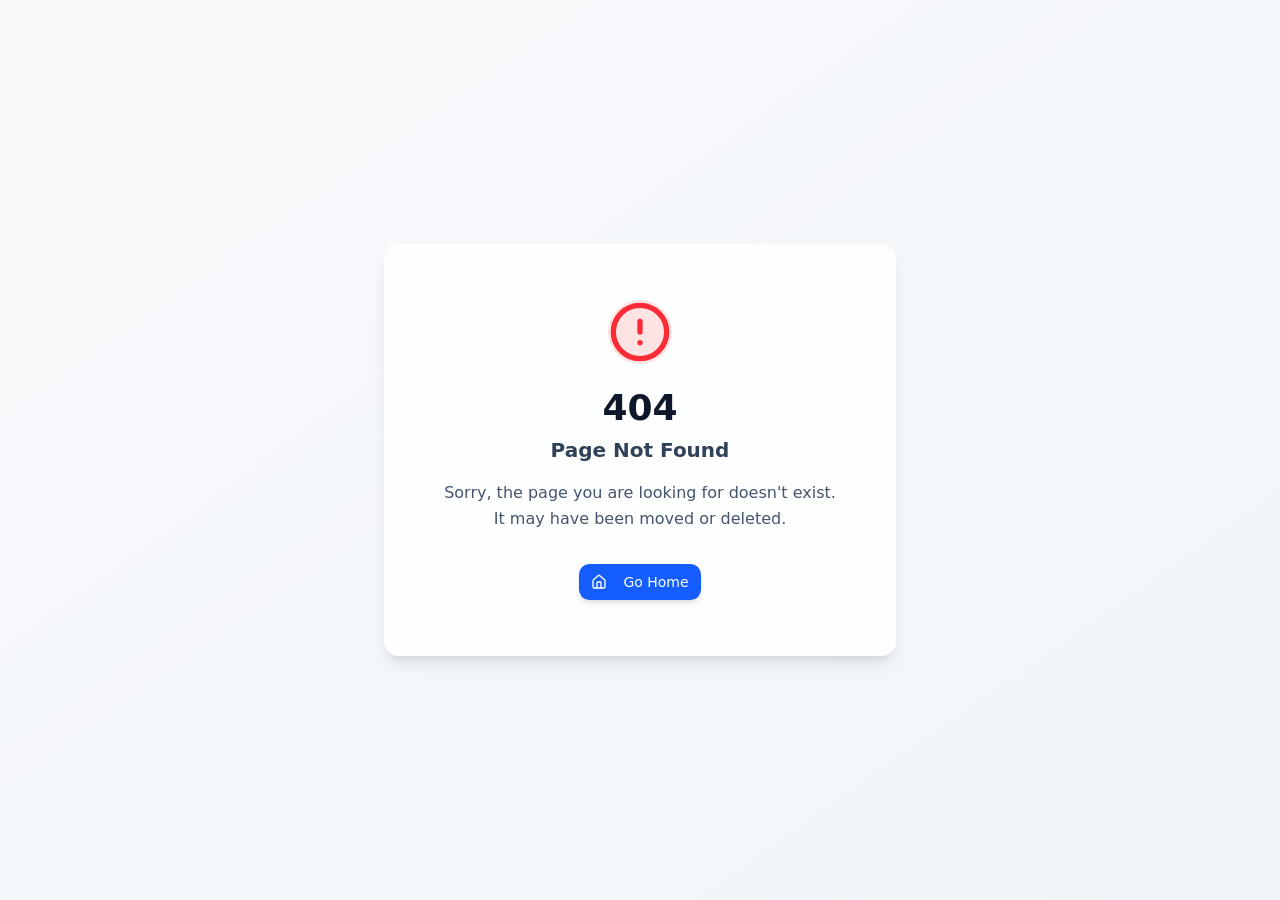
<file: index.html>
<!doctype html>
<html lang="en">

  <head>
    <meta charset="UTF-8" />
    <meta
      name="viewport"
      content="width=device-width, initial-scale=1.0, maximum-scale=1" />
    <title>{{project_title}}</title>    
    <link rel="preconnect" href="https://fonts.googleapis.com" />
    <link rel="preconnect" href="https://fonts.gstatic.com" crossorigin />
    <link href="https://fonts.googleapis.com/css2?family=Caveat:wght@400;700&family=Kalam:wght@300;400;700&family=Noto+Sans+JP:wght@400;500;600;700&family=Noto+Serif+JP:wght@400;600;700&display=swap" rel="stylesheet" />
    <script type="module" crossorigin src="/assets/index--NbtCAab.js"></script>
    <link rel="stylesheet" crossorigin href="/assets/index-VOEYSlQu.css">
    <script src="/__manus__/debug-collector.js" defer></script>
  </head>

  <body>
    <script id="manus-runtime">window.__MANUS_HOST_DEV__ = false;
(function(){"use strict";var Mr={exports:{}},Kn={};/**
 * @license React
 * react-jsx-runtime.production.js
 *
 * Copyright (c) Meta Platforms, Inc. and affiliates.
 *
 * This source code is licensed under the MIT license found in the
 * LICENSE file in the root directory of this source tree.
 */var $c;function um(){if($c)return Kn;$c=1;var r=Symbol.for("react.transitional.element"),i=Symbol.for("react.fragment");function c(s,d,m){var x=null;if(m!==void 0&&(x=""+m),d.key!==void 0&&(x=""+d.key),"key"in d){m={};for(var R in d)R!=="key"&&(m[R]=d[R])}else m=d;return d=m.ref,{$$typeof:r,type:s,key:x,ref:d!==void 0?d:null,props:m}}return Kn.Fragment=i,Kn.jsx=c,Kn.jsxs=c,Kn}var Fc;function dm(){return Fc||(Fc=1,Mr.exports=um()),Mr.exports}var h=dm(),Ar={exports:{}},Pn={},Rr={exports:{}},Nr={};/**
 * @license React
 * scheduler.production.js
 *
 * Copyright (c) Meta Platforms, Inc. and affiliates.
 *
 * This source code is licensed under the MIT license found in the
 * LICENSE file in the root directory of this source tree.
 */var Ic;function fm(){return Ic||(Ic=1,function(r){function i(A,q){var B=A.length;A.push(q);t:for(;0<B;){var bt=B-1>>>1,p=A[bt];if(0<d(p,q))A[bt]=q,A[B]=p,B=bt;else break t}}function c(A){return A.length===0?null:A[0]}function s(A){if(A.length===0)return null;var q=A[0],B=A.pop();if(B!==q){A[0]=B;t:for(var bt=0,p=A.length,O=p>>>1;bt<O;){var X=2*(bt+1)-1,G=A[X],Z=X+1,st=A[Z];if(0>d(G,B))Z<p&&0>d(st,G)?(A[bt]=st,A[Z]=B,bt=Z):(A[bt]=G,A[X]=B,bt=X);else if(Z<p&&0>d(st,B))A[bt]=st,A[Z]=B,bt=Z;else break t}}return q}function d(A,q){var B=A.sortIndex-q.sortIndex;return B!==0?B:A.id-q.id}if(r.unstable_now=void 0,typeof performance=="object"&&typeof performance.now=="function"){var m=performance;r.unstable_now=function(){return m.now()}}else{var x=Date,R=x.now();r.unstable_now=function(){return x.now()-R}}var C=[],v=[],D=1,j=null,J=3,at=!1,$=!1,nt=!1,ct=!1,ht=typeof setTimeout=="function"?setTimeout:null,St=typeof clearTimeout=="function"?clearTimeout:null,_=typeof setImmediate<"u"?setImmediate:null;function Y(A){for(var q=c(v);q!==null;){if(q.callback===null)s(v);else if(q.startTime<=A)s(v),q.sortIndex=q.expirationTime,i(C,q);else break;q=c(v)}}function H(A){if(nt=!1,Y(A),!$)if(c(C)!==null)$=!0,it||(it=!0,Bt());else{var q=c(v);q!==null&&Mt(H,q.startTime-A)}}var it=!1,rt=-1,V=5,xt=-1;function Be(){return ct?!0:!(r.unstable_now()-xt<V)}function te(){if(ct=!1,it){var A=r.unstable_now();xt=A;var q=!0;try{t:{$=!1,nt&&(nt=!1,St(rt),rt=-1),at=!0;var B=J;try{e:{for(Y(A),j=c(C);j!==null&&!(j.expirationTime>A&&Be());){var bt=j.callback;if(typeof bt=="function"){j.callback=null,J=j.priorityLevel;var p=bt(j.expirationTime<=A);if(A=r.unstable_now(),typeof p=="function"){j.callback=p,Y(A),q=!0;break e}j===c(C)&&s(C),Y(A)}else s(C);j=c(C)}if(j!==null)q=!0;else{var O=c(v);O!==null&&Mt(H,O.startTime-A),q=!1}}break t}finally{j=null,J=B,at=!1}q=void 0}}finally{q?Bt():it=!1}}}var Bt;if(typeof _=="function")Bt=function(){_(te)};else if(typeof MessageChannel<"u"){var me=new MessageChannel,Se=me.port2;me.port1.onmessage=te,Bt=function(){Se.postMessage(null)}}else Bt=function(){ht(te,0)};function Mt(A,q){rt=ht(function(){A(r.unstable_now())},q)}r.unstable_IdlePriority=5,r.unstable_ImmediatePriority=1,r.unstable_LowPriority=4,r.unstable_NormalPriority=3,r.unstable_Profiling=null,r.unstable_UserBlockingPriority=2,r.unstable_cancelCallback=function(A){A.callback=null},r.unstable_forceFrameRate=function(A){0>A||125<A?console.error("forceFrameRate takes a positive int between 0 and 125, forcing frame rates higher than 125 fps is not supported"):V=0<A?Math.floor(1e3/A):5},r.unstable_getCurrentPriorityLevel=function(){return J},r.unstable_next=function(A){switch(J){case 1:case 2:case 3:var q=3;break;default:q=J}var B=J;J=q;try{return A()}finally{J=B}},r.unstable_requestPaint=function(){ct=!0},r.unstable_runWithPriority=function(A,q){switch(A){case 1:case 2:case 3:case 4:case 5:break;default:A=3}var B=J;J=A;try{return q()}finally{J=B}},r.unstable_scheduleCallback=function(A,q,B){var bt=r.unstable_now();switch(typeof B=="object"&&B!==null?(B=B.delay,B=typeof B=="number"&&0<B?bt+B:bt):B=bt,A){case 1:var p=-1;break;case 2:p=250;break;case 5:p=1073741823;break;case 4:p=1e4;break;default:p=5e3}return p=B+p,A={id:D++,callback:q,priorityLevel:A,startTime:B,expirationTime:p,sortIndex:-1},B>bt?(A.sortIndex=B,i(v,A),c(C)===null&&A===c(v)&&(nt?(St(rt),rt=-1):nt=!0,Mt(H,B-bt))):(A.sortIndex=p,i(C,A),$||at||($=!0,it||(it=!0,Bt()))),A},r.unstable_shouldYield=Be,r.unstable_wrapCallback=function(A){var q=J;return function(){var B=J;J=q;try{return A.apply(this,arguments)}finally{J=B}}}}(Nr)),Nr}var tu;function hm(){return tu||(tu=1,Rr.exports=fm()),Rr.exports}var zr={exports:{}},ut={};/**
 * @license React
 * react.production.js
 *
 * Copyright (c) Meta Platforms, Inc. and affiliates.
 *
 * This source code is licensed under the MIT license found in the
 * LICENSE file in the root directory of this source tree.
 */var eu;function mm(){if(eu)return ut;eu=1;var r=Symbol.for("react.transitional.element"),i=Symbol.for("react.portal"),c=Symbol.for("react.fragment"),s=Symbol.for("react.strict_mode"),d=Symbol.for("react.profiler"),m=Symbol.for("react.consumer"),x=Symbol.for("react.context"),R=Symbol.for("react.forward_ref"),C=Symbol.for("react.suspense"),v=Symbol.for("react.memo"),D=Symbol.for("react.lazy"),j=Symbol.iterator;function J(p){return p===null||typeof p!="object"?null:(p=j&&p[j]||p["@@iterator"],typeof p=="function"?p:null)}var at={isMounted:function(){return!1},enqueueForceUpdate:function(){},enqueueReplaceState:function(){},enqueueSetState:function(){}},$=Object.assign,nt={};function ct(p,O,X){this.props=p,this.context=O,this.refs=nt,this.updater=X||at}ct.prototype.isReactComponent={},ct.prototype.setState=function(p,O){if(typeof p!="object"&&typeof p!="function"&&p!=null)throw Error("takes an object of state variables to update or a function which returns an object of state variables.");this.updater.enqueueSetState(this,p,O,"setState")},ct.prototype.forceUpdate=function(p){this.updater.enqueueForceUpdate(this,p,"forceUpdate")};function ht(){}ht.prototype=ct.prototype;function St(p,O,X){this.props=p,this.context=O,this.refs=nt,this.updater=X||at}var _=St.prototype=new ht;_.constructor=St,$(_,ct.prototype),_.isPureReactComponent=!0;var Y=Array.isArray,H={H:null,A:null,T:null,S:null,V:null},it=Object.prototype.hasOwnProperty;function rt(p,O,X,G,Z,st){return X=st.ref,{$$typeof:r,type:p,key:O,ref:X!==void 0?X:null,props:st}}function V(p,O){return rt(p.type,O,void 0,void 0,void 0,p.props)}function xt(p){return typeof p=="object"&&p!==null&&p.$$typeof===r}function Be(p){var O={"=":"=0",":":"=2"};return"$"+p.replace(/[=:]/g,function(X){return O[X]})}var te=/\/+/g;function Bt(p,O){return typeof p=="object"&&p!==null&&p.key!=null?Be(""+p.key):O.toString(36)}function me(){}function Se(p){switch(p.status){case"fulfilled":return p.value;case"rejected":throw p.reason;default:switch(typeof p.status=="string"?p.then(me,me):(p.status="pending",p.then(function(O){p.status==="pending"&&(p.status="fulfilled",p.value=O)},function(O){p.status==="pending"&&(p.status="rejected",p.reason=O)})),p.status){case"fulfilled":return p.value;case"rejected":throw p.reason}}throw p}function Mt(p,O,X,G,Z){var st=typeof p;(st==="undefined"||st==="boolean")&&(p=null);var I=!1;if(p===null)I=!0;else switch(st){case"bigint":case"string":case"number":I=!0;break;case"object":switch(p.$$typeof){case r:case i:I=!0;break;case D:return I=p._init,Mt(I(p._payload),O,X,G,Z)}}if(I)return Z=Z(p),I=G===""?"."+Bt(p,0):G,Y(Z)?(X="",I!=null&&(X=I.replace(te,"$&/")+"/"),Mt(Z,O,X,"",function(Jt){return Jt})):Z!=null&&(xt(Z)&&(Z=V(Z,X+(Z.key==null||p&&p.key===Z.key?"":(""+Z.key).replace(te,"$&/")+"/")+I)),O.push(Z)),1;I=0;var gt=G===""?".":G+":";if(Y(p))for(var Tt=0;Tt<p.length;Tt++)G=p[Tt],st=gt+Bt(G,Tt),I+=Mt(G,O,X,st,Z);else if(Tt=J(p),typeof Tt=="function")for(p=Tt.call(p),Tt=0;!(G=p.next()).done;)G=G.value,st=gt+Bt(G,Tt++),I+=Mt(G,O,X,st,Z);else if(st==="object"){if(typeof p.then=="function")return Mt(Se(p),O,X,G,Z);throw O=String(p),Error("Objects are not valid as a React child (found: "+(O==="[object Object]"?"object with keys {"+Object.keys(p).join(", ")+"}":O)+"). If you meant to render a collection of children, use an array instead.")}return I}function A(p,O,X){if(p==null)return p;var G=[],Z=0;return Mt(p,G,"","",function(st){return O.call(X,st,Z++)}),G}function q(p){if(p._status===-1){var O=p._result;O=O(),O.then(function(X){(p._status===0||p._status===-1)&&(p._status=1,p._result=X)},function(X){(p._status===0||p._status===-1)&&(p._status=2,p._result=X)}),p._status===-1&&(p._status=0,p._result=O)}if(p._status===1)return p._result.default;throw p._result}var B=typeof reportError=="function"?reportError:function(p){if(typeof window=="object"&&typeof window.ErrorEvent=="function"){var O=new window.ErrorEvent("error",{bubbles:!0,cancelable:!0,message:typeof p=="object"&&p!==null&&typeof p.message=="string"?String(p.message):String(p),error:p});if(!window.dispatchEvent(O))return}else if(typeof process=="object"&&typeof process.emit=="function"){process.emit("uncaughtException",p);return}console.error(p)};function bt(){}return ut.Children={map:A,forEach:function(p,O,X){A(p,function(){O.apply(this,arguments)},X)},count:function(p){var O=0;return A(p,function(){O++}),O},toArray:function(p){return A(p,function(O){return O})||[]},only:function(p){if(!xt(p))throw Error("React.Children.only expected to receive a single React element child.");return p}},ut.Component=ct,ut.Fragment=c,ut.Profiler=d,ut.PureComponent=St,ut.StrictMode=s,ut.Suspense=C,ut.__CLIENT_INTERNALS_DO_NOT_USE_OR_WARN_USERS_THEY_CANNOT_UPGRADE=H,ut.__COMPILER_RUNTIME={__proto__:null,c:function(p){return H.H.useMemoCache(p)}},ut.cache=function(p){return function(){return p.apply(null,arguments)}},ut.cloneElement=function(p,O,X){if(p==null)throw Error("The argument must be a React element, but you passed "+p+".");var G=$({},p.props),Z=p.key,st=void 0;if(O!=null)for(I in O.ref!==void 0&&(st=void 0),O.key!==void 0&&(Z=""+O.key),O)!it.call(O,I)||I==="key"||I==="__self"||I==="__source"||I==="ref"&&O.ref===void 0||(G[I]=O[I]);var I=arguments.length-2;if(I===1)G.children=X;else if(1<I){for(var gt=Array(I),Tt=0;Tt<I;Tt++)gt[Tt]=arguments[Tt+2];G.children=gt}return rt(p.type,Z,void 0,void 0,st,G)},ut.createContext=function(p){return p={$$typeof:x,_currentValue:p,_currentValue2:p,_threadCount:0,Provider:null,Consumer:null},p.Provider=p,p.Consumer={$$typeof:m,_context:p},p},ut.createElement=function(p,O,X){var G,Z={},st=null;if(O!=null)for(G in O.key!==void 0&&(st=""+O.key),O)it.call(O,G)&&G!=="key"&&G!=="__self"&&G!=="__source"&&(Z[G]=O[G]);var I=arguments.length-2;if(I===1)Z.children=X;else if(1<I){for(var gt=Array(I),Tt=0;Tt<I;Tt++)gt[Tt]=arguments[Tt+2];Z.children=gt}if(p&&p.defaultProps)for(G in I=p.defaultProps,I)Z[G]===void 0&&(Z[G]=I[G]);return rt(p,st,void 0,void 0,null,Z)},ut.createRef=function(){return{current:null}},ut.forwardRef=function(p){return{$$typeof:R,render:p}},ut.isValidElement=xt,ut.lazy=function(p){return{$$typeof:D,_payload:{_status:-1,_result:p},_init:q}},ut.memo=function(p,O){return{$$typeof:v,type:p,compare:O===void 0?null:O}},ut.startTransition=function(p){var O=H.T,X={};H.T=X;try{var G=p(),Z=H.S;Z!==null&&Z(X,G),typeof G=="object"&&G!==null&&typeof G.then=="function"&&G.then(bt,B)}catch(st){B(st)}finally{H.T=O}},ut.unstable_useCacheRefresh=function(){return H.H.useCacheRefresh()},ut.use=function(p){return H.H.use(p)},ut.useActionState=function(p,O,X){return H.H.useActionState(p,O,X)},ut.useCallback=function(p,O){return H.H.useCallback(p,O)},ut.useContext=function(p){return H.H.useContext(p)},ut.useDebugValue=function(){},ut.useDeferredValue=function(p,O){return H.H.useDeferredValue(p,O)},ut.useEffect=function(p,O,X){var G=H.H;if(typeof X=="function")throw Error("useEffect CRUD overload is not enabled in this build of React.");return G.useEffect(p,O)},ut.useId=function(){return H.H.useId()},ut.useImperativeHandle=function(p,O,X){return H.H.useImperativeHandle(p,O,X)},ut.useInsertionEffect=function(p,O){return H.H.useInsertionEffect(p,O)},ut.useLayoutEffect=function(p,O){return H.H.useLayoutEffect(p,O)},ut.useMemo=function(p,O){return H.H.useMemo(p,O)},ut.useOptimistic=function(p,O){return H.H.useOptimistic(p,O)},ut.useReducer=function(p,O,X){return H.H.useReducer(p,O,X)},ut.useRef=function(p){return H.H.useRef(p)},ut.useState=function(p){return H.H.useState(p)},ut.useSyncExternalStore=function(p,O,X){return H.H.useSyncExternalStore(p,O,X)},ut.useTransition=function(){return H.H.useTransition()},ut.version="19.1.1",ut}var lu;function _r(){return lu||(lu=1,zr.exports=mm()),zr.exports}var kr={exports:{}},he={};/**
 * @license React
 * react-dom.production.js
 *
 * Copyright (c) Meta Platforms, Inc. and affiliates.
 *
 * This source code is licensed under the MIT license found in the
 * LICENSE file in the root directory of this source tree.
 */var au;function gm(){if(au)return he;au=1;var r=_r();function i(C){var v="https://react.dev/errors/"+C;if(1<arguments.length){v+="?args[]="+encodeURIComponent(arguments[1]);for(var D=2;D<arguments.length;D++)v+="&args[]="+encodeURIComponent(arguments[D])}return"Minified React error #"+C+"; visit "+v+" for the full message or use the non-minified dev environment for full errors and additional helpful warnings."}function c(){}var s={d:{f:c,r:function(){throw Error(i(522))},D:c,C:c,L:c,m:c,X:c,S:c,M:c},p:0,findDOMNode:null},d=Symbol.for("react.portal");function m(C,v,D){var j=3<arguments.length&&arguments[3]!==void 0?arguments[3]:null;return{$$typeof:d,key:j==null?null:""+j,children:C,containerInfo:v,implementation:D}}var x=r.__CLIENT_INTERNALS_DO_NOT_USE_OR_WARN_USERS_THEY_CANNOT_UPGRADE;function R(C,v){if(C==="font")return"";if(typeof v=="string")return v==="use-credentials"?v:""}return he.__DOM_INTERNALS_DO_NOT_USE_OR_WARN_USERS_THEY_CANNOT_UPGRADE=s,he.createPortal=function(C,v){var D=2<arguments.length&&arguments[2]!==void 0?arguments[2]:null;if(!v||v.nodeType!==1&&v.nodeType!==9&&v.nodeType!==11)throw Error(i(299));return m(C,v,null,D)},he.flushSync=function(C){var v=x.T,D=s.p;try{if(x.T=null,s.p=2,C)return C()}finally{x.T=v,s.p=D,s.d.f()}},he.preconnect=function(C,v){typeof C=="string"&&(v?(v=v.crossOrigin,v=typeof v=="string"?v==="use-credentials"?v:"":void 0):v=null,s.d.C(C,v))},he.prefetchDNS=function(C){typeof C=="string"&&s.d.D(C)},he.preinit=function(C,v){if(typeof C=="string"&&v&&typeof v.as=="string"){var D=v.as,j=R(D,v.crossOrigin),J=typeof v.integrity=="string"?v.integrity:void 0,at=typeof v.fetchPriority=="string"?v.fetchPriority:void 0;D==="style"?s.d.S(C,typeof v.precedence=="string"?v.precedence:void 0,{crossOrigin:j,integrity:J,fetchPriority:at}):D==="script"&&s.d.X(C,{crossOrigin:j,integrity:J,fetchPriority:at,nonce:typeof v.nonce=="string"?v.nonce:void 0})}},he.preinitModule=function(C,v){if(typeof C=="string")if(typeof v=="object"&&v!==null){if(v.as==null||v.as==="script"){var D=R(v.as,v.crossOrigin);s.d.M(C,{crossOrigin:D,integrity:typeof v.integrity=="string"?v.integrity:void 0,nonce:typeof v.nonce=="string"?v.nonce:void 0})}}else v==null&&s.d.M(C)},he.preload=function(C,v){if(typeof C=="string"&&typeof v=="object"&&v!==null&&typeof v.as=="string"){var D=v.as,j=R(D,v.crossOrigin);s.d.L(C,D,{crossOrigin:j,integrity:typeof v.integrity=="string"?v.integrity:void 0,nonce:typeof v.nonce=="string"?v.nonce:void 0,type:typeof v.type=="string"?v.type:void 0,fetchPriority:typeof v.fetchPriority=="string"?v.fetchPriority:void 0,referrerPolicy:typeof v.referrerPolicy=="string"?v.referrerPolicy:void 0,imageSrcSet:typeof v.imageSrcSet=="string"?v.imageSrcSet:void 0,imageSizes:typeof v.imageSizes=="string"?v.imageSizes:void 0,media:typeof v.media=="string"?v.media:void 0})}},he.preloadModule=function(C,v){if(typeof C=="string")if(v){var D=R(v.as,v.crossOrigin);s.d.m(C,{as:typeof v.as=="string"&&v.as!=="script"?v.as:void 0,crossOrigin:D,integrity:typeof v.integrity=="string"?v.integrity:void 0})}else s.d.m(C)},he.requestFormReset=function(C){s.d.r(C)},he.unstable_batchedUpdates=function(C,v){return C(v)},he.useFormState=function(C,v,D){return x.H.useFormState(C,v,D)},he.useFormStatus=function(){return x.H.useHostTransitionStatus()},he.version="19.1.1",he}var nu;function pm(){if(nu)return kr.exports;nu=1;function r(){if(!(typeof __REACT_DEVTOOLS_GLOBAL_HOOK__>"u"||typeof __REACT_DEVTOOLS_GLOBAL_HOOK__.checkDCE!="function"))try{__REACT_DEVTOOLS_GLOBAL_HOOK__.checkDCE(r)}catch(i){console.error(i)}}return r(),kr.exports=gm(),kr.exports}/**
 * @license React
 * react-dom-client.production.js
 *
 * Copyright (c) Meta Platforms, Inc. and affiliates.
 *
 * This source code is licensed under the MIT license found in the
 * LICENSE file in the root directory of this source tree.
 */var ou;function ym(){if(ou)return Pn;ou=1;var r=hm(),i=_r(),c=pm();function s(t){var e="https://react.dev/errors/"+t;if(1<arguments.length){e+="?args[]="+encodeURIComponent(arguments[1]);for(var l=2;l<arguments.length;l++)e+="&args[]="+encodeURIComponent(arguments[l])}return"Minified React error #"+t+"; visit "+e+" for the full message or use the non-minified dev environment for full errors and additional helpful warnings."}function d(t){return!(!t||t.nodeType!==1&&t.nodeType!==9&&t.nodeType!==11)}function m(t){var e=t,l=t;if(t.alternate)for(;e.return;)e=e.return;else{t=e;do e=t,(e.flags&4098)!==0&&(l=e.return),t=e.return;while(t)}return e.tag===3?l:null}function x(t){if(t.tag===13){var e=t.memoizedState;if(e===null&&(t=t.alternate,t!==null&&(e=t.memoizedState)),e!==null)return e.dehydrated}return null}function R(t){if(m(t)!==t)throw Error(s(188))}function C(t){var e=t.alternate;if(!e){if(e=m(t),e===null)throw Error(s(188));return e!==t?null:t}for(var l=t,a=e;;){var n=l.return;if(n===null)break;var o=n.alternate;if(o===null){if(a=n.return,a!==null){l=a;continue}break}if(n.child===o.child){for(o=n.child;o;){if(o===l)return R(n),t;if(o===a)return R(n),e;o=o.sibling}throw Error(s(188))}if(l.return!==a.return)l=n,a=o;else{for(var u=!1,f=n.child;f;){if(f===l){u=!0,l=n,a=o;break}if(f===a){u=!0,a=n,l=o;break}f=f.sibling}if(!u){for(f=o.child;f;){if(f===l){u=!0,l=o,a=n;break}if(f===a){u=!0,a=o,l=n;break}f=f.sibling}if(!u)throw Error(s(189))}}if(l.alternate!==a)throw Error(s(190))}if(l.tag!==3)throw Error(s(188));return l.stateNode.current===l?t:e}function v(t){var e=t.tag;if(e===5||e===26||e===27||e===6)return t;for(t=t.child;t!==null;){if(e=v(t),e!==null)return e;t=t.sibling}return null}var D=Object.assign,j=Symbol.for("react.element"),J=Symbol.for("react.transitional.element"),at=Symbol.for("react.portal"),$=Symbol.for("react.fragment"),nt=Symbol.for("react.strict_mode"),ct=Symbol.for("react.profiler"),ht=Symbol.for("react.provider"),St=Symbol.for("react.consumer"),_=Symbol.for("react.context"),Y=Symbol.for("react.forward_ref"),H=Symbol.for("react.suspense"),it=Symbol.for("react.suspense_list"),rt=Symbol.for("react.memo"),V=Symbol.for("react.lazy"),xt=Symbol.for("react.activity"),Be=Symbol.for("react.memo_cache_sentinel"),te=Symbol.iterator;function Bt(t){return t===null||typeof t!="object"?null:(t=te&&t[te]||t["@@iterator"],typeof t=="function"?t:null)}var me=Symbol.for("react.client.reference");function Se(t){if(t==null)return null;if(typeof t=="function")return t.$$typeof===me?null:t.displayName||t.name||null;if(typeof t=="string")return t;switch(t){case $:return"Fragment";case ct:return"Profiler";case nt:return"StrictMode";case H:return"Suspense";case it:return"SuspenseList";case xt:return"Activity"}if(typeof t=="object")switch(t.$$typeof){case at:return"Portal";case _:return(t.displayName||"Context")+".Provider";case St:return(t._context.displayName||"Context")+".Consumer";case Y:var e=t.render;return t=t.displayName,t||(t=e.displayName||e.name||"",t=t!==""?"ForwardRef("+t+")":"ForwardRef"),t;case rt:return e=t.displayName||null,e!==null?e:Se(t.type)||"Memo";case V:e=t._payload,t=t._init;try{return Se(t(e))}catch{}}return null}var Mt=Array.isArray,A=i.__CLIENT_INTERNALS_DO_NOT_USE_OR_WARN_USERS_THEY_CANNOT_UPGRADE,q=c.__DOM_INTERNALS_DO_NOT_USE_OR_WARN_USERS_THEY_CANNOT_UPGRADE,B={pending:!1,data:null,method:null,action:null},bt=[],p=-1;function O(t){return{current:t}}function X(t){0>p||(t.current=bt[p],bt[p]=null,p--)}function G(t,e){p++,bt[p]=t.current,t.current=e}var Z=O(null),st=O(null),I=O(null),gt=O(null);function Tt(t,e){switch(G(I,e),G(st,t),G(Z,null),e.nodeType){case 9:case 11:t=(t=e.documentElement)&&(t=t.namespaceURI)?Hh(t):0;break;default:if(t=e.tagName,e=e.namespaceURI)e=Hh(e),t=Uh(e,t);else switch(t){case"svg":t=1;break;case"math":t=2;break;default:t=0}}X(Z),G(Z,t)}function Jt(){X(Z),X(st),X(I)}function Ke(t){t.memoizedState!==null&&G(gt,t);var e=Z.current,l=Uh(e,t.type);e!==l&&(G(st,t),G(Z,l))}function Ce(t){st.current===t&&(X(Z),X(st)),gt.current===t&&(X(gt),Wo._currentValue=B)}var Pe=Object.prototype.hasOwnProperty,yl=r.unstable_scheduleCallback,sn=r.unstable_cancelCallback,Ca=r.unstable_shouldYield,ri=r.unstable_requestPaint,ge=r.unstable_now,si=r.unstable_getCurrentPriorityLevel,Ul=r.unstable_ImmediatePriority,Fn=r.unstable_UserBlockingPriority,nl=r.unstable_NormalPriority,ci=r.unstable_LowPriority,Gl=r.unstable_IdlePriority,ui=r.log,Ea=r.unstable_setDisableYieldValue,ql=null,Wt=null;function Je(t){if(typeof ui=="function"&&Ea(t),Wt&&typeof Wt.setStrictMode=="function")try{Wt.setStrictMode(ql,t)}catch{}}var $t=Math.clz32?Math.clz32:fi,di=Math.log,Ta=Math.LN2;function fi(t){return t>>>=0,t===0?32:31-(di(t)/Ta|0)|0}var L=256,cn=4194304;function vl(t){var e=t&42;if(e!==0)return e;switch(t&-t){case 1:return 1;case 2:return 2;case 4:return 4;case 8:return 8;case 16:return 16;case 32:return 32;case 64:return 64;case 128:return 128;case 256:case 512:case 1024:case 2048:case 4096:case 8192:case 16384:case 32768:case 65536:case 131072:case 262144:case 524288:case 1048576:case 2097152:return t&4194048;case 4194304:case 8388608:case 16777216:case 33554432:return t&62914560;case 67108864:return 67108864;case 134217728:return 134217728;case 268435456:return 268435456;case 536870912:return 536870912;case 1073741824:return 0;default:return t}}function un(t,e,l){var a=t.pendingLanes;if(a===0)return 0;var n=0,o=t.suspendedLanes,u=t.pingedLanes;t=t.warmLanes;var f=a&134217727;return f!==0?(a=f&~o,a!==0?n=vl(a):(u&=f,u!==0?n=vl(u):l||(l=f&~t,l!==0&&(n=vl(l))))):(f=a&~o,f!==0?n=vl(f):u!==0?n=vl(u):l||(l=a&~t,l!==0&&(n=vl(l)))),n===0?0:e!==0&&e!==n&&(e&o)===0&&(o=n&-n,l=e&-e,o>=l||o===32&&(l&4194048)!==0)?e:n}function Dt(t,e){return(t.pendingLanes&~(t.suspendedLanes&~t.pingedLanes)&e)===0}function In(t,e){switch(t){case 1:case 2:case 4:case 8:case 64:return e+250;case 16:case 32:case 128:case 256:case 512:case 1024:case 2048:case 4096:case 8192:case 16384:case 32768:case 65536:case 131072:case 262144:case 524288:case 1048576:case 2097152:return e+5e3;case 4194304:case 8388608:case 16777216:case 33554432:return-1;case 67108864:case 134217728:case 268435456:case 536870912:case 1073741824:return-1;default:return-1}}function to(){var t=L;return L<<=1,(L&4194048)===0&&(L=256),t}function hi(){var t=cn;return cn<<=1,(cn&62914560)===0&&(cn=4194304),t}function eo(t){for(var e=[],l=0;31>l;l++)e.push(t);return e}function Da(t,e){t.pendingLanes|=e,e!==268435456&&(t.suspendedLanes=0,t.pingedLanes=0,t.warmLanes=0)}function Ir(t,e,l,a,n,o){var u=t.pendingLanes;t.pendingLanes=l,t.suspendedLanes=0,t.pingedLanes=0,t.warmLanes=0,t.expiredLanes&=l,t.entangledLanes&=l,t.errorRecoveryDisabledLanes&=l,t.shellSuspendCounter=0;var f=t.entanglements,g=t.expirationTimes,S=t.hiddenUpdates;for(l=u&~l;0<l;){var N=31-$t(l),k=1<<N;f[N]=0,g[N]=-1;var E=S[N];if(E!==null)for(S[N]=null,N=0;N<E.length;N++){var T=E[N];T!==null&&(T.lane&=-536870913)}l&=~k}a!==0&&mi(t,a,0),o!==0&&n===0&&t.tag!==0&&(t.suspendedLanes|=o&~(u&~e))}function mi(t,e,l){t.pendingLanes|=e,t.suspendedLanes&=~e;var a=31-$t(e);t.entangledLanes|=e,t.entanglements[a]=t.entanglements[a]|1073741824|l&4194090}function gi(t,e){var l=t.entangledLanes|=e;for(t=t.entanglements;l;){var a=31-$t(l),n=1<<a;n&e|t[a]&e&&(t[a]|=e),l&=~n}}function lo(t){switch(t){case 2:t=1;break;case 8:t=4;break;case 32:t=16;break;case 256:case 512:case 1024:case 2048:case 4096:case 8192:case 16384:case 32768:case 65536:case 131072:case 262144:case 524288:case 1048576:case 2097152:case 4194304:case 8388608:case 16777216:case 33554432:t=128;break;case 268435456:t=134217728;break;default:t=0}return t}function ao(t){return t&=-t,2<t?8<t?(t&134217727)!==0?32:268435456:8:2}function pi(){var t=q.p;return t!==0?t:(t=window.event,t===void 0?32:nm(t.type))}function ts(t,e){var l=q.p;try{return q.p=t,e()}finally{q.p=l}}var ol=Math.random().toString(36).slice(2),ee="__reactFiber$"+ol,pe="__reactProps$"+ol,Yl="__reactContainer$"+ol,no="__reactEvents$"+ol,es="__reactListeners$"+ol,ls="__reactHandles$"+ol,yi="__reactResources$"+ol,Ma="__reactMarker$"+ol;function oo(t){delete t[ee],delete t[pe],delete t[no],delete t[es],delete t[ls]}function Vl(t){var e=t[ee];if(e)return e;for(var l=t.parentNode;l;){if(e=l[Yl]||l[ee]){if(l=e.alternate,e.child!==null||l!==null&&l.child!==null)for(t=Vh(t);t!==null;){if(l=t[ee])return l;t=Vh(t)}return e}t=l,l=t.parentNode}return null}function Xl(t){if(t=t[ee]||t[Yl]){var e=t.tag;if(e===5||e===6||e===13||e===26||e===27||e===3)return t}return null}function Aa(t){var e=t.tag;if(e===5||e===26||e===27||e===6)return t.stateNode;throw Error(s(33))}function Zl(t){var e=t[yi];return e||(e=t[yi]={hoistableStyles:new Map,hoistableScripts:new Map}),e}function Vt(t){t[Ma]=!0}var vi=new Set,bi={};function bl(t,e){We(t,e),We(t+"Capture",e)}function We(t,e){for(bi[t]=e,t=0;t<e.length;t++)vi.add(e[t])}var as=RegExp("^[:A-Z_a-z\\u00C0-\\u00D6\\u00D8-\\u00F6\\u00F8-\\u02FF\\u0370-\\u037D\\u037F-\\u1FFF\\u200C-\\u200D\\u2070-\\u218F\\u2C00-\\u2FEF\\u3001-\\uD7FF\\uF900-\\uFDCF\\uFDF0-\\uFFFD][:A-Z_a-z\\u00C0-\\u00D6\\u00D8-\\u00F6\\u00F8-\\u02FF\\u0370-\\u037D\\u037F-\\u1FFF\\u200C-\\u200D\\u2070-\\u218F\\u2C00-\\u2FEF\\u3001-\\uD7FF\\uF900-\\uFDCF\\uFDF0-\\uFFFD\\-.0-9\\u00B7\\u0300-\\u036F\\u203F-\\u2040]*$"),xi={},wi={};function Ra(t){return Pe.call(wi,t)?!0:Pe.call(xi,t)?!1:as.test(t)?wi[t]=!0:(xi[t]=!0,!1)}function M(t,e,l){if(Ra(e))if(l===null)t.removeAttribute(e);else{switch(typeof l){case"undefined":case"function":case"symbol":t.removeAttribute(e);return;case"boolean":var a=e.toLowerCase().slice(0,5);if(a!=="data-"&&a!=="aria-"){t.removeAttribute(e);return}}t.setAttribute(e,""+l)}}function tt(t,e,l){if(l===null)t.removeAttribute(e);else{switch(typeof l){case"undefined":case"function":case"symbol":case"boolean":t.removeAttribute(e);return}t.setAttribute(e,""+l)}}function Ot(t,e,l,a){if(a===null)t.removeAttribute(l);else{switch(typeof a){case"undefined":case"function":case"symbol":case"boolean":t.removeAttribute(l);return}t.setAttributeNS(e,l,""+a)}}var le,Ee;function ae(t){if(le===void 0)try{throw Error()}catch(l){var e=l.stack.trim().match(/\n( *(at )?)/);le=e&&e[1]||"",Ee=-1<l.stack.indexOf(`
    at`)?" (<anonymous>)":-1<l.stack.indexOf("@")?"@unknown:0:0":""}return`
`+le+t+Ee}var Le=!1;function He(t,e){if(!t||Le)return"";Le=!0;var l=Error.prepareStackTrace;Error.prepareStackTrace=void 0;try{var a={DetermineComponentFrameRoot:function(){try{if(e){var k=function(){throw Error()};if(Object.defineProperty(k.prototype,"props",{set:function(){throw Error()}}),typeof Reflect=="object"&&Reflect.construct){try{Reflect.construct(k,[])}catch(T){var E=T}Reflect.construct(t,[],k)}else{try{k.call()}catch(T){E=T}t.call(k.prototype)}}else{try{throw Error()}catch(T){E=T}(k=t())&&typeof k.catch=="function"&&k.catch(function(){})}}catch(T){if(T&&E&&typeof T.stack=="string")return[T.stack,E.stack]}return[null,null]}};a.DetermineComponentFrameRoot.displayName="DetermineComponentFrameRoot";var n=Object.getOwnPropertyDescriptor(a.DetermineComponentFrameRoot,"name");n&&n.configurable&&Object.defineProperty(a.DetermineComponentFrameRoot,"name",{value:"DetermineComponentFrameRoot"});var o=a.DetermineComponentFrameRoot(),u=o[0],f=o[1];if(u&&f){var g=u.split(`
`),S=f.split(`
`);for(n=a=0;a<g.length&&!g[a].includes("DetermineComponentFrameRoot");)a++;for(;n<S.length&&!S[n].includes("DetermineComponentFrameRoot");)n++;if(a===g.length||n===S.length)for(a=g.length-1,n=S.length-1;1<=a&&0<=n&&g[a]!==S[n];)n--;for(;1<=a&&0<=n;a--,n--)if(g[a]!==S[n]){if(a!==1||n!==1)do if(a--,n--,0>n||g[a]!==S[n]){var N=`
`+g[a].replace(" at new "," at ");return t.displayName&&N.includes("<anonymous>")&&(N=N.replace("<anonymous>",t.displayName)),N}while(1<=a&&0<=n);break}}}finally{Le=!1,Error.prepareStackTrace=l}return(l=t?t.displayName||t.name:"")?ae(l):""}function Ql(t){switch(t.tag){case 26:case 27:case 5:return ae(t.type);case 16:return ae("Lazy");case 13:return ae("Suspense");case 19:return ae("SuspenseList");case 0:case 15:return He(t.type,!1);case 11:return He(t.type.render,!1);case 1:return He(t.type,!0);case 31:return ae("Activity");default:return""}}function xl(t){try{var e="";do e+=Ql(t),t=t.return;while(t);return e}catch(l){return`
Error generating stack: `+l.message+`
`+l.stack}}function Xt(t){switch(typeof t){case"bigint":case"boolean":case"number":case"string":case"undefined":return t;case"object":return t;default:return""}}function il(t){var e=t.type;return(t=t.nodeName)&&t.toLowerCase()==="input"&&(e==="checkbox"||e==="radio")}function ve(t){var e=il(t)?"checked":"value",l=Object.getOwnPropertyDescriptor(t.constructor.prototype,e),a=""+t[e];if(!t.hasOwnProperty(e)&&typeof l<"u"&&typeof l.get=="function"&&typeof l.set=="function"){var n=l.get,o=l.set;return Object.defineProperty(t,e,{configurable:!0,get:function(){return n.call(this)},set:function(u){a=""+u,o.call(this,u)}}),Object.defineProperty(t,e,{enumerable:l.enumerable}),{getValue:function(){return a},setValue:function(u){a=""+u},stopTracking:function(){t._valueTracker=null,delete t[e]}}}}function re(t){t._valueTracker||(t._valueTracker=ve(t))}function rl(t){if(!t)return!1;var e=t._valueTracker;if(!e)return!0;var l=e.getValue(),a="";return t&&(a=il(t)?t.checked?"true":"false":t.value),t=a,t!==l?(e.setValue(t),!0):!1}function wl(t){if(t=t||(typeof document<"u"?document:void 0),typeof t>"u")return null;try{return t.activeElement||t.body}catch{return t.body}}var dn=/[\n"\\]/g;function se(t){return t.replace(dn,function(e){return"\\"+e.charCodeAt(0).toString(16)+" "})}function Kl(t,e,l,a,n,o,u,f){t.name="",u!=null&&typeof u!="function"&&typeof u!="symbol"&&typeof u!="boolean"?t.type=u:t.removeAttribute("type"),e!=null?u==="number"?(e===0&&t.value===""||t.value!=e)&&(t.value=""+Xt(e)):t.value!==""+Xt(e)&&(t.value=""+Xt(e)):u!=="submit"&&u!=="reset"||t.removeAttribute("value"),e!=null?Pl(t,u,Xt(e)):l!=null?Pl(t,u,Xt(l)):a!=null&&t.removeAttribute("value"),n==null&&o!=null&&(t.defaultChecked=!!o),n!=null&&(t.checked=n&&typeof n!="function"&&typeof n!="symbol"),f!=null&&typeof f!="function"&&typeof f!="symbol"&&typeof f!="boolean"?t.name=""+Xt(f):t.removeAttribute("name")}function Na(t,e,l,a,n,o,u,f){if(o!=null&&typeof o!="function"&&typeof o!="symbol"&&typeof o!="boolean"&&(t.type=o),e!=null||l!=null){if(!(o!=="submit"&&o!=="reset"||e!=null))return;l=l!=null?""+Xt(l):"",e=e!=null?""+Xt(e):l,f||e===t.value||(t.value=e),t.defaultValue=e}a=a??n,a=typeof a!="function"&&typeof a!="symbol"&&!!a,t.checked=f?t.checked:!!a,t.defaultChecked=!!a,u!=null&&typeof u!="function"&&typeof u!="symbol"&&typeof u!="boolean"&&(t.name=u)}function Pl(t,e,l){e==="number"&&wl(t.ownerDocument)===t||t.defaultValue===""+l||(t.defaultValue=""+l)}function $e(t,e,l,a){if(t=t.options,e){e={};for(var n=0;n<l.length;n++)e["$"+l[n]]=!0;for(l=0;l<t.length;l++)n=e.hasOwnProperty("$"+t[l].value),t[l].selected!==n&&(t[l].selected=n),n&&a&&(t[l].defaultSelected=!0)}else{for(l=""+Xt(l),e=null,n=0;n<t.length;n++){if(t[n].value===l){t[n].selected=!0,a&&(t[n].defaultSelected=!0);return}e!==null||t[n].disabled||(e=t[n])}e!==null&&(e.selected=!0)}}function za(t,e,l){if(e!=null&&(e=""+Xt(e),e!==t.value&&(t.value=e),l==null)){t.defaultValue!==e&&(t.defaultValue=e);return}t.defaultValue=l!=null?""+Xt(l):""}function _a(t,e,l,a){if(e==null){if(a!=null){if(l!=null)throw Error(s(92));if(Mt(a)){if(1<a.length)throw Error(s(93));a=a[0]}l=a}l==null&&(l=""),e=l}l=Xt(e),t.defaultValue=l,a=t.textContent,a===l&&a!==""&&a!==null&&(t.value=a)}function Fe(t,e){if(e){var l=t.firstChild;if(l&&l===t.lastChild&&l.nodeType===3){l.nodeValue=e;return}}t.textContent=e}var fn=new Set("animationIterationCount aspectRatio borderImageOutset borderImageSlice borderImageWidth boxFlex boxFlexGroup boxOrdinalGroup columnCount columns flex flexGrow flexPositive flexShrink flexNegative flexOrder gridArea gridRow gridRowEnd gridRowSpan gridRowStart gridColumn gridColumnEnd gridColumnSpan gridColumnStart fontWeight lineClamp lineHeight opacity order orphans scale tabSize widows zIndex zoom fillOpacity floodOpacity stopOpacity strokeDasharray strokeDashoffset strokeMiterlimit strokeOpacity strokeWidth MozAnimationIterationCount MozBoxFlex MozBoxFlexGroup MozLineClamp msAnimationIterationCount msFlex msZoom msFlexGrow msFlexNegative msFlexOrder msFlexPositive msFlexShrink msGridColumn msGridColumnSpan msGridRow msGridRowSpan WebkitAnimationIterationCount WebkitBoxFlex WebKitBoxFlexGroup WebkitBoxOrdinalGroup WebkitColumnCount WebkitColumns WebkitFlex WebkitFlexGrow WebkitFlexPositive WebkitFlexShrink WebkitLineClamp".split(" "));function ka(t,e,l){var a=e.indexOf("--")===0;l==null||typeof l=="boolean"||l===""?a?t.setProperty(e,""):e==="float"?t.cssFloat="":t[e]="":a?t.setProperty(e,l):typeof l!="number"||l===0||fn.has(e)?e==="float"?t.cssFloat=l:t[e]=(""+l).trim():t[e]=l+"px"}function Oa(t,e,l){if(e!=null&&typeof e!="object")throw Error(s(62));if(t=t.style,l!=null){for(var a in l)!l.hasOwnProperty(a)||e!=null&&e.hasOwnProperty(a)||(a.indexOf("--")===0?t.setProperty(a,""):a==="float"?t.cssFloat="":t[a]="");for(var n in e)a=e[n],e.hasOwnProperty(n)&&l[n]!==a&&ka(t,n,a)}else for(var o in e)e.hasOwnProperty(o)&&ka(t,o,e[o])}function ja(t){if(t.indexOf("-")===-1)return!1;switch(t){case"annotation-xml":case"color-profile":case"font-face":case"font-face-src":case"font-face-uri":case"font-face-format":case"font-face-name":case"missing-glyph":return!1;default:return!0}}var Si=new Map([["acceptCharset","accept-charset"],["htmlFor","for"],["httpEquiv","http-equiv"],["crossOrigin","crossorigin"],["accentHeight","accent-height"],["alignmentBaseline","alignment-baseline"],["arabicForm","arabic-form"],["baselineShift","baseline-shift"],["capHeight","cap-height"],["clipPath","clip-path"],["clipRule","clip-rule"],["colorInterpolation","color-interpolation"],["colorInterpolationFilters","color-interpolation-filters"],["colorProfile","color-profile"],["colorRendering","color-rendering"],["dominantBaseline","dominant-baseline"],["enableBackground","enable-background"],["fillOpacity","fill-opacity"],["fillRule","fill-rule"],["floodColor","flood-color"],["floodOpacity","flood-opacity"],["fontFamily","font-family"],["fontSize","font-size"],["fontSizeAdjust","font-size-adjust"],["fontStretch","font-stretch"],["fontStyle","font-style"],["fontVariant","font-variant"],["fontWeight","font-weight"],["glyphName","glyph-name"],["glyphOrientationHorizontal","glyph-orientation-horizontal"],["glyphOrientationVertical","glyph-orientation-vertical"],["horizAdvX","horiz-adv-x"],["horizOriginX","horiz-origin-x"],["imageRendering","image-rendering"],["letterSpacing","letter-spacing"],["lightingColor","lighting-color"],["markerEnd","marker-end"],["markerMid","marker-mid"],["markerStart","marker-start"],["overlinePosition","overline-position"],["overlineThickness","overline-thickness"],["paintOrder","paint-order"],["panose-1","panose-1"],["pointerEvents","pointer-events"],["renderingIntent","rendering-intent"],["shapeRendering","shape-rendering"],["stopColor","stop-color"],["stopOpacity","stop-opacity"],["strikethroughPosition","strikethrough-position"],["strikethroughThickness","strikethrough-thickness"],["strokeDasharray","stroke-dasharray"],["strokeDashoffset","stroke-dashoffset"],["strokeLinecap","stroke-linecap"],["strokeLinejoin","stroke-linejoin"],["strokeMiterlimit","stroke-miterlimit"],["strokeOpacity","stroke-opacity"],["strokeWidth","stroke-width"],["textAnchor","text-anchor"],["textDecoration","text-decoration"],["textRendering","text-rendering"],["transformOrigin","transform-origin"],["underlinePosition","underline-position"],["underlineThickness","underline-thickness"],["unicodeBidi","unicode-bidi"],["unicodeRange","unicode-range"],["unitsPerEm","units-per-em"],["vAlphabetic","v-alphabetic"],["vHanging","v-hanging"],["vIdeographic","v-ideographic"],["vMathematical","v-mathematical"],["vectorEffect","vector-effect"],["vertAdvY","vert-adv-y"],["vertOriginX","vert-origin-x"],["vertOriginY","vert-origin-y"],["wordSpacing","word-spacing"],["writingMode","writing-mode"],["xmlnsXlink","xmlns:xlink"],["xHeight","x-height"]]),Ci=/^[\u0000-\u001F ]*j[\r\n\t]*a[\r\n\t]*v[\r\n\t]*a[\r\n\t]*s[\r\n\t]*c[\r\n\t]*r[\r\n\t]*i[\r\n\t]*p[\r\n\t]*t[\r\n\t]*:/i;function Ba(t){return Ci.test(""+t)?"javascript:throw new Error('React has blocked a javascript: URL as a security precaution.')":t}var hn=null;function mn(t){return t=t.target||t.srcElement||window,t.correspondingUseElement&&(t=t.correspondingUseElement),t.nodeType===3?t.parentNode:t}var Sl=null,Cl=null;function io(t){var e=Xl(t);if(e&&(t=e.stateNode)){var l=t[pe]||null;t:switch(t=e.stateNode,e.type){case"input":if(Kl(t,l.value,l.defaultValue,l.defaultValue,l.checked,l.defaultChecked,l.type,l.name),e=l.name,l.type==="radio"&&e!=null){for(l=t;l.parentNode;)l=l.parentNode;for(l=l.querySelectorAll('input[name="'+se(""+e)+'"][type="radio"]'),e=0;e<l.length;e++){var a=l[e];if(a!==t&&a.form===t.form){var n=a[pe]||null;if(!n)throw Error(s(90));Kl(a,n.value,n.defaultValue,n.defaultValue,n.checked,n.defaultChecked,n.type,n.name)}}for(e=0;e<l.length;e++)a=l[e],a.form===t.form&&rl(a)}break t;case"textarea":za(t,l.value,l.defaultValue);break t;case"select":e=l.value,e!=null&&$e(t,!!l.multiple,e,!1)}}}var gn=!1;function ro(t,e,l){if(gn)return t(e,l);gn=!0;try{var a=t(e);return a}finally{if(gn=!1,(Sl!==null||Cl!==null)&&(ir(),Sl&&(e=Sl,t=Cl,Cl=Sl=null,io(e),t)))for(e=0;e<t.length;e++)io(t[e])}}function Jl(t,e){var l=t.stateNode;if(l===null)return null;var a=l[pe]||null;if(a===null)return null;l=a[e];t:switch(e){case"onClick":case"onClickCapture":case"onDoubleClick":case"onDoubleClickCapture":case"onMouseDown":case"onMouseDownCapture":case"onMouseMove":case"onMouseMoveCapture":case"onMouseUp":case"onMouseUpCapture":case"onMouseEnter":(a=!a.disabled)||(t=t.type,a=!(t==="button"||t==="input"||t==="select"||t==="textarea")),t=!a;break t;default:t=!1}if(t)return null;if(l&&typeof l!="function")throw Error(s(231,e,typeof l));return l}var Ue=!(typeof window>"u"||typeof window.document>"u"||typeof window.document.createElement>"u"),pn=!1;if(Ue)try{var Wl={};Object.defineProperty(Wl,"passive",{get:function(){pn=!0}}),window.addEventListener("test",Wl,Wl),window.removeEventListener("test",Wl,Wl)}catch{pn=!1}var Ie=null,yn=null,La=null;function so(){if(La)return La;var t,e=yn,l=e.length,a,n="value"in Ie?Ie.value:Ie.textContent,o=n.length;for(t=0;t<l&&e[t]===n[t];t++);var u=l-t;for(a=1;a<=u&&e[l-a]===n[o-a];a++);return La=n.slice(t,1<a?1-a:void 0)}function Ha(t){var e=t.keyCode;return"charCode"in t?(t=t.charCode,t===0&&e===13&&(t=13)):t=e,t===10&&(t=13),32<=t||t===13?t:0}function Ua(){return!0}function co(){return!1}function ce(t){function e(l,a,n,o,u){this._reactName=l,this._targetInst=n,this.type=a,this.nativeEvent=o,this.target=u,this.currentTarget=null;for(var f in t)t.hasOwnProperty(f)&&(l=t[f],this[f]=l?l(o):o[f]);return this.isDefaultPrevented=(o.defaultPrevented!=null?o.defaultPrevented:o.returnValue===!1)?Ua:co,this.isPropagationStopped=co,this}return D(e.prototype,{preventDefault:function(){this.defaultPrevented=!0;var l=this.nativeEvent;l&&(l.preventDefault?l.preventDefault():typeof l.returnValue!="unknown"&&(l.returnValue=!1),this.isDefaultPrevented=Ua)},stopPropagation:function(){var l=this.nativeEvent;l&&(l.stopPropagation?l.stopPropagation():typeof l.cancelBubble!="unknown"&&(l.cancelBubble=!0),this.isPropagationStopped=Ua)},persist:function(){},isPersistent:Ua}),e}var sl={eventPhase:0,bubbles:0,cancelable:0,timeStamp:function(t){return t.timeStamp||Date.now()},defaultPrevented:0,isTrusted:0},Ga=ce(sl),$l=D({},sl,{view:0,detail:0}),Ei=ce($l),Ti,uo,fo,Di=D({},$l,{screenX:0,screenY:0,clientX:0,clientY:0,pageX:0,pageY:0,ctrlKey:0,shiftKey:0,altKey:0,metaKey:0,getModifierState:os,button:0,buttons:0,relatedTarget:function(t){return t.relatedTarget===void 0?t.fromElement===t.srcElement?t.toElement:t.fromElement:t.relatedTarget},movementX:function(t){return"movementX"in t?t.movementX:(t!==fo&&(fo&&t.type==="mousemove"?(Ti=t.screenX-fo.screenX,uo=t.screenY-fo.screenY):uo=Ti=0,fo=t),Ti)},movementY:function(t){return"movementY"in t?t.movementY:uo}}),Vu=ce(Di),D0=D({},Di,{dataTransfer:0}),M0=ce(D0),A0=D({},$l,{relatedTarget:0}),ns=ce(A0),R0=D({},sl,{animationName:0,elapsedTime:0,pseudoElement:0}),N0=ce(R0),z0=D({},sl,{clipboardData:function(t){return"clipboardData"in t?t.clipboardData:window.clipboardData}}),_0=ce(z0),k0=D({},sl,{data:0}),Xu=ce(k0),O0={Esc:"Escape",Spacebar:" ",Left:"ArrowLeft",Up:"ArrowUp",Right:"ArrowRight",Down:"ArrowDown",Del:"Delete",Win:"OS",Menu:"ContextMenu",Apps:"ContextMenu",Scroll:"ScrollLock",MozPrintableKey:"Unidentified"},j0={8:"Backspace",9:"Tab",12:"Clear",13:"Enter",16:"Shift",17:"Control",18:"Alt",19:"Pause",20:"CapsLock",27:"Escape",32:" ",33:"PageUp",34:"PageDown",35:"End",36:"Home",37:"ArrowLeft",38:"ArrowUp",39:"ArrowRight",40:"ArrowDown",45:"Insert",46:"Delete",112:"F1",113:"F2",114:"F3",115:"F4",116:"F5",117:"F6",118:"F7",119:"F8",120:"F9",121:"F10",122:"F11",123:"F12",144:"NumLock",145:"ScrollLock",224:"Meta"},B0={Alt:"altKey",Control:"ctrlKey",Meta:"metaKey",Shift:"shiftKey"};function L0(t){var e=this.nativeEvent;return e.getModifierState?e.getModifierState(t):(t=B0[t])?!!e[t]:!1}function os(){return L0}var H0=D({},$l,{key:function(t){if(t.key){var e=O0[t.key]||t.key;if(e!=="Unidentified")return e}return t.type==="keypress"?(t=Ha(t),t===13?"Enter":String.fromCharCode(t)):t.type==="keydown"||t.type==="keyup"?j0[t.keyCode]||"Unidentified":""},code:0,location:0,ctrlKey:0,shiftKey:0,altKey:0,metaKey:0,repeat:0,locale:0,getModifierState:os,charCode:function(t){return t.type==="keypress"?Ha(t):0},keyCode:function(t){return t.type==="keydown"||t.type==="keyup"?t.keyCode:0},which:function(t){return t.type==="keypress"?Ha(t):t.type==="keydown"||t.type==="keyup"?t.keyCode:0}}),U0=ce(H0),G0=D({},Di,{pointerId:0,width:0,height:0,pressure:0,tangentialPressure:0,tiltX:0,tiltY:0,twist:0,pointerType:0,isPrimary:0}),Zu=ce(G0),q0=D({},$l,{touches:0,targetTouches:0,changedTouches:0,altKey:0,metaKey:0,ctrlKey:0,shiftKey:0,getModifierState:os}),Y0=ce(q0),V0=D({},sl,{propertyName:0,elapsedTime:0,pseudoElement:0}),X0=ce(V0),Z0=D({},Di,{deltaX:function(t){return"deltaX"in t?t.deltaX:"wheelDeltaX"in t?-t.wheelDeltaX:0},deltaY:function(t){return"deltaY"in t?t.deltaY:"wheelDeltaY"in t?-t.wheelDeltaY:"wheelDelta"in t?-t.wheelDelta:0},deltaZ:0,deltaMode:0}),Q0=ce(Z0),K0=D({},sl,{newState:0,oldState:0}),P0=ce(K0),J0=[9,13,27,32],is=Ue&&"CompositionEvent"in window,ho=null;Ue&&"documentMode"in document&&(ho=document.documentMode);var W0=Ue&&"TextEvent"in window&&!ho,Qu=Ue&&(!is||ho&&8<ho&&11>=ho),Ku=" ",Pu=!1;function Ju(t,e){switch(t){case"keyup":return J0.indexOf(e.keyCode)!==-1;case"keydown":return e.keyCode!==229;case"keypress":case"mousedown":case"focusout":return!0;default:return!1}}function Wu(t){return t=t.detail,typeof t=="object"&&"data"in t?t.data:null}var vn=!1;function $0(t,e){switch(t){case"compositionend":return Wu(e);case"keypress":return e.which!==32?null:(Pu=!0,Ku);case"textInput":return t=e.data,t===Ku&&Pu?null:t;default:return null}}function F0(t,e){if(vn)return t==="compositionend"||!is&&Ju(t,e)?(t=so(),La=yn=Ie=null,vn=!1,t):null;switch(t){case"paste":return null;case"keypress":if(!(e.ctrlKey||e.altKey||e.metaKey)||e.ctrlKey&&e.altKey){if(e.char&&1<e.char.length)return e.char;if(e.which)return String.fromCharCode(e.which)}return null;case"compositionend":return Qu&&e.locale!=="ko"?null:e.data;default:return null}}var I0={color:!0,date:!0,datetime:!0,"datetime-local":!0,email:!0,month:!0,number:!0,password:!0,range:!0,search:!0,tel:!0,text:!0,time:!0,url:!0,week:!0};function $u(t){var e=t&&t.nodeName&&t.nodeName.toLowerCase();return e==="input"?!!I0[t.type]:e==="textarea"}function Fu(t,e,l,a){Sl?Cl?Cl.push(a):Cl=[a]:Sl=a,e=fr(e,"onChange"),0<e.length&&(l=new Ga("onChange","change",null,l,a),t.push({event:l,listeners:e}))}var mo=null,go=null;function t1(t){kh(t,0)}function Mi(t){var e=Aa(t);if(rl(e))return t}function Iu(t,e){if(t==="change")return e}var td=!1;if(Ue){var rs;if(Ue){var ss="oninput"in document;if(!ss){var ed=document.createElement("div");ed.setAttribute("oninput","return;"),ss=typeof ed.oninput=="function"}rs=ss}else rs=!1;td=rs&&(!document.documentMode||9<document.documentMode)}function ld(){mo&&(mo.detachEvent("onpropertychange",ad),go=mo=null)}function ad(t){if(t.propertyName==="value"&&Mi(go)){var e=[];Fu(e,go,t,mn(t)),ro(t1,e)}}function e1(t,e,l){t==="focusin"?(ld(),mo=e,go=l,mo.attachEvent("onpropertychange",ad)):t==="focusout"&&ld()}function l1(t){if(t==="selectionchange"||t==="keyup"||t==="keydown")return Mi(go)}function a1(t,e){if(t==="click")return Mi(e)}function n1(t,e){if(t==="input"||t==="change")return Mi(e)}function o1(t,e){return t===e&&(t!==0||1/t===1/e)||t!==t&&e!==e}var Re=typeof Object.is=="function"?Object.is:o1;function po(t,e){if(Re(t,e))return!0;if(typeof t!="object"||t===null||typeof e!="object"||e===null)return!1;var l=Object.keys(t),a=Object.keys(e);if(l.length!==a.length)return!1;for(a=0;a<l.length;a++){var n=l[a];if(!Pe.call(e,n)||!Re(t[n],e[n]))return!1}return!0}function nd(t){for(;t&&t.firstChild;)t=t.firstChild;return t}function od(t,e){var l=nd(t);t=0;for(var a;l;){if(l.nodeType===3){if(a=t+l.textContent.length,t<=e&&a>=e)return{node:l,offset:e-t};t=a}t:{for(;l;){if(l.nextSibling){l=l.nextSibling;break t}l=l.parentNode}l=void 0}l=nd(l)}}function id(t,e){return t&&e?t===e?!0:t&&t.nodeType===3?!1:e&&e.nodeType===3?id(t,e.parentNode):"contains"in t?t.contains(e):t.compareDocumentPosition?!!(t.compareDocumentPosition(e)&16):!1:!1}function rd(t){t=t!=null&&t.ownerDocument!=null&&t.ownerDocument.defaultView!=null?t.ownerDocument.defaultView:window;for(var e=wl(t.document);e instanceof t.HTMLIFrameElement;){try{var l=typeof e.contentWindow.location.href=="string"}catch{l=!1}if(l)t=e.contentWindow;else break;e=wl(t.document)}return e}function cs(t){var e=t&&t.nodeName&&t.nodeName.toLowerCase();return e&&(e==="input"&&(t.type==="text"||t.type==="search"||t.type==="tel"||t.type==="url"||t.type==="password")||e==="textarea"||t.contentEditable==="true")}var i1=Ue&&"documentMode"in document&&11>=document.documentMode,bn=null,us=null,yo=null,ds=!1;function sd(t,e,l){var a=l.window===l?l.document:l.nodeType===9?l:l.ownerDocument;ds||bn==null||bn!==wl(a)||(a=bn,"selectionStart"in a&&cs(a)?a={start:a.selectionStart,end:a.selectionEnd}:(a=(a.ownerDocument&&a.ownerDocument.defaultView||window).getSelection(),a={anchorNode:a.anchorNode,anchorOffset:a.anchorOffset,focusNode:a.focusNode,focusOffset:a.focusOffset}),yo&&po(yo,a)||(yo=a,a=fr(us,"onSelect"),0<a.length&&(e=new Ga("onSelect","select",null,e,l),t.push({event:e,listeners:a}),e.target=bn)))}function qa(t,e){var l={};return l[t.toLowerCase()]=e.toLowerCase(),l["Webkit"+t]="webkit"+e,l["Moz"+t]="moz"+e,l}var xn={animationend:qa("Animation","AnimationEnd"),animationiteration:qa("Animation","AnimationIteration"),animationstart:qa("Animation","AnimationStart"),transitionrun:qa("Transition","TransitionRun"),transitionstart:qa("Transition","TransitionStart"),transitioncancel:qa("Transition","TransitionCancel"),transitionend:qa("Transition","TransitionEnd")},fs={},cd={};Ue&&(cd=document.createElement("div").style,"AnimationEvent"in window||(delete xn.animationend.animation,delete xn.animationiteration.animation,delete xn.animationstart.animation),"TransitionEvent"in window||delete xn.transitionend.transition);function Ya(t){if(fs[t])return fs[t];if(!xn[t])return t;var e=xn[t],l;for(l in e)if(e.hasOwnProperty(l)&&l in cd)return fs[t]=e[l];return t}var ud=Ya("animationend"),dd=Ya("animationiteration"),fd=Ya("animationstart"),r1=Ya("transitionrun"),s1=Ya("transitionstart"),c1=Ya("transitioncancel"),hd=Ya("transitionend"),md=new Map,hs="abort auxClick beforeToggle cancel canPlay canPlayThrough click close contextMenu copy cut drag dragEnd dragEnter dragExit dragLeave dragOver dragStart drop durationChange emptied encrypted ended error gotPointerCapture input invalid keyDown keyPress keyUp load loadedData loadedMetadata loadStart lostPointerCapture mouseDown mouseMove mouseOut mouseOver mouseUp paste pause play playing pointerCancel pointerDown pointerMove pointerOut pointerOver pointerUp progress rateChange reset resize seeked seeking stalled submit suspend timeUpdate touchCancel touchEnd touchStart volumeChange scroll toggle touchMove waiting wheel".split(" ");hs.push("scrollEnd");function tl(t,e){md.set(t,e),bl(e,[t])}var gd=new WeakMap;function Ge(t,e){if(typeof t=="object"&&t!==null){var l=gd.get(t);return l!==void 0?l:(e={value:t,source:e,stack:xl(e)},gd.set(t,e),e)}return{value:t,source:e,stack:xl(e)}}var qe=[],wn=0,ms=0;function Ai(){for(var t=wn,e=ms=wn=0;e<t;){var l=qe[e];qe[e++]=null;var a=qe[e];qe[e++]=null;var n=qe[e];qe[e++]=null;var o=qe[e];if(qe[e++]=null,a!==null&&n!==null){var u=a.pending;u===null?n.next=n:(n.next=u.next,u.next=n),a.pending=n}o!==0&&pd(l,n,o)}}function Ri(t,e,l,a){qe[wn++]=t,qe[wn++]=e,qe[wn++]=l,qe[wn++]=a,ms|=a,t.lanes|=a,t=t.alternate,t!==null&&(t.lanes|=a)}function gs(t,e,l,a){return Ri(t,e,l,a),Ni(t)}function Sn(t,e){return Ri(t,null,null,e),Ni(t)}function pd(t,e,l){t.lanes|=l;var a=t.alternate;a!==null&&(a.lanes|=l);for(var n=!1,o=t.return;o!==null;)o.childLanes|=l,a=o.alternate,a!==null&&(a.childLanes|=l),o.tag===22&&(t=o.stateNode,t===null||t._visibility&1||(n=!0)),t=o,o=o.return;return t.tag===3?(o=t.stateNode,n&&e!==null&&(n=31-$t(l),t=o.hiddenUpdates,a=t[n],a===null?t[n]=[e]:a.push(e),e.lane=l|536870912),o):null}function Ni(t){if(50<Yo)throw Yo=0,wc=null,Error(s(185));for(var e=t.return;e!==null;)t=e,e=t.return;return t.tag===3?t.stateNode:null}var Cn={};function u1(t,e,l,a){this.tag=t,this.key=l,this.sibling=this.child=this.return=this.stateNode=this.type=this.elementType=null,this.index=0,this.refCleanup=this.ref=null,this.pendingProps=e,this.dependencies=this.memoizedState=this.updateQueue=this.memoizedProps=null,this.mode=a,this.subtreeFlags=this.flags=0,this.deletions=null,this.childLanes=this.lanes=0,this.alternate=null}function Ne(t,e,l,a){return new u1(t,e,l,a)}function ps(t){return t=t.prototype,!(!t||!t.isReactComponent)}function El(t,e){var l=t.alternate;return l===null?(l=Ne(t.tag,e,t.key,t.mode),l.elementType=t.elementType,l.type=t.type,l.stateNode=t.stateNode,l.alternate=t,t.alternate=l):(l.pendingProps=e,l.type=t.type,l.flags=0,l.subtreeFlags=0,l.deletions=null),l.flags=t.flags&65011712,l.childLanes=t.childLanes,l.lanes=t.lanes,l.child=t.child,l.memoizedProps=t.memoizedProps,l.memoizedState=t.memoizedState,l.updateQueue=t.updateQueue,e=t.dependencies,l.dependencies=e===null?null:{lanes:e.lanes,firstContext:e.firstContext},l.sibling=t.sibling,l.index=t.index,l.ref=t.ref,l.refCleanup=t.refCleanup,l}function yd(t,e){t.flags&=65011714;var l=t.alternate;return l===null?(t.childLanes=0,t.lanes=e,t.child=null,t.subtreeFlags=0,t.memoizedProps=null,t.memoizedState=null,t.updateQueue=null,t.dependencies=null,t.stateNode=null):(t.childLanes=l.childLanes,t.lanes=l.lanes,t.child=l.child,t.subtreeFlags=0,t.deletions=null,t.memoizedProps=l.memoizedProps,t.memoizedState=l.memoizedState,t.updateQueue=l.updateQueue,t.type=l.type,e=l.dependencies,t.dependencies=e===null?null:{lanes:e.lanes,firstContext:e.firstContext}),t}function zi(t,e,l,a,n,o){var u=0;if(a=t,typeof t=="function")ps(t)&&(u=1);else if(typeof t=="string")u=fp(t,l,Z.current)?26:t==="html"||t==="head"||t==="body"?27:5;else t:switch(t){case xt:return t=Ne(31,l,e,n),t.elementType=xt,t.lanes=o,t;case $:return Va(l.children,n,o,e);case nt:u=8,n|=24;break;case ct:return t=Ne(12,l,e,n|2),t.elementType=ct,t.lanes=o,t;case H:return t=Ne(13,l,e,n),t.elementType=H,t.lanes=o,t;case it:return t=Ne(19,l,e,n),t.elementType=it,t.lanes=o,t;default:if(typeof t=="object"&&t!==null)switch(t.$$typeof){case ht:case _:u=10;break t;case St:u=9;break t;case Y:u=11;break t;case rt:u=14;break t;case V:u=16,a=null;break t}u=29,l=Error(s(130,t===null?"null":typeof t,"")),a=null}return e=Ne(u,l,e,n),e.elementType=t,e.type=a,e.lanes=o,e}function Va(t,e,l,a){return t=Ne(7,t,a,e),t.lanes=l,t}function ys(t,e,l){return t=Ne(6,t,null,e),t.lanes=l,t}function vs(t,e,l){return e=Ne(4,t.children!==null?t.children:[],t.key,e),e.lanes=l,e.stateNode={containerInfo:t.containerInfo,pendingChildren:null,implementation:t.implementation},e}var En=[],Tn=0,_i=null,ki=0,Ye=[],Ve=0,Xa=null,Tl=1,Dl="";function Za(t,e){En[Tn++]=ki,En[Tn++]=_i,_i=t,ki=e}function vd(t,e,l){Ye[Ve++]=Tl,Ye[Ve++]=Dl,Ye[Ve++]=Xa,Xa=t;var a=Tl;t=Dl;var n=32-$t(a)-1;a&=~(1<<n),l+=1;var o=32-$t(e)+n;if(30<o){var u=n-n%5;o=(a&(1<<u)-1).toString(32),a>>=u,n-=u,Tl=1<<32-$t(e)+n|l<<n|a,Dl=o+t}else Tl=1<<o|l<<n|a,Dl=t}function bs(t){t.return!==null&&(Za(t,1),vd(t,1,0))}function xs(t){for(;t===_i;)_i=En[--Tn],En[Tn]=null,ki=En[--Tn],En[Tn]=null;for(;t===Xa;)Xa=Ye[--Ve],Ye[Ve]=null,Dl=Ye[--Ve],Ye[Ve]=null,Tl=Ye[--Ve],Ye[Ve]=null}var be=null,Ut=null,Et=!1,Qa=null,cl=!1,ws=Error(s(519));function Ka(t){var e=Error(s(418,""));throw xo(Ge(e,t)),ws}function bd(t){var e=t.stateNode,l=t.type,a=t.memoizedProps;switch(e[ee]=t,e[pe]=a,l){case"dialog":vt("cancel",e),vt("close",e);break;case"iframe":case"object":case"embed":vt("load",e);break;case"video":case"audio":for(l=0;l<Xo.length;l++)vt(Xo[l],e);break;case"source":vt("error",e);break;case"img":case"image":case"link":vt("error",e),vt("load",e);break;case"details":vt("toggle",e);break;case"input":vt("invalid",e),Na(e,a.value,a.defaultValue,a.checked,a.defaultChecked,a.type,a.name,!0),re(e);break;case"select":vt("invalid",e);break;case"textarea":vt("invalid",e),_a(e,a.value,a.defaultValue,a.children),re(e)}l=a.children,typeof l!="string"&&typeof l!="number"&&typeof l!="bigint"||e.textContent===""+l||a.suppressHydrationWarning===!0||Lh(e.textContent,l)?(a.popover!=null&&(vt("beforetoggle",e),vt("toggle",e)),a.onScroll!=null&&vt("scroll",e),a.onScrollEnd!=null&&vt("scrollend",e),a.onClick!=null&&(e.onclick=hr),e=!0):e=!1,e||Ka(t)}function xd(t){for(be=t.return;be;)switch(be.tag){case 5:case 13:cl=!1;return;case 27:case 3:cl=!0;return;default:be=be.return}}function vo(t){if(t!==be)return!1;if(!Et)return xd(t),Et=!0,!1;var e=t.tag,l;if((l=e!==3&&e!==27)&&((l=e===5)&&(l=t.type,l=!(l!=="form"&&l!=="button")||Lc(t.type,t.memoizedProps)),l=!l),l&&Ut&&Ka(t),xd(t),e===13){if(t=t.memoizedState,t=t!==null?t.dehydrated:null,!t)throw Error(s(317));t:{for(t=t.nextSibling,e=0;t;){if(t.nodeType===8)if(l=t.data,l==="/$"){if(e===0){Ut=ll(t.nextSibling);break t}e--}else l!=="$"&&l!=="$!"&&l!=="$?"||e++;t=t.nextSibling}Ut=null}}else e===27?(e=Ut,ha(t.type)?(t=qc,qc=null,Ut=t):Ut=e):Ut=be?ll(t.stateNode.nextSibling):null;return!0}function bo(){Ut=be=null,Et=!1}function wd(){var t=Qa;return t!==null&&(Me===null?Me=t:Me.push.apply(Me,t),Qa=null),t}function xo(t){Qa===null?Qa=[t]:Qa.push(t)}var Ss=O(null),Pa=null,Ml=null;function Fl(t,e,l){G(Ss,e._currentValue),e._currentValue=l}function Al(t){t._currentValue=Ss.current,X(Ss)}function Cs(t,e,l){for(;t!==null;){var a=t.alternate;if((t.childLanes&e)!==e?(t.childLanes|=e,a!==null&&(a.childLanes|=e)):a!==null&&(a.childLanes&e)!==e&&(a.childLanes|=e),t===l)break;t=t.return}}function Es(t,e,l,a){var n=t.child;for(n!==null&&(n.return=t);n!==null;){var o=n.dependencies;if(o!==null){var u=n.child;o=o.firstContext;t:for(;o!==null;){var f=o;o=n;for(var g=0;g<e.length;g++)if(f.context===e[g]){o.lanes|=l,f=o.alternate,f!==null&&(f.lanes|=l),Cs(o.return,l,t),a||(u=null);break t}o=f.next}}else if(n.tag===18){if(u=n.return,u===null)throw Error(s(341));u.lanes|=l,o=u.alternate,o!==null&&(o.lanes|=l),Cs(u,l,t),u=null}else u=n.child;if(u!==null)u.return=n;else for(u=n;u!==null;){if(u===t){u=null;break}if(n=u.sibling,n!==null){n.return=u.return,u=n;break}u=u.return}n=u}}function wo(t,e,l,a){t=null;for(var n=e,o=!1;n!==null;){if(!o){if((n.flags&524288)!==0)o=!0;else if((n.flags&262144)!==0)break}if(n.tag===10){var u=n.alternate;if(u===null)throw Error(s(387));if(u=u.memoizedProps,u!==null){var f=n.type;Re(n.pendingProps.value,u.value)||(t!==null?t.push(f):t=[f])}}else if(n===gt.current){if(u=n.alternate,u===null)throw Error(s(387));u.memoizedState.memoizedState!==n.memoizedState.memoizedState&&(t!==null?t.push(Wo):t=[Wo])}n=n.return}t!==null&&Es(e,t,l,a),e.flags|=262144}function Oi(t){for(t=t.firstContext;t!==null;){if(!Re(t.context._currentValue,t.memoizedValue))return!0;t=t.next}return!1}function Ja(t){Pa=t,Ml=null,t=t.dependencies,t!==null&&(t.firstContext=null)}function ye(t){return Sd(Pa,t)}function ji(t,e){return Pa===null&&Ja(t),Sd(t,e)}function Sd(t,e){var l=e._currentValue;if(e={context:e,memoizedValue:l,next:null},Ml===null){if(t===null)throw Error(s(308));Ml=e,t.dependencies={lanes:0,firstContext:e},t.flags|=524288}else Ml=Ml.next=e;return l}var d1=typeof AbortController<"u"?AbortController:function(){var t=[],e=this.signal={aborted:!1,addEventListener:function(l,a){t.push(a)}};this.abort=function(){e.aborted=!0,t.forEach(function(l){return l()})}},f1=r.unstable_scheduleCallback,h1=r.unstable_NormalPriority,Ft={$$typeof:_,Consumer:null,Provider:null,_currentValue:null,_currentValue2:null,_threadCount:0};function Ts(){return{controller:new d1,data:new Map,refCount:0}}function So(t){t.refCount--,t.refCount===0&&f1(h1,function(){t.controller.abort()})}var Co=null,Ds=0,Dn=0,Mn=null;function m1(t,e){if(Co===null){var l=Co=[];Ds=0,Dn=Ac(),Mn={status:"pending",value:void 0,then:function(a){l.push(a)}}}return Ds++,e.then(Cd,Cd),e}function Cd(){if(--Ds===0&&Co!==null){Mn!==null&&(Mn.status="fulfilled");var t=Co;Co=null,Dn=0,Mn=null;for(var e=0;e<t.length;e++)(0,t[e])()}}function g1(t,e){var l=[],a={status:"pending",value:null,reason:null,then:function(n){l.push(n)}};return t.then(function(){a.status="fulfilled",a.value=e;for(var n=0;n<l.length;n++)(0,l[n])(e)},function(n){for(a.status="rejected",a.reason=n,n=0;n<l.length;n++)(0,l[n])(void 0)}),a}var Ed=A.S;A.S=function(t,e){typeof e=="object"&&e!==null&&typeof e.then=="function"&&m1(t,e),Ed!==null&&Ed(t,e)};var Wa=O(null);function Ms(){var t=Wa.current;return t!==null?t:jt.pooledCache}function Bi(t,e){e===null?G(Wa,Wa.current):G(Wa,e.pool)}function Td(){var t=Ms();return t===null?null:{parent:Ft._currentValue,pool:t}}var Eo=Error(s(460)),Dd=Error(s(474)),Li=Error(s(542)),As={then:function(){}};function Md(t){return t=t.status,t==="fulfilled"||t==="rejected"}function Hi(){}function Ad(t,e,l){switch(l=t[l],l===void 0?t.push(e):l!==e&&(e.then(Hi,Hi),e=l),e.status){case"fulfilled":return e.value;case"rejected":throw t=e.reason,Nd(t),t;default:if(typeof e.status=="string")e.then(Hi,Hi);else{if(t=jt,t!==null&&100<t.shellSuspendCounter)throw Error(s(482));t=e,t.status="pending",t.then(function(a){if(e.status==="pending"){var n=e;n.status="fulfilled",n.value=a}},function(a){if(e.status==="pending"){var n=e;n.status="rejected",n.reason=a}})}switch(e.status){case"fulfilled":return e.value;case"rejected":throw t=e.reason,Nd(t),t}throw To=e,Eo}}var To=null;function Rd(){if(To===null)throw Error(s(459));var t=To;return To=null,t}function Nd(t){if(t===Eo||t===Li)throw Error(s(483))}var Il=!1;function Rs(t){t.updateQueue={baseState:t.memoizedState,firstBaseUpdate:null,lastBaseUpdate:null,shared:{pending:null,lanes:0,hiddenCallbacks:null},callbacks:null}}function Ns(t,e){t=t.updateQueue,e.updateQueue===t&&(e.updateQueue={baseState:t.baseState,firstBaseUpdate:t.firstBaseUpdate,lastBaseUpdate:t.lastBaseUpdate,shared:t.shared,callbacks:null})}function ta(t){return{lane:t,tag:0,payload:null,callback:null,next:null}}function ea(t,e,l){var a=t.updateQueue;if(a===null)return null;if(a=a.shared,(At&2)!==0){var n=a.pending;return n===null?e.next=e:(e.next=n.next,n.next=e),a.pending=e,e=Ni(t),pd(t,null,l),e}return Ri(t,a,e,l),Ni(t)}function Do(t,e,l){if(e=e.updateQueue,e!==null&&(e=e.shared,(l&4194048)!==0)){var a=e.lanes;a&=t.pendingLanes,l|=a,e.lanes=l,gi(t,l)}}function zs(t,e){var l=t.updateQueue,a=t.alternate;if(a!==null&&(a=a.updateQueue,l===a)){var n=null,o=null;if(l=l.firstBaseUpdate,l!==null){do{var u={lane:l.lane,tag:l.tag,payload:l.payload,callback:null,next:null};o===null?n=o=u:o=o.next=u,l=l.next}while(l!==null);o===null?n=o=e:o=o.next=e}else n=o=e;l={baseState:a.baseState,firstBaseUpdate:n,lastBaseUpdate:o,shared:a.shared,callbacks:a.callbacks},t.updateQueue=l;return}t=l.lastBaseUpdate,t===null?l.firstBaseUpdate=e:t.next=e,l.lastBaseUpdate=e}var _s=!1;function Mo(){if(_s){var t=Mn;if(t!==null)throw t}}function Ao(t,e,l,a){_s=!1;var n=t.updateQueue;Il=!1;var o=n.firstBaseUpdate,u=n.lastBaseUpdate,f=n.shared.pending;if(f!==null){n.shared.pending=null;var g=f,S=g.next;g.next=null,u===null?o=S:u.next=S,u=g;var N=t.alternate;N!==null&&(N=N.updateQueue,f=N.lastBaseUpdate,f!==u&&(f===null?N.firstBaseUpdate=S:f.next=S,N.lastBaseUpdate=g))}if(o!==null){var k=n.baseState;u=0,N=S=g=null,f=o;do{var E=f.lane&-536870913,T=E!==f.lane;if(T?(wt&E)===E:(a&E)===E){E!==0&&E===Dn&&(_s=!0),N!==null&&(N=N.next={lane:0,tag:f.tag,payload:f.payload,callback:null,next:null});t:{var lt=t,F=f;E=e;var _t=l;switch(F.tag){case 1:if(lt=F.payload,typeof lt=="function"){k=lt.call(_t,k,E);break t}k=lt;break t;case 3:lt.flags=lt.flags&-65537|128;case 0:if(lt=F.payload,E=typeof lt=="function"?lt.call(_t,k,E):lt,E==null)break t;k=D({},k,E);break t;case 2:Il=!0}}E=f.callback,E!==null&&(t.flags|=64,T&&(t.flags|=8192),T=n.callbacks,T===null?n.callbacks=[E]:T.push(E))}else T={lane:E,tag:f.tag,payload:f.payload,callback:f.callback,next:null},N===null?(S=N=T,g=k):N=N.next=T,u|=E;if(f=f.next,f===null){if(f=n.shared.pending,f===null)break;T=f,f=T.next,T.next=null,n.lastBaseUpdate=T,n.shared.pending=null}}while(!0);N===null&&(g=k),n.baseState=g,n.firstBaseUpdate=S,n.lastBaseUpdate=N,o===null&&(n.shared.lanes=0),ca|=u,t.lanes=u,t.memoizedState=k}}function zd(t,e){if(typeof t!="function")throw Error(s(191,t));t.call(e)}function _d(t,e){var l=t.callbacks;if(l!==null)for(t.callbacks=null,t=0;t<l.length;t++)zd(l[t],e)}var An=O(null),Ui=O(0);function kd(t,e){t=jl,G(Ui,t),G(An,e),jl=t|e.baseLanes}function ks(){G(Ui,jl),G(An,An.current)}function Os(){jl=Ui.current,X(An),X(Ui)}var la=0,mt=null,Nt=null,Zt=null,Gi=!1,Rn=!1,$a=!1,qi=0,Ro=0,Nn=null,p1=0;function qt(){throw Error(s(321))}function js(t,e){if(e===null)return!1;for(var l=0;l<e.length&&l<t.length;l++)if(!Re(t[l],e[l]))return!1;return!0}function Bs(t,e,l,a,n,o){return la=o,mt=e,e.memoizedState=null,e.updateQueue=null,e.lanes=0,A.H=t===null||t.memoizedState===null?yf:vf,$a=!1,o=l(a,n),$a=!1,Rn&&(o=jd(e,l,a,n)),Od(t),o}function Od(t){A.H=Ki;var e=Nt!==null&&Nt.next!==null;if(la=0,Zt=Nt=mt=null,Gi=!1,Ro=0,Nn=null,e)throw Error(s(300));t===null||ne||(t=t.dependencies,t!==null&&Oi(t)&&(ne=!0))}function jd(t,e,l,a){mt=t;var n=0;do{if(Rn&&(Nn=null),Ro=0,Rn=!1,25<=n)throw Error(s(301));if(n+=1,Zt=Nt=null,t.updateQueue!=null){var o=t.updateQueue;o.lastEffect=null,o.events=null,o.stores=null,o.memoCache!=null&&(o.memoCache.index=0)}A.H=C1,o=e(l,a)}while(Rn);return o}function y1(){var t=A.H,e=t.useState()[0];return e=typeof e.then=="function"?No(e):e,t=t.useState()[0],(Nt!==null?Nt.memoizedState:null)!==t&&(mt.flags|=1024),e}function Ls(){var t=qi!==0;return qi=0,t}function Hs(t,e,l){e.updateQueue=t.updateQueue,e.flags&=-2053,t.lanes&=~l}function Us(t){if(Gi){for(t=t.memoizedState;t!==null;){var e=t.queue;e!==null&&(e.pending=null),t=t.next}Gi=!1}la=0,Zt=Nt=mt=null,Rn=!1,Ro=qi=0,Nn=null}function Te(){var t={memoizedState:null,baseState:null,baseQueue:null,queue:null,next:null};return Zt===null?mt.memoizedState=Zt=t:Zt=Zt.next=t,Zt}function Qt(){if(Nt===null){var t=mt.alternate;t=t!==null?t.memoizedState:null}else t=Nt.next;var e=Zt===null?mt.memoizedState:Zt.next;if(e!==null)Zt=e,Nt=t;else{if(t===null)throw mt.alternate===null?Error(s(467)):Error(s(310));Nt=t,t={memoizedState:Nt.memoizedState,baseState:Nt.baseState,baseQueue:Nt.baseQueue,queue:Nt.queue,next:null},Zt===null?mt.memoizedState=Zt=t:Zt=Zt.next=t}return Zt}function Gs(){return{lastEffect:null,events:null,stores:null,memoCache:null}}function No(t){var e=Ro;return Ro+=1,Nn===null&&(Nn=[]),t=Ad(Nn,t,e),e=mt,(Zt===null?e.memoizedState:Zt.next)===null&&(e=e.alternate,A.H=e===null||e.memoizedState===null?yf:vf),t}function Yi(t){if(t!==null&&typeof t=="object"){if(typeof t.then=="function")return No(t);if(t.$$typeof===_)return ye(t)}throw Error(s(438,String(t)))}function qs(t){var e=null,l=mt.updateQueue;if(l!==null&&(e=l.memoCache),e==null){var a=mt.alternate;a!==null&&(a=a.updateQueue,a!==null&&(a=a.memoCache,a!=null&&(e={data:a.data.map(function(n){return n.slice()}),index:0})))}if(e==null&&(e={data:[],index:0}),l===null&&(l=Gs(),mt.updateQueue=l),l.memoCache=e,l=e.data[e.index],l===void 0)for(l=e.data[e.index]=Array(t),a=0;a<t;a++)l[a]=Be;return e.index++,l}function Rl(t,e){return typeof e=="function"?e(t):e}function Vi(t){var e=Qt();return Ys(e,Nt,t)}function Ys(t,e,l){var a=t.queue;if(a===null)throw Error(s(311));a.lastRenderedReducer=l;var n=t.baseQueue,o=a.pending;if(o!==null){if(n!==null){var u=n.next;n.next=o.next,o.next=u}e.baseQueue=n=o,a.pending=null}if(o=t.baseState,n===null)t.memoizedState=o;else{e=n.next;var f=u=null,g=null,S=e,N=!1;do{var k=S.lane&-536870913;if(k!==S.lane?(wt&k)===k:(la&k)===k){var E=S.revertLane;if(E===0)g!==null&&(g=g.next={lane:0,revertLane:0,action:S.action,hasEagerState:S.hasEagerState,eagerState:S.eagerState,next:null}),k===Dn&&(N=!0);else if((la&E)===E){S=S.next,E===Dn&&(N=!0);continue}else k={lane:0,revertLane:S.revertLane,action:S.action,hasEagerState:S.hasEagerState,eagerState:S.eagerState,next:null},g===null?(f=g=k,u=o):g=g.next=k,mt.lanes|=E,ca|=E;k=S.action,$a&&l(o,k),o=S.hasEagerState?S.eagerState:l(o,k)}else E={lane:k,revertLane:S.revertLane,action:S.action,hasEagerState:S.hasEagerState,eagerState:S.eagerState,next:null},g===null?(f=g=E,u=o):g=g.next=E,mt.lanes|=k,ca|=k;S=S.next}while(S!==null&&S!==e);if(g===null?u=o:g.next=f,!Re(o,t.memoizedState)&&(ne=!0,N&&(l=Mn,l!==null)))throw l;t.memoizedState=o,t.baseState=u,t.baseQueue=g,a.lastRenderedState=o}return n===null&&(a.lanes=0),[t.memoizedState,a.dispatch]}function Vs(t){var e=Qt(),l=e.queue;if(l===null)throw Error(s(311));l.lastRenderedReducer=t;var a=l.dispatch,n=l.pending,o=e.memoizedState;if(n!==null){l.pending=null;var u=n=n.next;do o=t(o,u.action),u=u.next;while(u!==n);Re(o,e.memoizedState)||(ne=!0),e.memoizedState=o,e.baseQueue===null&&(e.baseState=o),l.lastRenderedState=o}return[o,a]}function Bd(t,e,l){var a=mt,n=Qt(),o=Et;if(o){if(l===void 0)throw Error(s(407));l=l()}else l=e();var u=!Re((Nt||n).memoizedState,l);u&&(n.memoizedState=l,ne=!0),n=n.queue;var f=Ud.bind(null,a,n,t);if(zo(2048,8,f,[t]),n.getSnapshot!==e||u||Zt!==null&&Zt.memoizedState.tag&1){if(a.flags|=2048,zn(9,Xi(),Hd.bind(null,a,n,l,e),null),jt===null)throw Error(s(349));o||(la&124)!==0||Ld(a,e,l)}return l}function Ld(t,e,l){t.flags|=16384,t={getSnapshot:e,value:l},e=mt.updateQueue,e===null?(e=Gs(),mt.updateQueue=e,e.stores=[t]):(l=e.stores,l===null?e.stores=[t]:l.push(t))}function Hd(t,e,l,a){e.value=l,e.getSnapshot=a,Gd(e)&&qd(t)}function Ud(t,e,l){return l(function(){Gd(e)&&qd(t)})}function Gd(t){var e=t.getSnapshot;t=t.value;try{var l=e();return!Re(t,l)}catch{return!0}}function qd(t){var e=Sn(t,2);e!==null&&je(e,t,2)}function Xs(t){var e=Te();if(typeof t=="function"){var l=t;if(t=l(),$a){Je(!0);try{l()}finally{Je(!1)}}}return e.memoizedState=e.baseState=t,e.queue={pending:null,lanes:0,dispatch:null,lastRenderedReducer:Rl,lastRenderedState:t},e}function Yd(t,e,l,a){return t.baseState=l,Ys(t,Nt,typeof a=="function"?a:Rl)}function v1(t,e,l,a,n){if(Qi(t))throw Error(s(485));if(t=e.action,t!==null){var o={payload:n,action:t,next:null,isTransition:!0,status:"pending",value:null,reason:null,listeners:[],then:function(u){o.listeners.push(u)}};A.T!==null?l(!0):o.isTransition=!1,a(o),l=e.pending,l===null?(o.next=e.pending=o,Vd(e,o)):(o.next=l.next,e.pending=l.next=o)}}function Vd(t,e){var l=e.action,a=e.payload,n=t.state;if(e.isTransition){var o=A.T,u={};A.T=u;try{var f=l(n,a),g=A.S;g!==null&&g(u,f),Xd(t,e,f)}catch(S){Zs(t,e,S)}finally{A.T=o}}else try{o=l(n,a),Xd(t,e,o)}catch(S){Zs(t,e,S)}}function Xd(t,e,l){l!==null&&typeof l=="object"&&typeof l.then=="function"?l.then(function(a){Zd(t,e,a)},function(a){return Zs(t,e,a)}):Zd(t,e,l)}function Zd(t,e,l){e.status="fulfilled",e.value=l,Qd(e),t.state=l,e=t.pending,e!==null&&(l=e.next,l===e?t.pending=null:(l=l.next,e.next=l,Vd(t,l)))}function Zs(t,e,l){var a=t.pending;if(t.pending=null,a!==null){a=a.next;do e.status="rejected",e.reason=l,Qd(e),e=e.next;while(e!==a)}t.action=null}function Qd(t){t=t.listeners;for(var e=0;e<t.length;e++)(0,t[e])()}function Kd(t,e){return e}function Pd(t,e){if(Et){var l=jt.formState;if(l!==null){t:{var a=mt;if(Et){if(Ut){e:{for(var n=Ut,o=cl;n.nodeType!==8;){if(!o){n=null;break e}if(n=ll(n.nextSibling),n===null){n=null;break e}}o=n.data,n=o==="F!"||o==="F"?n:null}if(n){Ut=ll(n.nextSibling),a=n.data==="F!";break t}}Ka(a)}a=!1}a&&(e=l[0])}}return l=Te(),l.memoizedState=l.baseState=e,a={pending:null,lanes:0,dispatch:null,lastRenderedReducer:Kd,lastRenderedState:e},l.queue=a,l=mf.bind(null,mt,a),a.dispatch=l,a=Xs(!1),o=Ws.bind(null,mt,!1,a.queue),a=Te(),n={state:e,dispatch:null,action:t,pending:null},a.queue=n,l=v1.bind(null,mt,n,o,l),n.dispatch=l,a.memoizedState=t,[e,l,!1]}function Jd(t){var e=Qt();return Wd(e,Nt,t)}function Wd(t,e,l){if(e=Ys(t,e,Kd)[0],t=Vi(Rl)[0],typeof e=="object"&&e!==null&&typeof e.then=="function")try{var a=No(e)}catch(u){throw u===Eo?Li:u}else a=e;e=Qt();var n=e.queue,o=n.dispatch;return l!==e.memoizedState&&(mt.flags|=2048,zn(9,Xi(),b1.bind(null,n,l),null)),[a,o,t]}function b1(t,e){t.action=e}function $d(t){var e=Qt(),l=Nt;if(l!==null)return Wd(e,l,t);Qt(),e=e.memoizedState,l=Qt();var a=l.queue.dispatch;return l.memoizedState=t,[e,a,!1]}function zn(t,e,l,a){return t={tag:t,create:l,deps:a,inst:e,next:null},e=mt.updateQueue,e===null&&(e=Gs(),mt.updateQueue=e),l=e.lastEffect,l===null?e.lastEffect=t.next=t:(a=l.next,l.next=t,t.next=a,e.lastEffect=t),t}function Xi(){return{destroy:void 0,resource:void 0}}function Fd(){return Qt().memoizedState}function Zi(t,e,l,a){var n=Te();a=a===void 0?null:a,mt.flags|=t,n.memoizedState=zn(1|e,Xi(),l,a)}function zo(t,e,l,a){var n=Qt();a=a===void 0?null:a;var o=n.memoizedState.inst;Nt!==null&&a!==null&&js(a,Nt.memoizedState.deps)?n.memoizedState=zn(e,o,l,a):(mt.flags|=t,n.memoizedState=zn(1|e,o,l,a))}function Id(t,e){Zi(8390656,8,t,e)}function tf(t,e){zo(2048,8,t,e)}function ef(t,e){return zo(4,2,t,e)}function lf(t,e){return zo(4,4,t,e)}function af(t,e){if(typeof e=="function"){t=t();var l=e(t);return function(){typeof l=="function"?l():e(null)}}if(e!=null)return t=t(),e.current=t,function(){e.current=null}}function nf(t,e,l){l=l!=null?l.concat([t]):null,zo(4,4,af.bind(null,e,t),l)}function Qs(){}function of(t,e){var l=Qt();e=e===void 0?null:e;var a=l.memoizedState;return e!==null&&js(e,a[1])?a[0]:(l.memoizedState=[t,e],t)}function rf(t,e){var l=Qt();e=e===void 0?null:e;var a=l.memoizedState;if(e!==null&&js(e,a[1]))return a[0];if(a=t(),$a){Je(!0);try{t()}finally{Je(!1)}}return l.memoizedState=[a,e],a}function Ks(t,e,l){return l===void 0||(la&1073741824)!==0?t.memoizedState=e:(t.memoizedState=l,t=uh(),mt.lanes|=t,ca|=t,l)}function sf(t,e,l,a){return Re(l,e)?l:An.current!==null?(t=Ks(t,l,a),Re(t,e)||(ne=!0),t):(la&42)===0?(ne=!0,t.memoizedState=l):(t=uh(),mt.lanes|=t,ca|=t,e)}function cf(t,e,l,a,n){var o=q.p;q.p=o!==0&&8>o?o:8;var u=A.T,f={};A.T=f,Ws(t,!1,e,l);try{var g=n(),S=A.S;if(S!==null&&S(f,g),g!==null&&typeof g=="object"&&typeof g.then=="function"){var N=g1(g,a);_o(t,e,N,Oe(t))}else _o(t,e,a,Oe(t))}catch(k){_o(t,e,{then:function(){},status:"rejected",reason:k},Oe())}finally{q.p=o,A.T=u}}function x1(){}function Ps(t,e,l,a){if(t.tag!==5)throw Error(s(476));var n=uf(t).queue;cf(t,n,e,B,l===null?x1:function(){return df(t),l(a)})}function uf(t){var e=t.memoizedState;if(e!==null)return e;e={memoizedState:B,baseState:B,baseQueue:null,queue:{pending:null,lanes:0,dispatch:null,lastRenderedReducer:Rl,lastRenderedState:B},next:null};var l={};return e.next={memoizedState:l,baseState:l,baseQueue:null,queue:{pending:null,lanes:0,dispatch:null,lastRenderedReducer:Rl,lastRenderedState:l},next:null},t.memoizedState=e,t=t.alternate,t!==null&&(t.memoizedState=e),e}function df(t){var e=uf(t).next.queue;_o(t,e,{},Oe())}function Js(){return ye(Wo)}function ff(){return Qt().memoizedState}function hf(){return Qt().memoizedState}function w1(t){for(var e=t.return;e!==null;){switch(e.tag){case 24:case 3:var l=Oe();t=ta(l);var a=ea(e,t,l);a!==null&&(je(a,e,l),Do(a,e,l)),e={cache:Ts()},t.payload=e;return}e=e.return}}function S1(t,e,l){var a=Oe();l={lane:a,revertLane:0,action:l,hasEagerState:!1,eagerState:null,next:null},Qi(t)?gf(e,l):(l=gs(t,e,l,a),l!==null&&(je(l,t,a),pf(l,e,a)))}function mf(t,e,l){var a=Oe();_o(t,e,l,a)}function _o(t,e,l,a){var n={lane:a,revertLane:0,action:l,hasEagerState:!1,eagerState:null,next:null};if(Qi(t))gf(e,n);else{var o=t.alternate;if(t.lanes===0&&(o===null||o.lanes===0)&&(o=e.lastRenderedReducer,o!==null))try{var u=e.lastRenderedState,f=o(u,l);if(n.hasEagerState=!0,n.eagerState=f,Re(f,u))return Ri(t,e,n,0),jt===null&&Ai(),!1}catch{}finally{}if(l=gs(t,e,n,a),l!==null)return je(l,t,a),pf(l,e,a),!0}return!1}function Ws(t,e,l,a){if(a={lane:2,revertLane:Ac(),action:a,hasEagerState:!1,eagerState:null,next:null},Qi(t)){if(e)throw Error(s(479))}else e=gs(t,l,a,2),e!==null&&je(e,t,2)}function Qi(t){var e=t.alternate;return t===mt||e!==null&&e===mt}function gf(t,e){Rn=Gi=!0;var l=t.pending;l===null?e.next=e:(e.next=l.next,l.next=e),t.pending=e}function pf(t,e,l){if((l&4194048)!==0){var a=e.lanes;a&=t.pendingLanes,l|=a,e.lanes=l,gi(t,l)}}var Ki={readContext:ye,use:Yi,useCallback:qt,useContext:qt,useEffect:qt,useImperativeHandle:qt,useLayoutEffect:qt,useInsertionEffect:qt,useMemo:qt,useReducer:qt,useRef:qt,useState:qt,useDebugValue:qt,useDeferredValue:qt,useTransition:qt,useSyncExternalStore:qt,useId:qt,useHostTransitionStatus:qt,useFormState:qt,useActionState:qt,useOptimistic:qt,useMemoCache:qt,useCacheRefresh:qt},yf={readContext:ye,use:Yi,useCallback:function(t,e){return Te().memoizedState=[t,e===void 0?null:e],t},useContext:ye,useEffect:Id,useImperativeHandle:function(t,e,l){l=l!=null?l.concat([t]):null,Zi(4194308,4,af.bind(null,e,t),l)},useLayoutEffect:function(t,e){return Zi(4194308,4,t,e)},useInsertionEffect:function(t,e){Zi(4,2,t,e)},useMemo:function(t,e){var l=Te();e=e===void 0?null:e;var a=t();if($a){Je(!0);try{t()}finally{Je(!1)}}return l.memoizedState=[a,e],a},useReducer:function(t,e,l){var a=Te();if(l!==void 0){var n=l(e);if($a){Je(!0);try{l(e)}finally{Je(!1)}}}else n=e;return a.memoizedState=a.baseState=n,t={pending:null,lanes:0,dispatch:null,lastRenderedReducer:t,lastRenderedState:n},a.queue=t,t=t.dispatch=S1.bind(null,mt,t),[a.memoizedState,t]},useRef:function(t){var e=Te();return t={current:t},e.memoizedState=t},useState:function(t){t=Xs(t);var e=t.queue,l=mf.bind(null,mt,e);return e.dispatch=l,[t.memoizedState,l]},useDebugValue:Qs,useDeferredValue:function(t,e){var l=Te();return Ks(l,t,e)},useTransition:function(){var t=Xs(!1);return t=cf.bind(null,mt,t.queue,!0,!1),Te().memoizedState=t,[!1,t]},useSyncExternalStore:function(t,e,l){var a=mt,n=Te();if(Et){if(l===void 0)throw Error(s(407));l=l()}else{if(l=e(),jt===null)throw Error(s(349));(wt&124)!==0||Ld(a,e,l)}n.memoizedState=l;var o={value:l,getSnapshot:e};return n.queue=o,Id(Ud.bind(null,a,o,t),[t]),a.flags|=2048,zn(9,Xi(),Hd.bind(null,a,o,l,e),null),l},useId:function(){var t=Te(),e=jt.identifierPrefix;if(Et){var l=Dl,a=Tl;l=(a&~(1<<32-$t(a)-1)).toString(32)+l,e="«"+e+"R"+l,l=qi++,0<l&&(e+="H"+l.toString(32)),e+="»"}else l=p1++,e="«"+e+"r"+l.toString(32)+"»";return t.memoizedState=e},useHostTransitionStatus:Js,useFormState:Pd,useActionState:Pd,useOptimistic:function(t){var e=Te();e.memoizedState=e.baseState=t;var l={pending:null,lanes:0,dispatch:null,lastRenderedReducer:null,lastRenderedState:null};return e.queue=l,e=Ws.bind(null,mt,!0,l),l.dispatch=e,[t,e]},useMemoCache:qs,useCacheRefresh:function(){return Te().memoizedState=w1.bind(null,mt)}},vf={readContext:ye,use:Yi,useCallback:of,useContext:ye,useEffect:tf,useImperativeHandle:nf,useInsertionEffect:ef,useLayoutEffect:lf,useMemo:rf,useReducer:Vi,useRef:Fd,useState:function(){return Vi(Rl)},useDebugValue:Qs,useDeferredValue:function(t,e){var l=Qt();return sf(l,Nt.memoizedState,t,e)},useTransition:function(){var t=Vi(Rl)[0],e=Qt().memoizedState;return[typeof t=="boolean"?t:No(t),e]},useSyncExternalStore:Bd,useId:ff,useHostTransitionStatus:Js,useFormState:Jd,useActionState:Jd,useOptimistic:function(t,e){var l=Qt();return Yd(l,Nt,t,e)},useMemoCache:qs,useCacheRefresh:hf},C1={readContext:ye,use:Yi,useCallback:of,useContext:ye,useEffect:tf,useImperativeHandle:nf,useInsertionEffect:ef,useLayoutEffect:lf,useMemo:rf,useReducer:Vs,useRef:Fd,useState:function(){return Vs(Rl)},useDebugValue:Qs,useDeferredValue:function(t,e){var l=Qt();return Nt===null?Ks(l,t,e):sf(l,Nt.memoizedState,t,e)},useTransition:function(){var t=Vs(Rl)[0],e=Qt().memoizedState;return[typeof t=="boolean"?t:No(t),e]},useSyncExternalStore:Bd,useId:ff,useHostTransitionStatus:Js,useFormState:$d,useActionState:$d,useOptimistic:function(t,e){var l=Qt();return Nt!==null?Yd(l,Nt,t,e):(l.baseState=t,[t,l.queue.dispatch])},useMemoCache:qs,useCacheRefresh:hf},_n=null,ko=0;function Pi(t){var e=ko;return ko+=1,_n===null&&(_n=[]),Ad(_n,t,e)}function Oo(t,e){e=e.props.ref,t.ref=e!==void 0?e:null}function Ji(t,e){throw e.$$typeof===j?Error(s(525)):(t=Object.prototype.toString.call(e),Error(s(31,t==="[object Object]"?"object with keys {"+Object.keys(e).join(", ")+"}":t)))}function bf(t){var e=t._init;return e(t._payload)}function xf(t){function e(b,y){if(t){var w=b.deletions;w===null?(b.deletions=[y],b.flags|=16):w.push(y)}}function l(b,y){if(!t)return null;for(;y!==null;)e(b,y),y=y.sibling;return null}function a(b){for(var y=new Map;b!==null;)b.key!==null?y.set(b.key,b):y.set(b.index,b),b=b.sibling;return y}function n(b,y){return b=El(b,y),b.index=0,b.sibling=null,b}function o(b,y,w){return b.index=w,t?(w=b.alternate,w!==null?(w=w.index,w<y?(b.flags|=67108866,y):w):(b.flags|=67108866,y)):(b.flags|=1048576,y)}function u(b){return t&&b.alternate===null&&(b.flags|=67108866),b}function f(b,y,w,z){return y===null||y.tag!==6?(y=ys(w,b.mode,z),y.return=b,y):(y=n(y,w),y.return=b,y)}function g(b,y,w,z){var P=w.type;return P===$?N(b,y,w.props.children,z,w.key):y!==null&&(y.elementType===P||typeof P=="object"&&P!==null&&P.$$typeof===V&&bf(P)===y.type)?(y=n(y,w.props),Oo(y,w),y.return=b,y):(y=zi(w.type,w.key,w.props,null,b.mode,z),Oo(y,w),y.return=b,y)}function S(b,y,w,z){return y===null||y.tag!==4||y.stateNode.containerInfo!==w.containerInfo||y.stateNode.implementation!==w.implementation?(y=vs(w,b.mode,z),y.return=b,y):(y=n(y,w.children||[]),y.return=b,y)}function N(b,y,w,z,P){return y===null||y.tag!==7?(y=Va(w,b.mode,z,P),y.return=b,y):(y=n(y,w),y.return=b,y)}function k(b,y,w){if(typeof y=="string"&&y!==""||typeof y=="number"||typeof y=="bigint")return y=ys(""+y,b.mode,w),y.return=b,y;if(typeof y=="object"&&y!==null){switch(y.$$typeof){case J:return w=zi(y.type,y.key,y.props,null,b.mode,w),Oo(w,y),w.return=b,w;case at:return y=vs(y,b.mode,w),y.return=b,y;case V:var z=y._init;return y=z(y._payload),k(b,y,w)}if(Mt(y)||Bt(y))return y=Va(y,b.mode,w,null),y.return=b,y;if(typeof y.then=="function")return k(b,Pi(y),w);if(y.$$typeof===_)return k(b,ji(b,y),w);Ji(b,y)}return null}function E(b,y,w,z){var P=y!==null?y.key:null;if(typeof w=="string"&&w!==""||typeof w=="number"||typeof w=="bigint")return P!==null?null:f(b,y,""+w,z);if(typeof w=="object"&&w!==null){switch(w.$$typeof){case J:return w.key===P?g(b,y,w,z):null;case at:return w.key===P?S(b,y,w,z):null;case V:return P=w._init,w=P(w._payload),E(b,y,w,z)}if(Mt(w)||Bt(w))return P!==null?null:N(b,y,w,z,null);if(typeof w.then=="function")return E(b,y,Pi(w),z);if(w.$$typeof===_)return E(b,y,ji(b,w),z);Ji(b,w)}return null}function T(b,y,w,z,P){if(typeof z=="string"&&z!==""||typeof z=="number"||typeof z=="bigint")return b=b.get(w)||null,f(y,b,""+z,P);if(typeof z=="object"&&z!==null){switch(z.$$typeof){case J:return b=b.get(z.key===null?w:z.key)||null,g(y,b,z,P);case at:return b=b.get(z.key===null?w:z.key)||null,S(y,b,z,P);case V:var pt=z._init;return z=pt(z._payload),T(b,y,w,z,P)}if(Mt(z)||Bt(z))return b=b.get(w)||null,N(y,b,z,P,null);if(typeof z.then=="function")return T(b,y,w,Pi(z),P);if(z.$$typeof===_)return T(b,y,w,ji(y,z),P);Ji(y,z)}return null}function lt(b,y,w,z){for(var P=null,pt=null,W=y,et=y=0,ie=null;W!==null&&et<w.length;et++){W.index>et?(ie=W,W=null):ie=W.sibling;var Ct=E(b,W,w[et],z);if(Ct===null){W===null&&(W=ie);break}t&&W&&Ct.alternate===null&&e(b,W),y=o(Ct,y,et),pt===null?P=Ct:pt.sibling=Ct,pt=Ct,W=ie}if(et===w.length)return l(b,W),Et&&Za(b,et),P;if(W===null){for(;et<w.length;et++)W=k(b,w[et],z),W!==null&&(y=o(W,y,et),pt===null?P=W:pt.sibling=W,pt=W);return Et&&Za(b,et),P}for(W=a(W);et<w.length;et++)ie=T(W,b,et,w[et],z),ie!==null&&(t&&ie.alternate!==null&&W.delete(ie.key===null?et:ie.key),y=o(ie,y,et),pt===null?P=ie:pt.sibling=ie,pt=ie);return t&&W.forEach(function(va){return e(b,va)}),Et&&Za(b,et),P}function F(b,y,w,z){if(w==null)throw Error(s(151));for(var P=null,pt=null,W=y,et=y=0,ie=null,Ct=w.next();W!==null&&!Ct.done;et++,Ct=w.next()){W.index>et?(ie=W,W=null):ie=W.sibling;var va=E(b,W,Ct.value,z);if(va===null){W===null&&(W=ie);break}t&&W&&va.alternate===null&&e(b,W),y=o(va,y,et),pt===null?P=va:pt.sibling=va,pt=va,W=ie}if(Ct.done)return l(b,W),Et&&Za(b,et),P;if(W===null){for(;!Ct.done;et++,Ct=w.next())Ct=k(b,Ct.value,z),Ct!==null&&(y=o(Ct,y,et),pt===null?P=Ct:pt.sibling=Ct,pt=Ct);return Et&&Za(b,et),P}for(W=a(W);!Ct.done;et++,Ct=w.next())Ct=T(W,b,et,Ct.value,z),Ct!==null&&(t&&Ct.alternate!==null&&W.delete(Ct.key===null?et:Ct.key),y=o(Ct,y,et),pt===null?P=Ct:pt.sibling=Ct,pt=Ct);return t&&W.forEach(function(Ep){return e(b,Ep)}),Et&&Za(b,et),P}function _t(b,y,w,z){if(typeof w=="object"&&w!==null&&w.type===$&&w.key===null&&(w=w.props.children),typeof w=="object"&&w!==null){switch(w.$$typeof){case J:t:{for(var P=w.key;y!==null;){if(y.key===P){if(P=w.type,P===$){if(y.tag===7){l(b,y.sibling),z=n(y,w.props.children),z.return=b,b=z;break t}}else if(y.elementType===P||typeof P=="object"&&P!==null&&P.$$typeof===V&&bf(P)===y.type){l(b,y.sibling),z=n(y,w.props),Oo(z,w),z.return=b,b=z;break t}l(b,y);break}else e(b,y);y=y.sibling}w.type===$?(z=Va(w.props.children,b.mode,z,w.key),z.return=b,b=z):(z=zi(w.type,w.key,w.props,null,b.mode,z),Oo(z,w),z.return=b,b=z)}return u(b);case at:t:{for(P=w.key;y!==null;){if(y.key===P)if(y.tag===4&&y.stateNode.containerInfo===w.containerInfo&&y.stateNode.implementation===w.implementation){l(b,y.sibling),z=n(y,w.children||[]),z.return=b,b=z;break t}else{l(b,y);break}else e(b,y);y=y.sibling}z=vs(w,b.mode,z),z.return=b,b=z}return u(b);case V:return P=w._init,w=P(w._payload),_t(b,y,w,z)}if(Mt(w))return lt(b,y,w,z);if(Bt(w)){if(P=Bt(w),typeof P!="function")throw Error(s(150));return w=P.call(w),F(b,y,w,z)}if(typeof w.then=="function")return _t(b,y,Pi(w),z);if(w.$$typeof===_)return _t(b,y,ji(b,w),z);Ji(b,w)}return typeof w=="string"&&w!==""||typeof w=="number"||typeof w=="bigint"?(w=""+w,y!==null&&y.tag===6?(l(b,y.sibling),z=n(y,w),z.return=b,b=z):(l(b,y),z=ys(w,b.mode,z),z.return=b,b=z),u(b)):l(b,y)}return function(b,y,w,z){try{ko=0;var P=_t(b,y,w,z);return _n=null,P}catch(W){if(W===Eo||W===Li)throw W;var pt=Ne(29,W,null,b.mode);return pt.lanes=z,pt.return=b,pt}finally{}}}var kn=xf(!0),wf=xf(!1),Xe=O(null),ul=null;function aa(t){var e=t.alternate;G(It,It.current&1),G(Xe,t),ul===null&&(e===null||An.current!==null||e.memoizedState!==null)&&(ul=t)}function Sf(t){if(t.tag===22){if(G(It,It.current),G(Xe,t),ul===null){var e=t.alternate;e!==null&&e.memoizedState!==null&&(ul=t)}}else na()}function na(){G(It,It.current),G(Xe,Xe.current)}function Nl(t){X(Xe),ul===t&&(ul=null),X(It)}var It=O(0);function Wi(t){for(var e=t;e!==null;){if(e.tag===13){var l=e.memoizedState;if(l!==null&&(l=l.dehydrated,l===null||l.data==="$?"||Gc(l)))return e}else if(e.tag===19&&e.memoizedProps.revealOrder!==void 0){if((e.flags&128)!==0)return e}else if(e.child!==null){e.child.return=e,e=e.child;continue}if(e===t)break;for(;e.sibling===null;){if(e.return===null||e.return===t)return null;e=e.return}e.sibling.return=e.return,e=e.sibling}return null}function $s(t,e,l,a){e=t.memoizedState,l=l(a,e),l=l==null?e:D({},e,l),t.memoizedState=l,t.lanes===0&&(t.updateQueue.baseState=l)}var Fs={enqueueSetState:function(t,e,l){t=t._reactInternals;var a=Oe(),n=ta(a);n.payload=e,l!=null&&(n.callback=l),e=ea(t,n,a),e!==null&&(je(e,t,a),Do(e,t,a))},enqueueReplaceState:function(t,e,l){t=t._reactInternals;var a=Oe(),n=ta(a);n.tag=1,n.payload=e,l!=null&&(n.callback=l),e=ea(t,n,a),e!==null&&(je(e,t,a),Do(e,t,a))},enqueueForceUpdate:function(t,e){t=t._reactInternals;var l=Oe(),a=ta(l);a.tag=2,e!=null&&(a.callback=e),e=ea(t,a,l),e!==null&&(je(e,t,l),Do(e,t,l))}};function Cf(t,e,l,a,n,o,u){return t=t.stateNode,typeof t.shouldComponentUpdate=="function"?t.shouldComponentUpdate(a,o,u):e.prototype&&e.prototype.isPureReactComponent?!po(l,a)||!po(n,o):!0}function Ef(t,e,l,a){t=e.state,typeof e.componentWillReceiveProps=="function"&&e.componentWillReceiveProps(l,a),typeof e.UNSAFE_componentWillReceiveProps=="function"&&e.UNSAFE_componentWillReceiveProps(l,a),e.state!==t&&Fs.enqueueReplaceState(e,e.state,null)}function Fa(t,e){var l=e;if("ref"in e){l={};for(var a in e)a!=="ref"&&(l[a]=e[a])}if(t=t.defaultProps){l===e&&(l=D({},l));for(var n in t)l[n]===void 0&&(l[n]=t[n])}return l}var $i=typeof reportError=="function"?reportError:function(t){if(typeof window=="object"&&typeof window.ErrorEvent=="function"){var e=new window.ErrorEvent("error",{bubbles:!0,cancelable:!0,message:typeof t=="object"&&t!==null&&typeof t.message=="string"?String(t.message):String(t),error:t});if(!window.dispatchEvent(e))return}else if(typeof process=="object"&&typeof process.emit=="function"){process.emit("uncaughtException",t);return}console.error(t)};function Tf(t){$i(t)}function Df(t){console.error(t)}function Mf(t){$i(t)}function Fi(t,e){try{var l=t.onUncaughtError;l(e.value,{componentStack:e.stack})}catch(a){setTimeout(function(){throw a})}}function Af(t,e,l){try{var a=t.onCaughtError;a(l.value,{componentStack:l.stack,errorBoundary:e.tag===1?e.stateNode:null})}catch(n){setTimeout(function(){throw n})}}function Is(t,e,l){return l=ta(l),l.tag=3,l.payload={element:null},l.callback=function(){Fi(t,e)},l}function Rf(t){return t=ta(t),t.tag=3,t}function Nf(t,e,l,a){var n=l.type.getDerivedStateFromError;if(typeof n=="function"){var o=a.value;t.payload=function(){return n(o)},t.callback=function(){Af(e,l,a)}}var u=l.stateNode;u!==null&&typeof u.componentDidCatch=="function"&&(t.callback=function(){Af(e,l,a),typeof n!="function"&&(ua===null?ua=new Set([this]):ua.add(this));var f=a.stack;this.componentDidCatch(a.value,{componentStack:f!==null?f:""})})}function E1(t,e,l,a,n){if(l.flags|=32768,a!==null&&typeof a=="object"&&typeof a.then=="function"){if(e=l.alternate,e!==null&&wo(e,l,n,!0),l=Xe.current,l!==null){switch(l.tag){case 13:return ul===null?Cc():l.alternate===null&&Gt===0&&(Gt=3),l.flags&=-257,l.flags|=65536,l.lanes=n,a===As?l.flags|=16384:(e=l.updateQueue,e===null?l.updateQueue=new Set([a]):e.add(a),Tc(t,a,n)),!1;case 22:return l.flags|=65536,a===As?l.flags|=16384:(e=l.updateQueue,e===null?(e={transitions:null,markerInstances:null,retryQueue:new Set([a])},l.updateQueue=e):(l=e.retryQueue,l===null?e.retryQueue=new Set([a]):l.add(a)),Tc(t,a,n)),!1}throw Error(s(435,l.tag))}return Tc(t,a,n),Cc(),!1}if(Et)return e=Xe.current,e!==null?((e.flags&65536)===0&&(e.flags|=256),e.flags|=65536,e.lanes=n,a!==ws&&(t=Error(s(422),{cause:a}),xo(Ge(t,l)))):(a!==ws&&(e=Error(s(423),{cause:a}),xo(Ge(e,l))),t=t.current.alternate,t.flags|=65536,n&=-n,t.lanes|=n,a=Ge(a,l),n=Is(t.stateNode,a,n),zs(t,n),Gt!==4&&(Gt=2)),!1;var o=Error(s(520),{cause:a});if(o=Ge(o,l),qo===null?qo=[o]:qo.push(o),Gt!==4&&(Gt=2),e===null)return!0;a=Ge(a,l),l=e;do{switch(l.tag){case 3:return l.flags|=65536,t=n&-n,l.lanes|=t,t=Is(l.stateNode,a,t),zs(l,t),!1;case 1:if(e=l.type,o=l.stateNode,(l.flags&128)===0&&(typeof e.getDerivedStateFromError=="function"||o!==null&&typeof o.componentDidCatch=="function"&&(ua===null||!ua.has(o))))return l.flags|=65536,n&=-n,l.lanes|=n,n=Rf(n),Nf(n,t,l,a),zs(l,n),!1}l=l.return}while(l!==null);return!1}var zf=Error(s(461)),ne=!1;function ue(t,e,l,a){e.child=t===null?wf(e,null,l,a):kn(e,t.child,l,a)}function _f(t,e,l,a,n){l=l.render;var o=e.ref;if("ref"in a){var u={};for(var f in a)f!=="ref"&&(u[f]=a[f])}else u=a;return Ja(e),a=Bs(t,e,l,u,o,n),f=Ls(),t!==null&&!ne?(Hs(t,e,n),zl(t,e,n)):(Et&&f&&bs(e),e.flags|=1,ue(t,e,a,n),e.child)}function kf(t,e,l,a,n){if(t===null){var o=l.type;return typeof o=="function"&&!ps(o)&&o.defaultProps===void 0&&l.compare===null?(e.tag=15,e.type=o,Of(t,e,o,a,n)):(t=zi(l.type,null,a,e,e.mode,n),t.ref=e.ref,t.return=e,e.child=t)}if(o=t.child,!rc(t,n)){var u=o.memoizedProps;if(l=l.compare,l=l!==null?l:po,l(u,a)&&t.ref===e.ref)return zl(t,e,n)}return e.flags|=1,t=El(o,a),t.ref=e.ref,t.return=e,e.child=t}function Of(t,e,l,a,n){if(t!==null){var o=t.memoizedProps;if(po(o,a)&&t.ref===e.ref)if(ne=!1,e.pendingProps=a=o,rc(t,n))(t.flags&131072)!==0&&(ne=!0);else return e.lanes=t.lanes,zl(t,e,n)}return tc(t,e,l,a,n)}function jf(t,e,l){var a=e.pendingProps,n=a.children,o=t!==null?t.memoizedState:null;if(a.mode==="hidden"){if((e.flags&128)!==0){if(a=o!==null?o.baseLanes|l:l,t!==null){for(n=e.child=t.child,o=0;n!==null;)o=o|n.lanes|n.childLanes,n=n.sibling;e.childLanes=o&~a}else e.childLanes=0,e.child=null;return Bf(t,e,a,l)}if((l&536870912)!==0)e.memoizedState={baseLanes:0,cachePool:null},t!==null&&Bi(e,o!==null?o.cachePool:null),o!==null?kd(e,o):ks(),Sf(e);else return e.lanes=e.childLanes=536870912,Bf(t,e,o!==null?o.baseLanes|l:l,l)}else o!==null?(Bi(e,o.cachePool),kd(e,o),na(),e.memoizedState=null):(t!==null&&Bi(e,null),ks(),na());return ue(t,e,n,l),e.child}function Bf(t,e,l,a){var n=Ms();return n=n===null?null:{parent:Ft._currentValue,pool:n},e.memoizedState={baseLanes:l,cachePool:n},t!==null&&Bi(e,null),ks(),Sf(e),t!==null&&wo(t,e,a,!0),null}function Ii(t,e){var l=e.ref;if(l===null)t!==null&&t.ref!==null&&(e.flags|=4194816);else{if(typeof l!="function"&&typeof l!="object")throw Error(s(284));(t===null||t.ref!==l)&&(e.flags|=4194816)}}function tc(t,e,l,a,n){return Ja(e),l=Bs(t,e,l,a,void 0,n),a=Ls(),t!==null&&!ne?(Hs(t,e,n),zl(t,e,n)):(Et&&a&&bs(e),e.flags|=1,ue(t,e,l,n),e.child)}function Lf(t,e,l,a,n,o){return Ja(e),e.updateQueue=null,l=jd(e,a,l,n),Od(t),a=Ls(),t!==null&&!ne?(Hs(t,e,o),zl(t,e,o)):(Et&&a&&bs(e),e.flags|=1,ue(t,e,l,o),e.child)}function Hf(t,e,l,a,n){if(Ja(e),e.stateNode===null){var o=Cn,u=l.contextType;typeof u=="object"&&u!==null&&(o=ye(u)),o=new l(a,o),e.memoizedState=o.state!==null&&o.state!==void 0?o.state:null,o.updater=Fs,e.stateNode=o,o._reactInternals=e,o=e.stateNode,o.props=a,o.state=e.memoizedState,o.refs={},Rs(e),u=l.contextType,o.context=typeof u=="object"&&u!==null?ye(u):Cn,o.state=e.memoizedState,u=l.getDerivedStateFromProps,typeof u=="function"&&($s(e,l,u,a),o.state=e.memoizedState),typeof l.getDerivedStateFromProps=="function"||typeof o.getSnapshotBeforeUpdate=="function"||typeof o.UNSAFE_componentWillMount!="function"&&typeof o.componentWillMount!="function"||(u=o.state,typeof o.componentWillMount=="function"&&o.componentWillMount(),typeof o.UNSAFE_componentWillMount=="function"&&o.UNSAFE_componentWillMount(),u!==o.state&&Fs.enqueueReplaceState(o,o.state,null),Ao(e,a,o,n),Mo(),o.state=e.memoizedState),typeof o.componentDidMount=="function"&&(e.flags|=4194308),a=!0}else if(t===null){o=e.stateNode;var f=e.memoizedProps,g=Fa(l,f);o.props=g;var S=o.context,N=l.contextType;u=Cn,typeof N=="object"&&N!==null&&(u=ye(N));var k=l.getDerivedStateFromProps;N=typeof k=="function"||typeof o.getSnapshotBeforeUpdate=="function",f=e.pendingProps!==f,N||typeof o.UNSAFE_componentWillReceiveProps!="function"&&typeof o.componentWillReceiveProps!="function"||(f||S!==u)&&Ef(e,o,a,u),Il=!1;var E=e.memoizedState;o.state=E,Ao(e,a,o,n),Mo(),S=e.memoizedState,f||E!==S||Il?(typeof k=="function"&&($s(e,l,k,a),S=e.memoizedState),(g=Il||Cf(e,l,g,a,E,S,u))?(N||typeof o.UNSAFE_componentWillMount!="function"&&typeof o.componentWillMount!="function"||(typeof o.componentWillMount=="function"&&o.componentWillMount(),typeof o.UNSAFE_componentWillMount=="function"&&o.UNSAFE_componentWillMount()),typeof o.componentDidMount=="function"&&(e.flags|=4194308)):(typeof o.componentDidMount=="function"&&(e.flags|=4194308),e.memoizedProps=a,e.memoizedState=S),o.props=a,o.state=S,o.context=u,a=g):(typeof o.componentDidMount=="function"&&(e.flags|=4194308),a=!1)}else{o=e.stateNode,Ns(t,e),u=e.memoizedProps,N=Fa(l,u),o.props=N,k=e.pendingProps,E=o.context,S=l.contextType,g=Cn,typeof S=="object"&&S!==null&&(g=ye(S)),f=l.getDerivedStateFromProps,(S=typeof f=="function"||typeof o.getSnapshotBeforeUpdate=="function")||typeof o.UNSAFE_componentWillReceiveProps!="function"&&typeof o.componentWillReceiveProps!="function"||(u!==k||E!==g)&&Ef(e,o,a,g),Il=!1,E=e.memoizedState,o.state=E,Ao(e,a,o,n),Mo();var T=e.memoizedState;u!==k||E!==T||Il||t!==null&&t.dependencies!==null&&Oi(t.dependencies)?(typeof f=="function"&&($s(e,l,f,a),T=e.memoizedState),(N=Il||Cf(e,l,N,a,E,T,g)||t!==null&&t.dependencies!==null&&Oi(t.dependencies))?(S||typeof o.UNSAFE_componentWillUpdate!="function"&&typeof o.componentWillUpdate!="function"||(typeof o.componentWillUpdate=="function"&&o.componentWillUpdate(a,T,g),typeof o.UNSAFE_componentWillUpdate=="function"&&o.UNSAFE_componentWillUpdate(a,T,g)),typeof o.componentDidUpdate=="function"&&(e.flags|=4),typeof o.getSnapshotBeforeUpdate=="function"&&(e.flags|=1024)):(typeof o.componentDidUpdate!="function"||u===t.memoizedProps&&E===t.memoizedState||(e.flags|=4),typeof o.getSnapshotBeforeUpdate!="function"||u===t.memoizedProps&&E===t.memoizedState||(e.flags|=1024),e.memoizedProps=a,e.memoizedState=T),o.props=a,o.state=T,o.context=g,a=N):(typeof o.componentDidUpdate!="function"||u===t.memoizedProps&&E===t.memoizedState||(e.flags|=4),typeof o.getSnapshotBeforeUpdate!="function"||u===t.memoizedProps&&E===t.memoizedState||(e.flags|=1024),a=!1)}return o=a,Ii(t,e),a=(e.flags&128)!==0,o||a?(o=e.stateNode,l=a&&typeof l.getDerivedStateFromError!="function"?null:o.render(),e.flags|=1,t!==null&&a?(e.child=kn(e,t.child,null,n),e.child=kn(e,null,l,n)):ue(t,e,l,n),e.memoizedState=o.state,t=e.child):t=zl(t,e,n),t}function Uf(t,e,l,a){return bo(),e.flags|=256,ue(t,e,l,a),e.child}var ec={dehydrated:null,treeContext:null,retryLane:0,hydrationErrors:null};function lc(t){return{baseLanes:t,cachePool:Td()}}function ac(t,e,l){return t=t!==null?t.childLanes&~l:0,e&&(t|=Ze),t}function Gf(t,e,l){var a=e.pendingProps,n=!1,o=(e.flags&128)!==0,u;if((u=o)||(u=t!==null&&t.memoizedState===null?!1:(It.current&2)!==0),u&&(n=!0,e.flags&=-129),u=(e.flags&32)!==0,e.flags&=-33,t===null){if(Et){if(n?aa(e):na(),Et){var f=Ut,g;if(g=f){t:{for(g=f,f=cl;g.nodeType!==8;){if(!f){f=null;break t}if(g=ll(g.nextSibling),g===null){f=null;break t}}f=g}f!==null?(e.memoizedState={dehydrated:f,treeContext:Xa!==null?{id:Tl,overflow:Dl}:null,retryLane:536870912,hydrationErrors:null},g=Ne(18,null,null,0),g.stateNode=f,g.return=e,e.child=g,be=e,Ut=null,g=!0):g=!1}g||Ka(e)}if(f=e.memoizedState,f!==null&&(f=f.dehydrated,f!==null))return Gc(f)?e.lanes=32:e.lanes=536870912,null;Nl(e)}return f=a.children,a=a.fallback,n?(na(),n=e.mode,f=tr({mode:"hidden",children:f},n),a=Va(a,n,l,null),f.return=e,a.return=e,f.sibling=a,e.child=f,n=e.child,n.memoizedState=lc(l),n.childLanes=ac(t,u,l),e.memoizedState=ec,a):(aa(e),nc(e,f))}if(g=t.memoizedState,g!==null&&(f=g.dehydrated,f!==null)){if(o)e.flags&256?(aa(e),e.flags&=-257,e=oc(t,e,l)):e.memoizedState!==null?(na(),e.child=t.child,e.flags|=128,e=null):(na(),n=a.fallback,f=e.mode,a=tr({mode:"visible",children:a.children},f),n=Va(n,f,l,null),n.flags|=2,a.return=e,n.return=e,a.sibling=n,e.child=a,kn(e,t.child,null,l),a=e.child,a.memoizedState=lc(l),a.childLanes=ac(t,u,l),e.memoizedState=ec,e=n);else if(aa(e),Gc(f)){if(u=f.nextSibling&&f.nextSibling.dataset,u)var S=u.dgst;u=S,a=Error(s(419)),a.stack="",a.digest=u,xo({value:a,source:null,stack:null}),e=oc(t,e,l)}else if(ne||wo(t,e,l,!1),u=(l&t.childLanes)!==0,ne||u){if(u=jt,u!==null&&(a=l&-l,a=(a&42)!==0?1:lo(a),a=(a&(u.suspendedLanes|l))!==0?0:a,a!==0&&a!==g.retryLane))throw g.retryLane=a,Sn(t,a),je(u,t,a),zf;f.data==="$?"||Cc(),e=oc(t,e,l)}else f.data==="$?"?(e.flags|=192,e.child=t.child,e=null):(t=g.treeContext,Ut=ll(f.nextSibling),be=e,Et=!0,Qa=null,cl=!1,t!==null&&(Ye[Ve++]=Tl,Ye[Ve++]=Dl,Ye[Ve++]=Xa,Tl=t.id,Dl=t.overflow,Xa=e),e=nc(e,a.children),e.flags|=4096);return e}return n?(na(),n=a.fallback,f=e.mode,g=t.child,S=g.sibling,a=El(g,{mode:"hidden",children:a.children}),a.subtreeFlags=g.subtreeFlags&65011712,S!==null?n=El(S,n):(n=Va(n,f,l,null),n.flags|=2),n.return=e,a.return=e,a.sibling=n,e.child=a,a=n,n=e.child,f=t.child.memoizedState,f===null?f=lc(l):(g=f.cachePool,g!==null?(S=Ft._currentValue,g=g.parent!==S?{parent:S,pool:S}:g):g=Td(),f={baseLanes:f.baseLanes|l,cachePool:g}),n.memoizedState=f,n.childLanes=ac(t,u,l),e.memoizedState=ec,a):(aa(e),l=t.child,t=l.sibling,l=El(l,{mode:"visible",children:a.children}),l.return=e,l.sibling=null,t!==null&&(u=e.deletions,u===null?(e.deletions=[t],e.flags|=16):u.push(t)),e.child=l,e.memoizedState=null,l)}function nc(t,e){return e=tr({mode:"visible",children:e},t.mode),e.return=t,t.child=e}function tr(t,e){return t=Ne(22,t,null,e),t.lanes=0,t.stateNode={_visibility:1,_pendingMarkers:null,_retryCache:null,_transitions:null},t}function oc(t,e,l){return kn(e,t.child,null,l),t=nc(e,e.pendingProps.children),t.flags|=2,e.memoizedState=null,t}function qf(t,e,l){t.lanes|=e;var a=t.alternate;a!==null&&(a.lanes|=e),Cs(t.return,e,l)}function ic(t,e,l,a,n){var o=t.memoizedState;o===null?t.memoizedState={isBackwards:e,rendering:null,renderingStartTime:0,last:a,tail:l,tailMode:n}:(o.isBackwards=e,o.rendering=null,o.renderingStartTime=0,o.last=a,o.tail=l,o.tailMode=n)}function Yf(t,e,l){var a=e.pendingProps,n=a.revealOrder,o=a.tail;if(ue(t,e,a.children,l),a=It.current,(a&2)!==0)a=a&1|2,e.flags|=128;else{if(t!==null&&(t.flags&128)!==0)t:for(t=e.child;t!==null;){if(t.tag===13)t.memoizedState!==null&&qf(t,l,e);else if(t.tag===19)qf(t,l,e);else if(t.child!==null){t.child.return=t,t=t.child;continue}if(t===e)break t;for(;t.sibling===null;){if(t.return===null||t.return===e)break t;t=t.return}t.sibling.return=t.return,t=t.sibling}a&=1}switch(G(It,a),n){case"forwards":for(l=e.child,n=null;l!==null;)t=l.alternate,t!==null&&Wi(t)===null&&(n=l),l=l.sibling;l=n,l===null?(n=e.child,e.child=null):(n=l.sibling,l.sibling=null),ic(e,!1,n,l,o);break;case"backwards":for(l=null,n=e.child,e.child=null;n!==null;){if(t=n.alternate,t!==null&&Wi(t)===null){e.child=n;break}t=n.sibling,n.sibling=l,l=n,n=t}ic(e,!0,l,null,o);break;case"together":ic(e,!1,null,null,void 0);break;default:e.memoizedState=null}return e.child}function zl(t,e,l){if(t!==null&&(e.dependencies=t.dependencies),ca|=e.lanes,(l&e.childLanes)===0)if(t!==null){if(wo(t,e,l,!1),(l&e.childLanes)===0)return null}else return null;if(t!==null&&e.child!==t.child)throw Error(s(153));if(e.child!==null){for(t=e.child,l=El(t,t.pendingProps),e.child=l,l.return=e;t.sibling!==null;)t=t.sibling,l=l.sibling=El(t,t.pendingProps),l.return=e;l.sibling=null}return e.child}function rc(t,e){return(t.lanes&e)!==0?!0:(t=t.dependencies,!!(t!==null&&Oi(t)))}function T1(t,e,l){switch(e.tag){case 3:Tt(e,e.stateNode.containerInfo),Fl(e,Ft,t.memoizedState.cache),bo();break;case 27:case 5:Ke(e);break;case 4:Tt(e,e.stateNode.containerInfo);break;case 10:Fl(e,e.type,e.memoizedProps.value);break;case 13:var a=e.memoizedState;if(a!==null)return a.dehydrated!==null?(aa(e),e.flags|=128,null):(l&e.child.childLanes)!==0?Gf(t,e,l):(aa(e),t=zl(t,e,l),t!==null?t.sibling:null);aa(e);break;case 19:var n=(t.flags&128)!==0;if(a=(l&e.childLanes)!==0,a||(wo(t,e,l,!1),a=(l&e.childLanes)!==0),n){if(a)return Yf(t,e,l);e.flags|=128}if(n=e.memoizedState,n!==null&&(n.rendering=null,n.tail=null,n.lastEffect=null),G(It,It.current),a)break;return null;case 22:case 23:return e.lanes=0,jf(t,e,l);case 24:Fl(e,Ft,t.memoizedState.cache)}return zl(t,e,l)}function Vf(t,e,l){if(t!==null)if(t.memoizedProps!==e.pendingProps)ne=!0;else{if(!rc(t,l)&&(e.flags&128)===0)return ne=!1,T1(t,e,l);ne=(t.flags&131072)!==0}else ne=!1,Et&&(e.flags&1048576)!==0&&vd(e,ki,e.index);switch(e.lanes=0,e.tag){case 16:t:{t=e.pendingProps;var a=e.elementType,n=a._init;if(a=n(a._payload),e.type=a,typeof a=="function")ps(a)?(t=Fa(a,t),e.tag=1,e=Hf(null,e,a,t,l)):(e.tag=0,e=tc(null,e,a,t,l));else{if(a!=null){if(n=a.$$typeof,n===Y){e.tag=11,e=_f(null,e,a,t,l);break t}else if(n===rt){e.tag=14,e=kf(null,e,a,t,l);break t}}throw e=Se(a)||a,Error(s(306,e,""))}}return e;case 0:return tc(t,e,e.type,e.pendingProps,l);case 1:return a=e.type,n=Fa(a,e.pendingProps),Hf(t,e,a,n,l);case 3:t:{if(Tt(e,e.stateNode.containerInfo),t===null)throw Error(s(387));a=e.pendingProps;var o=e.memoizedState;n=o.element,Ns(t,e),Ao(e,a,null,l);var u=e.memoizedState;if(a=u.cache,Fl(e,Ft,a),a!==o.cache&&Es(e,[Ft],l,!0),Mo(),a=u.element,o.isDehydrated)if(o={element:a,isDehydrated:!1,cache:u.cache},e.updateQueue.baseState=o,e.memoizedState=o,e.flags&256){e=Uf(t,e,a,l);break t}else if(a!==n){n=Ge(Error(s(424)),e),xo(n),e=Uf(t,e,a,l);break t}else{switch(t=e.stateNode.containerInfo,t.nodeType){case 9:t=t.body;break;default:t=t.nodeName==="HTML"?t.ownerDocument.body:t}for(Ut=ll(t.firstChild),be=e,Et=!0,Qa=null,cl=!0,l=wf(e,null,a,l),e.child=l;l;)l.flags=l.flags&-3|4096,l=l.sibling}else{if(bo(),a===n){e=zl(t,e,l);break t}ue(t,e,a,l)}e=e.child}return e;case 26:return Ii(t,e),t===null?(l=Kh(e.type,null,e.pendingProps,null))?e.memoizedState=l:Et||(l=e.type,t=e.pendingProps,a=mr(I.current).createElement(l),a[ee]=e,a[pe]=t,fe(a,l,t),Vt(a),e.stateNode=a):e.memoizedState=Kh(e.type,t.memoizedProps,e.pendingProps,t.memoizedState),null;case 27:return Ke(e),t===null&&Et&&(a=e.stateNode=Xh(e.type,e.pendingProps,I.current),be=e,cl=!0,n=Ut,ha(e.type)?(qc=n,Ut=ll(a.firstChild)):Ut=n),ue(t,e,e.pendingProps.children,l),Ii(t,e),t===null&&(e.flags|=4194304),e.child;case 5:return t===null&&Et&&((n=a=Ut)&&(a=I1(a,e.type,e.pendingProps,cl),a!==null?(e.stateNode=a,be=e,Ut=ll(a.firstChild),cl=!1,n=!0):n=!1),n||Ka(e)),Ke(e),n=e.type,o=e.pendingProps,u=t!==null?t.memoizedProps:null,a=o.children,Lc(n,o)?a=null:u!==null&&Lc(n,u)&&(e.flags|=32),e.memoizedState!==null&&(n=Bs(t,e,y1,null,null,l),Wo._currentValue=n),Ii(t,e),ue(t,e,a,l),e.child;case 6:return t===null&&Et&&((t=l=Ut)&&(l=tp(l,e.pendingProps,cl),l!==null?(e.stateNode=l,be=e,Ut=null,t=!0):t=!1),t||Ka(e)),null;case 13:return Gf(t,e,l);case 4:return Tt(e,e.stateNode.containerInfo),a=e.pendingProps,t===null?e.child=kn(e,null,a,l):ue(t,e,a,l),e.child;case 11:return _f(t,e,e.type,e.pendingProps,l);case 7:return ue(t,e,e.pendingProps,l),e.child;case 8:return ue(t,e,e.pendingProps.children,l),e.child;case 12:return ue(t,e,e.pendingProps.children,l),e.child;case 10:return a=e.pendingProps,Fl(e,e.type,a.value),ue(t,e,a.children,l),e.child;case 9:return n=e.type._context,a=e.pendingProps.children,Ja(e),n=ye(n),a=a(n),e.flags|=1,ue(t,e,a,l),e.child;case 14:return kf(t,e,e.type,e.pendingProps,l);case 15:return Of(t,e,e.type,e.pendingProps,l);case 19:return Yf(t,e,l);case 31:return a=e.pendingProps,l=e.mode,a={mode:a.mode,children:a.children},t===null?(l=tr(a,l),l.ref=e.ref,e.child=l,l.return=e,e=l):(l=El(t.child,a),l.ref=e.ref,e.child=l,l.return=e,e=l),e;case 22:return jf(t,e,l);case 24:return Ja(e),a=ye(Ft),t===null?(n=Ms(),n===null&&(n=jt,o=Ts(),n.pooledCache=o,o.refCount++,o!==null&&(n.pooledCacheLanes|=l),n=o),e.memoizedState={parent:a,cache:n},Rs(e),Fl(e,Ft,n)):((t.lanes&l)!==0&&(Ns(t,e),Ao(e,null,null,l),Mo()),n=t.memoizedState,o=e.memoizedState,n.parent!==a?(n={parent:a,cache:a},e.memoizedState=n,e.lanes===0&&(e.memoizedState=e.updateQueue.baseState=n),Fl(e,Ft,a)):(a=o.cache,Fl(e,Ft,a),a!==n.cache&&Es(e,[Ft],l,!0))),ue(t,e,e.pendingProps.children,l),e.child;case 29:throw e.pendingProps}throw Error(s(156,e.tag))}function _l(t){t.flags|=4}function Xf(t,e){if(e.type!=="stylesheet"||(e.state.loading&4)!==0)t.flags&=-16777217;else if(t.flags|=16777216,!Fh(e)){if(e=Xe.current,e!==null&&((wt&4194048)===wt?ul!==null:(wt&62914560)!==wt&&(wt&536870912)===0||e!==ul))throw To=As,Dd;t.flags|=8192}}function er(t,e){e!==null&&(t.flags|=4),t.flags&16384&&(e=t.tag!==22?hi():536870912,t.lanes|=e,Ln|=e)}function jo(t,e){if(!Et)switch(t.tailMode){case"hidden":e=t.tail;for(var l=null;e!==null;)e.alternate!==null&&(l=e),e=e.sibling;l===null?t.tail=null:l.sibling=null;break;case"collapsed":l=t.tail;for(var a=null;l!==null;)l.alternate!==null&&(a=l),l=l.sibling;a===null?e||t.tail===null?t.tail=null:t.tail.sibling=null:a.sibling=null}}function Ht(t){var e=t.alternate!==null&&t.alternate.child===t.child,l=0,a=0;if(e)for(var n=t.child;n!==null;)l|=n.lanes|n.childLanes,a|=n.subtreeFlags&65011712,a|=n.flags&65011712,n.return=t,n=n.sibling;else for(n=t.child;n!==null;)l|=n.lanes|n.childLanes,a|=n.subtreeFlags,a|=n.flags,n.return=t,n=n.sibling;return t.subtreeFlags|=a,t.childLanes=l,e}function D1(t,e,l){var a=e.pendingProps;switch(xs(e),e.tag){case 31:case 16:case 15:case 0:case 11:case 7:case 8:case 12:case 9:case 14:return Ht(e),null;case 1:return Ht(e),null;case 3:return l=e.stateNode,a=null,t!==null&&(a=t.memoizedState.cache),e.memoizedState.cache!==a&&(e.flags|=2048),Al(Ft),Jt(),l.pendingContext&&(l.context=l.pendingContext,l.pendingContext=null),(t===null||t.child===null)&&(vo(e)?_l(e):t===null||t.memoizedState.isDehydrated&&(e.flags&256)===0||(e.flags|=1024,wd())),Ht(e),null;case 26:return l=e.memoizedState,t===null?(_l(e),l!==null?(Ht(e),Xf(e,l)):(Ht(e),e.flags&=-16777217)):l?l!==t.memoizedState?(_l(e),Ht(e),Xf(e,l)):(Ht(e),e.flags&=-16777217):(t.memoizedProps!==a&&_l(e),Ht(e),e.flags&=-16777217),null;case 27:Ce(e),l=I.current;var n=e.type;if(t!==null&&e.stateNode!=null)t.memoizedProps!==a&&_l(e);else{if(!a){if(e.stateNode===null)throw Error(s(166));return Ht(e),null}t=Z.current,vo(e)?bd(e):(t=Xh(n,a,l),e.stateNode=t,_l(e))}return Ht(e),null;case 5:if(Ce(e),l=e.type,t!==null&&e.stateNode!=null)t.memoizedProps!==a&&_l(e);else{if(!a){if(e.stateNode===null)throw Error(s(166));return Ht(e),null}if(t=Z.current,vo(e))bd(e);else{switch(n=mr(I.current),t){case 1:t=n.createElementNS("http://www.w3.org/2000/svg",l);break;case 2:t=n.createElementNS("http://www.w3.org/1998/Math/MathML",l);break;default:switch(l){case"svg":t=n.createElementNS("http://www.w3.org/2000/svg",l);break;case"math":t=n.createElementNS("http://www.w3.org/1998/Math/MathML",l);break;case"script":t=n.createElement("div"),t.innerHTML="<script><\/script>",t=t.removeChild(t.firstChild);break;case"select":t=typeof a.is=="string"?n.createElement("select",{is:a.is}):n.createElement("select"),a.multiple?t.multiple=!0:a.size&&(t.size=a.size);break;default:t=typeof a.is=="string"?n.createElement(l,{is:a.is}):n.createElement(l)}}t[ee]=e,t[pe]=a;t:for(n=e.child;n!==null;){if(n.tag===5||n.tag===6)t.appendChild(n.stateNode);else if(n.tag!==4&&n.tag!==27&&n.child!==null){n.child.return=n,n=n.child;continue}if(n===e)break t;for(;n.sibling===null;){if(n.return===null||n.return===e)break t;n=n.return}n.sibling.return=n.return,n=n.sibling}e.stateNode=t;t:switch(fe(t,l,a),l){case"button":case"input":case"select":case"textarea":t=!!a.autoFocus;break t;case"img":t=!0;break t;default:t=!1}t&&_l(e)}}return Ht(e),e.flags&=-16777217,null;case 6:if(t&&e.stateNode!=null)t.memoizedProps!==a&&_l(e);else{if(typeof a!="string"&&e.stateNode===null)throw Error(s(166));if(t=I.current,vo(e)){if(t=e.stateNode,l=e.memoizedProps,a=null,n=be,n!==null)switch(n.tag){case 27:case 5:a=n.memoizedProps}t[ee]=e,t=!!(t.nodeValue===l||a!==null&&a.suppressHydrationWarning===!0||Lh(t.nodeValue,l)),t||Ka(e)}else t=mr(t).createTextNode(a),t[ee]=e,e.stateNode=t}return Ht(e),null;case 13:if(a=e.memoizedState,t===null||t.memoizedState!==null&&t.memoizedState.dehydrated!==null){if(n=vo(e),a!==null&&a.dehydrated!==null){if(t===null){if(!n)throw Error(s(318));if(n=e.memoizedState,n=n!==null?n.dehydrated:null,!n)throw Error(s(317));n[ee]=e}else bo(),(e.flags&128)===0&&(e.memoizedState=null),e.flags|=4;Ht(e),n=!1}else n=wd(),t!==null&&t.memoizedState!==null&&(t.memoizedState.hydrationErrors=n),n=!0;if(!n)return e.flags&256?(Nl(e),e):(Nl(e),null)}if(Nl(e),(e.flags&128)!==0)return e.lanes=l,e;if(l=a!==null,t=t!==null&&t.memoizedState!==null,l){a=e.child,n=null,a.alternate!==null&&a.alternate.memoizedState!==null&&a.alternate.memoizedState.cachePool!==null&&(n=a.alternate.memoizedState.cachePool.pool);var o=null;a.memoizedState!==null&&a.memoizedState.cachePool!==null&&(o=a.memoizedState.cachePool.pool),o!==n&&(a.flags|=2048)}return l!==t&&l&&(e.child.flags|=8192),er(e,e.updateQueue),Ht(e),null;case 4:return Jt(),t===null&&_c(e.stateNode.containerInfo),Ht(e),null;case 10:return Al(e.type),Ht(e),null;case 19:if(X(It),n=e.memoizedState,n===null)return Ht(e),null;if(a=(e.flags&128)!==0,o=n.rendering,o===null)if(a)jo(n,!1);else{if(Gt!==0||t!==null&&(t.flags&128)!==0)for(t=e.child;t!==null;){if(o=Wi(t),o!==null){for(e.flags|=128,jo(n,!1),t=o.updateQueue,e.updateQueue=t,er(e,t),e.subtreeFlags=0,t=l,l=e.child;l!==null;)yd(l,t),l=l.sibling;return G(It,It.current&1|2),e.child}t=t.sibling}n.tail!==null&&ge()>nr&&(e.flags|=128,a=!0,jo(n,!1),e.lanes=4194304)}else{if(!a)if(t=Wi(o),t!==null){if(e.flags|=128,a=!0,t=t.updateQueue,e.updateQueue=t,er(e,t),jo(n,!0),n.tail===null&&n.tailMode==="hidden"&&!o.alternate&&!Et)return Ht(e),null}else 2*ge()-n.renderingStartTime>nr&&l!==536870912&&(e.flags|=128,a=!0,jo(n,!1),e.lanes=4194304);n.isBackwards?(o.sibling=e.child,e.child=o):(t=n.last,t!==null?t.sibling=o:e.child=o,n.last=o)}return n.tail!==null?(e=n.tail,n.rendering=e,n.tail=e.sibling,n.renderingStartTime=ge(),e.sibling=null,t=It.current,G(It,a?t&1|2:t&1),e):(Ht(e),null);case 22:case 23:return Nl(e),Os(),a=e.memoizedState!==null,t!==null?t.memoizedState!==null!==a&&(e.flags|=8192):a&&(e.flags|=8192),a?(l&536870912)!==0&&(e.flags&128)===0&&(Ht(e),e.subtreeFlags&6&&(e.flags|=8192)):Ht(e),l=e.updateQueue,l!==null&&er(e,l.retryQueue),l=null,t!==null&&t.memoizedState!==null&&t.memoizedState.cachePool!==null&&(l=t.memoizedState.cachePool.pool),a=null,e.memoizedState!==null&&e.memoizedState.cachePool!==null&&(a=e.memoizedState.cachePool.pool),a!==l&&(e.flags|=2048),t!==null&&X(Wa),null;case 24:return l=null,t!==null&&(l=t.memoizedState.cache),e.memoizedState.cache!==l&&(e.flags|=2048),Al(Ft),Ht(e),null;case 25:return null;case 30:return null}throw Error(s(156,e.tag))}function M1(t,e){switch(xs(e),e.tag){case 1:return t=e.flags,t&65536?(e.flags=t&-65537|128,e):null;case 3:return Al(Ft),Jt(),t=e.flags,(t&65536)!==0&&(t&128)===0?(e.flags=t&-65537|128,e):null;case 26:case 27:case 5:return Ce(e),null;case 13:if(Nl(e),t=e.memoizedState,t!==null&&t.dehydrated!==null){if(e.alternate===null)throw Error(s(340));bo()}return t=e.flags,t&65536?(e.flags=t&-65537|128,e):null;case 19:return X(It),null;case 4:return Jt(),null;case 10:return Al(e.type),null;case 22:case 23:return Nl(e),Os(),t!==null&&X(Wa),t=e.flags,t&65536?(e.flags=t&-65537|128,e):null;case 24:return Al(Ft),null;case 25:return null;default:return null}}function Zf(t,e){switch(xs(e),e.tag){case 3:Al(Ft),Jt();break;case 26:case 27:case 5:Ce(e);break;case 4:Jt();break;case 13:Nl(e);break;case 19:X(It);break;case 10:Al(e.type);break;case 22:case 23:Nl(e),Os(),t!==null&&X(Wa);break;case 24:Al(Ft)}}function Bo(t,e){try{var l=e.updateQueue,a=l!==null?l.lastEffect:null;if(a!==null){var n=a.next;l=n;do{if((l.tag&t)===t){a=void 0;var o=l.create,u=l.inst;a=o(),u.destroy=a}l=l.next}while(l!==n)}}catch(f){kt(e,e.return,f)}}function oa(t,e,l){try{var a=e.updateQueue,n=a!==null?a.lastEffect:null;if(n!==null){var o=n.next;a=o;do{if((a.tag&t)===t){var u=a.inst,f=u.destroy;if(f!==void 0){u.destroy=void 0,n=e;var g=l,S=f;try{S()}catch(N){kt(n,g,N)}}}a=a.next}while(a!==o)}}catch(N){kt(e,e.return,N)}}function Qf(t){var e=t.updateQueue;if(e!==null){var l=t.stateNode;try{_d(e,l)}catch(a){kt(t,t.return,a)}}}function Kf(t,e,l){l.props=Fa(t.type,t.memoizedProps),l.state=t.memoizedState;try{l.componentWillUnmount()}catch(a){kt(t,e,a)}}function Lo(t,e){try{var l=t.ref;if(l!==null){switch(t.tag){case 26:case 27:case 5:var a=t.stateNode;break;case 30:a=t.stateNode;break;default:a=t.stateNode}typeof l=="function"?t.refCleanup=l(a):l.current=a}}catch(n){kt(t,e,n)}}function dl(t,e){var l=t.ref,a=t.refCleanup;if(l!==null)if(typeof a=="function")try{a()}catch(n){kt(t,e,n)}finally{t.refCleanup=null,t=t.alternate,t!=null&&(t.refCleanup=null)}else if(typeof l=="function")try{l(null)}catch(n){kt(t,e,n)}else l.current=null}function Pf(t){var e=t.type,l=t.memoizedProps,a=t.stateNode;try{t:switch(e){case"button":case"input":case"select":case"textarea":l.autoFocus&&a.focus();break t;case"img":l.src?a.src=l.src:l.srcSet&&(a.srcset=l.srcSet)}}catch(n){kt(t,t.return,n)}}function sc(t,e,l){try{var a=t.stateNode;P1(a,t.type,l,e),a[pe]=e}catch(n){kt(t,t.return,n)}}function Jf(t){return t.tag===5||t.tag===3||t.tag===26||t.tag===27&&ha(t.type)||t.tag===4}function cc(t){t:for(;;){for(;t.sibling===null;){if(t.return===null||Jf(t.return))return null;t=t.return}for(t.sibling.return=t.return,t=t.sibling;t.tag!==5&&t.tag!==6&&t.tag!==18;){if(t.tag===27&&ha(t.type)||t.flags&2||t.child===null||t.tag===4)continue t;t.child.return=t,t=t.child}if(!(t.flags&2))return t.stateNode}}function uc(t,e,l){var a=t.tag;if(a===5||a===6)t=t.stateNode,e?(l.nodeType===9?l.body:l.nodeName==="HTML"?l.ownerDocument.body:l).insertBefore(t,e):(e=l.nodeType===9?l.body:l.nodeName==="HTML"?l.ownerDocument.body:l,e.appendChild(t),l=l._reactRootContainer,l!=null||e.onclick!==null||(e.onclick=hr));else if(a!==4&&(a===27&&ha(t.type)&&(l=t.stateNode,e=null),t=t.child,t!==null))for(uc(t,e,l),t=t.sibling;t!==null;)uc(t,e,l),t=t.sibling}function lr(t,e,l){var a=t.tag;if(a===5||a===6)t=t.stateNode,e?l.insertBefore(t,e):l.appendChild(t);else if(a!==4&&(a===27&&ha(t.type)&&(l=t.stateNode),t=t.child,t!==null))for(lr(t,e,l),t=t.sibling;t!==null;)lr(t,e,l),t=t.sibling}function Wf(t){var e=t.stateNode,l=t.memoizedProps;try{for(var a=t.type,n=e.attributes;n.length;)e.removeAttributeNode(n[0]);fe(e,a,l),e[ee]=t,e[pe]=l}catch(o){kt(t,t.return,o)}}var kl=!1,Yt=!1,dc=!1,$f=typeof WeakSet=="function"?WeakSet:Set,oe=null;function A1(t,e){if(t=t.containerInfo,jc=xr,t=rd(t),cs(t)){if("selectionStart"in t)var l={start:t.selectionStart,end:t.selectionEnd};else t:{l=(l=t.ownerDocument)&&l.defaultView||window;var a=l.getSelection&&l.getSelection();if(a&&a.rangeCount!==0){l=a.anchorNode;var n=a.anchorOffset,o=a.focusNode;a=a.focusOffset;try{l.nodeType,o.nodeType}catch{l=null;break t}var u=0,f=-1,g=-1,S=0,N=0,k=t,E=null;e:for(;;){for(var T;k!==l||n!==0&&k.nodeType!==3||(f=u+n),k!==o||a!==0&&k.nodeType!==3||(g=u+a),k.nodeType===3&&(u+=k.nodeValue.length),(T=k.firstChild)!==null;)E=k,k=T;for(;;){if(k===t)break e;if(E===l&&++S===n&&(f=u),E===o&&++N===a&&(g=u),(T=k.nextSibling)!==null)break;k=E,E=k.parentNode}k=T}l=f===-1||g===-1?null:{start:f,end:g}}else l=null}l=l||{start:0,end:0}}else l=null;for(Bc={focusedElem:t,selectionRange:l},xr=!1,oe=e;oe!==null;)if(e=oe,t=e.child,(e.subtreeFlags&1024)!==0&&t!==null)t.return=e,oe=t;else for(;oe!==null;){switch(e=oe,o=e.alternate,t=e.flags,e.tag){case 0:break;case 11:case 15:break;case 1:if((t&1024)!==0&&o!==null){t=void 0,l=e,n=o.memoizedProps,o=o.memoizedState,a=l.stateNode;try{var lt=Fa(l.type,n,l.elementType===l.type);t=a.getSnapshotBeforeUpdate(lt,o),a.__reactInternalSnapshotBeforeUpdate=t}catch(F){kt(l,l.return,F)}}break;case 3:if((t&1024)!==0){if(t=e.stateNode.containerInfo,l=t.nodeType,l===9)Uc(t);else if(l===1)switch(t.nodeName){case"HEAD":case"HTML":case"BODY":Uc(t);break;default:t.textContent=""}}break;case 5:case 26:case 27:case 6:case 4:case 17:break;default:if((t&1024)!==0)throw Error(s(163))}if(t=e.sibling,t!==null){t.return=e.return,oe=t;break}oe=e.return}}function Ff(t,e,l){var a=l.flags;switch(l.tag){case 0:case 11:case 15:ia(t,l),a&4&&Bo(5,l);break;case 1:if(ia(t,l),a&4)if(t=l.stateNode,e===null)try{t.componentDidMount()}catch(u){kt(l,l.return,u)}else{var n=Fa(l.type,e.memoizedProps);e=e.memoizedState;try{t.componentDidUpdate(n,e,t.__reactInternalSnapshotBeforeUpdate)}catch(u){kt(l,l.return,u)}}a&64&&Qf(l),a&512&&Lo(l,l.return);break;case 3:if(ia(t,l),a&64&&(t=l.updateQueue,t!==null)){if(e=null,l.child!==null)switch(l.child.tag){case 27:case 5:e=l.child.stateNode;break;case 1:e=l.child.stateNode}try{_d(t,e)}catch(u){kt(l,l.return,u)}}break;case 27:e===null&&a&4&&Wf(l);case 26:case 5:ia(t,l),e===null&&a&4&&Pf(l),a&512&&Lo(l,l.return);break;case 12:ia(t,l);break;case 13:ia(t,l),a&4&&eh(t,l),a&64&&(t=l.memoizedState,t!==null&&(t=t.dehydrated,t!==null&&(l=L1.bind(null,l),ep(t,l))));break;case 22:if(a=l.memoizedState!==null||kl,!a){e=e!==null&&e.memoizedState!==null||Yt,n=kl;var o=Yt;kl=a,(Yt=e)&&!o?ra(t,l,(l.subtreeFlags&8772)!==0):ia(t,l),kl=n,Yt=o}break;case 30:break;default:ia(t,l)}}function If(t){var e=t.alternate;e!==null&&(t.alternate=null,If(e)),t.child=null,t.deletions=null,t.sibling=null,t.tag===5&&(e=t.stateNode,e!==null&&oo(e)),t.stateNode=null,t.return=null,t.dependencies=null,t.memoizedProps=null,t.memoizedState=null,t.pendingProps=null,t.stateNode=null,t.updateQueue=null}var Lt=null,De=!1;function Ol(t,e,l){for(l=l.child;l!==null;)th(t,e,l),l=l.sibling}function th(t,e,l){if(Wt&&typeof Wt.onCommitFiberUnmount=="function")try{Wt.onCommitFiberUnmount(ql,l)}catch{}switch(l.tag){case 26:Yt||dl(l,e),Ol(t,e,l),l.memoizedState?l.memoizedState.count--:l.stateNode&&(l=l.stateNode,l.parentNode.removeChild(l));break;case 27:Yt||dl(l,e);var a=Lt,n=De;ha(l.type)&&(Lt=l.stateNode,De=!1),Ol(t,e,l),Qo(l.stateNode),Lt=a,De=n;break;case 5:Yt||dl(l,e);case 6:if(a=Lt,n=De,Lt=null,Ol(t,e,l),Lt=a,De=n,Lt!==null)if(De)try{(Lt.nodeType===9?Lt.body:Lt.nodeName==="HTML"?Lt.ownerDocument.body:Lt).removeChild(l.stateNode)}catch(o){kt(l,e,o)}else try{Lt.removeChild(l.stateNode)}catch(o){kt(l,e,o)}break;case 18:Lt!==null&&(De?(t=Lt,Yh(t.nodeType===9?t.body:t.nodeName==="HTML"?t.ownerDocument.body:t,l.stateNode),ti(t)):Yh(Lt,l.stateNode));break;case 4:a=Lt,n=De,Lt=l.stateNode.containerInfo,De=!0,Ol(t,e,l),Lt=a,De=n;break;case 0:case 11:case 14:case 15:Yt||oa(2,l,e),Yt||oa(4,l,e),Ol(t,e,l);break;case 1:Yt||(dl(l,e),a=l.stateNode,typeof a.componentWillUnmount=="function"&&Kf(l,e,a)),Ol(t,e,l);break;case 21:Ol(t,e,l);break;case 22:Yt=(a=Yt)||l.memoizedState!==null,Ol(t,e,l),Yt=a;break;default:Ol(t,e,l)}}function eh(t,e){if(e.memoizedState===null&&(t=e.alternate,t!==null&&(t=t.memoizedState,t!==null&&(t=t.dehydrated,t!==null))))try{ti(t)}catch(l){kt(e,e.return,l)}}function R1(t){switch(t.tag){case 13:case 19:var e=t.stateNode;return e===null&&(e=t.stateNode=new $f),e;case 22:return t=t.stateNode,e=t._retryCache,e===null&&(e=t._retryCache=new $f),e;default:throw Error(s(435,t.tag))}}function fc(t,e){var l=R1(t);e.forEach(function(a){var n=H1.bind(null,t,a);l.has(a)||(l.add(a),a.then(n,n))})}function ze(t,e){var l=e.deletions;if(l!==null)for(var a=0;a<l.length;a++){var n=l[a],o=t,u=e,f=u;t:for(;f!==null;){switch(f.tag){case 27:if(ha(f.type)){Lt=f.stateNode,De=!1;break t}break;case 5:Lt=f.stateNode,De=!1;break t;case 3:case 4:Lt=f.stateNode.containerInfo,De=!0;break t}f=f.return}if(Lt===null)throw Error(s(160));th(o,u,n),Lt=null,De=!1,o=n.alternate,o!==null&&(o.return=null),n.return=null}if(e.subtreeFlags&13878)for(e=e.child;e!==null;)lh(e,t),e=e.sibling}var el=null;function lh(t,e){var l=t.alternate,a=t.flags;switch(t.tag){case 0:case 11:case 14:case 15:ze(e,t),_e(t),a&4&&(oa(3,t,t.return),Bo(3,t),oa(5,t,t.return));break;case 1:ze(e,t),_e(t),a&512&&(Yt||l===null||dl(l,l.return)),a&64&&kl&&(t=t.updateQueue,t!==null&&(a=t.callbacks,a!==null&&(l=t.shared.hiddenCallbacks,t.shared.hiddenCallbacks=l===null?a:l.concat(a))));break;case 26:var n=el;if(ze(e,t),_e(t),a&512&&(Yt||l===null||dl(l,l.return)),a&4){var o=l!==null?l.memoizedState:null;if(a=t.memoizedState,l===null)if(a===null)if(t.stateNode===null){t:{a=t.type,l=t.memoizedProps,n=n.ownerDocument||n;e:switch(a){case"title":o=n.getElementsByTagName("title")[0],(!o||o[Ma]||o[ee]||o.namespaceURI==="http://www.w3.org/2000/svg"||o.hasAttribute("itemprop"))&&(o=n.createElement(a),n.head.insertBefore(o,n.querySelector("head > title"))),fe(o,a,l),o[ee]=t,Vt(o),a=o;break t;case"link":var u=Wh("link","href",n).get(a+(l.href||""));if(u){for(var f=0;f<u.length;f++)if(o=u[f],o.getAttribute("href")===(l.href==null||l.href===""?null:l.href)&&o.getAttribute("rel")===(l.rel==null?null:l.rel)&&o.getAttribute("title")===(l.title==null?null:l.title)&&o.getAttribute("crossorigin")===(l.crossOrigin==null?null:l.crossOrigin)){u.splice(f,1);break e}}o=n.createElement(a),fe(o,a,l),n.head.appendChild(o);break;case"meta":if(u=Wh("meta","content",n).get(a+(l.content||""))){for(f=0;f<u.length;f++)if(o=u[f],o.getAttribute("content")===(l.content==null?null:""+l.content)&&o.getAttribute("name")===(l.name==null?null:l.name)&&o.getAttribute("property")===(l.property==null?null:l.property)&&o.getAttribute("http-equiv")===(l.httpEquiv==null?null:l.httpEquiv)&&o.getAttribute("charset")===(l.charSet==null?null:l.charSet)){u.splice(f,1);break e}}o=n.createElement(a),fe(o,a,l),n.head.appendChild(o);break;default:throw Error(s(468,a))}o[ee]=t,Vt(o),a=o}t.stateNode=a}else $h(n,t.type,t.stateNode);else t.stateNode=Jh(n,a,t.memoizedProps);else o!==a?(o===null?l.stateNode!==null&&(l=l.stateNode,l.parentNode.removeChild(l)):o.count--,a===null?$h(n,t.type,t.stateNode):Jh(n,a,t.memoizedProps)):a===null&&t.stateNode!==null&&sc(t,t.memoizedProps,l.memoizedProps)}break;case 27:ze(e,t),_e(t),a&512&&(Yt||l===null||dl(l,l.return)),l!==null&&a&4&&sc(t,t.memoizedProps,l.memoizedProps);break;case 5:if(ze(e,t),_e(t),a&512&&(Yt||l===null||dl(l,l.return)),t.flags&32){n=t.stateNode;try{Fe(n,"")}catch(T){kt(t,t.return,T)}}a&4&&t.stateNode!=null&&(n=t.memoizedProps,sc(t,n,l!==null?l.memoizedProps:n)),a&1024&&(dc=!0);break;case 6:if(ze(e,t),_e(t),a&4){if(t.stateNode===null)throw Error(s(162));a=t.memoizedProps,l=t.stateNode;try{l.nodeValue=a}catch(T){kt(t,t.return,T)}}break;case 3:if(yr=null,n=el,el=gr(e.containerInfo),ze(e,t),el=n,_e(t),a&4&&l!==null&&l.memoizedState.isDehydrated)try{ti(e.containerInfo)}catch(T){kt(t,t.return,T)}dc&&(dc=!1,ah(t));break;case 4:a=el,el=gr(t.stateNode.containerInfo),ze(e,t),_e(t),el=a;break;case 12:ze(e,t),_e(t);break;case 13:ze(e,t),_e(t),t.child.flags&8192&&t.memoizedState!==null!=(l!==null&&l.memoizedState!==null)&&(vc=ge()),a&4&&(a=t.updateQueue,a!==null&&(t.updateQueue=null,fc(t,a)));break;case 22:n=t.memoizedState!==null;var g=l!==null&&l.memoizedState!==null,S=kl,N=Yt;if(kl=S||n,Yt=N||g,ze(e,t),Yt=N,kl=S,_e(t),a&8192)t:for(e=t.stateNode,e._visibility=n?e._visibility&-2:e._visibility|1,n&&(l===null||g||kl||Yt||Ia(t)),l=null,e=t;;){if(e.tag===5||e.tag===26){if(l===null){g=l=e;try{if(o=g.stateNode,n)u=o.style,typeof u.setProperty=="function"?u.setProperty("display","none","important"):u.display="none";else{f=g.stateNode;var k=g.memoizedProps.style,E=k!=null&&k.hasOwnProperty("display")?k.display:null;f.style.display=E==null||typeof E=="boolean"?"":(""+E).trim()}}catch(T){kt(g,g.return,T)}}}else if(e.tag===6){if(l===null){g=e;try{g.stateNode.nodeValue=n?"":g.memoizedProps}catch(T){kt(g,g.return,T)}}}else if((e.tag!==22&&e.tag!==23||e.memoizedState===null||e===t)&&e.child!==null){e.child.return=e,e=e.child;continue}if(e===t)break t;for(;e.sibling===null;){if(e.return===null||e.return===t)break t;l===e&&(l=null),e=e.return}l===e&&(l=null),e.sibling.return=e.return,e=e.sibling}a&4&&(a=t.updateQueue,a!==null&&(l=a.retryQueue,l!==null&&(a.retryQueue=null,fc(t,l))));break;case 19:ze(e,t),_e(t),a&4&&(a=t.updateQueue,a!==null&&(t.updateQueue=null,fc(t,a)));break;case 30:break;case 21:break;default:ze(e,t),_e(t)}}function _e(t){var e=t.flags;if(e&2){try{for(var l,a=t.return;a!==null;){if(Jf(a)){l=a;break}a=a.return}if(l==null)throw Error(s(160));switch(l.tag){case 27:var n=l.stateNode,o=cc(t);lr(t,o,n);break;case 5:var u=l.stateNode;l.flags&32&&(Fe(u,""),l.flags&=-33);var f=cc(t);lr(t,f,u);break;case 3:case 4:var g=l.stateNode.containerInfo,S=cc(t);uc(t,S,g);break;default:throw Error(s(161))}}catch(N){kt(t,t.return,N)}t.flags&=-3}e&4096&&(t.flags&=-4097)}function ah(t){if(t.subtreeFlags&1024)for(t=t.child;t!==null;){var e=t;ah(e),e.tag===5&&e.flags&1024&&e.stateNode.reset(),t=t.sibling}}function ia(t,e){if(e.subtreeFlags&8772)for(e=e.child;e!==null;)Ff(t,e.alternate,e),e=e.sibling}function Ia(t){for(t=t.child;t!==null;){var e=t;switch(e.tag){case 0:case 11:case 14:case 15:oa(4,e,e.return),Ia(e);break;case 1:dl(e,e.return);var l=e.stateNode;typeof l.componentWillUnmount=="function"&&Kf(e,e.return,l),Ia(e);break;case 27:Qo(e.stateNode);case 26:case 5:dl(e,e.return),Ia(e);break;case 22:e.memoizedState===null&&Ia(e);break;case 30:Ia(e);break;default:Ia(e)}t=t.sibling}}function ra(t,e,l){for(l=l&&(e.subtreeFlags&8772)!==0,e=e.child;e!==null;){var a=e.alternate,n=t,o=e,u=o.flags;switch(o.tag){case 0:case 11:case 15:ra(n,o,l),Bo(4,o);break;case 1:if(ra(n,o,l),a=o,n=a.stateNode,typeof n.componentDidMount=="function")try{n.componentDidMount()}catch(S){kt(a,a.return,S)}if(a=o,n=a.updateQueue,n!==null){var f=a.stateNode;try{var g=n.shared.hiddenCallbacks;if(g!==null)for(n.shared.hiddenCallbacks=null,n=0;n<g.length;n++)zd(g[n],f)}catch(S){kt(a,a.return,S)}}l&&u&64&&Qf(o),Lo(o,o.return);break;case 27:Wf(o);case 26:case 5:ra(n,o,l),l&&a===null&&u&4&&Pf(o),Lo(o,o.return);break;case 12:ra(n,o,l);break;case 13:ra(n,o,l),l&&u&4&&eh(n,o);break;case 22:o.memoizedState===null&&ra(n,o,l),Lo(o,o.return);break;case 30:break;default:ra(n,o,l)}e=e.sibling}}function hc(t,e){var l=null;t!==null&&t.memoizedState!==null&&t.memoizedState.cachePool!==null&&(l=t.memoizedState.cachePool.pool),t=null,e.memoizedState!==null&&e.memoizedState.cachePool!==null&&(t=e.memoizedState.cachePool.pool),t!==l&&(t!=null&&t.refCount++,l!=null&&So(l))}function mc(t,e){t=null,e.alternate!==null&&(t=e.alternate.memoizedState.cache),e=e.memoizedState.cache,e!==t&&(e.refCount++,t!=null&&So(t))}function fl(t,e,l,a){if(e.subtreeFlags&10256)for(e=e.child;e!==null;)nh(t,e,l,a),e=e.sibling}function nh(t,e,l,a){var n=e.flags;switch(e.tag){case 0:case 11:case 15:fl(t,e,l,a),n&2048&&Bo(9,e);break;case 1:fl(t,e,l,a);break;case 3:fl(t,e,l,a),n&2048&&(t=null,e.alternate!==null&&(t=e.alternate.memoizedState.cache),e=e.memoizedState.cache,e!==t&&(e.refCount++,t!=null&&So(t)));break;case 12:if(n&2048){fl(t,e,l,a),t=e.stateNode;try{var o=e.memoizedProps,u=o.id,f=o.onPostCommit;typeof f=="function"&&f(u,e.alternate===null?"mount":"update",t.passiveEffectDuration,-0)}catch(g){kt(e,e.return,g)}}else fl(t,e,l,a);break;case 13:fl(t,e,l,a);break;case 23:break;case 22:o=e.stateNode,u=e.alternate,e.memoizedState!==null?o._visibility&2?fl(t,e,l,a):Ho(t,e):o._visibility&2?fl(t,e,l,a):(o._visibility|=2,On(t,e,l,a,(e.subtreeFlags&10256)!==0)),n&2048&&hc(u,e);break;case 24:fl(t,e,l,a),n&2048&&mc(e.alternate,e);break;default:fl(t,e,l,a)}}function On(t,e,l,a,n){for(n=n&&(e.subtreeFlags&10256)!==0,e=e.child;e!==null;){var o=t,u=e,f=l,g=a,S=u.flags;switch(u.tag){case 0:case 11:case 15:On(o,u,f,g,n),Bo(8,u);break;case 23:break;case 22:var N=u.stateNode;u.memoizedState!==null?N._visibility&2?On(o,u,f,g,n):Ho(o,u):(N._visibility|=2,On(o,u,f,g,n)),n&&S&2048&&hc(u.alternate,u);break;case 24:On(o,u,f,g,n),n&&S&2048&&mc(u.alternate,u);break;default:On(o,u,f,g,n)}e=e.sibling}}function Ho(t,e){if(e.subtreeFlags&10256)for(e=e.child;e!==null;){var l=t,a=e,n=a.flags;switch(a.tag){case 22:Ho(l,a),n&2048&&hc(a.alternate,a);break;case 24:Ho(l,a),n&2048&&mc(a.alternate,a);break;default:Ho(l,a)}e=e.sibling}}var Uo=8192;function jn(t){if(t.subtreeFlags&Uo)for(t=t.child;t!==null;)oh(t),t=t.sibling}function oh(t){switch(t.tag){case 26:jn(t),t.flags&Uo&&t.memoizedState!==null&&mp(el,t.memoizedState,t.memoizedProps);break;case 5:jn(t);break;case 3:case 4:var e=el;el=gr(t.stateNode.containerInfo),jn(t),el=e;break;case 22:t.memoizedState===null&&(e=t.alternate,e!==null&&e.memoizedState!==null?(e=Uo,Uo=16777216,jn(t),Uo=e):jn(t));break;default:jn(t)}}function ih(t){var e=t.alternate;if(e!==null&&(t=e.child,t!==null)){e.child=null;do e=t.sibling,t.sibling=null,t=e;while(t!==null)}}function Go(t){var e=t.deletions;if((t.flags&16)!==0){if(e!==null)for(var l=0;l<e.length;l++){var a=e[l];oe=a,sh(a,t)}ih(t)}if(t.subtreeFlags&10256)for(t=t.child;t!==null;)rh(t),t=t.sibling}function rh(t){switch(t.tag){case 0:case 11:case 15:Go(t),t.flags&2048&&oa(9,t,t.return);break;case 3:Go(t);break;case 12:Go(t);break;case 22:var e=t.stateNode;t.memoizedState!==null&&e._visibility&2&&(t.return===null||t.return.tag!==13)?(e._visibility&=-3,ar(t)):Go(t);break;default:Go(t)}}function ar(t){var e=t.deletions;if((t.flags&16)!==0){if(e!==null)for(var l=0;l<e.length;l++){var a=e[l];oe=a,sh(a,t)}ih(t)}for(t=t.child;t!==null;){switch(e=t,e.tag){case 0:case 11:case 15:oa(8,e,e.return),ar(e);break;case 22:l=e.stateNode,l._visibility&2&&(l._visibility&=-3,ar(e));break;default:ar(e)}t=t.sibling}}function sh(t,e){for(;oe!==null;){var l=oe;switch(l.tag){case 0:case 11:case 15:oa(8,l,e);break;case 23:case 22:if(l.memoizedState!==null&&l.memoizedState.cachePool!==null){var a=l.memoizedState.cachePool.pool;a!=null&&a.refCount++}break;case 24:So(l.memoizedState.cache)}if(a=l.child,a!==null)a.return=l,oe=a;else t:for(l=t;oe!==null;){a=oe;var n=a.sibling,o=a.return;if(If(a),a===l){oe=null;break t}if(n!==null){n.return=o,oe=n;break t}oe=o}}}var N1={getCacheForType:function(t){var e=ye(Ft),l=e.data.get(t);return l===void 0&&(l=t(),e.data.set(t,l)),l}},z1=typeof WeakMap=="function"?WeakMap:Map,At=0,jt=null,yt=null,wt=0,Rt=0,ke=null,sa=!1,Bn=!1,gc=!1,jl=0,Gt=0,ca=0,tn=0,pc=0,Ze=0,Ln=0,qo=null,Me=null,yc=!1,vc=0,nr=1/0,or=null,ua=null,de=0,da=null,Hn=null,Un=0,bc=0,xc=null,ch=null,Yo=0,wc=null;function Oe(){if((At&2)!==0&&wt!==0)return wt&-wt;if(A.T!==null){var t=Dn;return t!==0?t:Ac()}return pi()}function uh(){Ze===0&&(Ze=(wt&536870912)===0||Et?to():536870912);var t=Xe.current;return t!==null&&(t.flags|=32),Ze}function je(t,e,l){(t===jt&&(Rt===2||Rt===9)||t.cancelPendingCommit!==null)&&(Gn(t,0),fa(t,wt,Ze,!1)),Da(t,l),((At&2)===0||t!==jt)&&(t===jt&&((At&2)===0&&(tn|=l),Gt===4&&fa(t,wt,Ze,!1)),hl(t))}function dh(t,e,l){if((At&6)!==0)throw Error(s(327));var a=!l&&(e&124)===0&&(e&t.expiredLanes)===0||Dt(t,e),n=a?O1(t,e):Ec(t,e,!0),o=a;do{if(n===0){Bn&&!a&&fa(t,e,0,!1);break}else{if(l=t.current.alternate,o&&!_1(l)){n=Ec(t,e,!1),o=!1;continue}if(n===2){if(o=e,t.errorRecoveryDisabledLanes&o)var u=0;else u=t.pendingLanes&-536870913,u=u!==0?u:u&536870912?536870912:0;if(u!==0){e=u;t:{var f=t;n=qo;var g=f.current.memoizedState.isDehydrated;if(g&&(Gn(f,u).flags|=256),u=Ec(f,u,!1),u!==2){if(gc&&!g){f.errorRecoveryDisabledLanes|=o,tn|=o,n=4;break t}o=Me,Me=n,o!==null&&(Me===null?Me=o:Me.push.apply(Me,o))}n=u}if(o=!1,n!==2)continue}}if(n===1){Gn(t,0),fa(t,e,0,!0);break}t:{switch(a=t,o=n,o){case 0:case 1:throw Error(s(345));case 4:if((e&4194048)!==e)break;case 6:fa(a,e,Ze,!sa);break t;case 2:Me=null;break;case 3:case 5:break;default:throw Error(s(329))}if((e&62914560)===e&&(n=vc+300-ge(),10<n)){if(fa(a,e,Ze,!sa),un(a,0,!0)!==0)break t;a.timeoutHandle=Gh(fh.bind(null,a,l,Me,or,yc,e,Ze,tn,Ln,sa,o,2,-0,0),n);break t}fh(a,l,Me,or,yc,e,Ze,tn,Ln,sa,o,0,-0,0)}}break}while(!0);hl(t)}function fh(t,e,l,a,n,o,u,f,g,S,N,k,E,T){if(t.timeoutHandle=-1,k=e.subtreeFlags,(k&8192||(k&16785408)===16785408)&&(Jo={stylesheets:null,count:0,unsuspend:hp},oh(e),k=gp(),k!==null)){t.cancelPendingCommit=k(bh.bind(null,t,e,o,l,a,n,u,f,g,N,1,E,T)),fa(t,o,u,!S);return}bh(t,e,o,l,a,n,u,f,g)}function _1(t){for(var e=t;;){var l=e.tag;if((l===0||l===11||l===15)&&e.flags&16384&&(l=e.updateQueue,l!==null&&(l=l.stores,l!==null)))for(var a=0;a<l.length;a++){var n=l[a],o=n.getSnapshot;n=n.value;try{if(!Re(o(),n))return!1}catch{return!1}}if(l=e.child,e.subtreeFlags&16384&&l!==null)l.return=e,e=l;else{if(e===t)break;for(;e.sibling===null;){if(e.return===null||e.return===t)return!0;e=e.return}e.sibling.return=e.return,e=e.sibling}}return!0}function fa(t,e,l,a){e&=~pc,e&=~tn,t.suspendedLanes|=e,t.pingedLanes&=~e,a&&(t.warmLanes|=e),a=t.expirationTimes;for(var n=e;0<n;){var o=31-$t(n),u=1<<o;a[o]=-1,n&=~u}l!==0&&mi(t,l,e)}function ir(){return(At&6)===0?(Vo(0),!1):!0}function Sc(){if(yt!==null){if(Rt===0)var t=yt.return;else t=yt,Ml=Pa=null,Us(t),_n=null,ko=0,t=yt;for(;t!==null;)Zf(t.alternate,t),t=t.return;yt=null}}function Gn(t,e){var l=t.timeoutHandle;l!==-1&&(t.timeoutHandle=-1,W1(l)),l=t.cancelPendingCommit,l!==null&&(t.cancelPendingCommit=null,l()),Sc(),jt=t,yt=l=El(t.current,null),wt=e,Rt=0,ke=null,sa=!1,Bn=Dt(t,e),gc=!1,Ln=Ze=pc=tn=ca=Gt=0,Me=qo=null,yc=!1,(e&8)!==0&&(e|=e&32);var a=t.entangledLanes;if(a!==0)for(t=t.entanglements,a&=e;0<a;){var n=31-$t(a),o=1<<n;e|=t[n],a&=~o}return jl=e,Ai(),l}function hh(t,e){mt=null,A.H=Ki,e===Eo||e===Li?(e=Rd(),Rt=3):e===Dd?(e=Rd(),Rt=4):Rt=e===zf?8:e!==null&&typeof e=="object"&&typeof e.then=="function"?6:1,ke=e,yt===null&&(Gt=1,Fi(t,Ge(e,t.current)))}function mh(){var t=A.H;return A.H=Ki,t===null?Ki:t}function gh(){var t=A.A;return A.A=N1,t}function Cc(){Gt=4,sa||(wt&4194048)!==wt&&Xe.current!==null||(Bn=!0),(ca&134217727)===0&&(tn&134217727)===0||jt===null||fa(jt,wt,Ze,!1)}function Ec(t,e,l){var a=At;At|=2;var n=mh(),o=gh();(jt!==t||wt!==e)&&(or=null,Gn(t,e)),e=!1;var u=Gt;t:do try{if(Rt!==0&&yt!==null){var f=yt,g=ke;switch(Rt){case 8:Sc(),u=6;break t;case 3:case 2:case 9:case 6:Xe.current===null&&(e=!0);var S=Rt;if(Rt=0,ke=null,qn(t,f,g,S),l&&Bn){u=0;break t}break;default:S=Rt,Rt=0,ke=null,qn(t,f,g,S)}}k1(),u=Gt;break}catch(N){hh(t,N)}while(!0);return e&&t.shellSuspendCounter++,Ml=Pa=null,At=a,A.H=n,A.A=o,yt===null&&(jt=null,wt=0,Ai()),u}function k1(){for(;yt!==null;)ph(yt)}function O1(t,e){var l=At;At|=2;var a=mh(),n=gh();jt!==t||wt!==e?(or=null,nr=ge()+500,Gn(t,e)):Bn=Dt(t,e);t:do try{if(Rt!==0&&yt!==null){e=yt;var o=ke;e:switch(Rt){case 1:Rt=0,ke=null,qn(t,e,o,1);break;case 2:case 9:if(Md(o)){Rt=0,ke=null,yh(e);break}e=function(){Rt!==2&&Rt!==9||jt!==t||(Rt=7),hl(t)},o.then(e,e);break t;case 3:Rt=7;break t;case 4:Rt=5;break t;case 7:Md(o)?(Rt=0,ke=null,yh(e)):(Rt=0,ke=null,qn(t,e,o,7));break;case 5:var u=null;switch(yt.tag){case 26:u=yt.memoizedState;case 5:case 27:var f=yt;if(!u||Fh(u)){Rt=0,ke=null;var g=f.sibling;if(g!==null)yt=g;else{var S=f.return;S!==null?(yt=S,rr(S)):yt=null}break e}}Rt=0,ke=null,qn(t,e,o,5);break;case 6:Rt=0,ke=null,qn(t,e,o,6);break;case 8:Sc(),Gt=6;break t;default:throw Error(s(462))}}j1();break}catch(N){hh(t,N)}while(!0);return Ml=Pa=null,A.H=a,A.A=n,At=l,yt!==null?0:(jt=null,wt=0,Ai(),Gt)}function j1(){for(;yt!==null&&!Ca();)ph(yt)}function ph(t){var e=Vf(t.alternate,t,jl);t.memoizedProps=t.pendingProps,e===null?rr(t):yt=e}function yh(t){var e=t,l=e.alternate;switch(e.tag){case 15:case 0:e=Lf(l,e,e.pendingProps,e.type,void 0,wt);break;case 11:e=Lf(l,e,e.pendingProps,e.type.render,e.ref,wt);break;case 5:Us(e);default:Zf(l,e),e=yt=yd(e,jl),e=Vf(l,e,jl)}t.memoizedProps=t.pendingProps,e===null?rr(t):yt=e}function qn(t,e,l,a){Ml=Pa=null,Us(e),_n=null,ko=0;var n=e.return;try{if(E1(t,n,e,l,wt)){Gt=1,Fi(t,Ge(l,t.current)),yt=null;return}}catch(o){if(n!==null)throw yt=n,o;Gt=1,Fi(t,Ge(l,t.current)),yt=null;return}e.flags&32768?(Et||a===1?t=!0:Bn||(wt&536870912)!==0?t=!1:(sa=t=!0,(a===2||a===9||a===3||a===6)&&(a=Xe.current,a!==null&&a.tag===13&&(a.flags|=16384))),vh(e,t)):rr(e)}function rr(t){var e=t;do{if((e.flags&32768)!==0){vh(e,sa);return}t=e.return;var l=D1(e.alternate,e,jl);if(l!==null){yt=l;return}if(e=e.sibling,e!==null){yt=e;return}yt=e=t}while(e!==null);Gt===0&&(Gt=5)}function vh(t,e){do{var l=M1(t.alternate,t);if(l!==null){l.flags&=32767,yt=l;return}if(l=t.return,l!==null&&(l.flags|=32768,l.subtreeFlags=0,l.deletions=null),!e&&(t=t.sibling,t!==null)){yt=t;return}yt=t=l}while(t!==null);Gt=6,yt=null}function bh(t,e,l,a,n,o,u,f,g){t.cancelPendingCommit=null;do sr();while(de!==0);if((At&6)!==0)throw Error(s(327));if(e!==null){if(e===t.current)throw Error(s(177));if(o=e.lanes|e.childLanes,o|=ms,Ir(t,l,o,u,f,g),t===jt&&(yt=jt=null,wt=0),Hn=e,da=t,Un=l,bc=o,xc=n,ch=a,(e.subtreeFlags&10256)!==0||(e.flags&10256)!==0?(t.callbackNode=null,t.callbackPriority=0,U1(nl,function(){return Eh(),null})):(t.callbackNode=null,t.callbackPriority=0),a=(e.flags&13878)!==0,(e.subtreeFlags&13878)!==0||a){a=A.T,A.T=null,n=q.p,q.p=2,u=At,At|=4;try{A1(t,e,l)}finally{At=u,q.p=n,A.T=a}}de=1,xh(),wh(),Sh()}}function xh(){if(de===1){de=0;var t=da,e=Hn,l=(e.flags&13878)!==0;if((e.subtreeFlags&13878)!==0||l){l=A.T,A.T=null;var a=q.p;q.p=2;var n=At;At|=4;try{lh(e,t);var o=Bc,u=rd(t.containerInfo),f=o.focusedElem,g=o.selectionRange;if(u!==f&&f&&f.ownerDocument&&id(f.ownerDocument.documentElement,f)){if(g!==null&&cs(f)){var S=g.start,N=g.end;if(N===void 0&&(N=S),"selectionStart"in f)f.selectionStart=S,f.selectionEnd=Math.min(N,f.value.length);else{var k=f.ownerDocument||document,E=k&&k.defaultView||window;if(E.getSelection){var T=E.getSelection(),lt=f.textContent.length,F=Math.min(g.start,lt),_t=g.end===void 0?F:Math.min(g.end,lt);!T.extend&&F>_t&&(u=_t,_t=F,F=u);var b=od(f,F),y=od(f,_t);if(b&&y&&(T.rangeCount!==1||T.anchorNode!==b.node||T.anchorOffset!==b.offset||T.focusNode!==y.node||T.focusOffset!==y.offset)){var w=k.createRange();w.setStart(b.node,b.offset),T.removeAllRanges(),F>_t?(T.addRange(w),T.extend(y.node,y.offset)):(w.setEnd(y.node,y.offset),T.addRange(w))}}}}for(k=[],T=f;T=T.parentNode;)T.nodeType===1&&k.push({element:T,left:T.scrollLeft,top:T.scrollTop});for(typeof f.focus=="function"&&f.focus(),f=0;f<k.length;f++){var z=k[f];z.element.scrollLeft=z.left,z.element.scrollTop=z.top}}xr=!!jc,Bc=jc=null}finally{At=n,q.p=a,A.T=l}}t.current=e,de=2}}function wh(){if(de===2){de=0;var t=da,e=Hn,l=(e.flags&8772)!==0;if((e.subtreeFlags&8772)!==0||l){l=A.T,A.T=null;var a=q.p;q.p=2;var n=At;At|=4;try{Ff(t,e.alternate,e)}finally{At=n,q.p=a,A.T=l}}de=3}}function Sh(){if(de===4||de===3){de=0,ri();var t=da,e=Hn,l=Un,a=ch;(e.subtreeFlags&10256)!==0||(e.flags&10256)!==0?de=5:(de=0,Hn=da=null,Ch(t,t.pendingLanes));var n=t.pendingLanes;if(n===0&&(ua=null),ao(l),e=e.stateNode,Wt&&typeof Wt.onCommitFiberRoot=="function")try{Wt.onCommitFiberRoot(ql,e,void 0,(e.current.flags&128)===128)}catch{}if(a!==null){e=A.T,n=q.p,q.p=2,A.T=null;try{for(var o=t.onRecoverableError,u=0;u<a.length;u++){var f=a[u];o(f.value,{componentStack:f.stack})}}finally{A.T=e,q.p=n}}(Un&3)!==0&&sr(),hl(t),n=t.pendingLanes,(l&4194090)!==0&&(n&42)!==0?t===wc?Yo++:(Yo=0,wc=t):Yo=0,Vo(0)}}function Ch(t,e){(t.pooledCacheLanes&=e)===0&&(e=t.pooledCache,e!=null&&(t.pooledCache=null,So(e)))}function sr(t){return xh(),wh(),Sh(),Eh()}function Eh(){if(de!==5)return!1;var t=da,e=bc;bc=0;var l=ao(Un),a=A.T,n=q.p;try{q.p=32>l?32:l,A.T=null,l=xc,xc=null;var o=da,u=Un;if(de=0,Hn=da=null,Un=0,(At&6)!==0)throw Error(s(331));var f=At;if(At|=4,rh(o.current),nh(o,o.current,u,l),At=f,Vo(0,!1),Wt&&typeof Wt.onPostCommitFiberRoot=="function")try{Wt.onPostCommitFiberRoot(ql,o)}catch{}return!0}finally{q.p=n,A.T=a,Ch(t,e)}}function Th(t,e,l){e=Ge(l,e),e=Is(t.stateNode,e,2),t=ea(t,e,2),t!==null&&(Da(t,2),hl(t))}function kt(t,e,l){if(t.tag===3)Th(t,t,l);else for(;e!==null;){if(e.tag===3){Th(e,t,l);break}else if(e.tag===1){var a=e.stateNode;if(typeof e.type.getDerivedStateFromError=="function"||typeof a.componentDidCatch=="function"&&(ua===null||!ua.has(a))){t=Ge(l,t),l=Rf(2),a=ea(e,l,2),a!==null&&(Nf(l,a,e,t),Da(a,2),hl(a));break}}e=e.return}}function Tc(t,e,l){var a=t.pingCache;if(a===null){a=t.pingCache=new z1;var n=new Set;a.set(e,n)}else n=a.get(e),n===void 0&&(n=new Set,a.set(e,n));n.has(l)||(gc=!0,n.add(l),t=B1.bind(null,t,e,l),e.then(t,t))}function B1(t,e,l){var a=t.pingCache;a!==null&&a.delete(e),t.pingedLanes|=t.suspendedLanes&l,t.warmLanes&=~l,jt===t&&(wt&l)===l&&(Gt===4||Gt===3&&(wt&62914560)===wt&&300>ge()-vc?(At&2)===0&&Gn(t,0):pc|=l,Ln===wt&&(Ln=0)),hl(t)}function Dh(t,e){e===0&&(e=hi()),t=Sn(t,e),t!==null&&(Da(t,e),hl(t))}function L1(t){var e=t.memoizedState,l=0;e!==null&&(l=e.retryLane),Dh(t,l)}function H1(t,e){var l=0;switch(t.tag){case 13:var a=t.stateNode,n=t.memoizedState;n!==null&&(l=n.retryLane);break;case 19:a=t.stateNode;break;case 22:a=t.stateNode._retryCache;break;default:throw Error(s(314))}a!==null&&a.delete(e),Dh(t,l)}function U1(t,e){return yl(t,e)}var cr=null,Yn=null,Dc=!1,ur=!1,Mc=!1,en=0;function hl(t){t!==Yn&&t.next===null&&(Yn===null?cr=Yn=t:Yn=Yn.next=t),ur=!0,Dc||(Dc=!0,q1())}function Vo(t,e){if(!Mc&&ur){Mc=!0;do for(var l=!1,a=cr;a!==null;){if(t!==0){var n=a.pendingLanes;if(n===0)var o=0;else{var u=a.suspendedLanes,f=a.pingedLanes;o=(1<<31-$t(42|t)+1)-1,o&=n&~(u&~f),o=o&201326741?o&201326741|1:o?o|2:0}o!==0&&(l=!0,Nh(a,o))}else o=wt,o=un(a,a===jt?o:0,a.cancelPendingCommit!==null||a.timeoutHandle!==-1),(o&3)===0||Dt(a,o)||(l=!0,Nh(a,o));a=a.next}while(l);Mc=!1}}function G1(){Mh()}function Mh(){ur=Dc=!1;var t=0;en!==0&&(J1()&&(t=en),en=0);for(var e=ge(),l=null,a=cr;a!==null;){var n=a.next,o=Ah(a,e);o===0?(a.next=null,l===null?cr=n:l.next=n,n===null&&(Yn=l)):(l=a,(t!==0||(o&3)!==0)&&(ur=!0)),a=n}Vo(t)}function Ah(t,e){for(var l=t.suspendedLanes,a=t.pingedLanes,n=t.expirationTimes,o=t.pendingLanes&-62914561;0<o;){var u=31-$t(o),f=1<<u,g=n[u];g===-1?((f&l)===0||(f&a)!==0)&&(n[u]=In(f,e)):g<=e&&(t.expiredLanes|=f),o&=~f}if(e=jt,l=wt,l=un(t,t===e?l:0,t.cancelPendingCommit!==null||t.timeoutHandle!==-1),a=t.callbackNode,l===0||t===e&&(Rt===2||Rt===9)||t.cancelPendingCommit!==null)return a!==null&&a!==null&&sn(a),t.callbackNode=null,t.callbackPriority=0;if((l&3)===0||Dt(t,l)){if(e=l&-l,e===t.callbackPriority)return e;switch(a!==null&&sn(a),ao(l)){case 2:case 8:l=Fn;break;case 32:l=nl;break;case 268435456:l=Gl;break;default:l=nl}return a=Rh.bind(null,t),l=yl(l,a),t.callbackPriority=e,t.callbackNode=l,e}return a!==null&&a!==null&&sn(a),t.callbackPriority=2,t.callbackNode=null,2}function Rh(t,e){if(de!==0&&de!==5)return t.callbackNode=null,t.callbackPriority=0,null;var l=t.callbackNode;if(sr()&&t.callbackNode!==l)return null;var a=wt;return a=un(t,t===jt?a:0,t.cancelPendingCommit!==null||t.timeoutHandle!==-1),a===0?null:(dh(t,a,e),Ah(t,ge()),t.callbackNode!=null&&t.callbackNode===l?Rh.bind(null,t):null)}function Nh(t,e){if(sr())return null;dh(t,e,!0)}function q1(){$1(function(){(At&6)!==0?yl(Ul,G1):Mh()})}function Ac(){return en===0&&(en=to()),en}function zh(t){return t==null||typeof t=="symbol"||typeof t=="boolean"?null:typeof t=="function"?t:Ba(""+t)}function _h(t,e){var l=e.ownerDocument.createElement("input");return l.name=e.name,l.value=e.value,t.id&&l.setAttribute("form",t.id),e.parentNode.insertBefore(l,e),t=new FormData(t),l.parentNode.removeChild(l),t}function Y1(t,e,l,a,n){if(e==="submit"&&l&&l.stateNode===n){var o=zh((n[pe]||null).action),u=a.submitter;u&&(e=(e=u[pe]||null)?zh(e.formAction):u.getAttribute("formAction"),e!==null&&(o=e,u=null));var f=new Ga("action","action",null,a,n);t.push({event:f,listeners:[{instance:null,listener:function(){if(a.defaultPrevented){if(en!==0){var g=u?_h(n,u):new FormData(n);Ps(l,{pending:!0,data:g,method:n.method,action:o},null,g)}}else typeof o=="function"&&(f.preventDefault(),g=u?_h(n,u):new FormData(n),Ps(l,{pending:!0,data:g,method:n.method,action:o},o,g))},currentTarget:n}]})}}for(var Rc=0;Rc<hs.length;Rc++){var Nc=hs[Rc],V1=Nc.toLowerCase(),X1=Nc[0].toUpperCase()+Nc.slice(1);tl(V1,"on"+X1)}tl(ud,"onAnimationEnd"),tl(dd,"onAnimationIteration"),tl(fd,"onAnimationStart"),tl("dblclick","onDoubleClick"),tl("focusin","onFocus"),tl("focusout","onBlur"),tl(r1,"onTransitionRun"),tl(s1,"onTransitionStart"),tl(c1,"onTransitionCancel"),tl(hd,"onTransitionEnd"),We("onMouseEnter",["mouseout","mouseover"]),We("onMouseLeave",["mouseout","mouseover"]),We("onPointerEnter",["pointerout","pointerover"]),We("onPointerLeave",["pointerout","pointerover"]),bl("onChange","change click focusin focusout input keydown keyup selectionchange".split(" ")),bl("onSelect","focusout contextmenu dragend focusin keydown keyup mousedown mouseup selectionchange".split(" ")),bl("onBeforeInput",["compositionend","keypress","textInput","paste"]),bl("onCompositionEnd","compositionend focusout keydown keypress keyup mousedown".split(" ")),bl("onCompositionStart","compositionstart focusout keydown keypress keyup mousedown".split(" ")),bl("onCompositionUpdate","compositionupdate focusout keydown keypress keyup mousedown".split(" "));var Xo="abort canplay canplaythrough durationchange emptied encrypted ended error loadeddata loadedmetadata loadstart pause play playing progress ratechange resize seeked seeking stalled suspend timeupdate volumechange waiting".split(" "),Z1=new Set("beforetoggle cancel close invalid load scroll scrollend toggle".split(" ").concat(Xo));function kh(t,e){e=(e&4)!==0;for(var l=0;l<t.length;l++){var a=t[l],n=a.event;a=a.listeners;t:{var o=void 0;if(e)for(var u=a.length-1;0<=u;u--){var f=a[u],g=f.instance,S=f.currentTarget;if(f=f.listener,g!==o&&n.isPropagationStopped())break t;o=f,n.currentTarget=S;try{o(n)}catch(N){$i(N)}n.currentTarget=null,o=g}else for(u=0;u<a.length;u++){if(f=a[u],g=f.instance,S=f.currentTarget,f=f.listener,g!==o&&n.isPropagationStopped())break t;o=f,n.currentTarget=S;try{o(n)}catch(N){$i(N)}n.currentTarget=null,o=g}}}}function vt(t,e){var l=e[no];l===void 0&&(l=e[no]=new Set);var a=t+"__bubble";l.has(a)||(Oh(e,t,2,!1),l.add(a))}function zc(t,e,l){var a=0;e&&(a|=4),Oh(l,t,a,e)}var dr="_reactListening"+Math.random().toString(36).slice(2);function _c(t){if(!t[dr]){t[dr]=!0,vi.forEach(function(l){l!=="selectionchange"&&(Z1.has(l)||zc(l,!1,t),zc(l,!0,t))});var e=t.nodeType===9?t:t.ownerDocument;e===null||e[dr]||(e[dr]=!0,zc("selectionchange",!1,e))}}function Oh(t,e,l,a){switch(nm(e)){case 2:var n=vp;break;case 8:n=bp;break;default:n=Qc}l=n.bind(null,e,l,t),n=void 0,!pn||e!=="touchstart"&&e!=="touchmove"&&e!=="wheel"||(n=!0),a?n!==void 0?t.addEventListener(e,l,{capture:!0,passive:n}):t.addEventListener(e,l,!0):n!==void 0?t.addEventListener(e,l,{passive:n}):t.addEventListener(e,l,!1)}function kc(t,e,l,a,n){var o=a;if((e&1)===0&&(e&2)===0&&a!==null)t:for(;;){if(a===null)return;var u=a.tag;if(u===3||u===4){var f=a.stateNode.containerInfo;if(f===n)break;if(u===4)for(u=a.return;u!==null;){var g=u.tag;if((g===3||g===4)&&u.stateNode.containerInfo===n)return;u=u.return}for(;f!==null;){if(u=Vl(f),u===null)return;if(g=u.tag,g===5||g===6||g===26||g===27){a=o=u;continue t}f=f.parentNode}}a=a.return}ro(function(){var S=o,N=mn(l),k=[];t:{var E=md.get(t);if(E!==void 0){var T=Ga,lt=t;switch(t){case"keypress":if(Ha(l)===0)break t;case"keydown":case"keyup":T=U0;break;case"focusin":lt="focus",T=ns;break;case"focusout":lt="blur",T=ns;break;case"beforeblur":case"afterblur":T=ns;break;case"click":if(l.button===2)break t;case"auxclick":case"dblclick":case"mousedown":case"mousemove":case"mouseup":case"mouseout":case"mouseover":case"contextmenu":T=Vu;break;case"drag":case"dragend":case"dragenter":case"dragexit":case"dragleave":case"dragover":case"dragstart":case"drop":T=M0;break;case"touchcancel":case"touchend":case"touchmove":case"touchstart":T=Y0;break;case ud:case dd:case fd:T=N0;break;case hd:T=X0;break;case"scroll":case"scrollend":T=Ei;break;case"wheel":T=Q0;break;case"copy":case"cut":case"paste":T=_0;break;case"gotpointercapture":case"lostpointercapture":case"pointercancel":case"pointerdown":case"pointermove":case"pointerout":case"pointerover":case"pointerup":T=Zu;break;case"toggle":case"beforetoggle":T=P0}var F=(e&4)!==0,_t=!F&&(t==="scroll"||t==="scrollend"),b=F?E!==null?E+"Capture":null:E;F=[];for(var y=S,w;y!==null;){var z=y;if(w=z.stateNode,z=z.tag,z!==5&&z!==26&&z!==27||w===null||b===null||(z=Jl(y,b),z!=null&&F.push(Zo(y,z,w))),_t)break;y=y.return}0<F.length&&(E=new T(E,lt,null,l,N),k.push({event:E,listeners:F}))}}if((e&7)===0){t:{if(E=t==="mouseover"||t==="pointerover",T=t==="mouseout"||t==="pointerout",E&&l!==hn&&(lt=l.relatedTarget||l.fromElement)&&(Vl(lt)||lt[Yl]))break t;if((T||E)&&(E=N.window===N?N:(E=N.ownerDocument)?E.defaultView||E.parentWindow:window,T?(lt=l.relatedTarget||l.toElement,T=S,lt=lt?Vl(lt):null,lt!==null&&(_t=m(lt),F=lt.tag,lt!==_t||F!==5&&F!==27&&F!==6)&&(lt=null)):(T=null,lt=S),T!==lt)){if(F=Vu,z="onMouseLeave",b="onMouseEnter",y="mouse",(t==="pointerout"||t==="pointerover")&&(F=Zu,z="onPointerLeave",b="onPointerEnter",y="pointer"),_t=T==null?E:Aa(T),w=lt==null?E:Aa(lt),E=new F(z,y+"leave",T,l,N),E.target=_t,E.relatedTarget=w,z=null,Vl(N)===S&&(F=new F(b,y+"enter",lt,l,N),F.target=w,F.relatedTarget=_t,z=F),_t=z,T&&lt)e:{for(F=T,b=lt,y=0,w=F;w;w=Vn(w))y++;for(w=0,z=b;z;z=Vn(z))w++;for(;0<y-w;)F=Vn(F),y--;for(;0<w-y;)b=Vn(b),w--;for(;y--;){if(F===b||b!==null&&F===b.alternate)break e;F=Vn(F),b=Vn(b)}F=null}else F=null;T!==null&&jh(k,E,T,F,!1),lt!==null&&_t!==null&&jh(k,_t,lt,F,!0)}}t:{if(E=S?Aa(S):window,T=E.nodeName&&E.nodeName.toLowerCase(),T==="select"||T==="input"&&E.type==="file")var P=Iu;else if($u(E))if(td)P=n1;else{P=l1;var pt=e1}else T=E.nodeName,!T||T.toLowerCase()!=="input"||E.type!=="checkbox"&&E.type!=="radio"?S&&ja(S.elementType)&&(P=Iu):P=a1;if(P&&(P=P(t,S))){Fu(k,P,l,N);break t}pt&&pt(t,E,S),t==="focusout"&&S&&E.type==="number"&&S.memoizedProps.value!=null&&Pl(E,"number",E.value)}switch(pt=S?Aa(S):window,t){case"focusin":($u(pt)||pt.contentEditable==="true")&&(bn=pt,us=S,yo=null);break;case"focusout":yo=us=bn=null;break;case"mousedown":ds=!0;break;case"contextmenu":case"mouseup":case"dragend":ds=!1,sd(k,l,N);break;case"selectionchange":if(i1)break;case"keydown":case"keyup":sd(k,l,N)}var W;if(is)t:{switch(t){case"compositionstart":var et="onCompositionStart";break t;case"compositionend":et="onCompositionEnd";break t;case"compositionupdate":et="onCompositionUpdate";break t}et=void 0}else vn?Ju(t,l)&&(et="onCompositionEnd"):t==="keydown"&&l.keyCode===229&&(et="onCompositionStart");et&&(Qu&&l.locale!=="ko"&&(vn||et!=="onCompositionStart"?et==="onCompositionEnd"&&vn&&(W=so()):(Ie=N,yn="value"in Ie?Ie.value:Ie.textContent,vn=!0)),pt=fr(S,et),0<pt.length&&(et=new Xu(et,t,null,l,N),k.push({event:et,listeners:pt}),W?et.data=W:(W=Wu(l),W!==null&&(et.data=W)))),(W=W0?$0(t,l):F0(t,l))&&(et=fr(S,"onBeforeInput"),0<et.length&&(pt=new Xu("onBeforeInput","beforeinput",null,l,N),k.push({event:pt,listeners:et}),pt.data=W)),Y1(k,t,S,l,N)}kh(k,e)})}function Zo(t,e,l){return{instance:t,listener:e,currentTarget:l}}function fr(t,e){for(var l=e+"Capture",a=[];t!==null;){var n=t,o=n.stateNode;if(n=n.tag,n!==5&&n!==26&&n!==27||o===null||(n=Jl(t,l),n!=null&&a.unshift(Zo(t,n,o)),n=Jl(t,e),n!=null&&a.push(Zo(t,n,o))),t.tag===3)return a;t=t.return}return[]}function Vn(t){if(t===null)return null;do t=t.return;while(t&&t.tag!==5&&t.tag!==27);return t||null}function jh(t,e,l,a,n){for(var o=e._reactName,u=[];l!==null&&l!==a;){var f=l,g=f.alternate,S=f.stateNode;if(f=f.tag,g!==null&&g===a)break;f!==5&&f!==26&&f!==27||S===null||(g=S,n?(S=Jl(l,o),S!=null&&u.unshift(Zo(l,S,g))):n||(S=Jl(l,o),S!=null&&u.push(Zo(l,S,g)))),l=l.return}u.length!==0&&t.push({event:e,listeners:u})}var Q1=/\r\n?/g,K1=/\u0000|\uFFFD/g;function Bh(t){return(typeof t=="string"?t:""+t).replace(Q1,`
`).replace(K1,"")}function Lh(t,e){return e=Bh(e),Bh(t)===e}function hr(){}function zt(t,e,l,a,n,o){switch(l){case"children":typeof a=="string"?e==="body"||e==="textarea"&&a===""||Fe(t,a):(typeof a=="number"||typeof a=="bigint")&&e!=="body"&&Fe(t,""+a);break;case"className":tt(t,"class",a);break;case"tabIndex":tt(t,"tabindex",a);break;case"dir":case"role":case"viewBox":case"width":case"height":tt(t,l,a);break;case"style":Oa(t,a,o);break;case"data":if(e!=="object"){tt(t,"data",a);break}case"src":case"href":if(a===""&&(e!=="a"||l!=="href")){t.removeAttribute(l);break}if(a==null||typeof a=="function"||typeof a=="symbol"||typeof a=="boolean"){t.removeAttribute(l);break}a=Ba(""+a),t.setAttribute(l,a);break;case"action":case"formAction":if(typeof a=="function"){t.setAttribute(l,"javascript:throw new Error('A React form was unexpectedly submitted. If you called form.submit() manually, consider using form.requestSubmit() instead. If you\\'re trying to use event.stopPropagation() in a submit event handler, consider also calling event.preventDefault().')");break}else typeof o=="function"&&(l==="formAction"?(e!=="input"&&zt(t,e,"name",n.name,n,null),zt(t,e,"formEncType",n.formEncType,n,null),zt(t,e,"formMethod",n.formMethod,n,null),zt(t,e,"formTarget",n.formTarget,n,null)):(zt(t,e,"encType",n.encType,n,null),zt(t,e,"method",n.method,n,null),zt(t,e,"target",n.target,n,null)));if(a==null||typeof a=="symbol"||typeof a=="boolean"){t.removeAttribute(l);break}a=Ba(""+a),t.setAttribute(l,a);break;case"onClick":a!=null&&(t.onclick=hr);break;case"onScroll":a!=null&&vt("scroll",t);break;case"onScrollEnd":a!=null&&vt("scrollend",t);break;case"dangerouslySetInnerHTML":if(a!=null){if(typeof a!="object"||!("__html"in a))throw Error(s(61));if(l=a.__html,l!=null){if(n.children!=null)throw Error(s(60));t.innerHTML=l}}break;case"multiple":t.multiple=a&&typeof a!="function"&&typeof a!="symbol";break;case"muted":t.muted=a&&typeof a!="function"&&typeof a!="symbol";break;case"suppressContentEditableWarning":case"suppressHydrationWarning":case"defaultValue":case"defaultChecked":case"innerHTML":case"ref":break;case"autoFocus":break;case"xlinkHref":if(a==null||typeof a=="function"||typeof a=="boolean"||typeof a=="symbol"){t.removeAttribute("xlink:href");break}l=Ba(""+a),t.setAttributeNS("http://www.w3.org/1999/xlink","xlink:href",l);break;case"contentEditable":case"spellCheck":case"draggable":case"value":case"autoReverse":case"externalResourcesRequired":case"focusable":case"preserveAlpha":a!=null&&typeof a!="function"&&typeof a!="symbol"?t.setAttribute(l,""+a):t.removeAttribute(l);break;case"inert":case"allowFullScreen":case"async":case"autoPlay":case"controls":case"default":case"defer":case"disabled":case"disablePictureInPicture":case"disableRemotePlayback":case"formNoValidate":case"hidden":case"loop":case"noModule":case"noValidate":case"open":case"playsInline":case"readOnly":case"required":case"reversed":case"scoped":case"seamless":case"itemScope":a&&typeof a!="function"&&typeof a!="symbol"?t.setAttribute(l,""):t.removeAttribute(l);break;case"capture":case"download":a===!0?t.setAttribute(l,""):a!==!1&&a!=null&&typeof a!="function"&&typeof a!="symbol"?t.setAttribute(l,a):t.removeAttribute(l);break;case"cols":case"rows":case"size":case"span":a!=null&&typeof a!="function"&&typeof a!="symbol"&&!isNaN(a)&&1<=a?t.setAttribute(l,a):t.removeAttribute(l);break;case"rowSpan":case"start":a==null||typeof a=="function"||typeof a=="symbol"||isNaN(a)?t.removeAttribute(l):t.setAttribute(l,a);break;case"popover":vt("beforetoggle",t),vt("toggle",t),M(t,"popover",a);break;case"xlinkActuate":Ot(t,"http://www.w3.org/1999/xlink","xlink:actuate",a);break;case"xlinkArcrole":Ot(t,"http://www.w3.org/1999/xlink","xlink:arcrole",a);break;case"xlinkRole":Ot(t,"http://www.w3.org/1999/xlink","xlink:role",a);break;case"xlinkShow":Ot(t,"http://www.w3.org/1999/xlink","xlink:show",a);break;case"xlinkTitle":Ot(t,"http://www.w3.org/1999/xlink","xlink:title",a);break;case"xlinkType":Ot(t,"http://www.w3.org/1999/xlink","xlink:type",a);break;case"xmlBase":Ot(t,"http://www.w3.org/XML/1998/namespace","xml:base",a);break;case"xmlLang":Ot(t,"http://www.w3.org/XML/1998/namespace","xml:lang",a);break;case"xmlSpace":Ot(t,"http://www.w3.org/XML/1998/namespace","xml:space",a);break;case"is":M(t,"is",a);break;case"innerText":case"textContent":break;default:(!(2<l.length)||l[0]!=="o"&&l[0]!=="O"||l[1]!=="n"&&l[1]!=="N")&&(l=Si.get(l)||l,M(t,l,a))}}function Oc(t,e,l,a,n,o){switch(l){case"style":Oa(t,a,o);break;case"dangerouslySetInnerHTML":if(a!=null){if(typeof a!="object"||!("__html"in a))throw Error(s(61));if(l=a.__html,l!=null){if(n.children!=null)throw Error(s(60));t.innerHTML=l}}break;case"children":typeof a=="string"?Fe(t,a):(typeof a=="number"||typeof a=="bigint")&&Fe(t,""+a);break;case"onScroll":a!=null&&vt("scroll",t);break;case"onScrollEnd":a!=null&&vt("scrollend",t);break;case"onClick":a!=null&&(t.onclick=hr);break;case"suppressContentEditableWarning":case"suppressHydrationWarning":case"innerHTML":case"ref":break;case"innerText":case"textContent":break;default:if(!bi.hasOwnProperty(l))t:{if(l[0]==="o"&&l[1]==="n"&&(n=l.endsWith("Capture"),e=l.slice(2,n?l.length-7:void 0),o=t[pe]||null,o=o!=null?o[l]:null,typeof o=="function"&&t.removeEventListener(e,o,n),typeof a=="function")){typeof o!="function"&&o!==null&&(l in t?t[l]=null:t.hasAttribute(l)&&t.removeAttribute(l)),t.addEventListener(e,a,n);break t}l in t?t[l]=a:a===!0?t.setAttribute(l,""):M(t,l,a)}}}function fe(t,e,l){switch(e){case"div":case"span":case"svg":case"path":case"a":case"g":case"p":case"li":break;case"img":vt("error",t),vt("load",t);var a=!1,n=!1,o;for(o in l)if(l.hasOwnProperty(o)){var u=l[o];if(u!=null)switch(o){case"src":a=!0;break;case"srcSet":n=!0;break;case"children":case"dangerouslySetInnerHTML":throw Error(s(137,e));default:zt(t,e,o,u,l,null)}}n&&zt(t,e,"srcSet",l.srcSet,l,null),a&&zt(t,e,"src",l.src,l,null);return;case"input":vt("invalid",t);var f=o=u=n=null,g=null,S=null;for(a in l)if(l.hasOwnProperty(a)){var N=l[a];if(N!=null)switch(a){case"name":n=N;break;case"type":u=N;break;case"checked":g=N;break;case"defaultChecked":S=N;break;case"value":o=N;break;case"defaultValue":f=N;break;case"children":case"dangerouslySetInnerHTML":if(N!=null)throw Error(s(137,e));break;default:zt(t,e,a,N,l,null)}}Na(t,o,f,g,S,u,n,!1),re(t);return;case"select":vt("invalid",t),a=u=o=null;for(n in l)if(l.hasOwnProperty(n)&&(f=l[n],f!=null))switch(n){case"value":o=f;break;case"defaultValue":u=f;break;case"multiple":a=f;default:zt(t,e,n,f,l,null)}e=o,l=u,t.multiple=!!a,e!=null?$e(t,!!a,e,!1):l!=null&&$e(t,!!a,l,!0);return;case"textarea":vt("invalid",t),o=n=a=null;for(u in l)if(l.hasOwnProperty(u)&&(f=l[u],f!=null))switch(u){case"value":a=f;break;case"defaultValue":n=f;break;case"children":o=f;break;case"dangerouslySetInnerHTML":if(f!=null)throw Error(s(91));break;default:zt(t,e,u,f,l,null)}_a(t,a,n,o),re(t);return;case"option":for(g in l)if(l.hasOwnProperty(g)&&(a=l[g],a!=null))switch(g){case"selected":t.selected=a&&typeof a!="function"&&typeof a!="symbol";break;default:zt(t,e,g,a,l,null)}return;case"dialog":vt("beforetoggle",t),vt("toggle",t),vt("cancel",t),vt("close",t);break;case"iframe":case"object":vt("load",t);break;case"video":case"audio":for(a=0;a<Xo.length;a++)vt(Xo[a],t);break;case"image":vt("error",t),vt("load",t);break;case"details":vt("toggle",t);break;case"embed":case"source":case"link":vt("error",t),vt("load",t);case"area":case"base":case"br":case"col":case"hr":case"keygen":case"meta":case"param":case"track":case"wbr":case"menuitem":for(S in l)if(l.hasOwnProperty(S)&&(a=l[S],a!=null))switch(S){case"children":case"dangerouslySetInnerHTML":throw Error(s(137,e));default:zt(t,e,S,a,l,null)}return;default:if(ja(e)){for(N in l)l.hasOwnProperty(N)&&(a=l[N],a!==void 0&&Oc(t,e,N,a,l,void 0));return}}for(f in l)l.hasOwnProperty(f)&&(a=l[f],a!=null&&zt(t,e,f,a,l,null))}function P1(t,e,l,a){switch(e){case"div":case"span":case"svg":case"path":case"a":case"g":case"p":case"li":break;case"input":var n=null,o=null,u=null,f=null,g=null,S=null,N=null;for(T in l){var k=l[T];if(l.hasOwnProperty(T)&&k!=null)switch(T){case"checked":break;case"value":break;case"defaultValue":g=k;default:a.hasOwnProperty(T)||zt(t,e,T,null,a,k)}}for(var E in a){var T=a[E];if(k=l[E],a.hasOwnProperty(E)&&(T!=null||k!=null))switch(E){case"type":o=T;break;case"name":n=T;break;case"checked":S=T;break;case"defaultChecked":N=T;break;case"value":u=T;break;case"defaultValue":f=T;break;case"children":case"dangerouslySetInnerHTML":if(T!=null)throw Error(s(137,e));break;default:T!==k&&zt(t,e,E,T,a,k)}}Kl(t,u,f,g,S,N,o,n);return;case"select":T=u=f=E=null;for(o in l)if(g=l[o],l.hasOwnProperty(o)&&g!=null)switch(o){case"value":break;case"multiple":T=g;default:a.hasOwnProperty(o)||zt(t,e,o,null,a,g)}for(n in a)if(o=a[n],g=l[n],a.hasOwnProperty(n)&&(o!=null||g!=null))switch(n){case"value":E=o;break;case"defaultValue":f=o;break;case"multiple":u=o;default:o!==g&&zt(t,e,n,o,a,g)}e=f,l=u,a=T,E!=null?$e(t,!!l,E,!1):!!a!=!!l&&(e!=null?$e(t,!!l,e,!0):$e(t,!!l,l?[]:"",!1));return;case"textarea":T=E=null;for(f in l)if(n=l[f],l.hasOwnProperty(f)&&n!=null&&!a.hasOwnProperty(f))switch(f){case"value":break;case"children":break;default:zt(t,e,f,null,a,n)}for(u in a)if(n=a[u],o=l[u],a.hasOwnProperty(u)&&(n!=null||o!=null))switch(u){case"value":E=n;break;case"defaultValue":T=n;break;case"children":break;case"dangerouslySetInnerHTML":if(n!=null)throw Error(s(91));break;default:n!==o&&zt(t,e,u,n,a,o)}za(t,E,T);return;case"option":for(var lt in l)if(E=l[lt],l.hasOwnProperty(lt)&&E!=null&&!a.hasOwnProperty(lt))switch(lt){case"selected":t.selected=!1;break;default:zt(t,e,lt,null,a,E)}for(g in a)if(E=a[g],T=l[g],a.hasOwnProperty(g)&&E!==T&&(E!=null||T!=null))switch(g){case"selected":t.selected=E&&typeof E!="function"&&typeof E!="symbol";break;default:zt(t,e,g,E,a,T)}return;case"img":case"link":case"area":case"base":case"br":case"col":case"embed":case"hr":case"keygen":case"meta":case"param":case"source":case"track":case"wbr":case"menuitem":for(var F in l)E=l[F],l.hasOwnProperty(F)&&E!=null&&!a.hasOwnProperty(F)&&zt(t,e,F,null,a,E);for(S in a)if(E=a[S],T=l[S],a.hasOwnProperty(S)&&E!==T&&(E!=null||T!=null))switch(S){case"children":case"dangerouslySetInnerHTML":if(E!=null)throw Error(s(137,e));break;default:zt(t,e,S,E,a,T)}return;default:if(ja(e)){for(var _t in l)E=l[_t],l.hasOwnProperty(_t)&&E!==void 0&&!a.hasOwnProperty(_t)&&Oc(t,e,_t,void 0,a,E);for(N in a)E=a[N],T=l[N],!a.hasOwnProperty(N)||E===T||E===void 0&&T===void 0||Oc(t,e,N,E,a,T);return}}for(var b in l)E=l[b],l.hasOwnProperty(b)&&E!=null&&!a.hasOwnProperty(b)&&zt(t,e,b,null,a,E);for(k in a)E=a[k],T=l[k],!a.hasOwnProperty(k)||E===T||E==null&&T==null||zt(t,e,k,E,a,T)}var jc=null,Bc=null;function mr(t){return t.nodeType===9?t:t.ownerDocument}function Hh(t){switch(t){case"http://www.w3.org/2000/svg":return 1;case"http://www.w3.org/1998/Math/MathML":return 2;default:return 0}}function Uh(t,e){if(t===0)switch(e){case"svg":return 1;case"math":return 2;default:return 0}return t===1&&e==="foreignObject"?0:t}function Lc(t,e){return t==="textarea"||t==="noscript"||typeof e.children=="string"||typeof e.children=="number"||typeof e.children=="bigint"||typeof e.dangerouslySetInnerHTML=="object"&&e.dangerouslySetInnerHTML!==null&&e.dangerouslySetInnerHTML.__html!=null}var Hc=null;function J1(){var t=window.event;return t&&t.type==="popstate"?t===Hc?!1:(Hc=t,!0):(Hc=null,!1)}var Gh=typeof setTimeout=="function"?setTimeout:void 0,W1=typeof clearTimeout=="function"?clearTimeout:void 0,qh=typeof Promise=="function"?Promise:void 0,$1=typeof queueMicrotask=="function"?queueMicrotask:typeof qh<"u"?function(t){return qh.resolve(null).then(t).catch(F1)}:Gh;function F1(t){setTimeout(function(){throw t})}function ha(t){return t==="head"}function Yh(t,e){var l=e,a=0,n=0;do{var o=l.nextSibling;if(t.removeChild(l),o&&o.nodeType===8)if(l=o.data,l==="/$"){if(0<a&&8>a){l=a;var u=t.ownerDocument;if(l&1&&Qo(u.documentElement),l&2&&Qo(u.body),l&4)for(l=u.head,Qo(l),u=l.firstChild;u;){var f=u.nextSibling,g=u.nodeName;u[Ma]||g==="SCRIPT"||g==="STYLE"||g==="LINK"&&u.rel.toLowerCase()==="stylesheet"||l.removeChild(u),u=f}}if(n===0){t.removeChild(o),ti(e);return}n--}else l==="$"||l==="$?"||l==="$!"?n++:a=l.charCodeAt(0)-48;else a=0;l=o}while(l);ti(e)}function Uc(t){var e=t.firstChild;for(e&&e.nodeType===10&&(e=e.nextSibling);e;){var l=e;switch(e=e.nextSibling,l.nodeName){case"HTML":case"HEAD":case"BODY":Uc(l),oo(l);continue;case"SCRIPT":case"STYLE":continue;case"LINK":if(l.rel.toLowerCase()==="stylesheet")continue}t.removeChild(l)}}function I1(t,e,l,a){for(;t.nodeType===1;){var n=l;if(t.nodeName.toLowerCase()!==e.toLowerCase()){if(!a&&(t.nodeName!=="INPUT"||t.type!=="hidden"))break}else if(a){if(!t[Ma])switch(e){case"meta":if(!t.hasAttribute("itemprop"))break;return t;case"link":if(o=t.getAttribute("rel"),o==="stylesheet"&&t.hasAttribute("data-precedence"))break;if(o!==n.rel||t.getAttribute("href")!==(n.href==null||n.href===""?null:n.href)||t.getAttribute("crossorigin")!==(n.crossOrigin==null?null:n.crossOrigin)||t.getAttribute("title")!==(n.title==null?null:n.title))break;return t;case"style":if(t.hasAttribute("data-precedence"))break;return t;case"script":if(o=t.getAttribute("src"),(o!==(n.src==null?null:n.src)||t.getAttribute("type")!==(n.type==null?null:n.type)||t.getAttribute("crossorigin")!==(n.crossOrigin==null?null:n.crossOrigin))&&o&&t.hasAttribute("async")&&!t.hasAttribute("itemprop"))break;return t;default:return t}}else if(e==="input"&&t.type==="hidden"){var o=n.name==null?null:""+n.name;if(n.type==="hidden"&&t.getAttribute("name")===o)return t}else return t;if(t=ll(t.nextSibling),t===null)break}return null}function tp(t,e,l){if(e==="")return null;for(;t.nodeType!==3;)if((t.nodeType!==1||t.nodeName!=="INPUT"||t.type!=="hidden")&&!l||(t=ll(t.nextSibling),t===null))return null;return t}function Gc(t){return t.data==="$!"||t.data==="$?"&&t.ownerDocument.readyState==="complete"}function ep(t,e){var l=t.ownerDocument;if(t.data!=="$?"||l.readyState==="complete")e();else{var a=function(){e(),l.removeEventListener("DOMContentLoaded",a)};l.addEventListener("DOMContentLoaded",a),t._reactRetry=a}}function ll(t){for(;t!=null;t=t.nextSibling){var e=t.nodeType;if(e===1||e===3)break;if(e===8){if(e=t.data,e==="$"||e==="$!"||e==="$?"||e==="F!"||e==="F")break;if(e==="/$")return null}}return t}var qc=null;function Vh(t){t=t.previousSibling;for(var e=0;t;){if(t.nodeType===8){var l=t.data;if(l==="$"||l==="$!"||l==="$?"){if(e===0)return t;e--}else l==="/$"&&e++}t=t.previousSibling}return null}function Xh(t,e,l){switch(e=mr(l),t){case"html":if(t=e.documentElement,!t)throw Error(s(452));return t;case"head":if(t=e.head,!t)throw Error(s(453));return t;case"body":if(t=e.body,!t)throw Error(s(454));return t;default:throw Error(s(451))}}function Qo(t){for(var e=t.attributes;e.length;)t.removeAttributeNode(e[0]);oo(t)}var Qe=new Map,Zh=new Set;function gr(t){return typeof t.getRootNode=="function"?t.getRootNode():t.nodeType===9?t:t.ownerDocument}var Bl=q.d;q.d={f:lp,r:ap,D:np,C:op,L:ip,m:rp,X:cp,S:sp,M:up};function lp(){var t=Bl.f(),e=ir();return t||e}function ap(t){var e=Xl(t);e!==null&&e.tag===5&&e.type==="form"?df(e):Bl.r(t)}var Xn=typeof document>"u"?null:document;function Qh(t,e,l){var a=Xn;if(a&&typeof e=="string"&&e){var n=se(e);n='link[rel="'+t+'"][href="'+n+'"]',typeof l=="string"&&(n+='[crossorigin="'+l+'"]'),Zh.has(n)||(Zh.add(n),t={rel:t,crossOrigin:l,href:e},a.querySelector(n)===null&&(e=a.createElement("link"),fe(e,"link",t),Vt(e),a.head.appendChild(e)))}}function np(t){Bl.D(t),Qh("dns-prefetch",t,null)}function op(t,e){Bl.C(t,e),Qh("preconnect",t,e)}function ip(t,e,l){Bl.L(t,e,l);var a=Xn;if(a&&t&&e){var n='link[rel="preload"][as="'+se(e)+'"]';e==="image"&&l&&l.imageSrcSet?(n+='[imagesrcset="'+se(l.imageSrcSet)+'"]',typeof l.imageSizes=="string"&&(n+='[imagesizes="'+se(l.imageSizes)+'"]')):n+='[href="'+se(t)+'"]';var o=n;switch(e){case"style":o=Zn(t);break;case"script":o=Qn(t)}Qe.has(o)||(t=D({rel:"preload",href:e==="image"&&l&&l.imageSrcSet?void 0:t,as:e},l),Qe.set(o,t),a.querySelector(n)!==null||e==="style"&&a.querySelector(Ko(o))||e==="script"&&a.querySelector(Po(o))||(e=a.createElement("link"),fe(e,"link",t),Vt(e),a.head.appendChild(e)))}}function rp(t,e){Bl.m(t,e);var l=Xn;if(l&&t){var a=e&&typeof e.as=="string"?e.as:"script",n='link[rel="modulepreload"][as="'+se(a)+'"][href="'+se(t)+'"]',o=n;switch(a){case"audioworklet":case"paintworklet":case"serviceworker":case"sharedworker":case"worker":case"script":o=Qn(t)}if(!Qe.has(o)&&(t=D({rel:"modulepreload",href:t},e),Qe.set(o,t),l.querySelector(n)===null)){switch(a){case"audioworklet":case"paintworklet":case"serviceworker":case"sharedworker":case"worker":case"script":if(l.querySelector(Po(o)))return}a=l.createElement("link"),fe(a,"link",t),Vt(a),l.head.appendChild(a)}}}function sp(t,e,l){Bl.S(t,e,l);var a=Xn;if(a&&t){var n=Zl(a).hoistableStyles,o=Zn(t);e=e||"default";var u=n.get(o);if(!u){var f={loading:0,preload:null};if(u=a.querySelector(Ko(o)))f.loading=5;else{t=D({rel:"stylesheet",href:t,"data-precedence":e},l),(l=Qe.get(o))&&Yc(t,l);var g=u=a.createElement("link");Vt(g),fe(g,"link",t),g._p=new Promise(function(S,N){g.onload=S,g.onerror=N}),g.addEventListener("load",function(){f.loading|=1}),g.addEventListener("error",function(){f.loading|=2}),f.loading|=4,pr(u,e,a)}u={type:"stylesheet",instance:u,count:1,state:f},n.set(o,u)}}}function cp(t,e){Bl.X(t,e);var l=Xn;if(l&&t){var a=Zl(l).hoistableScripts,n=Qn(t),o=a.get(n);o||(o=l.querySelector(Po(n)),o||(t=D({src:t,async:!0},e),(e=Qe.get(n))&&Vc(t,e),o=l.createElement("script"),Vt(o),fe(o,"link",t),l.head.appendChild(o)),o={type:"script",instance:o,count:1,state:null},a.set(n,o))}}function up(t,e){Bl.M(t,e);var l=Xn;if(l&&t){var a=Zl(l).hoistableScripts,n=Qn(t),o=a.get(n);o||(o=l.querySelector(Po(n)),o||(t=D({src:t,async:!0,type:"module"},e),(e=Qe.get(n))&&Vc(t,e),o=l.createElement("script"),Vt(o),fe(o,"link",t),l.head.appendChild(o)),o={type:"script",instance:o,count:1,state:null},a.set(n,o))}}function Kh(t,e,l,a){var n=(n=I.current)?gr(n):null;if(!n)throw Error(s(446));switch(t){case"meta":case"title":return null;case"style":return typeof l.precedence=="string"&&typeof l.href=="string"?(e=Zn(l.href),l=Zl(n).hoistableStyles,a=l.get(e),a||(a={type:"style",instance:null,count:0,state:null},l.set(e,a)),a):{type:"void",instance:null,count:0,state:null};case"link":if(l.rel==="stylesheet"&&typeof l.href=="string"&&typeof l.precedence=="string"){t=Zn(l.href);var o=Zl(n).hoistableStyles,u=o.get(t);if(u||(n=n.ownerDocument||n,u={type:"stylesheet",instance:null,count:0,state:{loading:0,preload:null}},o.set(t,u),(o=n.querySelector(Ko(t)))&&!o._p&&(u.instance=o,u.state.loading=5),Qe.has(t)||(l={rel:"preload",as:"style",href:l.href,crossOrigin:l.crossOrigin,integrity:l.integrity,media:l.media,hrefLang:l.hrefLang,referrerPolicy:l.referrerPolicy},Qe.set(t,l),o||dp(n,t,l,u.state))),e&&a===null)throw Error(s(528,""));return u}if(e&&a!==null)throw Error(s(529,""));return null;case"script":return e=l.async,l=l.src,typeof l=="string"&&e&&typeof e!="function"&&typeof e!="symbol"?(e=Qn(l),l=Zl(n).hoistableScripts,a=l.get(e),a||(a={type:"script",instance:null,count:0,state:null},l.set(e,a)),a):{type:"void",instance:null,count:0,state:null};default:throw Error(s(444,t))}}function Zn(t){return'href="'+se(t)+'"'}function Ko(t){return'link[rel="stylesheet"]['+t+"]"}function Ph(t){return D({},t,{"data-precedence":t.precedence,precedence:null})}function dp(t,e,l,a){t.querySelector('link[rel="preload"][as="style"]['+e+"]")?a.loading=1:(e=t.createElement("link"),a.preload=e,e.addEventListener("load",function(){return a.loading|=1}),e.addEventListener("error",function(){return a.loading|=2}),fe(e,"link",l),Vt(e),t.head.appendChild(e))}function Qn(t){return'[src="'+se(t)+'"]'}function Po(t){return"script[async]"+t}function Jh(t,e,l){if(e.count++,e.instance===null)switch(e.type){case"style":var a=t.querySelector('style[data-href~="'+se(l.href)+'"]');if(a)return e.instance=a,Vt(a),a;var n=D({},l,{"data-href":l.href,"data-precedence":l.precedence,href:null,precedence:null});return a=(t.ownerDocument||t).createElement("style"),Vt(a),fe(a,"style",n),pr(a,l.precedence,t),e.instance=a;case"stylesheet":n=Zn(l.href);var o=t.querySelector(Ko(n));if(o)return e.state.loading|=4,e.instance=o,Vt(o),o;a=Ph(l),(n=Qe.get(n))&&Yc(a,n),o=(t.ownerDocument||t).createElement("link"),Vt(o);var u=o;return u._p=new Promise(function(f,g){u.onload=f,u.onerror=g}),fe(o,"link",a),e.state.loading|=4,pr(o,l.precedence,t),e.instance=o;case"script":return o=Qn(l.src),(n=t.querySelector(Po(o)))?(e.instance=n,Vt(n),n):(a=l,(n=Qe.get(o))&&(a=D({},l),Vc(a,n)),t=t.ownerDocument||t,n=t.createElement("script"),Vt(n),fe(n,"link",a),t.head.appendChild(n),e.instance=n);case"void":return null;default:throw Error(s(443,e.type))}else e.type==="stylesheet"&&(e.state.loading&4)===0&&(a=e.instance,e.state.loading|=4,pr(a,l.precedence,t));return e.instance}function pr(t,e,l){for(var a=l.querySelectorAll('link[rel="stylesheet"][data-precedence],style[data-precedence]'),n=a.length?a[a.length-1]:null,o=n,u=0;u<a.length;u++){var f=a[u];if(f.dataset.precedence===e)o=f;else if(o!==n)break}o?o.parentNode.insertBefore(t,o.nextSibling):(e=l.nodeType===9?l.head:l,e.insertBefore(t,e.firstChild))}function Yc(t,e){t.crossOrigin==null&&(t.crossOrigin=e.crossOrigin),t.referrerPolicy==null&&(t.referrerPolicy=e.referrerPolicy),t.title==null&&(t.title=e.title)}function Vc(t,e){t.crossOrigin==null&&(t.crossOrigin=e.crossOrigin),t.referrerPolicy==null&&(t.referrerPolicy=e.referrerPolicy),t.integrity==null&&(t.integrity=e.integrity)}var yr=null;function Wh(t,e,l){if(yr===null){var a=new Map,n=yr=new Map;n.set(l,a)}else n=yr,a=n.get(l),a||(a=new Map,n.set(l,a));if(a.has(t))return a;for(a.set(t,null),l=l.getElementsByTagName(t),n=0;n<l.length;n++){var o=l[n];if(!(o[Ma]||o[ee]||t==="link"&&o.getAttribute("rel")==="stylesheet")&&o.namespaceURI!=="http://www.w3.org/2000/svg"){var u=o.getAttribute(e)||"";u=t+u;var f=a.get(u);f?f.push(o):a.set(u,[o])}}return a}function $h(t,e,l){t=t.ownerDocument||t,t.head.insertBefore(l,e==="title"?t.querySelector("head > title"):null)}function fp(t,e,l){if(l===1||e.itemProp!=null)return!1;switch(t){case"meta":case"title":return!0;case"style":if(typeof e.precedence!="string"||typeof e.href!="string"||e.href==="")break;return!0;case"link":if(typeof e.rel!="string"||typeof e.href!="string"||e.href===""||e.onLoad||e.onError)break;switch(e.rel){case"stylesheet":return t=e.disabled,typeof e.precedence=="string"&&t==null;default:return!0}case"script":if(e.async&&typeof e.async!="function"&&typeof e.async!="symbol"&&!e.onLoad&&!e.onError&&e.src&&typeof e.src=="string")return!0}return!1}function Fh(t){return!(t.type==="stylesheet"&&(t.state.loading&3)===0)}var Jo=null;function hp(){}function mp(t,e,l){if(Jo===null)throw Error(s(475));var a=Jo;if(e.type==="stylesheet"&&(typeof l.media!="string"||matchMedia(l.media).matches!==!1)&&(e.state.loading&4)===0){if(e.instance===null){var n=Zn(l.href),o=t.querySelector(Ko(n));if(o){t=o._p,t!==null&&typeof t=="object"&&typeof t.then=="function"&&(a.count++,a=vr.bind(a),t.then(a,a)),e.state.loading|=4,e.instance=o,Vt(o);return}o=t.ownerDocument||t,l=Ph(l),(n=Qe.get(n))&&Yc(l,n),o=o.createElement("link"),Vt(o);var u=o;u._p=new Promise(function(f,g){u.onload=f,u.onerror=g}),fe(o,"link",l),e.instance=o}a.stylesheets===null&&(a.stylesheets=new Map),a.stylesheets.set(e,t),(t=e.state.preload)&&(e.state.loading&3)===0&&(a.count++,e=vr.bind(a),t.addEventListener("load",e),t.addEventListener("error",e))}}function gp(){if(Jo===null)throw Error(s(475));var t=Jo;return t.stylesheets&&t.count===0&&Xc(t,t.stylesheets),0<t.count?function(e){var l=setTimeout(function(){if(t.stylesheets&&Xc(t,t.stylesheets),t.unsuspend){var a=t.unsuspend;t.unsuspend=null,a()}},6e4);return t.unsuspend=e,function(){t.unsuspend=null,clearTimeout(l)}}:null}function vr(){if(this.count--,this.count===0){if(this.stylesheets)Xc(this,this.stylesheets);else if(this.unsuspend){var t=this.unsuspend;this.unsuspend=null,t()}}}var br=null;function Xc(t,e){t.stylesheets=null,t.unsuspend!==null&&(t.count++,br=new Map,e.forEach(pp,t),br=null,vr.call(t))}function pp(t,e){if(!(e.state.loading&4)){var l=br.get(t);if(l)var a=l.get(null);else{l=new Map,br.set(t,l);for(var n=t.querySelectorAll("link[data-precedence],style[data-precedence]"),o=0;o<n.length;o++){var u=n[o];(u.nodeName==="LINK"||u.getAttribute("media")!=="not all")&&(l.set(u.dataset.precedence,u),a=u)}a&&l.set(null,a)}n=e.instance,u=n.getAttribute("data-precedence"),o=l.get(u)||a,o===a&&l.set(null,n),l.set(u,n),this.count++,a=vr.bind(this),n.addEventListener("load",a),n.addEventListener("error",a),o?o.parentNode.insertBefore(n,o.nextSibling):(t=t.nodeType===9?t.head:t,t.insertBefore(n,t.firstChild)),e.state.loading|=4}}var Wo={$$typeof:_,Provider:null,Consumer:null,_currentValue:B,_currentValue2:B,_threadCount:0};function yp(t,e,l,a,n,o,u,f){this.tag=1,this.containerInfo=t,this.pingCache=this.current=this.pendingChildren=null,this.timeoutHandle=-1,this.callbackNode=this.next=this.pendingContext=this.context=this.cancelPendingCommit=null,this.callbackPriority=0,this.expirationTimes=eo(-1),this.entangledLanes=this.shellSuspendCounter=this.errorRecoveryDisabledLanes=this.expiredLanes=this.warmLanes=this.pingedLanes=this.suspendedLanes=this.pendingLanes=0,this.entanglements=eo(0),this.hiddenUpdates=eo(null),this.identifierPrefix=a,this.onUncaughtError=n,this.onCaughtError=o,this.onRecoverableError=u,this.pooledCache=null,this.pooledCacheLanes=0,this.formState=f,this.incompleteTransitions=new Map}function Ih(t,e,l,a,n,o,u,f,g,S,N,k){return t=new yp(t,e,l,u,f,g,S,k),e=1,o===!0&&(e|=24),o=Ne(3,null,null,e),t.current=o,o.stateNode=t,e=Ts(),e.refCount++,t.pooledCache=e,e.refCount++,o.memoizedState={element:a,isDehydrated:l,cache:e},Rs(o),t}function tm(t){return t?(t=Cn,t):Cn}function em(t,e,l,a,n,o){n=tm(n),a.context===null?a.context=n:a.pendingContext=n,a=ta(e),a.payload={element:l},o=o===void 0?null:o,o!==null&&(a.callback=o),l=ea(t,a,e),l!==null&&(je(l,t,e),Do(l,t,e))}function lm(t,e){if(t=t.memoizedState,t!==null&&t.dehydrated!==null){var l=t.retryLane;t.retryLane=l!==0&&l<e?l:e}}function Zc(t,e){lm(t,e),(t=t.alternate)&&lm(t,e)}function am(t){if(t.tag===13){var e=Sn(t,67108864);e!==null&&je(e,t,67108864),Zc(t,67108864)}}var xr=!0;function vp(t,e,l,a){var n=A.T;A.T=null;var o=q.p;try{q.p=2,Qc(t,e,l,a)}finally{q.p=o,A.T=n}}function bp(t,e,l,a){var n=A.T;A.T=null;var o=q.p;try{q.p=8,Qc(t,e,l,a)}finally{q.p=o,A.T=n}}function Qc(t,e,l,a){if(xr){var n=Kc(a);if(n===null)kc(t,e,a,wr,l),om(t,a);else if(wp(n,t,e,l,a))a.stopPropagation();else if(om(t,a),e&4&&-1<xp.indexOf(t)){for(;n!==null;){var o=Xl(n);if(o!==null)switch(o.tag){case 3:if(o=o.stateNode,o.current.memoizedState.isDehydrated){var u=vl(o.pendingLanes);if(u!==0){var f=o;for(f.pendingLanes|=2,f.entangledLanes|=2;u;){var g=1<<31-$t(u);f.entanglements[1]|=g,u&=~g}hl(o),(At&6)===0&&(nr=ge()+500,Vo(0))}}break;case 13:f=Sn(o,2),f!==null&&je(f,o,2),ir(),Zc(o,2)}if(o=Kc(a),o===null&&kc(t,e,a,wr,l),o===n)break;n=o}n!==null&&a.stopPropagation()}else kc(t,e,a,null,l)}}function Kc(t){return t=mn(t),Pc(t)}var wr=null;function Pc(t){if(wr=null,t=Vl(t),t!==null){var e=m(t);if(e===null)t=null;else{var l=e.tag;if(l===13){if(t=x(e),t!==null)return t;t=null}else if(l===3){if(e.stateNode.current.memoizedState.isDehydrated)return e.tag===3?e.stateNode.containerInfo:null;t=null}else e!==t&&(t=null)}}return wr=t,null}function nm(t){switch(t){case"beforetoggle":case"cancel":case"click":case"close":case"contextmenu":case"copy":case"cut":case"auxclick":case"dblclick":case"dragend":case"dragstart":case"drop":case"focusin":case"focusout":case"input":case"invalid":case"keydown":case"keypress":case"keyup":case"mousedown":case"mouseup":case"paste":case"pause":case"play":case"pointercancel":case"pointerdown":case"pointerup":case"ratechange":case"reset":case"resize":case"seeked":case"submit":case"toggle":case"touchcancel":case"touchend":case"touchstart":case"volumechange":case"change":case"selectionchange":case"textInput":case"compositionstart":case"compositionend":case"compositionupdate":case"beforeblur":case"afterblur":case"beforeinput":case"blur":case"fullscreenchange":case"focus":case"hashchange":case"popstate":case"select":case"selectstart":return 2;case"drag":case"dragenter":case"dragexit":case"dragleave":case"dragover":case"mousemove":case"mouseout":case"mouseover":case"pointermove":case"pointerout":case"pointerover":case"scroll":case"touchmove":case"wheel":case"mouseenter":case"mouseleave":case"pointerenter":case"pointerleave":return 8;case"message":switch(si()){case Ul:return 2;case Fn:return 8;case nl:case ci:return 32;case Gl:return 268435456;default:return 32}default:return 32}}var Jc=!1,ma=null,ga=null,pa=null,$o=new Map,Fo=new Map,ya=[],xp="mousedown mouseup touchcancel touchend touchstart auxclick dblclick pointercancel pointerdown pointerup dragend dragstart drop compositionend compositionstart keydown keypress keyup input textInput copy cut paste click change contextmenu reset".split(" ");function om(t,e){switch(t){case"focusin":case"focusout":ma=null;break;case"dragenter":case"dragleave":ga=null;break;case"mouseover":case"mouseout":pa=null;break;case"pointerover":case"pointerout":$o.delete(e.pointerId);break;case"gotpointercapture":case"lostpointercapture":Fo.delete(e.pointerId)}}function Io(t,e,l,a,n,o){return t===null||t.nativeEvent!==o?(t={blockedOn:e,domEventName:l,eventSystemFlags:a,nativeEvent:o,targetContainers:[n]},e!==null&&(e=Xl(e),e!==null&&am(e)),t):(t.eventSystemFlags|=a,e=t.targetContainers,n!==null&&e.indexOf(n)===-1&&e.push(n),t)}function wp(t,e,l,a,n){switch(e){case"focusin":return ma=Io(ma,t,e,l,a,n),!0;case"dragenter":return ga=Io(ga,t,e,l,a,n),!0;case"mouseover":return pa=Io(pa,t,e,l,a,n),!0;case"pointerover":var o=n.pointerId;return $o.set(o,Io($o.get(o)||null,t,e,l,a,n)),!0;case"gotpointercapture":return o=n.pointerId,Fo.set(o,Io(Fo.get(o)||null,t,e,l,a,n)),!0}return!1}function im(t){var e=Vl(t.target);if(e!==null){var l=m(e);if(l!==null){if(e=l.tag,e===13){if(e=x(l),e!==null){t.blockedOn=e,ts(t.priority,function(){if(l.tag===13){var a=Oe();a=lo(a);var n=Sn(l,a);n!==null&&je(n,l,a),Zc(l,a)}});return}}else if(e===3&&l.stateNode.current.memoizedState.isDehydrated){t.blockedOn=l.tag===3?l.stateNode.containerInfo:null;return}}}t.blockedOn=null}function Sr(t){if(t.blockedOn!==null)return!1;for(var e=t.targetContainers;0<e.length;){var l=Kc(t.nativeEvent);if(l===null){l=t.nativeEvent;var a=new l.constructor(l.type,l);hn=a,l.target.dispatchEvent(a),hn=null}else return e=Xl(l),e!==null&&am(e),t.blockedOn=l,!1;e.shift()}return!0}function rm(t,e,l){Sr(t)&&l.delete(e)}function Sp(){Jc=!1,ma!==null&&Sr(ma)&&(ma=null),ga!==null&&Sr(ga)&&(ga=null),pa!==null&&Sr(pa)&&(pa=null),$o.forEach(rm),Fo.forEach(rm)}function Cr(t,e){t.blockedOn===e&&(t.blockedOn=null,Jc||(Jc=!0,r.unstable_scheduleCallback(r.unstable_NormalPriority,Sp)))}var Er=null;function sm(t){Er!==t&&(Er=t,r.unstable_scheduleCallback(r.unstable_NormalPriority,function(){Er===t&&(Er=null);for(var e=0;e<t.length;e+=3){var l=t[e],a=t[e+1],n=t[e+2];if(typeof a!="function"){if(Pc(a||l)===null)continue;break}var o=Xl(l);o!==null&&(t.splice(e,3),e-=3,Ps(o,{pending:!0,data:n,method:l.method,action:a},a,n))}}))}function ti(t){function e(g){return Cr(g,t)}ma!==null&&Cr(ma,t),ga!==null&&Cr(ga,t),pa!==null&&Cr(pa,t),$o.forEach(e),Fo.forEach(e);for(var l=0;l<ya.length;l++){var a=ya[l];a.blockedOn===t&&(a.blockedOn=null)}for(;0<ya.length&&(l=ya[0],l.blockedOn===null);)im(l),l.blockedOn===null&&ya.shift();if(l=(t.ownerDocument||t).$$reactFormReplay,l!=null)for(a=0;a<l.length;a+=3){var n=l[a],o=l[a+1],u=n[pe]||null;if(typeof o=="function")u||sm(l);else if(u){var f=null;if(o&&o.hasAttribute("formAction")){if(n=o,u=o[pe]||null)f=u.formAction;else if(Pc(n)!==null)continue}else f=u.action;typeof f=="function"?l[a+1]=f:(l.splice(a,3),a-=3),sm(l)}}}function Wc(t){this._internalRoot=t}Tr.prototype.render=Wc.prototype.render=function(t){var e=this._internalRoot;if(e===null)throw Error(s(409));var l=e.current,a=Oe();em(l,a,t,e,null,null)},Tr.prototype.unmount=Wc.prototype.unmount=function(){var t=this._internalRoot;if(t!==null){this._internalRoot=null;var e=t.containerInfo;em(t.current,2,null,t,null,null),ir(),e[Yl]=null}};function Tr(t){this._internalRoot=t}Tr.prototype.unstable_scheduleHydration=function(t){if(t){var e=pi();t={blockedOn:null,target:t,priority:e};for(var l=0;l<ya.length&&e!==0&&e<ya[l].priority;l++);ya.splice(l,0,t),l===0&&im(t)}};var cm=i.version;if(cm!=="19.1.1")throw Error(s(527,cm,"19.1.1"));q.findDOMNode=function(t){var e=t._reactInternals;if(e===void 0)throw typeof t.render=="function"?Error(s(188)):(t=Object.keys(t).join(","),Error(s(268,t)));return t=C(e),t=t!==null?v(t):null,t=t===null?null:t.stateNode,t};var Cp={bundleType:0,version:"19.1.1",rendererPackageName:"react-dom",currentDispatcherRef:A,reconcilerVersion:"19.1.1"};if(typeof __REACT_DEVTOOLS_GLOBAL_HOOK__<"u"){var Dr=__REACT_DEVTOOLS_GLOBAL_HOOK__;if(!Dr.isDisabled&&Dr.supportsFiber)try{ql=Dr.inject(Cp),Wt=Dr}catch{}}return Pn.createRoot=function(t,e){if(!d(t))throw Error(s(299));var l=!1,a="",n=Tf,o=Df,u=Mf,f=null;return e!=null&&(e.unstable_strictMode===!0&&(l=!0),e.identifierPrefix!==void 0&&(a=e.identifierPrefix),e.onUncaughtError!==void 0&&(n=e.onUncaughtError),e.onCaughtError!==void 0&&(o=e.onCaughtError),e.onRecoverableError!==void 0&&(u=e.onRecoverableError),e.unstable_transitionCallbacks!==void 0&&(f=e.unstable_transitionCallbacks)),e=Ih(t,1,!1,null,null,l,a,n,o,u,f,null),t[Yl]=e.current,_c(t),new Wc(e)},Pn.hydrateRoot=function(t,e,l){if(!d(t))throw Error(s(299));var a=!1,n="",o=Tf,u=Df,f=Mf,g=null,S=null;return l!=null&&(l.unstable_strictMode===!0&&(a=!0),l.identifierPrefix!==void 0&&(n=l.identifierPrefix),l.onUncaughtError!==void 0&&(o=l.onUncaughtError),l.onCaughtError!==void 0&&(u=l.onCaughtError),l.onRecoverableError!==void 0&&(f=l.onRecoverableError),l.unstable_transitionCallbacks!==void 0&&(g=l.unstable_transitionCallbacks),l.formState!==void 0&&(S=l.formState)),e=Ih(t,1,!0,e,l??null,a,n,o,u,f,g,S),e.context=tm(null),l=e.current,a=Oe(),a=lo(a),n=ta(a),n.callback=null,ea(l,n,a),l=a,e.current.lanes=l,Da(e,l),hl(e),t[Yl]=e.current,_c(t),new Tr(e)},Pn.version="19.1.1",Pn}var iu;function vm(){if(iu)return Ar.exports;iu=1;function r(){if(!(typeof __REACT_DEVTOOLS_GLOBAL_HOOK__>"u"||typeof __REACT_DEVTOOLS_GLOBAL_HOOK__.checkDCE!="function"))try{__REACT_DEVTOOLS_GLOBAL_HOOK__.checkDCE(r)}catch(i){console.error(i)}}return r(),Ar.exports=ym(),Ar.exports}var Or=vm();const jr={root:"manus-previewer-root",contentRoot:"manus-previewer-content-root"};class bm{dialogRoot=null;setDialogRoot(i){this.dialogRoot=i}createOpener=(i,c)=>{const{singleton:s,closeWhenNextTrigger:d,closeBeforeDialog:m}=c||{};let x=[];const R=v=>{const D="single";if(s){const $=x.find(nt=>nt.id===D);if($)if(m)$.onDisposed();else return d&&$.onDisposed(),null}const j=document.createElement("div"),J=Or.createRoot(j);this.dialogRoot&&this.dialogRoot.append(j);const at=()=>{J.unmount(),j.remove(),x=x.filter($=>$.id!==D),v.onDisposed?.()};return x.push({id:D,onDisposed:at}),J.render(h.jsx(i,{"data-loc":"src/helpers/dialogController.tsx:69",...v,onDisposed:at})),{dispose:at}};return v=>R({...v})}}const ei=new bm;var U=_r();function xm({size:r=18}){return h.jsx("svg",{"data-loc":"src/icons/PreviewIcon.tsx:3",width:r,height:r,viewBox:"0 0 18 16",fill:"none",xmlns:"http://www.w3.org/2000/svg",children:h.jsx("path",{"data-loc":"src/icons/PreviewIcon.tsx:10",d:"M15.75 2.75C15.75 2.33579 15.4142 2 15 2H3C2.58579 2 2.25 2.33579 2.25 2.75V10.25C2.25 10.6642 2.58579 11 3 11H15C15.4142 11 15.75 10.6642 15.75 10.25V2.75ZM8.25 7.85205L10.4517 6.49927L8.25 5.14795V7.85205ZM12.1223 6.5C12.1223 6.7243 12.0648 6.9451 11.9553 7.14087C11.8459 7.33651 11.6878 7.50104 11.4968 7.61841L8.74878 9.30591C8.54978 9.42791 8.32151 9.4947 8.08813 9.49927C7.85482 9.50383 7.62448 9.44634 7.4209 9.33228C7.21728 9.21816 7.04736 9.05178 6.92944 8.85034C6.81156 8.64892 6.74981 8.41942 6.75 8.18604V4.81104C6.75045 4.57796 6.81277 4.34911 6.93091 4.14819C7.04908 3.94724 7.21885 3.78142 7.42236 3.66772C7.62582 3.55406 7.85587 3.49678 8.08887 3.50146L8.17603 3.50586C8.34959 3.52093 8.51836 3.57062 8.67261 3.65161L8.74878 3.69482L11.4968 5.38159C11.6878 5.49896 11.8459 5.6635 11.9553 5.85913C12.0648 6.0549 12.1223 6.2757 12.1223 6.5ZM17.25 10.25C17.25 11.4926 16.2426 12.5 15 12.5H9.75V14H12C12.4142 14 12.75 14.3358 12.75 14.75C12.75 15.1642 12.4142 15.5 12 15.5H6C5.58579 15.5 5.25 15.1642 5.25 14.75C5.25 14.3358 5.58579 14 6 14H8.25V12.5H3C1.75736 12.5 0.75 11.4926 0.75 10.25V2.75C0.75 1.50736 1.75736 0.5 3 0.5H15C16.2426 0.5 17.25 1.50736 17.25 2.75V10.25Z",fill:"#34322D"})})}function ru(r){var i,c,s="";if(typeof r=="string"||typeof r=="number")s+=r;else if(typeof r=="object")if(Array.isArray(r)){var d=r.length;for(i=0;i<d;i++)r[i]&&(c=ru(r[i]))&&(s&&(s+=" "),s+=c)}else for(c in r)r[c]&&(s&&(s+=" "),s+=c);return s}function wm(){for(var r,i,c=0,s="",d=arguments.length;c<d;c++)(r=arguments[c])&&(i=ru(r))&&(s&&(s+=" "),s+=i);return s}const Br="-",Sm=r=>{const i=Em(r),{conflictingClassGroups:c,conflictingClassGroupModifiers:s}=r;return{getClassGroupId:x=>{const R=x.split(Br);return R[0]===""&&R.length!==1&&R.shift(),su(R,i)||Cm(x)},getConflictingClassGroupIds:(x,R)=>{const C=c[x]||[];return R&&s[x]?[...C,...s[x]]:C}}},su=(r,i)=>{if(r.length===0)return i.classGroupId;const c=r[0],s=i.nextPart.get(c),d=s?su(r.slice(1),s):void 0;if(d)return d;if(i.validators.length===0)return;const m=r.join(Br);return i.validators.find(({validator:x})=>x(m))?.classGroupId},cu=/^\[(.+)\]$/,Cm=r=>{if(cu.test(r)){const i=cu.exec(r)[1],c=i?.substring(0,i.indexOf(":"));if(c)return"arbitrary.."+c}},Em=r=>{const{theme:i,classGroups:c}=r,s={nextPart:new Map,validators:[]};for(const d in c)Lr(c[d],s,d,i);return s},Lr=(r,i,c,s)=>{r.forEach(d=>{if(typeof d=="string"){const m=d===""?i:uu(i,d);m.classGroupId=c;return}if(typeof d=="function"){if(Tm(d)){Lr(d(s),i,c,s);return}i.validators.push({validator:d,classGroupId:c});return}Object.entries(d).forEach(([m,x])=>{Lr(x,uu(i,m),c,s)})})},uu=(r,i)=>{let c=r;return i.split(Br).forEach(s=>{c.nextPart.has(s)||c.nextPart.set(s,{nextPart:new Map,validators:[]}),c=c.nextPart.get(s)}),c},Tm=r=>r.isThemeGetter,Dm=r=>{if(r<1)return{get:()=>{},set:()=>{}};let i=0,c=new Map,s=new Map;const d=(m,x)=>{c.set(m,x),i++,i>r&&(i=0,s=c,c=new Map)};return{get(m){let x=c.get(m);if(x!==void 0)return x;if((x=s.get(m))!==void 0)return d(m,x),x},set(m,x){c.has(m)?c.set(m,x):d(m,x)}}},Hr="!",Ur=":",Mm=Ur.length,Am=r=>{const{prefix:i,experimentalParseClassName:c}=r;let s=d=>{const m=[];let x=0,R=0,C=0,v;for(let $=0;$<d.length;$++){let nt=d[$];if(x===0&&R===0){if(nt===Ur){m.push(d.slice(C,$)),C=$+Mm;continue}if(nt==="/"){v=$;continue}}nt==="["?x++:nt==="]"?x--:nt==="("?R++:nt===")"&&R--}const D=m.length===0?d:d.substring(C),j=Rm(D),J=j!==D,at=v&&v>C?v-C:void 0;return{modifiers:m,hasImportantModifier:J,baseClassName:j,maybePostfixModifierPosition:at}};if(i){const d=i+Ur,m=s;s=x=>x.startsWith(d)?m(x.substring(d.length)):{isExternal:!0,modifiers:[],hasImportantModifier:!1,baseClassName:x,maybePostfixModifierPosition:void 0}}if(c){const d=s;s=m=>c({className:m,parseClassName:d})}return s},Rm=r=>r.endsWith(Hr)?r.substring(0,r.length-1):r.startsWith(Hr)?r.substring(1):r,Nm=r=>{const i=Object.fromEntries(r.orderSensitiveModifiers.map(s=>[s,!0]));return s=>{if(s.length<=1)return s;const d=[];let m=[];return s.forEach(x=>{x[0]==="["||i[x]?(d.push(...m.sort(),x),m=[]):m.push(x)}),d.push(...m.sort()),d}},zm=r=>({cache:Dm(r.cacheSize),parseClassName:Am(r),sortModifiers:Nm(r),...Sm(r)}),_m=/\s+/,km=(r,i)=>{const{parseClassName:c,getClassGroupId:s,getConflictingClassGroupIds:d,sortModifiers:m}=i,x=[],R=r.trim().split(_m);let C="";for(let v=R.length-1;v>=0;v-=1){const D=R[v],{isExternal:j,modifiers:J,hasImportantModifier:at,baseClassName:$,maybePostfixModifierPosition:nt}=c(D);if(j){C=D+(C.length>0?" "+C:C);continue}let ct=!!nt,ht=s(ct?$.substring(0,nt):$);if(!ht){if(!ct){C=D+(C.length>0?" "+C:C);continue}if(ht=s($),!ht){C=D+(C.length>0?" "+C:C);continue}ct=!1}const St=m(J).join(":"),_=at?St+Hr:St,Y=_+ht;if(x.includes(Y))continue;x.push(Y);const H=d(ht,ct);for(let it=0;it<H.length;++it){const rt=H[it];x.push(_+rt)}C=D+(C.length>0?" "+C:C)}return C};function Om(){let r=0,i,c,s="";for(;r<arguments.length;)(i=arguments[r++])&&(c=du(i))&&(s&&(s+=" "),s+=c);return s}const du=r=>{if(typeof r=="string")return r;let i,c="";for(let s=0;s<r.length;s++)r[s]&&(i=du(r[s]))&&(c&&(c+=" "),c+=i);return c};function jm(r,...i){let c,s,d,m=x;function x(C){const v=i.reduce((D,j)=>j(D),r());return c=zm(v),s=c.cache.get,d=c.cache.set,m=R,R(C)}function R(C){const v=s(C);if(v)return v;const D=km(C,c);return d(C,D),D}return function(){return m(Om.apply(null,arguments))}}const Kt=r=>{const i=c=>c[r]||[];return i.isThemeGetter=!0,i},fu=/^\[(?:(\w[\w-]*):)?(.+)\]$/i,hu=/^\((?:(\w[\w-]*):)?(.+)\)$/i,Bm=/^\d+\/\d+$/,Lm=/^(\d+(\.\d+)?)?(xs|sm|md|lg|xl)$/,Hm=/\d+(%|px|r?em|[sdl]?v([hwib]|min|max)|pt|pc|in|cm|mm|cap|ch|ex|r?lh|cq(w|h|i|b|min|max))|\b(calc|min|max|clamp)\(.+\)|^0$/,Um=/^(rgba?|hsla?|hwb|(ok)?(lab|lch)|color-mix)\(.+\)$/,Gm=/^(inset_)?-?((\d+)?\.?(\d+)[a-z]+|0)_-?((\d+)?\.?(\d+)[a-z]+|0)/,qm=/^(url|image|image-set|cross-fade|element|(repeating-)?(linear|radial|conic)-gradient)\(.+\)$/,ln=r=>Bm.test(r),dt=r=>!!r&&!Number.isNaN(Number(r)),Ll=r=>!!r&&Number.isInteger(Number(r)),Gr=r=>r.endsWith("%")&&dt(r.slice(0,-1)),ml=r=>Lm.test(r),Ym=()=>!0,Vm=r=>Hm.test(r)&&!Um.test(r),mu=()=>!1,Xm=r=>Gm.test(r),Zm=r=>qm.test(r),Qm=r=>!Q(r)&&!K(r),Km=r=>an(r,bu,mu),Q=r=>fu.test(r),ba=r=>an(r,xu,Vm),qr=r=>an(r,Fm,dt),gu=r=>an(r,yu,mu),Pm=r=>an(r,vu,Zm),li=r=>an(r,wu,Xm),K=r=>hu.test(r),Jn=r=>nn(r,xu),Jm=r=>nn(r,Im),pu=r=>nn(r,yu),Wm=r=>nn(r,bu),$m=r=>nn(r,vu),ai=r=>nn(r,wu,!0),an=(r,i,c)=>{const s=fu.exec(r);return s?s[1]?i(s[1]):c(s[2]):!1},nn=(r,i,c=!1)=>{const s=hu.exec(r);return s?s[1]?i(s[1]):c:!1},yu=r=>r==="position"||r==="percentage",vu=r=>r==="image"||r==="url",bu=r=>r==="length"||r==="size"||r==="bg-size",xu=r=>r==="length",Fm=r=>r==="number",Im=r=>r==="family-name",wu=r=>r==="shadow",tg=jm(()=>{const r=Kt("color"),i=Kt("font"),c=Kt("text"),s=Kt("font-weight"),d=Kt("tracking"),m=Kt("leading"),x=Kt("breakpoint"),R=Kt("container"),C=Kt("spacing"),v=Kt("radius"),D=Kt("shadow"),j=Kt("inset-shadow"),J=Kt("text-shadow"),at=Kt("drop-shadow"),$=Kt("blur"),nt=Kt("perspective"),ct=Kt("aspect"),ht=Kt("ease"),St=Kt("animate"),_=()=>["auto","avoid","all","avoid-page","page","left","right","column"],Y=()=>["center","top","bottom","left","right","top-left","left-top","top-right","right-top","bottom-right","right-bottom","bottom-left","left-bottom"],H=()=>[...Y(),K,Q],it=()=>["auto","hidden","clip","visible","scroll"],rt=()=>["auto","contain","none"],V=()=>[K,Q,C],xt=()=>[ln,"full","auto",...V()],Be=()=>[Ll,"none","subgrid",K,Q],te=()=>["auto",{span:["full",Ll,K,Q]},Ll,K,Q],Bt=()=>[Ll,"auto",K,Q],me=()=>["auto","min","max","fr",K,Q],Se=()=>["start","end","center","between","around","evenly","stretch","baseline","center-safe","end-safe"],Mt=()=>["start","end","center","stretch","center-safe","end-safe"],A=()=>["auto",...V()],q=()=>[ln,"auto","full","dvw","dvh","lvw","lvh","svw","svh","min","max","fit",...V()],B=()=>[r,K,Q],bt=()=>[...Y(),pu,gu,{position:[K,Q]}],p=()=>["no-repeat",{repeat:["","x","y","space","round"]}],O=()=>["auto","cover","contain",Wm,Km,{size:[K,Q]}],X=()=>[Gr,Jn,ba],G=()=>["","none","full",v,K,Q],Z=()=>["",dt,Jn,ba],st=()=>["solid","dashed","dotted","double"],I=()=>["normal","multiply","screen","overlay","darken","lighten","color-dodge","color-burn","hard-light","soft-light","difference","exclusion","hue","saturation","color","luminosity"],gt=()=>[dt,Gr,pu,gu],Tt=()=>["","none",$,K,Q],Jt=()=>["none",dt,K,Q],Ke=()=>["none",dt,K,Q],Ce=()=>[dt,K,Q],Pe=()=>[ln,"full",...V()];return{cacheSize:500,theme:{animate:["spin","ping","pulse","bounce"],aspect:["video"],blur:[ml],breakpoint:[ml],color:[Ym],container:[ml],"drop-shadow":[ml],ease:["in","out","in-out"],font:[Qm],"font-weight":["thin","extralight","light","normal","medium","semibold","bold","extrabold","black"],"inset-shadow":[ml],leading:["none","tight","snug","normal","relaxed","loose"],perspective:["dramatic","near","normal","midrange","distant","none"],radius:[ml],shadow:[ml],spacing:["px",dt],text:[ml],"text-shadow":[ml],tracking:["tighter","tight","normal","wide","wider","widest"]},classGroups:{aspect:[{aspect:["auto","square",ln,Q,K,ct]}],container:["container"],columns:[{columns:[dt,Q,K,R]}],"break-after":[{"break-after":_()}],"break-before":[{"break-before":_()}],"break-inside":[{"break-inside":["auto","avoid","avoid-page","avoid-column"]}],"box-decoration":[{"box-decoration":["slice","clone"]}],box:[{box:["border","content"]}],display:["block","inline-block","inline","flex","inline-flex","table","inline-table","table-caption","table-cell","table-column","table-column-group","table-footer-group","table-header-group","table-row-group","table-row","flow-root","grid","inline-grid","contents","list-item","hidden"],sr:["sr-only","not-sr-only"],float:[{float:["right","left","none","start","end"]}],clear:[{clear:["left","right","both","none","start","end"]}],isolation:["isolate","isolation-auto"],"object-fit":[{object:["contain","cover","fill","none","scale-down"]}],"object-position":[{object:H()}],overflow:[{overflow:it()}],"overflow-x":[{"overflow-x":it()}],"overflow-y":[{"overflow-y":it()}],overscroll:[{overscroll:rt()}],"overscroll-x":[{"overscroll-x":rt()}],"overscroll-y":[{"overscroll-y":rt()}],position:["static","fixed","absolute","relative","sticky"],inset:[{inset:xt()}],"inset-x":[{"inset-x":xt()}],"inset-y":[{"inset-y":xt()}],start:[{start:xt()}],end:[{end:xt()}],top:[{top:xt()}],right:[{right:xt()}],bottom:[{bottom:xt()}],left:[{left:xt()}],visibility:["visible","invisible","collapse"],z:[{z:[Ll,"auto",K,Q]}],basis:[{basis:[ln,"full","auto",R,...V()]}],"flex-direction":[{flex:["row","row-reverse","col","col-reverse"]}],"flex-wrap":[{flex:["nowrap","wrap","wrap-reverse"]}],flex:[{flex:[dt,ln,"auto","initial","none",Q]}],grow:[{grow:["",dt,K,Q]}],shrink:[{shrink:["",dt,K,Q]}],order:[{order:[Ll,"first","last","none",K,Q]}],"grid-cols":[{"grid-cols":Be()}],"col-start-end":[{col:te()}],"col-start":[{"col-start":Bt()}],"col-end":[{"col-end":Bt()}],"grid-rows":[{"grid-rows":Be()}],"row-start-end":[{row:te()}],"row-start":[{"row-start":Bt()}],"row-end":[{"row-end":Bt()}],"grid-flow":[{"grid-flow":["row","col","dense","row-dense","col-dense"]}],"auto-cols":[{"auto-cols":me()}],"auto-rows":[{"auto-rows":me()}],gap:[{gap:V()}],"gap-x":[{"gap-x":V()}],"gap-y":[{"gap-y":V()}],"justify-content":[{justify:[...Se(),"normal"]}],"justify-items":[{"justify-items":[...Mt(),"normal"]}],"justify-self":[{"justify-self":["auto",...Mt()]}],"align-content":[{content:["normal",...Se()]}],"align-items":[{items:[...Mt(),{baseline:["","last"]}]}],"align-self":[{self:["auto",...Mt(),{baseline:["","last"]}]}],"place-content":[{"place-content":Se()}],"place-items":[{"place-items":[...Mt(),"baseline"]}],"place-self":[{"place-self":["auto",...Mt()]}],p:[{p:V()}],px:[{px:V()}],py:[{py:V()}],ps:[{ps:V()}],pe:[{pe:V()}],pt:[{pt:V()}],pr:[{pr:V()}],pb:[{pb:V()}],pl:[{pl:V()}],m:[{m:A()}],mx:[{mx:A()}],my:[{my:A()}],ms:[{ms:A()}],me:[{me:A()}],mt:[{mt:A()}],mr:[{mr:A()}],mb:[{mb:A()}],ml:[{ml:A()}],"space-x":[{"space-x":V()}],"space-x-reverse":["space-x-reverse"],"space-y":[{"space-y":V()}],"space-y-reverse":["space-y-reverse"],size:[{size:q()}],w:[{w:[R,"screen",...q()]}],"min-w":[{"min-w":[R,"screen","none",...q()]}],"max-w":[{"max-w":[R,"screen","none","prose",{screen:[x]},...q()]}],h:[{h:["screen","lh",...q()]}],"min-h":[{"min-h":["screen","lh","none",...q()]}],"max-h":[{"max-h":["screen","lh",...q()]}],"font-size":[{text:["base",c,Jn,ba]}],"font-smoothing":["antialiased","subpixel-antialiased"],"font-style":["italic","not-italic"],"font-weight":[{font:[s,K,qr]}],"font-stretch":[{"font-stretch":["ultra-condensed","extra-condensed","condensed","semi-condensed","normal","semi-expanded","expanded","extra-expanded","ultra-expanded",Gr,Q]}],"font-family":[{font:[Jm,Q,i]}],"fvn-normal":["normal-nums"],"fvn-ordinal":["ordinal"],"fvn-slashed-zero":["slashed-zero"],"fvn-figure":["lining-nums","oldstyle-nums"],"fvn-spacing":["proportional-nums","tabular-nums"],"fvn-fraction":["diagonal-fractions","stacked-fractions"],tracking:[{tracking:[d,K,Q]}],"line-clamp":[{"line-clamp":[dt,"none",K,qr]}],leading:[{leading:[m,...V()]}],"list-image":[{"list-image":["none",K,Q]}],"list-style-position":[{list:["inside","outside"]}],"list-style-type":[{list:["disc","decimal","none",K,Q]}],"text-alignment":[{text:["left","center","right","justify","start","end"]}],"placeholder-color":[{placeholder:B()}],"text-color":[{text:B()}],"text-decoration":["underline","overline","line-through","no-underline"],"text-decoration-style":[{decoration:[...st(),"wavy"]}],"text-decoration-thickness":[{decoration:[dt,"from-font","auto",K,ba]}],"text-decoration-color":[{decoration:B()}],"underline-offset":[{"underline-offset":[dt,"auto",K,Q]}],"text-transform":["uppercase","lowercase","capitalize","normal-case"],"text-overflow":["truncate","text-ellipsis","text-clip"],"text-wrap":[{text:["wrap","nowrap","balance","pretty"]}],indent:[{indent:V()}],"vertical-align":[{align:["baseline","top","middle","bottom","text-top","text-bottom","sub","super",K,Q]}],whitespace:[{whitespace:["normal","nowrap","pre","pre-line","pre-wrap","break-spaces"]}],break:[{break:["normal","words","all","keep"]}],wrap:[{wrap:["break-word","anywhere","normal"]}],hyphens:[{hyphens:["none","manual","auto"]}],content:[{content:["none",K,Q]}],"bg-attachment":[{bg:["fixed","local","scroll"]}],"bg-clip":[{"bg-clip":["border","padding","content","text"]}],"bg-origin":[{"bg-origin":["border","padding","content"]}],"bg-position":[{bg:bt()}],"bg-repeat":[{bg:p()}],"bg-size":[{bg:O()}],"bg-image":[{bg:["none",{linear:[{to:["t","tr","r","br","b","bl","l","tl"]},Ll,K,Q],radial:["",K,Q],conic:[Ll,K,Q]},$m,Pm]}],"bg-color":[{bg:B()}],"gradient-from-pos":[{from:X()}],"gradient-via-pos":[{via:X()}],"gradient-to-pos":[{to:X()}],"gradient-from":[{from:B()}],"gradient-via":[{via:B()}],"gradient-to":[{to:B()}],rounded:[{rounded:G()}],"rounded-s":[{"rounded-s":G()}],"rounded-e":[{"rounded-e":G()}],"rounded-t":[{"rounded-t":G()}],"rounded-r":[{"rounded-r":G()}],"rounded-b":[{"rounded-b":G()}],"rounded-l":[{"rounded-l":G()}],"rounded-ss":[{"rounded-ss":G()}],"rounded-se":[{"rounded-se":G()}],"rounded-ee":[{"rounded-ee":G()}],"rounded-es":[{"rounded-es":G()}],"rounded-tl":[{"rounded-tl":G()}],"rounded-tr":[{"rounded-tr":G()}],"rounded-br":[{"rounded-br":G()}],"rounded-bl":[{"rounded-bl":G()}],"border-w":[{border:Z()}],"border-w-x":[{"border-x":Z()}],"border-w-y":[{"border-y":Z()}],"border-w-s":[{"border-s":Z()}],"border-w-e":[{"border-e":Z()}],"border-w-t":[{"border-t":Z()}],"border-w-r":[{"border-r":Z()}],"border-w-b":[{"border-b":Z()}],"border-w-l":[{"border-l":Z()}],"divide-x":[{"divide-x":Z()}],"divide-x-reverse":["divide-x-reverse"],"divide-y":[{"divide-y":Z()}],"divide-y-reverse":["divide-y-reverse"],"border-style":[{border:[...st(),"hidden","none"]}],"divide-style":[{divide:[...st(),"hidden","none"]}],"border-color":[{border:B()}],"border-color-x":[{"border-x":B()}],"border-color-y":[{"border-y":B()}],"border-color-s":[{"border-s":B()}],"border-color-e":[{"border-e":B()}],"border-color-t":[{"border-t":B()}],"border-color-r":[{"border-r":B()}],"border-color-b":[{"border-b":B()}],"border-color-l":[{"border-l":B()}],"divide-color":[{divide:B()}],"outline-style":[{outline:[...st(),"none","hidden"]}],"outline-offset":[{"outline-offset":[dt,K,Q]}],"outline-w":[{outline:["",dt,Jn,ba]}],"outline-color":[{outline:B()}],shadow:[{shadow:["","none",D,ai,li]}],"shadow-color":[{shadow:B()}],"inset-shadow":[{"inset-shadow":["none",j,ai,li]}],"inset-shadow-color":[{"inset-shadow":B()}],"ring-w":[{ring:Z()}],"ring-w-inset":["ring-inset"],"ring-color":[{ring:B()}],"ring-offset-w":[{"ring-offset":[dt,ba]}],"ring-offset-color":[{"ring-offset":B()}],"inset-ring-w":[{"inset-ring":Z()}],"inset-ring-color":[{"inset-ring":B()}],"text-shadow":[{"text-shadow":["none",J,ai,li]}],"text-shadow-color":[{"text-shadow":B()}],opacity:[{opacity:[dt,K,Q]}],"mix-blend":[{"mix-blend":[...I(),"plus-darker","plus-lighter"]}],"bg-blend":[{"bg-blend":I()}],"mask-clip":[{"mask-clip":["border","padding","content","fill","stroke","view"]},"mask-no-clip"],"mask-composite":[{mask:["add","subtract","intersect","exclude"]}],"mask-image-linear-pos":[{"mask-linear":[dt]}],"mask-image-linear-from-pos":[{"mask-linear-from":gt()}],"mask-image-linear-to-pos":[{"mask-linear-to":gt()}],"mask-image-linear-from-color":[{"mask-linear-from":B()}],"mask-image-linear-to-color":[{"mask-linear-to":B()}],"mask-image-t-from-pos":[{"mask-t-from":gt()}],"mask-image-t-to-pos":[{"mask-t-to":gt()}],"mask-image-t-from-color":[{"mask-t-from":B()}],"mask-image-t-to-color":[{"mask-t-to":B()}],"mask-image-r-from-pos":[{"mask-r-from":gt()}],"mask-image-r-to-pos":[{"mask-r-to":gt()}],"mask-image-r-from-color":[{"mask-r-from":B()}],"mask-image-r-to-color":[{"mask-r-to":B()}],"mask-image-b-from-pos":[{"mask-b-from":gt()}],"mask-image-b-to-pos":[{"mask-b-to":gt()}],"mask-image-b-from-color":[{"mask-b-from":B()}],"mask-image-b-to-color":[{"mask-b-to":B()}],"mask-image-l-from-pos":[{"mask-l-from":gt()}],"mask-image-l-to-pos":[{"mask-l-to":gt()}],"mask-image-l-from-color":[{"mask-l-from":B()}],"mask-image-l-to-color":[{"mask-l-to":B()}],"mask-image-x-from-pos":[{"mask-x-from":gt()}],"mask-image-x-to-pos":[{"mask-x-to":gt()}],"mask-image-x-from-color":[{"mask-x-from":B()}],"mask-image-x-to-color":[{"mask-x-to":B()}],"mask-image-y-from-pos":[{"mask-y-from":gt()}],"mask-image-y-to-pos":[{"mask-y-to":gt()}],"mask-image-y-from-color":[{"mask-y-from":B()}],"mask-image-y-to-color":[{"mask-y-to":B()}],"mask-image-radial":[{"mask-radial":[K,Q]}],"mask-image-radial-from-pos":[{"mask-radial-from":gt()}],"mask-image-radial-to-pos":[{"mask-radial-to":gt()}],"mask-image-radial-from-color":[{"mask-radial-from":B()}],"mask-image-radial-to-color":[{"mask-radial-to":B()}],"mask-image-radial-shape":[{"mask-radial":["circle","ellipse"]}],"mask-image-radial-size":[{"mask-radial":[{closest:["side","corner"],farthest:["side","corner"]}]}],"mask-image-radial-pos":[{"mask-radial-at":Y()}],"mask-image-conic-pos":[{"mask-conic":[dt]}],"mask-image-conic-from-pos":[{"mask-conic-from":gt()}],"mask-image-conic-to-pos":[{"mask-conic-to":gt()}],"mask-image-conic-from-color":[{"mask-conic-from":B()}],"mask-image-conic-to-color":[{"mask-conic-to":B()}],"mask-mode":[{mask:["alpha","luminance","match"]}],"mask-origin":[{"mask-origin":["border","padding","content","fill","stroke","view"]}],"mask-position":[{mask:bt()}],"mask-repeat":[{mask:p()}],"mask-size":[{mask:O()}],"mask-type":[{"mask-type":["alpha","luminance"]}],"mask-image":[{mask:["none",K,Q]}],filter:[{filter:["","none",K,Q]}],blur:[{blur:Tt()}],brightness:[{brightness:[dt,K,Q]}],contrast:[{contrast:[dt,K,Q]}],"drop-shadow":[{"drop-shadow":["","none",at,ai,li]}],"drop-shadow-color":[{"drop-shadow":B()}],grayscale:[{grayscale:["",dt,K,Q]}],"hue-rotate":[{"hue-rotate":[dt,K,Q]}],invert:[{invert:["",dt,K,Q]}],saturate:[{saturate:[dt,K,Q]}],sepia:[{sepia:["",dt,K,Q]}],"backdrop-filter":[{"backdrop-filter":["","none",K,Q]}],"backdrop-blur":[{"backdrop-blur":Tt()}],"backdrop-brightness":[{"backdrop-brightness":[dt,K,Q]}],"backdrop-contrast":[{"backdrop-contrast":[dt,K,Q]}],"backdrop-grayscale":[{"backdrop-grayscale":["",dt,K,Q]}],"backdrop-hue-rotate":[{"backdrop-hue-rotate":[dt,K,Q]}],"backdrop-invert":[{"backdrop-invert":["",dt,K,Q]}],"backdrop-opacity":[{"backdrop-opacity":[dt,K,Q]}],"backdrop-saturate":[{"backdrop-saturate":[dt,K,Q]}],"backdrop-sepia":[{"backdrop-sepia":["",dt,K,Q]}],"border-collapse":[{border:["collapse","separate"]}],"border-spacing":[{"border-spacing":V()}],"border-spacing-x":[{"border-spacing-x":V()}],"border-spacing-y":[{"border-spacing-y":V()}],"table-layout":[{table:["auto","fixed"]}],caption:[{caption:["top","bottom"]}],transition:[{transition:["","all","colors","opacity","shadow","transform","none",K,Q]}],"transition-behavior":[{transition:["normal","discrete"]}],duration:[{duration:[dt,"initial",K,Q]}],ease:[{ease:["linear","initial",ht,K,Q]}],delay:[{delay:[dt,K,Q]}],animate:[{animate:["none",St,K,Q]}],backface:[{backface:["hidden","visible"]}],perspective:[{perspective:[nt,K,Q]}],"perspective-origin":[{"perspective-origin":H()}],rotate:[{rotate:Jt()}],"rotate-x":[{"rotate-x":Jt()}],"rotate-y":[{"rotate-y":Jt()}],"rotate-z":[{"rotate-z":Jt()}],scale:[{scale:Ke()}],"scale-x":[{"scale-x":Ke()}],"scale-y":[{"scale-y":Ke()}],"scale-z":[{"scale-z":Ke()}],"scale-3d":["scale-3d"],skew:[{skew:Ce()}],"skew-x":[{"skew-x":Ce()}],"skew-y":[{"skew-y":Ce()}],transform:[{transform:[K,Q,"","none","gpu","cpu"]}],"transform-origin":[{origin:H()}],"transform-style":[{transform:["3d","flat"]}],translate:[{translate:Pe()}],"translate-x":[{"translate-x":Pe()}],"translate-y":[{"translate-y":Pe()}],"translate-z":[{"translate-z":Pe()}],"translate-none":["translate-none"],accent:[{accent:B()}],appearance:[{appearance:["none","auto"]}],"caret-color":[{caret:B()}],"color-scheme":[{scheme:["normal","dark","light","light-dark","only-dark","only-light"]}],cursor:[{cursor:["auto","default","pointer","wait","text","move","help","not-allowed","none","context-menu","progress","cell","crosshair","vertical-text","alias","copy","no-drop","grab","grabbing","all-scroll","col-resize","row-resize","n-resize","e-resize","s-resize","w-resize","ne-resize","nw-resize","se-resize","sw-resize","ew-resize","ns-resize","nesw-resize","nwse-resize","zoom-in","zoom-out",K,Q]}],"field-sizing":[{"field-sizing":["fixed","content"]}],"pointer-events":[{"pointer-events":["auto","none"]}],resize:[{resize:["none","","y","x"]}],"scroll-behavior":[{scroll:["auto","smooth"]}],"scroll-m":[{"scroll-m":V()}],"scroll-mx":[{"scroll-mx":V()}],"scroll-my":[{"scroll-my":V()}],"scroll-ms":[{"scroll-ms":V()}],"scroll-me":[{"scroll-me":V()}],"scroll-mt":[{"scroll-mt":V()}],"scroll-mr":[{"scroll-mr":V()}],"scroll-mb":[{"scroll-mb":V()}],"scroll-ml":[{"scroll-ml":V()}],"scroll-p":[{"scroll-p":V()}],"scroll-px":[{"scroll-px":V()}],"scroll-py":[{"scroll-py":V()}],"scroll-ps":[{"scroll-ps":V()}],"scroll-pe":[{"scroll-pe":V()}],"scroll-pt":[{"scroll-pt":V()}],"scroll-pr":[{"scroll-pr":V()}],"scroll-pb":[{"scroll-pb":V()}],"scroll-pl":[{"scroll-pl":V()}],"snap-align":[{snap:["start","end","center","align-none"]}],"snap-stop":[{snap:["normal","always"]}],"snap-type":[{snap:["none","x","y","both"]}],"snap-strictness":[{snap:["mandatory","proximity"]}],touch:[{touch:["auto","none","manipulation"]}],"touch-x":[{"touch-pan":["x","left","right"]}],"touch-y":[{"touch-pan":["y","up","down"]}],"touch-pz":["touch-pinch-zoom"],select:[{select:["none","text","all","auto"]}],"will-change":[{"will-change":["auto","scroll","contents","transform",K,Q]}],fill:[{fill:["none",...B()]}],"stroke-w":[{stroke:[dt,Jn,ba,qr]}],stroke:[{stroke:["none",...B()]}],"forced-color-adjust":[{"forced-color-adjust":["auto","none"]}]},conflictingClassGroups:{overflow:["overflow-x","overflow-y"],overscroll:["overscroll-x","overscroll-y"],inset:["inset-x","inset-y","start","end","top","right","bottom","left"],"inset-x":["right","left"],"inset-y":["top","bottom"],flex:["basis","grow","shrink"],gap:["gap-x","gap-y"],p:["px","py","ps","pe","pt","pr","pb","pl"],px:["pr","pl"],py:["pt","pb"],m:["mx","my","ms","me","mt","mr","mb","ml"],mx:["mr","ml"],my:["mt","mb"],size:["w","h"],"font-size":["leading"],"fvn-normal":["fvn-ordinal","fvn-slashed-zero","fvn-figure","fvn-spacing","fvn-fraction"],"fvn-ordinal":["fvn-normal"],"fvn-slashed-zero":["fvn-normal"],"fvn-figure":["fvn-normal"],"fvn-spacing":["fvn-normal"],"fvn-fraction":["fvn-normal"],"line-clamp":["display","overflow"],rounded:["rounded-s","rounded-e","rounded-t","rounded-r","rounded-b","rounded-l","rounded-ss","rounded-se","rounded-ee","rounded-es","rounded-tl","rounded-tr","rounded-br","rounded-bl"],"rounded-s":["rounded-ss","rounded-es"],"rounded-e":["rounded-se","rounded-ee"],"rounded-t":["rounded-tl","rounded-tr"],"rounded-r":["rounded-tr","rounded-br"],"rounded-b":["rounded-br","rounded-bl"],"rounded-l":["rounded-tl","rounded-bl"],"border-spacing":["border-spacing-x","border-spacing-y"],"border-w":["border-w-x","border-w-y","border-w-s","border-w-e","border-w-t","border-w-r","border-w-b","border-w-l"],"border-w-x":["border-w-r","border-w-l"],"border-w-y":["border-w-t","border-w-b"],"border-color":["border-color-x","border-color-y","border-color-s","border-color-e","border-color-t","border-color-r","border-color-b","border-color-l"],"border-color-x":["border-color-r","border-color-l"],"border-color-y":["border-color-t","border-color-b"],translate:["translate-x","translate-y","translate-none"],"translate-none":["translate","translate-x","translate-y","translate-z"],"scroll-m":["scroll-mx","scroll-my","scroll-ms","scroll-me","scroll-mt","scroll-mr","scroll-mb","scroll-ml"],"scroll-mx":["scroll-mr","scroll-ml"],"scroll-my":["scroll-mt","scroll-mb"],"scroll-p":["scroll-px","scroll-py","scroll-ps","scroll-pe","scroll-pt","scroll-pr","scroll-pb","scroll-pl"],"scroll-px":["scroll-pr","scroll-pl"],"scroll-py":["scroll-pt","scroll-pb"],touch:["touch-x","touch-y","touch-pz"],"touch-x":["touch"],"touch-y":["touch"],"touch-pz":["touch"]},conflictingClassGroupModifiers:{"font-size":["leading"]},orderSensitiveModifiers:["*","**","after","backdrop","before","details-content","file","first-letter","first-line","marker","placeholder","selection"]}});class eg{cn(...i){return tg(wm(i))}createReadySource(){let i=!1,c=[];return{get ready(){return i},markReady:()=>{i||(i=!0,c.forEach(({resolve:s})=>s()),c=[])},waitReady:async()=>i?!0:new Promise((d,m)=>{c.push({resolve:d,reject:m})}),onReady(s){this.waitReady().then(s)},clear:()=>{i=!1,c.forEach(({reject:s})=>s()),c=[]},clearWithoutPromise:()=>{i=!1}}}onDOMReady(i){document.readyState==="loading"?document.addEventListener("DOMContentLoaded",i):i()}}const Ae=new eg;class lg{readySource=Ae.createReadySource();iframeElement=null;currentEndpoint=null;messageQueue=[];inited=!1;sendMessage(i){if(i.to!==this.currentEndpoint){if(i.to==="content"){if(!this.iframeElement?.contentWindow)return;this.iframeElement.contentWindow.postMessage(this.packMessage(i),"*")}i.to==="container"&&window.parent.postMessage(this.packMessage(i),"*")}}listenMessage(i){const c=s=>{this.sendMessage({type:"getMessage",to:"container",payload:{messageType:i.type}}),i.callback(s)};return this.messageQueue.push({type:i.type,callback:c}),()=>{this.messageQueue=this.messageQueue.filter(s=>s.callback!==c)}}updateIframeElement(i){this.iframeElement=i}init(i){this.inited||(this.inited=!0,this.currentEndpoint=i.currentEndpoint,window.addEventListener("message",c=>{const s=c.data;s.type==="SpacePreviewerChannel"&&this.messageQueue.forEach(d=>{d.type===s.payload.type&&s.payload.to===this.currentEndpoint&&d.callback(s.payload.payload)})}))}packMessage(i){return{type:"SpacePreviewerChannel",payload:{...i,from:this.currentEndpoint}}}}const Pt=new lg;function ag(){const r=()=>{const i=window.location.href;Pt.sendMessage({type:"reportNotfound",to:"container",payload:{url:i}})};return h.jsxs("button",{"data-loc":"src/modules/NotFoundButton/NotFoundButton.tsx:16",id:"not-found-fix-button",onClick:r,style:{display:"flex",alignItems:"center",justifyContent:"center",width:"100%",gap:"8px",background:"#1a1a19",color:"#fff",fontWeight:"500",fontSize:"14px",height:"36px",borderRadius:"10px",padding:"10px 12px"},children:[h.jsxs("svg",{"data-loc":"src/modules/NotFoundButton/NotFoundButton.tsx:34",xmlns:"http://www.w3.org/2000/svg",width:"24",height:"24",viewBox:"0 0 24 24",fill:"none",stroke:"currentColor",strokeWidth:"2",strokeLinecap:"round",strokeLinejoin:"round",className:"w-4 h-4",children:[h.jsx("path",{"data-loc":"src/modules/NotFoundButton/NotFoundButton.tsx:46",d:"M12 2v4"}),h.jsx("path",{"data-loc":"src/modules/NotFoundButton/NotFoundButton.tsx:47",d:"m16.2 7.8 2.9-2.9"}),h.jsx("path",{"data-loc":"src/modules/NotFoundButton/NotFoundButton.tsx:48",d:"M18 12h4"}),h.jsx("path",{"data-loc":"src/modules/NotFoundButton/NotFoundButton.tsx:49",d:"m16.2 16.2 2.9 2.9"}),h.jsx("path",{"data-loc":"src/modules/NotFoundButton/NotFoundButton.tsx:50",d:"M12 18v4"}),h.jsx("path",{"data-loc":"src/modules/NotFoundButton/NotFoundButton.tsx:51",d:"m4.9 19.1 2.9-2.9"}),h.jsx("path",{"data-loc":"src/modules/NotFoundButton/NotFoundButton.tsx:52",d:"M2 12h4"}),h.jsx("path",{"data-loc":"src/modules/NotFoundButton/NotFoundButton.tsx:53",d:"m4.9 4.9 2.9 2.9"})]}),"Fix URL"]})}class ng{initialHref=!1;lastHref="";originalPushState;originalReplaceState;init(){this.initialHref||(this.initialHref=!0,window.addEventListener("popstate",()=>{this.notifyContainer()}),window.addEventListener("hashchange",()=>{this.notifyContainer()}),window.addEventListener("unload",()=>{Pt.sendMessage({type:"onUnload",to:"container",payload:{url:window.location.href}})}),this.originalPushState=window.history.pushState.bind(window.history),this.originalReplaceState=window.history.replaceState.bind(window.history),window.history.pushState=(...i)=>{this.originalPushState(...i),this.notifyContainer()},window.history.replaceState=(...i)=>{this.originalReplaceState(...i),this.notifyContainer()},Pt.listenMessage({type:"refresh",callback:i=>{const{path:c}=i;c?window.location.href=c:window.location.reload()}}),this.checkContentRoutesInited().then(()=>{this.notifyContainer()}))}checkContentRoutesInited(i=5e3){return new Promise(c=>{const s=Date.now(),d=setInterval(()=>{window.__WOUTER_ROUTES__?(clearInterval(d),c(!0)):Date.now()-s>=i&&(clearInterval(d),c(!1))},20)})}notifyContainer(){const i=window.location.href;if(this.lastHref===i)return;this.lastHref=i;const c=window.__WOUTER_ROUTES__||[],s=Array.isArray(c)?c:[];Pt.sendMessage({type:"urlChange",to:"container",payload:{href:i,allSupportedUrls:s}}),Pt.readySource.waitReady().then(()=>{this.checkIsNotfoundButtonGroup()})}checkIsNotfoundButtonGroup(){const i=document.getElementById("not-found-button-group");if(i){const c="not-found-button-container";if(document.getElementById(c))return;const s=document.createElement("div");s.id=c,i.appendChild(s),Or.createRoot(s).render(U.createElement(ag))}}}const Su=new ng;function og(){const r=window.__MANUS_HOST_DEV__??!1,i=window.location.hostname==="localhost"||window.location.hostname==="127.0.0.1",[c,s]=U.useState(!1),[d,m]=U.useState(!1);return U.useEffect(()=>{Pt.readySource.waitReady().then(()=>{s(!1)}),Su.checkContentRoutesInited().then(()=>{setTimeout(()=>{Pt.readySource.ready||s(!0)},1200)})},[]),!r||!c||i||d?null:h.jsxs("div",{"data-loc":"src/modules/Alert/PreviewerModeAlert.tsx:49",className:"fixed bottom-0 left-0 right-0 z-[999999] w-full py-2 px-2 pr-4 flex items-center gap-2 bg-[#fdf4e0]",children:[h.jsxs("div",{"data-loc":"src/modules/Alert/PreviewerModeAlert.tsx:50",className:"flex items-center justify-center gap-2 pointer-events-none flex-1",children:[h.jsxs("div",{"data-loc":"src/modules/Alert/PreviewerModeAlert.tsx:51",className:"px-2 py-1 bg-[rgba(239,162,1,0.12)] rounded-full items-center gap-2 hidden md:flex",children:[h.jsx("div",{"data-loc":"src/modules/Alert/PreviewerModeAlert.tsx:52",className:"w-[18px] h-[18px] text-[var(--icon-primary,#34322D)]",children:h.jsx(xm,{"data-loc":"src/modules/Alert/PreviewerModeAlert.tsx:53",size:18})}),h.jsx("span",{"data-loc":"src/modules/Alert/PreviewerModeAlert.tsx:55",className:"text-sm font-medium leading-5 text-[var(--text-primary,#34322D)]",children:"Preview mode"})]}),h.jsx("span",{"data-loc":"src/modules/Alert/PreviewerModeAlert.tsx:59",className:"text-sm font-normal leading-5 text-[var(--text-primary,#34322D)]",children:"This page is not live and cannot be shared directly. Please publish to get a public link."})]}),h.jsx("button",{"data-loc":"src/modules/Alert/PreviewerModeAlert.tsx:64",className:"w-4 h-4 flex-shrink-0 cursor-pointer",onClick:()=>{m(!0)},children:h.jsx("svg",{"data-loc":"src/modules/Alert/PreviewerModeAlert.tsx:70",width:"16",height:"16",viewBox:"0 0 16 16",fill:"none",xmlns:"http://www.w3.org/2000/svg",children:h.jsx("path",{"data-loc":"src/modules/Alert/PreviewerModeAlert.tsx:77",d:"M12 4L4 12M4 4L12 12",stroke:"var(--icon-tertiary, #858481)",strokeWidth:"1.5",strokeLinecap:"round"})})})]})}class Cu{emitter;event;handler;destroyed=!1;listenBy;constructor(i,c,s,d){this.event=i,this.handler=c,this.emitter=s,this.listenBy=d}unregister(){this.emitter.off(this.event,this),this._destroy()}_destroy(){return this.destroyed?!1:(this.handler=null,this.emitter=null,this.destroyed=!0,!0)}}class ig{_events={};on(i,c){if(!c)throw new TypeError("invalid handler! --EventEmitter");this._events[i]||(this._events[i]=[]);const s=new Cu(i,c,this,null);return this._events[i]?.push(s),s}listenBy(i,c,s){if(!s)throw new TypeError("invalid handler! --EventEmitter");this._events[c]||(this._events[c]=[]);const d=new Cu(c,s,this,i);return this._events[c]?.push(d),d}once(i,c){const s=this.on(i,d=>{c(d),s.unregister()});return s}emit(i,c=null){if(!this._events[i])return!1;for(const s of this._events[i])s.destroyed||s.handler.call(this,c);return!0}off(i,c){if(!this._events[i])return!1;if(c){for(let s=this._events[i],d=0;d<s.length;d++){const m=s[d];if(m===c)return this._events[i]=this._events[i]?.filter(x=>x!==m),this._events[i]?.length===0&&delete this._events[i],!0}return console.error(c,this),console.error(`Cannot find listener of ${i} --EventEmitter`),!1}for(let s=this._events[i],d=0;d<s.length;d++){const m=s[d];this._events[i][d]=null,m?._destroy()}return delete this._events[i],!0}stopListenBy(i){for(const c in this._events)this._events[c]=this._events[c]?.filter(s=>s.listenBy===i?(s._destroy(),!1):!0)}removeAllListeners(){for(const i in this._events){const c=this._events[i];if(c){for(let s=c,d=0;d<s.length;d++)c[d]=null;this._events[i]=null}}}}const rg="useandom-26T198340PX75pxJACKVERYMINDBUSHWOLF_GQZbfghjklqvwyzrict";let sg=r=>crypto.getRandomValues(new Uint8Array(r)),cg=(r,i,c)=>{let s=(2<<Math.log2(r.length-1))-1,d=-~(1.6*s*i/r.length);return(m=i)=>{let x="";for(;;){let R=c(d),C=d|0;for(;C--;)if(x+=r[R[C]&s]||"",x.length>=m)return x}}},ug=(r,i=21)=>cg(r,i|0,sg);function Eu(){const r=rg.replace(/[-_]/g,"");return ug(r,22)()}class dg{readySource=Ae.createReadySource();eventEmitter=new ig;init(){const i=console.error;console.error=(...c)=>{const s=this.parseConsoleError(...c),d=this.checkShouldIgnoreError(s);if(s&&!d){const R=new Error().stack?.split(`
`)?.slice(2).join(`
`);s.callStack=s.callStack||R,this.readySource.waitReady().then(()=>{this.eventEmitter.emit("caughtError",s)})}i(...c)},window.addEventListener("error",c=>{const s=this.parseWindowError(c),d=this.checkShouldIgnoreError(s);s&&!d&&this.readySource.waitReady().then(()=>{this.eventEmitter.emit("caughtError",s)})})}formatConsoleArgs(...i){const c={message:"",callStack:""};if(i.length===0)return c;const s=i[0];if(typeof s=="string"){let d=1;const m=/%[sdj%]/g;for(c.message=s.replace(m,x=>{if(x==="%%")return"%";if(d>=i.length)return x;const R=i[d++];switch(x){case"%s":return String(R);case"%d":return String(Number(R));case"%j":try{return JSON.stringify(R)}catch{return"[Circular]"}default:return x}});d<i.length;d++){const x=i[d];x instanceof Error?(c.callStack=c.callStack||x.stack||"",c.message+=" "+x.message):c.message+=" "+String(x)}}else for(const d of i)d instanceof Error?(c.callStack=c.callStack||d.stack||"",c.message+=(c.message?" ":"")+d.message):c.message+=(c.message?" ":"")+String(d);return c}parseConsoleError(...i){const{message:c,callStack:s}=this.formatConsoleArgs(...i);return{id:Eu(),from:"console",message:c.trim()||"Unknown error",callStack:s,time:new Date().toISOString(),timeZone:Intl.DateTimeFormat().resolvedOptions().timeZone}}parseWindowError(i){return{id:Eu(),from:"window",message:i.message||"Unknown error",callStack:i.error?.stack||`at ${i.filename}:${i.lineno}:${i.colno}`,time:new Date().toISOString(),timeZone:Intl.DateTimeFormat().resolvedOptions().timeZone}}checkShouldIgnoreError(i){return!!(!i||i.message.includes("This will cause a hydration error.")||i.message.includes("validateDOMNesting"))}}function ot(r){const i=U.useRef(r);i.current=r;const c=U.useRef(null);return c.current||(c.current=function(...s){return i.current.apply(this,s)}),c.current}function Tu(r){return r.split(`
`).filter(c=>c.trim()).map(c=>{const s=c.match(/at\s+(?:(.+?)\s+\()?(.+?):(\d+):(\d+)\)?$/);if(s){const[,d,m,x,R]=s;return{raw:c,functionName:d?.trim(),fileName:m?.trim(),lineNumber:parseInt(x,10),columnNumber:parseInt(R,10)}}return{raw:c}})}function fg(r){const i=r.split(`
`),c=i[0]||r,s=[];for(let d=1;d<i.length;d++){const m=i[d].trim();if(m.startsWith("at "))s.push(m);else if(s.length>0)break}return s.length>0?{mainMessage:c,stackFrames:Tu(s.join(`
`))}:{mainMessage:r,stackFrames:[]}}function hg(r){if(!r)return"";try{return new URL(r).pathname.split("/").pop()||r}catch{return r.split("/").pop()||r}}function mg({frames:r}){return h.jsx("div",{"data-loc":"src/modules/ErrorCatcher/StackView.tsx:10",className:"px-4 pt-0 pb-3 space-y-1.5 text-sm",children:r.map((i,c)=>h.jsx("div",{"data-loc":"src/modules/ErrorCatcher/StackView.tsx:12",className:"font-mono",children:i.fileName||i.functionName?h.jsxs(h.Fragment,{children:[h.jsx("div",{"data-loc":"src/modules/ErrorCatcher/StackView.tsx:15",className:"text-gray-800",children:i.functionName||"(anonymous)"}),i.fileName&&h.jsxs("div",{"data-loc":"src/modules/ErrorCatcher/StackView.tsx:19",className:"text-gray-600",children:["@"," ",h.jsxs("a",{"data-loc":"src/modules/ErrorCatcher/StackView.tsx:21",href:i.fileName,target:"_blank",rel:"noopener noreferrer",className:"text-blue-600 hover:underline",children:[hg(i.fileName),i.lineNumber&&h.jsxs(h.Fragment,{children:[":",i.lineNumber,i.columnNumber&&`:${i.columnNumber}`]})]})]})]}):h.jsx("div",{"data-loc":"src/modules/ErrorCatcher/StackView.tsx:39",className:"text-gray-600",children:i.raw})},c))})}function gg(){const[r,i]=U.useState(!1),[c,s]=U.useState([]),[d,m]=U.useState(0),[x,R]=U.useState(!1),[C,v]=U.useState("message"),D=c[d]||c[0],j=U.useMemo(()=>D?.message?fg(D.message):{mainMessage:"",stackFrames:[]},[D?.message]),J=U.useMemo(()=>{const _=[...j.stackFrames];if(D?.callStack){const Y=Tu(D.callStack);Y.length>0&&_.length!==Y.length?_.push(...Y):_.length===0&&_.push(...Y)}return _},[j.stackFrames,D?.callStack]),at=ot(()=>{s([]),m(0),R(!1)}),$=ot(()=>{R(!0)}),nt=ot(()=>{R(!1),v("message")}),ct=ot(()=>{m(_=>_===c.length-1?0:_+1)}),ht=ot(()=>{m(_=>_===0?c.length-1:_-1)}),St=ot(_=>{Pt.sendMessage({payload:{errorItems:_?[_]:c,url:window.location.href,userInfo:localStorage.getItem("manus-runtime-user-info")||void 0},to:"container",type:"reportError"}),at()});return U.useEffect(()=>{const _=Yr.eventEmitter.on("caughtError",Y=>{s(H=>[Y,...H])});return Pt.readySource.waitReady().then(()=>{i(!0)}),Yr.readySource.markReady(),()=>{_.unregister()}},[]),!D||!r?null:x?h.jsx("div",{"data-loc":"src/modules/ErrorCatcher/ErrorToast.tsx:118",className:"fixed inset-0 z-[999999] flex items-center justify-center bg-black/50",onClick:nt,children:h.jsxs("div",{"data-loc":"src/modules/ErrorCatcher/ErrorToast.tsx:122",className:"bg-white rounded-xl max-w-[600px] w-[90%] max-h-[80vh] flex flex-col shadow-[0_4px_24px_rgba(0,0,0,0.15)]",onClick:_=>_.stopPropagation(),children:[h.jsxs("div",{"data-loc":"src/modules/ErrorCatcher/ErrorToast.tsx:127",className:"flex items-start justify-between p-6 pb-4 shrink-0",children:[h.jsx("h3",{"data-loc":"src/modules/ErrorCatcher/ErrorToast.tsx:128",className:"m-0 text-lg font-semibold text-black",children:D.from==="console"?"Console Error":"Uncaught Error"}),h.jsx("button",{"data-loc":"src/modules/ErrorCatcher/ErrorToast.tsx:133",onClick:nt,className:"bg-transparent border-none text-2xl cursor-pointer p-0 text-gray-400 leading-none hover:text-gray-600",children:"×"})]}),h.jsx("div",{"data-loc":"src/modules/ErrorCatcher/ErrorToast.tsx:142",className:"overflow-y-auto flex-1 min-h-0",children:h.jsx("div",{"data-loc":"src/modules/ErrorCatcher/ErrorToast.tsx:143",className:"px-4 py-0",children:h.jsxs("div",{"data-loc":"src/modules/ErrorCatcher/ErrorToast.tsx:145",className:"rounded-lg overflow-hidden bg-red-50",children:[h.jsxs("div",{"data-loc":"src/modules/ErrorCatcher/ErrorToast.tsx:147",className:"flex items-start gap-2 px-4 py-3 cursor-pointer hover:bg-red-100 transition-colors",onClick:()=>v(C==="message"?"stack":"message"),children:[h.jsx("span",{"data-loc":"src/modules/ErrorCatcher/ErrorToast.tsx:153",className:"text-red-600 text-sm shrink-0 mt-0.5",children:C==="message"?"▼":"▶"}),h.jsx("p",{"data-loc":"src/modules/ErrorCatcher/ErrorToast.tsx:156",className:"text-red-800 text-sm leading-relaxed font-medium break-words whitespace-pre-wrap m-0 flex-1",children:j.mainMessage})]}),C==="stack"&&J.length>0&&h.jsx(mg,{"data-loc":"src/modules/ErrorCatcher/ErrorToast.tsx:163",frames:J})]})})}),h.jsx("div",{"data-loc":"src/modules/ErrorCatcher/ErrorToast.tsx:170",className:Ae.cn("flex flex-col xs:flex-row items-stretch xs:items-center justify-between gap-3 p-4 xs:p-6 xs:pt-4 shrink-0"),children:c.length>1?h.jsxs(h.Fragment,{children:[h.jsxs("div",{"data-loc":"src/modules/ErrorCatcher/ErrorToast.tsx:177",className:"flex items-center gap-3",children:[h.jsx("button",{"data-loc":"src/modules/ErrorCatcher/ErrorToast.tsx:178",onClick:ht,className:"bg-gray-100 border-none rounded-lg w-8 h-8 flex items-center justify-center cursor-pointer text-gray-600 text-lg hover:bg-gray-200",children:"‹"}),h.jsx("button",{"data-loc":"src/modules/ErrorCatcher/ErrorToast.tsx:184",onClick:ct,className:"bg-gray-100 border-none rounded-lg w-8 h-8 flex items-center justify-center cursor-pointer text-gray-600 text-lg hover:bg-gray-200",children:"›"}),h.jsxs("span",{"data-loc":"src/modules/ErrorCatcher/ErrorToast.tsx:190",className:"text-sm text-gray-600 whitespace-nowrap",children:[d+1," of ",c.length," errors"]})]}),h.jsxs("div",{"data-loc":"src/modules/ErrorCatcher/ErrorToast.tsx:194",className:"flex gap-2",children:[h.jsx("button",{"data-loc":"src/modules/ErrorCatcher/ErrorToast.tsx:195",onClick:()=>{St(D)},className:"bg-white text-gray-700 rounded-lg px-4 xs:px-5 py-2 border border-gray-300 cursor-pointer text-sm font-medium hover:bg-gray-50 flex-1 xs:flex-none",children:"Fix it"}),h.jsx("button",{"data-loc":"src/modules/ErrorCatcher/ErrorToast.tsx:203",onClick:()=>{St()},className:"bg-black text-white rounded-lg px-4 xs:px-5 py-2 border-none cursor-pointer text-sm font-medium hover:bg-gray-800 flex-1 xs:flex-none",children:"Fix All"})]})]}):h.jsxs(h.Fragment,{children:[h.jsx("div",{"data-loc":"src/modules/ErrorCatcher/ErrorToast.tsx:215",className:"hidden xs:block"}),h.jsx("button",{"data-loc":"src/modules/ErrorCatcher/ErrorToast.tsx:216",onClick:()=>{St(D)},className:"bg-black text-white rounded-lg px-4 xs:px-5 py-2 border-none cursor-pointer text-sm font-medium hover:bg-gray-800 w-full xs:w-auto",children:"Fix it"})]})})]})}):h.jsxs("div",{"data-loc":"src/modules/ErrorCatcher/ErrorToast.tsx:234",className:"fixed bottom-8 left-8 z-[999999] bg-red-500 text-white rounded-3xl px-5 py-3 flex items-center gap-3 shadow-[0_4px_12px_rgba(0,0,0,0.15)] cursor-pointer text-base font-medium",onClick:$,children:[h.jsx("span",{"data-loc":"src/modules/ErrorCatcher/ErrorToast.tsx:238",className:"text-xl font-bold",children:"ⓘ"}),h.jsxs("span",{"data-loc":"src/modules/ErrorCatcher/ErrorToast.tsx:239",children:[c.length," error",c.length>1?"s":""]}),h.jsx("button",{"data-loc":"src/modules/ErrorCatcher/ErrorToast.tsx:242",onClick:_=>{_.stopPropagation(),at()},className:"bg-transparent border-none text-white text-xl cursor-pointer p-0 leading-none hover:opacity-80",children:"×"})]})}const Yr=new dg;function pg(){return h.jsxs("div",{"data-loc":"src/ContentRoot.tsx:8",id:jr.contentRoot,className:"z-[999999] relative",ref:r=>{r&&ei.setDialogRoot(r)},children:[h.jsx(og,{"data-loc":"src/ContentRoot.tsx:17"}),h.jsx(gg,{"data-loc":"src/ContentRoot.tsx:18"})]})}class yg{init(){Pt.listenMessage({type:"setCookie",callback:i=>{document.cookie=i.cookie}})}}const vg=new yg,bg=2147483646,Du="data-manus-selector-canvas",al="data-manus-selector-input",Mu=2.5,xg=[8,4],wg="#0081f2",Sg="rgba(0, 0, 0, 0)",Au="rgba(0, 122, 255, 0.08)",Cg=2;function Ru(){return Math.min(window.devicePixelRatio||1,Cg)}function ni(r,i){const c=r.match(/^([0-9.]+)/);if(!c||!c[1])return 0;const s=Number.parseFloat(c[1]),d=Math.min(i.width,i.height)/2;return r.includes("%")?Math.min(s/100*Math.min(i.width,i.height),d):/rem|em/.test(r)?Math.min(s*16,d):Math.min(s,d)}class Eg{hoverTarget=null;activeTarget=null;canvas=null;context=null;host=null;currentDpr=1;frameRequested=!1;resizeScheduled=!1;exclusionRects=new Map;handleResize=()=>{this.resizeScheduled||(this.resizeScheduled=!0,setTimeout(()=>{this.resizeScheduled=!1,!(!this.canvas||!this.context)&&(this.updateCanvasDimensions(),this.scheduleRender())}))};handleScroll=()=>{this.scheduleRender()};mount(){if(this.canvas)return;const i=document.createElement("div");i.setAttribute(Du,"true");const c=i.attachShadow({mode:"open"});c.innerHTML=`<canvas style="position:fixed;top:0;left:0;z-index:${bg};pointer-events:none" aria-hidden="true"></canvas>`;const s=c.querySelector("canvas");if(!s)return;const d=s.getContext("2d");d&&(this.host=i,this.canvas=s,this.context=d,document.documentElement.appendChild(i),this.updateCanvasDimensions(),window.addEventListener("resize",this.handleResize,{passive:!0}),window.addEventListener("scroll",this.handleScroll,{passive:!0}),this.scheduleRender())}unmount(){window.removeEventListener("resize",this.handleResize),window.removeEventListener("scroll",this.handleScroll),this.clear(),this.host&&this.host.remove(),this.canvas=null,this.context=null,this.host=null}setHoverTarget(i){this.hoverTarget!==i&&(this.hoverTarget=i,this.scheduleRender())}setActiveTarget(i){this.activeTarget!==i&&(this.activeTarget=i,this.scheduleRender())}addExclusionRect(i,c){this.exclusionRects.set(i,c),this.scheduleRender()}removeExclusionRect(i){this.exclusionRects.delete(i),this.scheduleRender()}clear(){this.hoverTarget=null,this.activeTarget=null,this.scheduleRender()}scheduleRender(){!this.canvas||!this.context||this.frameRequested||(this.frameRequested=!0,requestAnimationFrame(()=>{this.frameRequested=!1,this.render()}))}updateCanvasDimensions(){if(!this.canvas||!this.context)return;const i=Ru(),{innerWidth:c,innerHeight:s}=window;this.canvas.style.width=`${c}px`,this.canvas.style.height=`${s}px`,this.canvas.width=c*i,this.canvas.height=s*i,typeof this.context.resetTransform=="function"?this.context.resetTransform():this.context.setTransform(1,0,0,1,0,0),this.context.scale(i,i),this.currentDpr=i}render(){if(!this.canvas||!this.context)return;const i=Ru();Math.abs(i-this.currentDpr)>.01&&this.updateCanvasDimensions();const c=this.context,s=this.canvas;c.clearRect(0,0,s.width,s.height),c.setLineDash([]);const d=this.getDrawableElement(this.activeTarget),m=this.getDrawableElement(this.hoverTarget);if(!(!d&&!m)){if(c.save(),this.exclusionRects.size>0){c.beginPath(),c.rect(0,0,s.width,s.height);for(const x of this.exclusionRects.values())c.rect(x.left,x.top,x.width,x.height);c.clip("evenodd")}d&&Nu(s,c,d,{fillColor:Sg}),m&&m!==d&&Nu(s,c,m,{lineDash:xg}),c.restore()}}getDrawableElement(i){if(!i)return null;const c=i.getBoundingClientRect();return c.width<=0||c.height<=0?null:i}}function Nu(r,i,c,s={lineWidth:Mu,fillColor:Au}){const d=s.rect??c.getBoundingClientRect();if(d.width<=0||d.height<=0)return;s.lineDash?i.setLineDash(s.lineDash):i.setLineDash([]);const m=window.getComputedStyle(c),{borderTopLeftRadius:x,borderTopRightRadius:R,borderBottomLeftRadius:C,borderBottomRightRadius:v}=m,D={top:{left:ni(x,d),right:ni(R,d)},bottom:{left:ni(C,d),right:ni(v,d)}};i.lineWidth=s.lineWidth??Mu,i.strokeStyle=wg,i.lineCap="round",i.lineJoin="round",i.beginPath(),D.top.left>0||D.top.right>0||D.bottom.right>0||D.bottom.left>0?(i.moveTo(d.left+D.top.left,d.top),i.lineTo(d.left+d.width-D.top.right,d.top),i.arcTo(d.left+d.width,d.top,d.left+d.width,d.top+D.top.right,D.top.right),i.lineTo(d.left+d.width,d.top+d.height-D.bottom.right),i.arcTo(d.left+d.width,d.top+d.height,d.left+d.width-D.bottom.right,d.top+d.height,D.bottom.right),i.lineTo(d.left+D.bottom.left,d.top+d.height),i.arcTo(d.left,d.top+d.height,d.left,d.top+d.height-D.bottom.left,D.bottom.left),i.lineTo(d.left,d.top+D.top.left),i.arcTo(d.left,d.top,d.left+D.top.left,d.top,D.top.left)):i.rect(d.left,d.top,d.width,d.height),i.fillStyle=s.fillColor??Au,i.fill(),i.shadowColor="rgba(0, 122, 255, 0.3)",i.shadowBlur=4,i.shadowOffsetX=0,i.shadowOffsetY=0,i.stroke(),i.shadowColor="transparent",i.shadowBlur=0,Tg(r,i,c,d)}function Tg(r,i,c,s){const d=c.tagName.toLowerCase(),m=8,x=4,R=10,C=8;i.font=`600 ${R}px -apple-system, BlinkMacSystemFont, "Segoe UI", Roboto, sans-serif`;const D=i.measureText(d).width,j={x:s.left,y:0,width:D+m*2,height:R+x*2+2};j.y=s.top-j.height-C,j.y<0&&(j.y=s.top+s.height+C),j.y>s.top+document.body.clientHeight-C&&(j.y=C),j.x<C?j.x=C:j.x+j.width>r.width-C&&(j.x=r.width-j.width-C),i.setLineDash([]),i.fillStyle="#0081f2",i.beginPath(),i.roundRect(j.x,j.y,j.width,j.height,6),i.fill(),i.shadowColor="transparent",i.shadowBlur=0,i.shadowOffsetX=0,i.shadowOffsetY=0,i.strokeStyle="rgba(0, 81, 213, 0.3)",i.lineWidth=1,i.stroke(),i.shadowColor="rgba(0, 0, 0, 0.25)",i.shadowBlur=2,i.shadowOffsetX=0,i.shadowOffsetY=1,i.fillStyle="#fff",i.textAlign="center",i.textBaseline="middle",i.fillText(d,j.x+j.width/2,j.y+j.height/2),i.shadowColor="transparent",i.shadowBlur=0,i.shadowOffsetX=0,i.shadowOffsetY=0}function Dg(r={}){const{onKeyDown:i,onCompositionStart:c,onCompositionEnd:s}=r,d=U.useRef(!1),m=U.useRef(null),x=U.useRef(null),R=ot(j=>{m.current&&(clearTimeout(m.current),m.current=null),x.current&&(clearTimeout(x.current),x.current=null),d.current=!0,c?.(j)}),C=ot(j=>{m.current=setTimeout(()=>{x.current=setTimeout(()=>{d.current=!1})}),s?.(j)}),v=ot(j=>{if(d.current&&(j.key==="Escape"||j.key==="Enter"&&!j.shiftKey)){j.stopPropagation();return}i?.(j)}),D=ot(()=>d.current);return{onCompositionStart:R,onCompositionEnd:C,onKeyDown:v,isComposing:D}}const Mg=new Set(["role","name","aria-label","rel","href"]);function Ag(r,i){let c=Mg.has(r);c||=r.startsWith("data-")&&Wn(r);let s=Wn(i)&&i.length<100;return s||=i.startsWith("#")&&Wn(i.slice(1)),c&&s}function Rg(r){return Wn(r)}function Ng(r){return Wn(r)}function zg(r){return!0}function Vr(r,i){if(r.nodeType!==Node.ELEMENT_NODE)throw new Error("Can't generate CSS selector for non-element node type.");if(r.tagName.toLowerCase()==="html")return"html";const c={root:document.body,idName:Rg,className:Ng,tagName:zg,attr:Ag,timeoutMs:1e3,seedMinLength:3,optimizedMinLength:2,maxNumberOfPathChecks:1/0},s=new Date,d={...c,...i},m=Bg(d.root,c);let x,R=0;for(const v of _g(r,d,m)){if(new Date().getTime()-s.getTime()>d.timeoutMs||R>=d.maxNumberOfPathChecks){const j=Og(r,m);if(!j)throw new Error(`Timeout: Can't find a unique selector after ${d.timeoutMs}ms`);return $n(j)}if(R++,Qr(v,m)){x=v;break}}if(!x)throw new Error("Selector was not found.");const C=[...Ou(x,r,d,m,s)];return C.sort(Xr),C.length>0?$n(C[0]):$n(x)}function*_g(r,i,c){const s=[];let d=[],m=r,x=0;for(;m&&m!==c;){const R=kg(m,i);for(const C of R)C.level=x;if(s.push(R),m=m.parentElement,x++,d.push(...ku(s)),x>=i.seedMinLength){d.sort(Xr);for(const C of d)yield C;d=[]}}d.sort(Xr);for(const R of d)yield R}function Wn(r){if(/^[a-z\-]{3,}$/i.test(r)){const i=r.split(/-|[A-Z]/);for(const c of i)if(c.length<=2||/[^aeiou]{4,}/i.test(c))return!1;return!0}return!1}function kg(r,i){const c=[],s=r.getAttribute("id");s&&i.idName(s)&&c.push({name:"#"+CSS.escape(s),penalty:0});for(let x=0;x<r.classList.length;x++){const R=r.classList[x];i.className(R)&&c.push({name:"."+CSS.escape(R),penalty:1})}for(let x=0;x<r.attributes.length;x++){const R=r.attributes[x];i.attr(R.name,R.value)&&c.push({name:`[${CSS.escape(R.name)}="${CSS.escape(R.value)}"]`,penalty:2})}const d=r.tagName.toLowerCase();if(i.tagName(d)){c.push({name:d,penalty:5});const x=Zr(r,d);x!==void 0&&c.push({name:_u(d,x),penalty:10})}const m=Zr(r);return m!==void 0&&c.push({name:jg(d,m),penalty:50}),c}function $n(r){let i=r[0],c=i.name;for(let s=1;s<r.length;s++){const d=r[s].level||0;i.level===d-1?c=`${r[s].name} > ${c}`:c=`${r[s].name} ${c}`,i=r[s]}return c}function zu(r){return r.map(i=>i.penalty).reduce((i,c)=>i+c,0)}function Xr(r,i){return zu(r)-zu(i)}function Zr(r,i){const c=r.parentNode;if(!c)return;let s=c.firstChild;if(!s)return;let d=0;for(;s&&(s.nodeType===Node.ELEMENT_NODE&&(i===void 0||s.tagName.toLowerCase()===i)&&d++,s!==r);)s=s.nextSibling;return d}function Og(r,i){let c=0,s=r;const d=[];for(;s&&s!==i;){const m=s.tagName.toLowerCase(),x=Zr(s,m);if(x===void 0)return;d.push({name:_u(m,x),penalty:NaN,level:c}),s=s.parentElement,c++}if(Qr(d,i))return d}function jg(r,i){return r==="html"?"html":`${r}:nth-child(${i})`}function _u(r,i){return r==="html"?"html":`${r}:nth-of-type(${i})`}function*ku(r,i=[]){if(r.length>0)for(let c of r[0])yield*ku(r.slice(1,r.length),i.concat(c));else yield i}function Bg(r,i){return r.nodeType===Node.DOCUMENT_NODE?r:r===i.root?r.ownerDocument:r}function Qr(r,i){const c=$n(r);switch(i.querySelectorAll(c).length){case 0:throw new Error(`Can't select any node with this selector: ${c}`);case 1:return!0;default:return!1}}function*Ou(r,i,c,s,d){if(r.length>2&&r.length>c.optimizedMinLength)for(let m=1;m<r.length-1;m++){if(new Date().getTime()-d.getTime()>c.timeoutMs)return;const R=[...r];R.splice(m,1),Qr(R,s)&&s.querySelector($n(R))===i&&(yield R,yield*Ou(R,i,c,s,d))}}const Lg="#0c8ce9",Hl="data-manus-element-id",Hg=["app","root"],Ug=["P","H1","H2","H3","H4","H5","H6","A","LI","TD","TH","EM","SPAN","LABEL","SMALL","STRONG","BUTTON"];function Kr(r){return r instanceof HTMLElement||r instanceof SVGSVGElement}function Gg(r){if(!r)return!1;const i=r.getBoundingClientRect(),c=window.getComputedStyle(r);return i.width===0||i.height===0||c.opacity==="0"||c.display==="none"||c.visibility==="hidden"||r instanceof HTMLElement&&r.offsetParent===null}function qg(r){if(!r)return!1;const i=r.getBoundingClientRect();return i.top>=0&&i.left>=0&&i.bottom<=window.innerHeight&&i.right<=window.innerWidth}function Yg(r){if(!r)return!0;const i=r.getBoundingClientRect();return i.bottom<0||i.top>window.innerHeight||i.right<0||i.left>window.innerWidth}function xa(r){if(r.nodeType===Node.TEXT_NODE)return!0;if(r.nodeType===Node.ELEMENT_NODE&&r instanceof HTMLElement){const i=getComputedStyle(r);if(r.childNodes.length){for(const c of Array.from(r.childNodes))if(c.nodeType===Node.TEXT_NODE&&c.textContent?.trim())return!0}return Ug.includes(r.tagName)||["inline","inline-block"].includes(i.display)}return!1}function Vg(){return[1e7,-1e3,-4e3,-8e3,-1e11].join("").replace(/[018]/g,r=>(parseInt(r)^crypto.getRandomValues(new Uint8Array(1))[0]&15>>parseInt(r)/4).toString(16))}function Pr(r){return r?r.getAttribute(Hl)??"":""}function Jr(r){if(!r)return"";const i=Pr(r);if(i)return i;const c=Vg();return r.setAttribute(Hl,c),c}function Xg(r){const i=document.querySelector(`[${Hl}="${r.id}"]`);if(i)return i;try{const c=document.querySelector(r.selector);if(c)return c.setAttribute(Hl,r.id),c}catch(c){console.warn("Invalid selector in getElementByIdOrSelector:",r.selector,c)}return null}function ju(r,i){if(!(!r||!xa(r))&&r instanceof HTMLElement)if(i){if(r.isContentEditable)return;r.contentEditable="plaintext-only",r.style.setProperty("cursor","text","important"),r.style.setProperty("text-wrap","wrap","important"),r.style.setProperty("caret-color",Lg,"important"),r.focus()}else r.removeAttribute("contenteditable"),r.style.removeProperty("cursor"),r.style.removeProperty("text-wrap"),r.style.removeProperty("caret-color"),r.blur()}function gl(r,i){const c=r[i];return c?typeof c=="object"&&"baseVal"in c?c.baseVal||"":typeof c=="string"?c:i==="className"?r.getAttribute("class")||"":r.getAttribute(i)||"":""}function oi(r){r&&(r._srcOriginal=r._srcOriginal??gl(r,"src"),r._hrefOriginal=r._hrefOriginal??gl(r,"href"),r._innerHTMLOriginal=r._innerHTMLOriginal??r.innerHTML,r._textContentOriginal=r._textContentOriginal??r.textContent??"",r._classNameOriginal=r._classNameOriginal??gl(r,"className"),r._manusImportantProperties||(r._manusImportantProperties=new Set))}function Wr(r){if(r){if(["IMG","VIDEO"].includes(r.tagName)&&gl(r,"src")!==r._srcOriginal){const i=r._srcOriginal??"";r instanceof SVGElement?r.setAttribute("src",i):r.src=i}if(xa(r)&&r.textContent!==r._textContentOriginal&&(r.innerHTML=r._innerHTMLOriginal||""),"href"in r&&gl(r,"href")!==r._hrefOriginal){const i=r._hrefOriginal??"";r instanceof SVGElement?r.setAttribute("href",i):r.href=i}if(gl(r,"className")!==r._classNameOriginal){const i=r._classNameOriginal??"";r instanceof SVGElement?r.setAttribute("class",i):r instanceof HTMLElement&&(r.className=i)}if(r._manusImportantProperties?.size){for(const i of r._manusImportantProperties)r.style.removeProperty(i);r._manusImportantProperties.clear()}}}function Zg(r){const i=getComputedStyle(r);return{color:i.color,backgroundColor:i.backgroundColor,width:i.width,height:i.height,display:i.display,objectFit:i.objectFit,fontSize:i.fontSize,fontStyle:i.fontStyle,fontWeight:i.fontWeight,fontFamily:i.fontFamily,textAlign:i.textAlign,textDecoration:i.textDecoration,borderRadius:i.borderRadius,borderWidth:i.borderWidth,borderStyle:i.borderStyle,borderColor:i.borderColor,opacity:i.opacity,marginLeft:i.marginLeft,marginRight:i.marginRight,marginTop:i.marginTop,marginBottom:i.marginBottom,paddingLeft:i.paddingLeft,paddingRight:i.paddingRight,paddingTop:i.paddingTop,paddingBottom:i.paddingBottom}}function Qg(r,i,c){if(!r)return;const s=i.split(/(?=[A-Z])/).join("-").toLowerCase();c?(r.style.setProperty(s,c,"important"),i==="height"&&r.style.setProperty("min-height","auto","important"),r._manusImportantProperties||(r._manusImportantProperties=new Set),r._manusImportantProperties.add(s),i==="height"&&r._manusImportantProperties.add("min-height")):(r.style.removeProperty(s),r._manusImportantProperties?.delete(s),i==="height"&&(r.style.removeProperty("min-height"),r._manusImportantProperties?.delete("min-height")))}function $r(r){if(!r)throw new Error("Target element is required");return oi(r),Jr(r),{id:Pr(r),selector:Vr(r,{seedMinLength:3,optimizedMinLength:2}),tagName:r.tagName.toLowerCase(),isText:xa(r),isImage:r.tagName==="IMG",isVideo:r.tagName==="VIDEO",isCanvas:r.tagName==="CANVAS",isLink:r.tagName==="A",style:Zg(r),src:gl(r,"src"),href:gl(r,"href"),innerHTML:r.innerHTML,textContent:r.textContent||"",className:gl(r,"className"),comment:r._comment||"",window:{innerWidth:window.innerWidth,innerHeight:window.innerHeight},jsxLoc:r.getAttribute("data-loc")||void 0}}function Kg(r){r&&(qg(r)||r.scrollIntoView({behavior:"smooth",block:"center"}))}function Bu(r){const i=r.getBoundingClientRect();return{x:i.left+i.width/2,y:i.top+i.height/2}}function Pg(r,i,c){switch(c){case"up":return i.y<r.y-0;case"down":return i.y>r.y+0;case"left":return i.x<r.x-0;case"right":return i.x>r.x+0}}function Lu(r,i){return r.contains(i)&&r!==i}function Hu(r){let i=0,c=r.parentElement;for(;c;)i++,c=c.parentElement;return i}function Jg(r,i,c,s,d){const m=s.x-i.x,x=s.y-i.y,R=Math.sqrt(m*m+x*x);let C=0;switch(d){case"up":case"down":C=Math.abs(m);break;case"left":case"right":C=Math.abs(x);break}let v=0;Lu(c,r)&&(v+=1e4),Lu(r,c)&&(v+=5e3);const D=Math.abs(Hu(c)-Hu(r));return v+=D*100,R+C*1.5+v}function Wg(r,i){const c=document.querySelectorAll("*"),s=[];for(const d of Array.from(c))!(d instanceof HTMLElement)&&!(d instanceof SVGSVGElement)||r&&d===r||Kr(d)&&(Gg(d)||i&&d instanceof HTMLElement&&i(d)||["SCRIPT","STYLE"].includes(d.tagName)||s.push(d));return s}function $g(r,i,c){const s=Bu(r),d=Wg(r,c);let m=null,x=1/0;for(const R of d){const C=Bu(R);if(!Pg(s,C,i))continue;const v=Jg(r,s,R,C,i);v<x&&(x=v,m=R)}return m}function Fg(r){if(!r)return!1;const i=r.tagName;if(["HTML","BODY","HEAD"].includes(i))return!1;if(r instanceof HTMLElement){const c=r.id;if(Hg.includes(c))return!1}return!0}function Ig(r){if(!r.parentElement)return null;const i=r.parentElement,c=Jr(i),s=Vr(i,{seedMinLength:3,optimizedMinLength:2});let d=null,m=null;const x=r.nextElementSibling;return x&&(d=Jr(x),m=Vr(x,{seedMinLength:3,optimizedMinLength:2})),{parentId:c,parentSelector:s,nextSiblingId:d,nextSiblingSelector:m,outerHTML:r.outerHTML,comment:r._comment}}function Uu(r){let i=document.querySelector(`[${Hl}="${r.parentId}"]`);if(!i)try{i=document.querySelector(r.parentSelector),i&&i.setAttribute(Hl,r.parentId)}catch(m){return console.warn("Failed to find parent element for restoration:",m),null}if(!i)return console.warn("Parent element not found for restoration"),null;const c=document.createElement("div");c.innerHTML=r.outerHTML;const s=c.firstElementChild;if(!s)return console.warn("Failed to parse outerHTML for restoration"),null;let d=null;if(r.nextSiblingId&&(d=document.querySelector(`[${Hl}="${r.nextSiblingId}"]`),!d&&r.nextSiblingSelector))try{d=document.querySelector(r.nextSiblingSelector),d&&d.setAttribute(Hl,r.nextSiblingId)}catch(m){console.warn("Failed to find next sibling for restoration:",m)}return d&&d.parentElement===i?i.insertBefore(s,d):i.appendChild(s),r.comment&&(s._comment=r.comment),s}const ft=r=>{const i=Number.parseInt(r);return Number.isNaN(i)?0:i},pl=r=>{if(!r||r==="transparent")return"transparent";const i=r.match(/rgba?\((\d+),\s*(\d+),\s*(\d+)/);if(i){const c=Number.parseInt(i[1]).toString(16).padStart(2,"0"),s=Number.parseInt(i[2]).toString(16).padStart(2,"0"),d=Number.parseInt(i[3]).toString(16).padStart(2,"0");return`#${c}${s}${d}`}return r};function wa({label:r,children:i,isOpen:c,onToggle:s}){return h.jsxs("div",{"data-loc":"src/modules/DomSelector/ControlPanel/CollapsibleGroup.tsx:18",style:{borderBottom:"1px solid var(--border-main)"},className:"last:border-b-0",children:[h.jsxs("button",{"data-loc":"src/modules/DomSelector/ControlPanel/CollapsibleGroup.tsx:24",onClick:s,className:"w-full flex items-center justify-between py-2.5 px-3 hover:bg-[var(--fill-tsp-white-light)] active:opacity-80 transition-all",children:[h.jsx("span",{"data-loc":"src/modules/DomSelector/ControlPanel/CollapsibleGroup.tsx:28",className:"text-sm text-[var(--text-primary)]",children:r}),h.jsx("svg",{"data-loc":"src/modules/DomSelector/ControlPanel/CollapsibleGroup.tsx:29",width:"14",height:"14",viewBox:"0 0 24 24",fill:"none",stroke:"currentColor",strokeWidth:"2.5",strokeLinecap:"round",strokeLinejoin:"round",className:Ae.cn("text-[var(--icon-tertiary)] transition-transform duration-200",c?"rotate-180":""),children:h.jsx("polyline",{"data-loc":"src/modules/DomSelector/ControlPanel/CollapsibleGroup.tsx:43",points:"6 9 12 15 18 9"})})]}),h.jsx("div",{"data-loc":"src/modules/DomSelector/ControlPanel/CollapsibleGroup.tsx:46",className:"grid transition-all duration-200 ease-in-out overflow-hidden",style:{gridTemplateRows:c?"1fr":"0fr",opacity:c?1:0},children:h.jsx("div",{"data-loc":"src/modules/DomSelector/ControlPanel/CollapsibleGroup.tsx:53",className:"min-h-0",children:h.jsx("div",{"data-loc":"src/modules/DomSelector/ControlPanel/CollapsibleGroup.tsx:54",className:"px-3 pb-3 pt-0 space-y-2.5",children:i})})})]})}const t0={background:"var(--fill-tsp-white-main)",MozAppearance:"textfield"},e0="w-full text-sm px-2.5 py-1.5 rounded-[10px] border border-transparent text-[var(--text-primary)] placeholder:text-[var(--text-disable)] outline-none focus:ring-inset focus:ring-[1px] focus:ring-[var(--border-dark)] transition-all cursor-ew-resize [&::-webkit-inner-spin-button]:appearance-none [&::-webkit-outer-spin-button]:appearance-none";function xe({value:r,onChange:i,placeholder:c="",min:s,step:d=1,className:m=e0,style:x=t0,leftLabel:R}){const[C,v]=U.useState(!1),[D,j]=U.useState(!1),J=U.useRef(0),at=U.useRef(0),$=U.useRef(null),nt=U.useRef(i),ct=U.useRef(d),ht=U.useRef(s);U.useEffect(()=>{nt.current=i,ct.current=d,ht.current=s},[i,d,s]);const St=Y=>{if(document.activeElement===$.current)return;j(!0),J.current=Y.clientX;const H=parseFloat(r)||0;at.current=H};U.useEffect(()=>{if(!D&&!C)return;const Y=it=>{if(!C&&D){Math.abs(it.clientX-J.current)>3&&(v(!0),j(!1),document.body.style.cursor="ew-resize",document.body.style.userSelect="none",$.current?.blur());return}if(C){const rt=it.clientX-J.current,V=Math.round(rt/2)*ct.current;let xt=at.current+V;ht.current!==void 0&&xt<ht.current&&(xt=ht.current),nt.current(String(xt))}},H=()=>{v(!1),j(!1),document.body.style.cursor="",document.body.style.userSelect=""};return document.addEventListener("mousemove",Y),document.addEventListener("mouseup",H),()=>{document.removeEventListener("mousemove",Y),document.removeEventListener("mouseup",H)}},[C,D]);const _=h.jsx("input",{"data-loc":"src/modules/DomSelector/ControlPanel/DraggableInput.tsx:116",ref:$,type:"number",min:s,step:d,value:r,onChange:Y=>i(Y.target.value),onMouseDown:St,placeholder:c,style:x,className:R?`${m} pl-7`:m});return R?h.jsxs("div",{"data-loc":"src/modules/DomSelector/ControlPanel/DraggableInput.tsx:132",className:"relative",children:[h.jsx("span",{"data-loc":"src/modules/DomSelector/ControlPanel/DraggableInput.tsx:133",className:"absolute left-2.5 top-1/2 -translate-y-1/2 text-sm text-[var(--text-tertiary)] pointer-events-none",children:R}),_]}):_}function l0(r){const[i,c]=U.useState("padding"),s=d=>{c(m=>m===d?null:d)};return h.jsxs("div",{"data-loc":"src/modules/DomSelector/ControlPanel/LayoutPanel.tsx:39",style:{borderTop:"1px solid var(--border-main)"},children:[h.jsx(wa,{"data-loc":"src/modules/DomSelector/ControlPanel/LayoutPanel.tsx:44",label:"Padding",isOpen:i==="padding",onToggle:()=>s("padding"),children:h.jsxs("div",{"data-loc":"src/modules/DomSelector/ControlPanel/LayoutPanel.tsx:49",className:"grid grid-cols-2 gap-x-2 gap-y-3",children:[h.jsx(xe,{"data-loc":"src/modules/DomSelector/ControlPanel/LayoutPanel.tsx:50",min:0,step:1,value:r.paddingTop,onChange:r.onPaddingTopChange,placeholder:"0",leftLabel:"T"}),h.jsx(xe,{"data-loc":"src/modules/DomSelector/ControlPanel/LayoutPanel.tsx:58",min:0,step:1,value:r.paddingRight,onChange:r.onPaddingRightChange,placeholder:"0",leftLabel:"R"}),h.jsx(xe,{"data-loc":"src/modules/DomSelector/ControlPanel/LayoutPanel.tsx:66",min:0,step:1,value:r.paddingBottom,onChange:r.onPaddingBottomChange,placeholder:"0",leftLabel:"B"}),h.jsx(xe,{"data-loc":"src/modules/DomSelector/ControlPanel/LayoutPanel.tsx:74",min:0,step:1,value:r.paddingLeft,onChange:r.onPaddingLeftChange,placeholder:"0",leftLabel:"L"})]})}),h.jsx(wa,{"data-loc":"src/modules/DomSelector/ControlPanel/LayoutPanel.tsx:85",label:"Margin",isOpen:i==="margin",onToggle:()=>s("margin"),children:h.jsxs("div",{"data-loc":"src/modules/DomSelector/ControlPanel/LayoutPanel.tsx:90",className:"grid grid-cols-2 gap-x-2 gap-y-3",children:[h.jsx(xe,{"data-loc":"src/modules/DomSelector/ControlPanel/LayoutPanel.tsx:91",step:1,value:r.marginTop,onChange:r.onMarginTopChange,placeholder:"0",leftLabel:"T"}),h.jsx(xe,{"data-loc":"src/modules/DomSelector/ControlPanel/LayoutPanel.tsx:98",step:1,value:r.marginRight,onChange:r.onMarginRightChange,placeholder:"0",leftLabel:"R"}),h.jsx(xe,{"data-loc":"src/modules/DomSelector/ControlPanel/LayoutPanel.tsx:105",step:1,value:r.marginBottom,onChange:r.onMarginBottomChange,placeholder:"0",leftLabel:"B"}),h.jsx(xe,{"data-loc":"src/modules/DomSelector/ControlPanel/LayoutPanel.tsx:112",step:1,value:r.marginLeft,onChange:r.onMarginLeftChange,placeholder:"0",leftLabel:"L"})]})}),h.jsx(wa,{"data-loc":"src/modules/DomSelector/ControlPanel/LayoutPanel.tsx:122",label:"Dimensions",isOpen:i==="dimensions",onToggle:()=>s("dimensions"),children:h.jsxs("div",{"data-loc":"src/modules/DomSelector/ControlPanel/LayoutPanel.tsx:127",className:"grid grid-cols-2 gap-x-2 gap-y-3",children:[h.jsx(xe,{"data-loc":"src/modules/DomSelector/ControlPanel/LayoutPanel.tsx:128",min:0,step:1,value:r.width,onChange:r.onWidthChange,placeholder:"0",leftLabel:"W"}),h.jsx(xe,{"data-loc":"src/modules/DomSelector/ControlPanel/LayoutPanel.tsx:136",min:0,step:1,value:r.height,onChange:r.onHeightChange,placeholder:"0",leftLabel:"H"})]})})]})}function Fr({value:r,onChange:i}){const c=U.useRef(null),s=m=>!m||m==="transparent"?"#ffffff":m.startsWith("#")||m.startsWith("#")?m:"#ffffff",d=()=>{c.current?.click()};return h.jsxs("div",{"data-loc":"src/modules/DomSelector/ControlPanel/ColorInput.tsx:25",className:"relative flex items-center",children:[h.jsx("input",{"data-loc":"src/modules/DomSelector/ControlPanel/ColorInput.tsx:26",type:"text",value:r,onChange:m=>i(m.target.value),onClick:d,placeholder:"#000000",className:"w-full text-sm px-2.5 py-1.5 pl-10 rounded-[10px] border border-transparent bg-[var(--fill-tsp-white-main)] text-[var(--text-primary)] placeholder:text-[var(--text-disable)] outline-none focus:ring-inset focus:ring-[1px] focus:ring-[var(--border-dark)] transition-all cursor-pointer"}),h.jsx("div",{"data-loc":"src/modules/DomSelector/ControlPanel/ColorInput.tsx:34",className:"absolute left-2.5 pointer-events-none",children:h.jsx("div",{"data-loc":"src/modules/DomSelector/ControlPanel/ColorInput.tsx:35",className:"w-5 h-5 rounded border border-black/20 overflow-hidden shadow-sm",style:{backgroundColor:r,boxShadow:"inset 0 1px 2px rgba(0,0,0,0.1)"},children:h.jsx("input",{"data-loc":"src/modules/DomSelector/ControlPanel/ColorInput.tsx:42",ref:c,type:"color",value:s(r),onChange:m=>i(m.target.value),className:"w-[150%] h-[150%] cursor-pointer border-0 -m-[25%] opacity-0 pointer-events-auto",title:"Pick a color"})})})]})}const a0={background:"var(--fill-tsp-white-main)"},n0="w-full text-sm px-2.5 py-1.5 rounded-[10px] border border-transparent text-[var(--text-primary)] placeholder:text-[var(--text-disable)] outline-none focus:ring-inset focus:ring-[1px] focus:ring-[var(--border-dark)] transition-all",on="w-full text-sm px-2.5 py-1.5 rounded-[10px] border border-transparent text-[var(--text-primary)] outline-none focus:ring-inset focus:ring-[1px] focus:ring-[var(--border-dark)] transition-all cursor-pointer appearance-none",rn={background:"var(--fill-tsp-white-main)",backgroundImage:`url("data:image/svg+xml,%3Csvg xmlns='http://www.w3.org/2000/svg' fill='none' viewBox='0 0 20 20'%3E%3Cpath stroke='%236b7280' stroke-linecap='round' stroke-linejoin='round' stroke-width='1.5' d='M6 8l4 4 4-4'/%3E%3C/svg%3E")`,backgroundPosition:"right 0.5rem center",backgroundSize:"16px 16px",backgroundRepeat:"no-repeat",paddingRight:"2rem"};function o0(r){const[i,c]=U.useState("colors"),s=d=>{c(m=>m===d?null:d)};return h.jsxs("div",{"data-loc":"src/modules/DomSelector/ControlPanel/StylesPanel.tsx:70",style:{borderTop:"1px solid var(--border-main)"},children:[h.jsx(wa,{"data-loc":"src/modules/DomSelector/ControlPanel/StylesPanel.tsx:75",label:"Colors",isOpen:i==="colors",onToggle:()=>s("colors"),children:h.jsxs("div",{"data-loc":"src/modules/DomSelector/ControlPanel/StylesPanel.tsx:80",className:"grid grid-cols-2 gap-x-2 gap-y-3",children:[r.result.isText&&h.jsxs("div",{"data-loc":"src/modules/DomSelector/ControlPanel/StylesPanel.tsx:82",children:[h.jsx("label",{"data-loc":"src/modules/DomSelector/ControlPanel/StylesPanel.tsx:83",className:"text-xs text-[var(--text-tertiary)] mb-1.5 block",children:"Text color"}),h.jsx(Fr,{"data-loc":"src/modules/DomSelector/ControlPanel/StylesPanel.tsx:86",value:r.color,onChange:r.onColorChange})]}),h.jsxs("div",{"data-loc":"src/modules/DomSelector/ControlPanel/StylesPanel.tsx:89",children:[h.jsx("label",{"data-loc":"src/modules/DomSelector/ControlPanel/StylesPanel.tsx:90",className:"text-xs text-[var(--text-tertiary)] mb-1.5 block",children:"Background"}),h.jsx(Fr,{"data-loc":"src/modules/DomSelector/ControlPanel/StylesPanel.tsx:93",value:r.backgroundColor,onChange:r.onBackgroundColorChange})]})]})}),r.result.isText&&h.jsxs(wa,{"data-loc":"src/modules/DomSelector/ControlPanel/StylesPanel.tsx:102",label:"Typography",isOpen:i==="typography",onToggle:()=>s("typography"),children:[h.jsxs("div",{"data-loc":"src/modules/DomSelector/ControlPanel/StylesPanel.tsx:107",className:"grid grid-cols-2 gap-x-2 gap-y-3",children:[h.jsxs("div",{"data-loc":"src/modules/DomSelector/ControlPanel/StylesPanel.tsx:108",children:[h.jsx("label",{"data-loc":"src/modules/DomSelector/ControlPanel/StylesPanel.tsx:109",className:"text-xs text-[var(--text-tertiary)] mb-1.5 block",children:"Font size"}),h.jsx(xe,{"data-loc":"src/modules/DomSelector/ControlPanel/StylesPanel.tsx:112",min:0,step:1,value:r.fontSize,onChange:r.onFontSizeChange,placeholder:"px"})]}),h.jsxs("div",{"data-loc":"src/modules/DomSelector/ControlPanel/StylesPanel.tsx:120",children:[h.jsx("label",{"data-loc":"src/modules/DomSelector/ControlPanel/StylesPanel.tsx:121",className:"text-xs text-[var(--text-tertiary)] mb-1.5 block",children:"Font weight"}),h.jsxs("select",{"data-loc":"src/modules/DomSelector/ControlPanel/StylesPanel.tsx:124",value:r.fontWeight,onChange:d=>r.onFontWeightChange(d.target.value),style:rn,className:on,children:[h.jsx("option",{"data-loc":"src/modules/DomSelector/ControlPanel/StylesPanel.tsx:130",value:"",children:"Default"}),h.jsx("option",{"data-loc":"src/modules/DomSelector/ControlPanel/StylesPanel.tsx:131",value:"100",children:"Thin (100)"}),h.jsx("option",{"data-loc":"src/modules/DomSelector/ControlPanel/StylesPanel.tsx:132",value:"200",children:"Extra Light (200)"}),h.jsx("option",{"data-loc":"src/modules/DomSelector/ControlPanel/StylesPanel.tsx:133",value:"300",children:"Light (300)"}),h.jsx("option",{"data-loc":"src/modules/DomSelector/ControlPanel/StylesPanel.tsx:134",value:"400",children:"Normal (400)"}),h.jsx("option",{"data-loc":"src/modules/DomSelector/ControlPanel/StylesPanel.tsx:135",value:"500",children:"Medium (500)"}),h.jsx("option",{"data-loc":"src/modules/DomSelector/ControlPanel/StylesPanel.tsx:136",value:"600",children:"Semi Bold (600)"}),h.jsx("option",{"data-loc":"src/modules/DomSelector/ControlPanel/StylesPanel.tsx:137",value:"700",children:"Bold (700)"}),h.jsx("option",{"data-loc":"src/modules/DomSelector/ControlPanel/StylesPanel.tsx:138",value:"800",children:"Extra Bold (800)"}),h.jsx("option",{"data-loc":"src/modules/DomSelector/ControlPanel/StylesPanel.tsx:139",value:"900",children:"Black (900)"})]})]})]}),h.jsxs("div",{"data-loc":"src/modules/DomSelector/ControlPanel/StylesPanel.tsx:143",children:[h.jsx("label",{"data-loc":"src/modules/DomSelector/ControlPanel/StylesPanel.tsx:144",className:"text-xs text-[var(--text-tertiary)] mb-1.5 block",children:"Font family"}),h.jsx("input",{"data-loc":"src/modules/DomSelector/ControlPanel/StylesPanel.tsx:147",type:"text",value:r.fontFamily,onChange:d=>r.onFontFamilyChange(d.target.value),placeholder:"e.g., Arial, sans-serif",style:a0,className:n0})]}),h.jsxs("div",{"data-loc":"src/modules/DomSelector/ControlPanel/StylesPanel.tsx:156",className:"grid grid-cols-2 gap-x-2 gap-y-3",children:[h.jsxs("div",{"data-loc":"src/modules/DomSelector/ControlPanel/StylesPanel.tsx:157",children:[h.jsx("label",{"data-loc":"src/modules/DomSelector/ControlPanel/StylesPanel.tsx:158",className:"text-xs text-[var(--text-tertiary)] mb-1.5 block",children:"Text align"}),h.jsxs("select",{"data-loc":"src/modules/DomSelector/ControlPanel/StylesPanel.tsx:161",value:r.textAlign,onChange:d=>r.onTextAlignChange(d.target.value),style:rn,className:on,children:[h.jsx("option",{"data-loc":"src/modules/DomSelector/ControlPanel/StylesPanel.tsx:167",value:"",children:"Default"}),h.jsx("option",{"data-loc":"src/modules/DomSelector/ControlPanel/StylesPanel.tsx:168",value:"left",children:"Left"}),h.jsx("option",{"data-loc":"src/modules/DomSelector/ControlPanel/StylesPanel.tsx:169",value:"center",children:"Center"}),h.jsx("option",{"data-loc":"src/modules/DomSelector/ControlPanel/StylesPanel.tsx:170",value:"right",children:"Right"}),h.jsx("option",{"data-loc":"src/modules/DomSelector/ControlPanel/StylesPanel.tsx:171",value:"justify",children:"Justify"})]})]}),h.jsxs("div",{"data-loc":"src/modules/DomSelector/ControlPanel/StylesPanel.tsx:174",children:[h.jsx("label",{"data-loc":"src/modules/DomSelector/ControlPanel/StylesPanel.tsx:175",className:"text-xs text-[var(--text-tertiary)] mb-1.5 block",children:"Text decoration"}),h.jsxs("select",{"data-loc":"src/modules/DomSelector/ControlPanel/StylesPanel.tsx:178",value:r.textDecoration,onChange:d=>r.onTextDecorationChange(d.target.value),style:rn,className:on,children:[h.jsx("option",{"data-loc":"src/modules/DomSelector/ControlPanel/StylesPanel.tsx:184",value:"",children:"Default"}),h.jsx("option",{"data-loc":"src/modules/DomSelector/ControlPanel/StylesPanel.tsx:185",value:"none",children:"None"}),h.jsx("option",{"data-loc":"src/modules/DomSelector/ControlPanel/StylesPanel.tsx:186",value:"underline",children:"Underline"}),h.jsx("option",{"data-loc":"src/modules/DomSelector/ControlPanel/StylesPanel.tsx:187",value:"overline",children:"Overline"}),h.jsx("option",{"data-loc":"src/modules/DomSelector/ControlPanel/StylesPanel.tsx:188",value:"line-through",children:"Line Through"})]})]})]})]}),h.jsx(wa,{"data-loc":"src/modules/DomSelector/ControlPanel/StylesPanel.tsx:195",label:"Border",isOpen:i==="border",onToggle:()=>s("border"),children:h.jsxs("div",{"data-loc":"src/modules/DomSelector/ControlPanel/StylesPanel.tsx:200",className:"grid grid-cols-2 gap-x-2 gap-y-3",children:[h.jsxs("div",{"data-loc":"src/modules/DomSelector/ControlPanel/StylesPanel.tsx:201",children:[h.jsx("label",{"data-loc":"src/modules/DomSelector/ControlPanel/StylesPanel.tsx:202",className:"text-xs text-[var(--text-tertiary)] mb-1.5 block",children:"Border color"}),h.jsx(Fr,{"data-loc":"src/modules/DomSelector/ControlPanel/StylesPanel.tsx:205",value:r.borderColor,onChange:r.onBorderColorChange})]}),h.jsxs("div",{"data-loc":"src/modules/DomSelector/ControlPanel/StylesPanel.tsx:210",children:[h.jsx("label",{"data-loc":"src/modules/DomSelector/ControlPanel/StylesPanel.tsx:211",className:"text-xs text-[var(--text-tertiary)] mb-1.5 block",children:"Radius"}),h.jsx(xe,{"data-loc":"src/modules/DomSelector/ControlPanel/StylesPanel.tsx:214",min:0,step:1,value:r.borderRadius,onChange:r.onBorderRadiusChange,placeholder:"px"})]}),h.jsxs("div",{"data-loc":"src/modules/DomSelector/ControlPanel/StylesPanel.tsx:222",children:[h.jsx("label",{"data-loc":"src/modules/DomSelector/ControlPanel/StylesPanel.tsx:223",className:"text-xs text-[var(--text-tertiary)] mb-1.5 block",children:"Border style"}),h.jsxs("select",{"data-loc":"src/modules/DomSelector/ControlPanel/StylesPanel.tsx:226",value:r.borderStyle,onChange:d=>r.onBorderStyleChange(d.target.value),style:rn,className:on,children:[h.jsx("option",{"data-loc":"src/modules/DomSelector/ControlPanel/StylesPanel.tsx:232",value:"",children:"Default"}),h.jsx("option",{"data-loc":"src/modules/DomSelector/ControlPanel/StylesPanel.tsx:233",value:"none",children:"None"}),h.jsx("option",{"data-loc":"src/modules/DomSelector/ControlPanel/StylesPanel.tsx:234",value:"solid",children:"Solid"}),h.jsx("option",{"data-loc":"src/modules/DomSelector/ControlPanel/StylesPanel.tsx:235",value:"dashed",children:"Dashed"}),h.jsx("option",{"data-loc":"src/modules/DomSelector/ControlPanel/StylesPanel.tsx:236",value:"dotted",children:"Dotted"}),h.jsx("option",{"data-loc":"src/modules/DomSelector/ControlPanel/StylesPanel.tsx:237",value:"double",children:"Double"}),h.jsx("option",{"data-loc":"src/modules/DomSelector/ControlPanel/StylesPanel.tsx:238",value:"groove",children:"Groove"}),h.jsx("option",{"data-loc":"src/modules/DomSelector/ControlPanel/StylesPanel.tsx:239",value:"ridge",children:"Ridge"}),h.jsx("option",{"data-loc":"src/modules/DomSelector/ControlPanel/StylesPanel.tsx:240",value:"inset",children:"Inset"}),h.jsx("option",{"data-loc":"src/modules/DomSelector/ControlPanel/StylesPanel.tsx:241",value:"outset",children:"Outset"})]})]}),h.jsxs("div",{"data-loc":"src/modules/DomSelector/ControlPanel/StylesPanel.tsx:244",children:[h.jsx("label",{"data-loc":"src/modules/DomSelector/ControlPanel/StylesPanel.tsx:245",className:"text-xs text-[var(--text-tertiary)] mb-1.5 block",children:"Border weight"}),h.jsx(xe,{"data-loc":"src/modules/DomSelector/ControlPanel/StylesPanel.tsx:248",min:0,step:1,value:r.borderWidth,onChange:r.onBorderWidthChange,placeholder:"px"})]})]})}),h.jsx(wa,{"data-loc":"src/modules/DomSelector/ControlPanel/StylesPanel.tsx:259",label:"Display",isOpen:i==="display",onToggle:()=>s("display"),children:h.jsxs("div",{"data-loc":"src/modules/DomSelector/ControlPanel/StylesPanel.tsx:264",className:"grid grid-cols-2 gap-x-2 gap-y-3",children:[h.jsxs("div",{"data-loc":"src/modules/DomSelector/ControlPanel/StylesPanel.tsx:265",children:[h.jsx("label",{"data-loc":"src/modules/DomSelector/ControlPanel/StylesPanel.tsx:266",className:"text-xs text-[var(--text-tertiary)] mb-1.5 block",children:"Behavior"}),h.jsxs("select",{"data-loc":"src/modules/DomSelector/ControlPanel/StylesPanel.tsx:269",value:r.display,onChange:d=>r.onDisplayChange(d.target.value),style:rn,className:on,children:[h.jsx("option",{"data-loc":"src/modules/DomSelector/ControlPanel/StylesPanel.tsx:275",value:"",children:"Default"}),h.jsx("option",{"data-loc":"src/modules/DomSelector/ControlPanel/StylesPanel.tsx:276",value:"block",children:"Block"}),h.jsx("option",{"data-loc":"src/modules/DomSelector/ControlPanel/StylesPanel.tsx:277",value:"inline",children:"Inline"}),h.jsx("option",{"data-loc":"src/modules/DomSelector/ControlPanel/StylesPanel.tsx:278",value:"inline-block",children:"Inline Block"}),h.jsx("option",{"data-loc":"src/modules/DomSelector/ControlPanel/StylesPanel.tsx:279",value:"flex",children:"Flex"}),h.jsx("option",{"data-loc":"src/modules/DomSelector/ControlPanel/StylesPanel.tsx:280",value:"inline-flex",children:"Inline Flex"}),h.jsx("option",{"data-loc":"src/modules/DomSelector/ControlPanel/StylesPanel.tsx:281",value:"grid",children:"Grid"}),h.jsx("option",{"data-loc":"src/modules/DomSelector/ControlPanel/StylesPanel.tsx:282",value:"inline-grid",children:"Inline Grid"}),h.jsx("option",{"data-loc":"src/modules/DomSelector/ControlPanel/StylesPanel.tsx:283",value:"none",children:"None (Hidden)"})]})]}),h.jsxs("div",{"data-loc":"src/modules/DomSelector/ControlPanel/StylesPanel.tsx:286",children:[h.jsx("label",{"data-loc":"src/modules/DomSelector/ControlPanel/StylesPanel.tsx:287",className:"text-xs text-[var(--text-tertiary)] mb-1.5 block",children:"Opacity"}),h.jsx(xe,{"data-loc":"src/modules/DomSelector/ControlPanel/StylesPanel.tsx:290",min:0,step:.1,value:r.opacity,onChange:r.onOpacityChange,placeholder:"0-1"})]}),(r.result.isImage||r.result.isVideo)&&h.jsxs("div",{"data-loc":"src/modules/DomSelector/ControlPanel/StylesPanel.tsx:299",children:[h.jsx("label",{"data-loc":"src/modules/DomSelector/ControlPanel/StylesPanel.tsx:300",className:"text-xs text-[var(--text-tertiary)] mb-1.5 block",children:"Object fit"}),h.jsxs("select",{"data-loc":"src/modules/DomSelector/ControlPanel/StylesPanel.tsx:303",value:r.objectFit,onChange:d=>r.onObjectFitChange(d.target.value),style:rn,className:on,children:[h.jsx("option",{"data-loc":"src/modules/DomSelector/ControlPanel/StylesPanel.tsx:309",value:"",children:"Default"}),h.jsx("option",{"data-loc":"src/modules/DomSelector/ControlPanel/StylesPanel.tsx:310",value:"contain",children:"Contain"}),h.jsx("option",{"data-loc":"src/modules/DomSelector/ControlPanel/StylesPanel.tsx:311",value:"cover",children:"Cover"}),h.jsx("option",{"data-loc":"src/modules/DomSelector/ControlPanel/StylesPanel.tsx:312",value:"fill",children:"Fill"}),h.jsx("option",{"data-loc":"src/modules/DomSelector/ControlPanel/StylesPanel.tsx:313",value:"none",children:"None"}),h.jsx("option",{"data-loc":"src/modules/DomSelector/ControlPanel/StylesPanel.tsx:314",value:"scale-down",children:"Scale Down"})]})]})]})})]})}const ii=8,we=16,Sa=320,Gu=600;function i0(r){const i=U.useRef(null),c=U.useRef(null),s=U.useRef(null),d=U.useRef(!1),[m,x]=U.useState(0),[R,C]=U.useState(0),[v,D]=U.useState(!1),[j,J]=U.useState("styles"),[at,$]=U.useState(""),[nt,ct]=U.useState(""),[ht,St]=U.useState(""),[_,Y]=U.useState(""),[H,it]=U.useState(""),[rt,V]=U.useState(""),[xt,Be]=U.useState(""),[te,Bt]=U.useState(""),[me,Se]=U.useState(""),[Mt,A]=U.useState(""),[q,B]=U.useState(""),[bt,p]=U.useState(""),[O,X]=U.useState(""),[G,Z]=U.useState(""),[st,I]=U.useState(""),[gt,Tt]=U.useState(""),[Jt,Ke]=U.useState(""),[Ce,Pe]=U.useState(""),[yl,sn]=U.useState(""),[Ca,ri]=U.useState(""),[ge,si]=U.useState(""),[Ul,Fn]=U.useState(""),[nl,ci]=U.useState(""),[Gl,ui]=U.useState(""),[Ea,ql]=U.useState(""),[Wt,Je]=U.useState(""),[$t,di]=U.useState(""),[Ta,fi]=U.useState(""),L=U.useMemo(()=>$r(r.targetElement),[r.targetElement]),cn=ot(M=>{const tt=r.targetElement;tt&&(tt.textContent!==null&&(tt.textContent=M),r.highlighter.scheduleRender())}),vl=ot(M=>{const tt=r.targetElement;tt&&("src"in tt&&(tt instanceof SVGElement?tt.setAttribute("src",M):typeof tt.src=="string"&&(tt.src=M)),r.highlighter.scheduleRender())}),un=ot(M=>{const tt=r.targetElement;tt&&("href"in tt&&(tt instanceof SVGElement?tt.setAttribute("href",M):typeof tt.href=="string"&&(tt.href=M)),r.highlighter.scheduleRender())}),Dt=ot((M,tt)=>{const Ot=r.targetElement;if(!Ot)return;const le=M.split(/(?=[A-Z])/).join("-").toLowerCase();tt?Ot.style.setProperty(le,tt,"important"):Ot.style.removeProperty(le),r.highlighter.scheduleRender()}),In=ot(()=>{d.current=!0,Wr(r.targetElement),r.onDisposed()}),to=ot(()=>{r.onDisposed()}),hi=ot(async()=>{const M=at.trim(),tt=L.comment,Ot=nt!==L.textContent,le=ht!==L.src,Ee=_!==L.href,ae=M!==tt,Le=pl(L.style.color),He=pl(L.style.backgroundColor),Ql=ft(L.style.fontSize).toString(),xl=ft(L.style.borderRadius).toString(),Xt=ft(L.style.paddingTop).toString(),il=ft(L.style.paddingRight).toString(),ve=ft(L.style.paddingBottom).toString(),re=ft(L.style.paddingLeft).toString(),rl=ft(L.style.marginTop).toString(),wl=ft(L.style.marginRight).toString(),dn=ft(L.style.marginBottom).toString(),se=ft(L.style.marginLeft).toString(),Kl=ft(L.style.width).toString(),Na=ft(L.style.height).toString(),Pl=L.style.fontWeight,$e=L.style.fontFamily,za=L.style.textAlign,_a=L.style.textDecoration,Fe=L.style.display,fn=L.style.opacity,ka=L.style.objectFit,Oa=ft(L.style.borderWidth).toString(),ja=L.style.borderStyle,Si=pl(L.style.borderColor),Ci=H!==Le,Ba=rt!==He,hn=xt!==Ql,mn=te!==xl,Sl=me!==Xt,Cl=Mt!==il,io=q!==ve,gn=bt!==re,ro=O!==rl,Jl=G!==wl,Ue=st!==dn,pn=gt!==se,Wl=Jt!==Kl,Ie=Ce!==Na,yn=yl!==Pl,La=Ca!==$e,so=ge!==za,Ha=Ul!==_a,Ua=nl!==Fe,co=Gl!==fn,ce=Ea!==ka,sl=Wt!==Oa,Ga=$t!==ja,$l=Ta!==Si,Ei=Ci||Ba||hn||mn||Sl||Cl||io||gn||ro||Jl||Ue||pn||Wl||Ie||yn||La||so||Ha||Ua||co||ce||sl||Ga||$l;if(!(Ot||le||Ee||Ei||ae))return;const uo={textContent:Ot?{original:L.textContent,modified:nt}:void 0,src:le?{original:L.src,modified:ht}:void 0,href:Ee?{original:L.href,modified:_}:void 0,comment:ae?{original:tt,modified:M}:void 0,style:Ei?{...Ci&&{color:{original:Le,modified:H}},...Ba&&{backgroundColor:{original:He,modified:rt}},...hn&&{fontSize:{original:`${Ql}px`,modified:`${xt}px`}},...mn&&{borderRadius:{original:`${xl}px`,modified:`${te}px`}},...Sl&&{paddingTop:{original:`${Xt}px`,modified:`${me}px`}},...Cl&&{paddingRight:{original:`${il}px`,modified:`${Mt}px`}},...io&&{paddingBottom:{original:`${ve}px`,modified:`${q}px`}},...gn&&{paddingLeft:{original:`${re}px`,modified:`${bt}px`}},...ro&&{marginTop:{original:`${rl}px`,modified:`${O}px`}},...Jl&&{marginRight:{original:`${wl}px`,modified:`${G}px`}},...Ue&&{marginBottom:{original:`${dn}px`,modified:`${st}px`}},...pn&&{marginLeft:{original:`${se}px`,modified:`${gt}px`}},...Wl&&{width:{original:`${Kl}px`,modified:`${Jt}px`}},...Ie&&{height:{original:`${Na}px`,modified:`${Ce}px`}},...yn&&{fontWeight:{original:Pl,modified:yl}},...La&&{fontFamily:{original:$e,modified:Ca}},...so&&{textAlign:{original:za,modified:ge}},...Ha&&{textDecoration:{original:_a,modified:Ul}},...Ua&&{display:{original:Fe,modified:nl}},...co&&{opacity:{original:fn,modified:Gl}},...ce&&{objectFit:{original:ka,modified:Ea}},...sl&&{borderWidth:{original:`${Oa}px`,modified:`${Wt}px`}},...Ga&&{borderStyle:{original:ja,modified:$t}},...$l&&{borderColor:{original:Si,modified:Ta}}}:void 0};M?r.targetElement._comment=M:r.targetElement._comment&&delete r.targetElement._comment,r.onSaveChanges({element:L,changes:uo,screenshot:null})}),eo=ot(M=>{ct(M),cn(M)}),Da=ot(M=>{St(M),vl(M)}),Ir=ot(M=>{Y(M),un(M)}),mi=ot(M=>{it(M),Dt("color",M)}),gi=ot(M=>{V(M),Dt("backgroundColor",M)}),lo=ot(M=>{Be(M),Dt("fontSize",M?`${M}px`:"")}),ao=ot(M=>{Bt(M),Dt("borderRadius",M?`${M}px`:"")}),pi=ot(M=>{Se(M),Dt("paddingTop",M?`${M}px`:"")}),ts=ot(M=>{B(M),Dt("paddingBottom",M?`${M}px`:"")}),ol=ot(M=>{A(M),Dt("paddingRight",M?`${M}px`:"")}),ee=ot(M=>{p(M),Dt("paddingLeft",M?`${M}px`:"")}),pe=ot(M=>{X(M),Dt("marginTop",M?`${M}px`:"")}),Yl=ot(M=>{Z(M),Dt("marginRight",M?`${M}px`:"")}),no=ot(M=>{I(M),Dt("marginBottom",M?`${M}px`:"")}),es=ot(M=>{Tt(M),Dt("marginLeft",M?`${M}px`:"")}),ls=ot(M=>{Ke(M),Dt("width",M?`${M}px`:"")}),yi=ot(M=>{Pe(M),Dt("height",M?`${M}px`:"")}),Ma=ot(M=>{sn(M),Dt("fontWeight",M)}),oo=ot(M=>{ri(M),Dt("fontFamily",M)}),Vl=ot(M=>{si(M),Dt("textAlign",M)}),Xl=ot(M=>{Fn(M),Dt("textDecoration",M)}),Aa=ot(M=>{ci(M),Dt("display",M)}),Zl=ot(M=>{ui(M),Dt("opacity",M)}),Vt=ot(M=>{ql(M),Dt("objectFit",M)}),vi=ot(M=>{Je(M),Dt("borderWidth",M?`${M}px`:"")}),bi=ot(M=>{di(M),Dt("borderStyle",M)}),bl=ot(M=>{fi(M),Dt("borderColor",M)}),We=U.useMemo(()=>{const M=nt!==L.textContent,tt=ht!==L.src,Ot=_!==L.href,le=at.trim()!==L.comment,Ee=pl(L.style.color),ae=pl(L.style.backgroundColor),Le=ft(L.style.fontSize).toString(),He=ft(L.style.borderRadius).toString(),Ql=ft(L.style.paddingTop).toString(),xl=ft(L.style.paddingRight).toString(),Xt=ft(L.style.paddingBottom).toString(),il=ft(L.style.paddingLeft).toString(),ve=ft(L.style.marginTop).toString(),re=ft(L.style.marginRight).toString(),rl=ft(L.style.marginBottom).toString(),wl=ft(L.style.marginLeft).toString(),dn=ft(L.style.width).toString(),se=ft(L.style.height).toString(),Kl=L.style.fontWeight,Na=L.style.fontFamily,Pl=L.style.textAlign,$e=L.style.textDecoration,za=L.style.display,_a=L.style.opacity,Fe=L.style.objectFit,fn=ft(L.style.borderWidth).toString(),ka=L.style.borderStyle,Oa=pl(L.style.borderColor);return M||tt||Ot||le||(H!==Ee||rt!==ae||xt!==Le||te!==He||me!==Ql||Mt!==xl||q!==Xt||bt!==il||O!==ve||G!==re||st!==rl||gt!==wl||Jt!==dn||Ce!==se||yl!==Kl||Ca!==Na||ge!==Pl||Ul!==$e||nl!==za||Gl!==_a||Ea!==Fe||Wt!==fn||$t!==ka||Ta!==Oa)},[L,nt,ht,_,H,rt,xt,te,me,Mt,q,bt,O,G,st,gt,Jt,Ce,yl,Ca,ge,Ul,nl,Gl,Ea,Wt,$t,Ta,r.targetElement,at]),{onCompositionEnd:as,onCompositionStart:xi,onKeyDown:wi}=Dg({onKeyDown:M=>{M.key==="Escape"?In():M.key==="Enter"&&!M.shiftKey&&(M.preventDefault(),to())}}),Ra=ot((M=!1)=>{if(!i.current)return;const tt=r.targetElement.getBoundingClientRect(),Ot=window.innerWidth,le=window.innerHeight,Ee=i.current.offsetHeight||0,ae=Ee>0?Ee:Gu;let Le=m,He=R;if(!M){const xl=(re,rl)=>re>=we&&re+Sa<=Ot-we&&rl>=we&&rl+ae<=le-we,Xt=()=>{const re=tt.top+tt.height/2-ae/2;return Math.max(we,Math.min(re,le-we-ae))},il=[{left:tt.right+ii,top:Xt(),name:"right"},{left:tt.left-Sa-ii,top:Xt(),name:"left"},{left:Math.max(we,Math.min(tt.left,Ot-we-Sa)),top:tt.bottom+ii,name:"below"},{left:Math.max(we,Math.min(tt.left,Ot-we-Sa)),top:tt.top-ae-ii,name:"above"}];let ve=il.find(re=>xl(re.left,re.top));ve||(ve=il[0],ve.left=Math.max(we,Math.min(ve.left,Ot-we-Sa)),ve.top=Math.max(we,Math.min(ve.top,le-we-ae))),Le=ve.left,He=ve.top,x(Le),C(He),D(!0)}const Ql=new DOMRect(Le,He,Sa,ae);r.highlighter.addExclusionRect("control-panel",Ql)});return U.useEffect(()=>{if(!i.current||!v)return;const M=new ResizeObserver(()=>{i.current&&Ra(!0)});return M.observe(i.current),()=>{M.disconnect()}},[v,Ra]),U.useEffect(()=>{s.current&&(s.current.style.height="auto",s.current.style.height=`${Math.min(s.current.scrollHeight,200)}px`)},[nt]),U.useEffect(()=>{$(L.comment),ct(r.targetElement.textContent||""),St(r.targetElement.src||""),Y(r.targetElement.href||""),it(pl(L.style.color)),V(pl(L.style.backgroundColor)),Be(ft(L.style.fontSize).toString()),Bt(ft(L.style.borderRadius).toString()),Se(ft(L.style.paddingTop).toString()),A(ft(L.style.paddingRight).toString()),B(ft(L.style.paddingBottom).toString()),p(ft(L.style.paddingLeft).toString()),X(ft(L.style.marginTop).toString()),Z(ft(L.style.marginRight).toString()),I(ft(L.style.marginBottom).toString()),Tt(ft(L.style.marginLeft).toString()),Ke(ft(L.style.width).toString()),Pe(ft(L.style.height).toString()),sn(L.style.fontWeight),ri(L.style.fontFamily),si(L.style.textAlign),Fn(L.style.textDecoration),ci(L.style.display),ui(L.style.opacity),ql(L.style.objectFit),Je(ft(L.style.borderWidth).toString()),di(L.style.borderStyle),fi(pl(L.style.borderColor));const M=()=>{const Ee=r.targetElement.textContent||"";ct(Ee)},tt=()=>{Ra()},Ot=Ee=>{Ee.key==="Escape"&&In()},le=()=>{Ra()};return Ra(),c.current?.focus(),L.isText&&r.targetElement.addEventListener("input",M),window.addEventListener("resize",tt),window.addEventListener("scroll",le,{passive:!0}),document.addEventListener("keydown",Ot),()=>{L.isText&&r.targetElement.removeEventListener("input",M),window.removeEventListener("resize",tt),window.removeEventListener("scroll",le),document.removeEventListener("keydown",Ot),r.highlighter.removeExclusionRect("control-panel"),d.current||hi()}},[]),h.jsx("div",{"data-loc":"src/modules/DomSelector/ControlPanel/ControlPanel.tsx:1005",className:"fixed left-0 right-0 top-0 bottom-0 pointer-events-none",style:{zIndex:2147483645},children:h.jsxs("div",{"data-loc":"src/modules/DomSelector/ControlPanel/ControlPanel.tsx:1009",[al]:"true",onMouseDown:M=>M.stopPropagation(),ref:i,className:"absolute pointer-events-auto rounded-[20px] border border-[var(--border-main)] overflow-hidden bg-[var(--background-menu-gray)] shadow-[0px_8px_32px_0px_var(--shadow-S)] flex flex-col",style:{left:m,top:R,width:`${Sa}px`,maxHeight:`${Gu}px`,opacity:v?1:0,transform:v?"scale(1)":"scale(0.95)",transition:"opacity 0.2s, transform 0.2s"},children:[h.jsxs("div",{"data-loc":"src/modules/DomSelector/ControlPanel/ControlPanel.tsx:1025",className:"flex flex-col flex-shrink-0",children:[h.jsxs("div",{"data-loc":"src/modules/DomSelector/ControlPanel/ControlPanel.tsx:1027",className:"flex items-end mx-2 pt-2.5 pb-1.5 pl-1 gap-1.5 border-b border-main",children:[h.jsx("textarea",{"data-loc":"src/modules/DomSelector/ControlPanel/ControlPanel.tsx:1028",ref:c,rows:1,className:"flex-1 text-sm py-1 bg-[var(--background-menu-gray)] text-[var(--text-primary)] placeholder:text-[var(--text-disable)] resize-none overflow-hidden",value:at,onChange:M=>$(M.target.value),onCompositionStart:xi,onCompositionEnd:as,onKeyDown:wi,placeholder:"Describe a change",onInput:M=>{const tt=M.target;tt.style.height="auto",tt.style.height=`${tt.scrollHeight}px`}}),h.jsx("div",{"data-loc":"src/modules/DomSelector/ControlPanel/ControlPanel.tsx:1072",className:"w-px h-4 mb-[6px] bg-[var(--border-main)] flex-shrink-0"}),h.jsx("button",{"data-loc":"src/modules/DomSelector/ControlPanel/ControlPanel.tsx:1073",onClick:We?to:In,className:Ae.cn("flex items-center justify-center size-7 rounded-full transition-all active:opacity-80 outline-none flex-shrink-0",We?"bg-[var(--Button-primary-brand)] text-white hover:opacity-90 focus:opacity-90":"text-[var(--text-tertiary)] hover:bg-[var(--fill-tsp-white-main)] focus:bg-[var(--fill-tsp-white-main)]"),title:We?"Save and close":"Close",children:We?h.jsx("svg",{"data-loc":"src/modules/DomSelector/ControlPanel/ControlPanel.tsx:1084",xmlns:"http://www.w3.org/2000/svg",width:"14",height:"14",viewBox:"0 0 14 14",children:h.jsx("path",{"data-loc":"src/modules/DomSelector/ControlPanel/ControlPanel.tsx:1090",d:"M6.92786 13.1812C6.59033 13.1812 6.31903 13.0723 6.11395 12.8544C5.90887 12.6407 5.80634 12.3566 5.80634 12.002V5.59973L5.9281 2.92731L6.54974 3.40796L4.92194 5.3562L3.4928 6.79175C3.39026 6.89429 3.27277 6.97974 3.14032 7.0481C3.01215 7.11646 2.86261 7.15063 2.69171 7.15063C2.39264 7.15063 2.14056 7.05237 1.93549 6.85583C1.73468 6.65503 1.63428 6.39655 1.63428 6.08038C1.63428 5.77704 1.74963 5.51001 1.98035 5.2793L6.10754 1.14569C6.20581 1.04315 6.32971 0.964111 6.47925 0.908569C6.62878 0.848755 6.77832 0.818848 6.92786 0.818848C7.07739 0.818848 7.22693 0.848755 7.37646 0.908569C7.526 0.964111 7.65204 1.04315 7.75458 1.14569L11.8818 5.2793C12.1125 5.51001 12.2278 5.77704 12.2278 6.08038C12.2278 6.39655 12.1253 6.65503 11.9202 6.85583C11.7194 7.05237 11.4695 7.15063 11.1704 7.15063C10.9995 7.15063 10.8478 7.11646 10.7154 7.0481C10.5872 6.97974 10.4719 6.89429 10.3693 6.79175L8.93378 5.3562L7.30597 3.40796L7.92761 2.92731L8.04297 5.59973V12.002C8.04297 12.3566 7.94043 12.6407 7.73535 12.8544C7.53027 13.0723 7.26111 13.1812 6.92786 13.1812Z",fill:"currentColor"})}):h.jsxs("svg",{"data-loc":"src/modules/DomSelector/ControlPanel/ControlPanel.tsx:1096",xmlns:"http://www.w3.org/2000/svg",width:"10",height:"10",viewBox:"0 0 14 14",fill:"none",strokeWidth:"1.5",stroke:"currentColor",strokeLinecap:"round",strokeLinejoin:"round",children:[h.jsx("line",{"data-loc":"src/modules/DomSelector/ControlPanel/ControlPanel.tsx:1107",x1:"14",y1:"0",x2:"0",y2:"14"}),h.jsx("line",{"data-loc":"src/modules/DomSelector/ControlPanel/ControlPanel.tsx:1108",x1:"0",y1:"0",x2:"14",y2:"14"})]})})]}),(L.isText||L.isImage||L.isLink)&&h.jsxs("div",{"data-loc":"src/modules/DomSelector/ControlPanel/ControlPanel.tsx:1116",className:"px-2.5 pt-3 flex flex-col gap-2",children:[L.isText&&h.jsxs("div",{"data-loc":"src/modules/DomSelector/ControlPanel/ControlPanel.tsx:1118",className:"flex flex-col gap-1.5",children:[h.jsx("label",{"data-loc":"src/modules/DomSelector/ControlPanel/ControlPanel.tsx:1119",className:"text-xs text-[var(--text-tertiary)] px-0.5",children:"Text content"}),h.jsx("textarea",{"data-loc":"src/modules/DomSelector/ControlPanel/ControlPanel.tsx:1122",ref:s,style:{minHeight:"34px",maxHeight:"200px"},className:"w-full resize-y rounded-[10px] border border-transparent bg-[var(--fill-tsp-white-main)] px-2.5 py-1.5 text-sm text-[var(--text-primary)] placeholder:text-[var(--text-disable)] outline-none focus:ring-inset focus:ring-[1px] focus:ring-[var(--border-dark)] overflow-y-auto",value:nt,onChange:M=>eo(M.target.value),placeholder:"Edit text content...",onInput:M=>{const tt=M.target;tt.style.height="auto",tt.style.height=`${Math.min(tt.scrollHeight,200)}px`}})]}),L.isImage&&h.jsxs("div",{"data-loc":"src/modules/DomSelector/ControlPanel/ControlPanel.tsx:1142",className:"flex flex-col gap-1.5",children:[h.jsx("label",{"data-loc":"src/modules/DomSelector/ControlPanel/ControlPanel.tsx:1143",className:"text-xs text-[var(--text-tertiary)] px-0.5",children:"Image source"}),h.jsx("input",{"data-loc":"src/modules/DomSelector/ControlPanel/ControlPanel.tsx:1146",type:"text",className:"w-full text-sm px-2.5 py-1.5 rounded-[10px] border border-transparent bg-[var(--fill-tsp-white-main)] text-[var(--text-primary)] placeholder:text-[var(--text-disable)] outline-none focus:ring-inset focus:ring-[1px] focus:ring-[var(--border-dark)] transition-all",value:ht,onChange:M=>Da(M.target.value),placeholder:"Edit image source URL"})]}),L.isLink&&h.jsxs("div",{"data-loc":"src/modules/DomSelector/ControlPanel/ControlPanel.tsx:1156",className:"flex flex-col gap-1.5",children:[h.jsx("label",{"data-loc":"src/modules/DomSelector/ControlPanel/ControlPanel.tsx:1157",className:"text-xs text-[var(--text-tertiary)] px-0.5",children:"Link URL"}),h.jsx("input",{"data-loc":"src/modules/DomSelector/ControlPanel/ControlPanel.tsx:1160",type:"text",className:"w-full text-sm px-2.5 py-1.5 rounded-[10px] border border-transparent bg-[var(--fill-tsp-white-main)] text-[var(--text-primary)] placeholder:text-[var(--text-disable)] outline-none focus:ring-inset focus:ring-[1px] focus:ring-[var(--border-dark)] transition-all",value:_,onChange:M=>Ir(M.target.value),placeholder:"Edit link URL (href)"})]})]}),h.jsxs("div",{"data-loc":"src/modules/DomSelector/ControlPanel/ControlPanel.tsx:1173",className:"flex items-center gap-0 px-2 pt-1 pb-0",children:[h.jsxs("button",{"data-loc":"src/modules/DomSelector/ControlPanel/ControlPanel.tsx:1174",onClick:()=>J("styles"),className:Ae.cn("text-sm px-4 py-2 transition-all relative outline-none",j==="styles"?"text-[var(--text-primary)]":"text-[var(--text-tertiary)] hover:text-[var(--text-secondary)] focus:text-[var(--text-secondary)] active:opacity-80"),children:["Style",j==="styles"&&h.jsx("div",{"data-loc":"src/modules/DomSelector/ControlPanel/ControlPanel.tsx:1185",className:"absolute bottom-0 left-0 right-0 h-0.5 bg-[var(--text-primary)] rounded-full"})]}),h.jsxs("button",{"data-loc":"src/modules/DomSelector/ControlPanel/ControlPanel.tsx:1188",onClick:()=>J("spacing"),className:Ae.cn("text-sm px-4 py-2 transition-all relative outline-none",j==="spacing"?"text-[var(--text-primary)]":"text-[var(--text-tertiary)] hover:text-[var(--text-secondary)] focus:text-[var(--text-secondary)] active:opacity-80"),children:["Layout",j==="spacing"&&h.jsx("div",{"data-loc":"src/modules/DomSelector/ControlPanel/ControlPanel.tsx:1199",className:"absolute bottom-0 left-0 right-0 h-0.5 bg-[var(--text-primary)] rounded-full"})]})]})]}),h.jsxs("div",{"data-loc":"src/modules/DomSelector/ControlPanel/ControlPanel.tsx:1206",className:"relative overflow-hidden flex-1",children:[h.jsx("div",{"data-loc":"src/modules/DomSelector/ControlPanel/ControlPanel.tsx:1207",className:"transition-all duration-200 ease-in-out",style:{opacity:j==="styles"?1:0,transform:j==="styles"?"translateX(0)":"translateX(-20px)",position:j==="styles"?"relative":"absolute",width:"100%",pointerEvents:j==="styles"?"auto":"none",visibility:j==="styles"?"visible":"hidden"},children:h.jsx(o0,{"data-loc":"src/modules/DomSelector/ControlPanel/ControlPanel.tsx:1221",result:L,color:H,backgroundColor:rt,onColorChange:mi,onBackgroundColorChange:gi,fontSize:xt,fontWeight:yl,fontFamily:Ca,textAlign:ge,textDecoration:Ul,onFontSizeChange:lo,onFontWeightChange:Ma,onFontFamilyChange:oo,onTextAlignChange:Vl,onTextDecorationChange:Xl,borderRadius:te,borderWidth:Wt,borderStyle:$t,borderColor:Ta,onBorderRadiusChange:ao,onBorderWidthChange:vi,onBorderStyleChange:bi,onBorderColorChange:bl,display:nl,opacity:Gl,objectFit:Ea,onDisplayChange:Aa,onOpacityChange:Zl,onObjectFitChange:Vt})}),h.jsx("div",{"data-loc":"src/modules/DomSelector/ControlPanel/ControlPanel.tsx:1253",className:"transition-all duration-200 ease-in-out",style:{opacity:j==="spacing"?1:0,transform:j==="spacing"?"translateX(0)":"translateX(20px)",position:j==="spacing"?"relative":"absolute",width:"100%",pointerEvents:j==="spacing"?"auto":"none",visibility:j==="spacing"?"visible":"hidden"},children:h.jsx(l0,{"data-loc":"src/modules/DomSelector/ControlPanel/ControlPanel.tsx:1267",paddingTop:me,paddingRight:Mt,paddingBottom:q,paddingLeft:bt,onPaddingTopChange:pi,onPaddingRightChange:ol,onPaddingBottomChange:ts,onPaddingLeftChange:ee,marginTop:O,marginRight:G,marginBottom:st,marginLeft:gt,onMarginTopChange:pe,onMarginRightChange:Yl,onMarginBottomChange:no,onMarginLeftChange:es,width:Jt,height:Ce,onWidthChange:ls,onHeightChange:yi})})]})]})})}const r0=ei.createOpener(i0,{singleton:!0});class s0{history=[];currentIndex=-1;listeners=[];elementCache=new Map;addEdit(i){this.history=this.history.slice(0,this.currentIndex+1);const c=this.getCachedElement(i.targetData.id,i.targetData);c&&(oi(c),i.target=c),this.history.push(i),this.currentIndex=this.history.length-1,this.notifyListeners()}undo(){if(!this.canUndo())return null;const i=this.history[this.currentIndex],c=i.targetData.id;if(i.changes.deleted){const d=Uu(i.changes.deleted);d&&(this.elementCache.set(c,new WeakRef(d)),i.target=d)}this.currentIndex--;const s=this.rebuildElementState(c,i.targetData);return s&&(i.target=s),this.notifyListeners(),i}redo(){if(!this.canRedo())return null;this.currentIndex++;const i=this.history[this.currentIndex],c=this.rebuildElementState(i.targetData.id,i.targetData);return c&&(i.target=c),this.notifyListeners(),i}canUndo(){return this.currentIndex>=0}canRedo(){return this.currentIndex<this.history.length-1}getActiveEdits(){return this.history.slice(0,this.currentIndex+1)}hasEdits(){return this.currentIndex>=0}clear(){const i=this.getActiveEdits();for(let s=i.length-1;s>=0;s--){const d=i[s];if(d.changes.deleted){const m=Uu(d.changes.deleted);m&&(this.elementCache.set(d.targetData.id,new WeakRef(m)),d.target=m)}}const c=this.collectTargets();for(const s of c.values())Wr(s);this.history=[],this.currentIndex=-1,this.elementCache.clear(),this.notifyListeners()}clearComments(){const i=this.getActiveEdits(),c=new Set;for(const s of i)s.changes.comment&&c.add(s.targetData.id);for(const s of c){const d=this.getCachedElement(s,i.find(m=>m.targetData.id===s).targetData);d&&d._comment&&delete d._comment}this.history=this.history.map(s=>{if(!s.changes.comment)return s;const{comment:d,...m}=s.changes;return m.textContent||m.src||m.href||m.className||m.deleted||m.style&&Object.keys(m.style).length>0?{...s,changes:m}:null}).filter(s=>s!==null),this.currentIndex>=this.history.length&&(this.currentIndex=this.history.length-1),this.notifyListeners()}onChange(i){return this.listeners.push(i),()=>{this.listeners=this.listeners.filter(c=>c!==i)}}notifyListeners(){for(const i of this.listeners)i()}getCachedElement(i,c){const s=this.elementCache.get(i);if(s){const m=s.deref();if(m&&document.contains(m))return m;this.elementCache.delete(i)}const d=Xg(c);return d&&this.elementCache.set(i,new WeakRef(d)),d}rebuildElementState(i,c){const s=this.getCachedElement(i,c);if(!s)return null;if(oi(s),Wr(s),this.currentIndex<0)return s;for(let d=0;d<=this.currentIndex;d++){const m=this.history[d];m.targetData.id===i&&(m.target=s,this.applyChanges(s,m.changes))}return s}applyChanges(i,c){if(c.deleted){i.parentElement&&document.contains(i)&&i.parentElement.removeChild(i);return}if(c.textContent&&i.textContent!==null&&(i.textContent=c.textContent.modified),c.src&&"src"in i&&(i instanceof SVGElement?i.setAttribute("src",c.src.modified):i.src=c.src.modified),c.href&&"href"in i&&(i instanceof SVGElement?i.setAttribute("href",c.href.modified):i.href=c.href.modified),c.className&&(i instanceof SVGElement?i.setAttribute("class",c.className.modified):i instanceof HTMLElement&&(i.className=c.className.modified)),c.comment&&(i._comment=c.comment.modified),c.style){const s=Object.entries(c.style);for(const[d,m]of s)Qg(i,d,m.modified)}}collectTargets(){const i=new Map,c=this.currentIndex>=0?this.history.slice(0,this.currentIndex+1):[];for(const s of c){const d=s.targetData.id;if(i.has(d))continue;const m=this.getCachedElement(d,s.targetData);m&&(oi(m),s.target=m,i.set(d,m))}return i}}class c0{hoverTarget=null;activeTarget=null;pointerDown=!1;disposeSelectorInput=()=>{};highlighter=new Eg;cursorStyleElement=null;isDirectEditing=!1;removeEnterKeyListener=null;editHistory=new s0;disposeEditToolbar=null;disposeHistoryListener=null;disposeCommentMarkers=null;init(){Pt.listenMessage({type:"enableEditMode",callback:()=>{this.enable()}}),Pt.listenMessage({type:"disableEditMode",callback:i=>{this.disable(i.keepDomChanges),this.cancel(),this.disposeSelectorInput()}}),Pt.listenMessage({type:"hideEditToolBar",callback:()=>{this.hideEditToolbar()}})}enable(){this.highlighter.mount(),this.injectCursorStyle(),this.disposeHistoryListener?.(),this.disposeHistoryListener=this.editHistory.onChange(()=>{this.highlighter.scheduleRender()}),document.addEventListener("pointerover",this.handlePointerOver,!0),document.addEventListener("pointerdown",this.handlePointerDown,!0),document.addEventListener("pointerout",this.handlePointerOut,!0),document.addEventListener("click",this.handleClick,!0),document.addEventListener("keydown",this.handleArrowKeyNavigation,!0),document.addEventListener("keydown",this.handleUndoRedo,!0),document.addEventListener("keydown",this.handleDelete,!0),document.addEventListener("keydown",this.handleGlobalEscape,!0),window.addEventListener("scroll",this.handleScrollOutOfView,!0),this.showEditToolbarIfNeeded(),this.showCommentMarkersIfNeeded()}disable(i=!1){document.removeEventListener("pointerover",this.handlePointerOver,!0),document.removeEventListener("pointerdown",this.handlePointerDown,!0),document.removeEventListener("pointerout",this.handlePointerOut,!0),document.removeEventListener("click",this.handleClick,!0),document.removeEventListener("keydown",this.handleArrowKeyNavigation,!0),document.removeEventListener("keydown",this.handleUndoRedo,!0),document.removeEventListener("keydown",this.handleDelete,!0),document.removeEventListener("keydown",this.handleGlobalEscape,!0),window.removeEventListener("scroll",this.handleScrollOutOfView,!0),this.highlighter.unmount(),this.removeCursorStyle(),this.exitDirectEditMode(),this.hideEditToolbar(),i||this.editHistory.clear(),this.hideCommentMarkers(),this.disposeHistoryListener?.(),this.disposeHistoryListener=null,this.hoverTarget=null,this.activeTarget=null,this.pointerDown=!1}cancel(){this.exitDirectEditMode(),this.removeEnterKeyListener?.(),this.removeEnterKeyListener=null,this.pointerDown=!1,this.activeTarget=null,this.hoverTarget=null,this.highlighter.setActiveTarget(null),this.highlighter.setHoverTarget(null)}handlePointerOver=i=>{const c=i.target;if(!Kr(c)||!this.isSelectableElement(c)){this.hoverTarget=null,this.highlighter.setHoverTarget(null);return}if(this.isIgnoredElement(c)){this.hoverTarget=null,this.highlighter.setHoverTarget(null);return}this.hoverTarget=c,this.highlighter.setHoverTarget(this.hoverTarget)};handlePointerOut=i=>{i.target&&!this.isSelectableElement(i.target)||i.relatedTarget&&i.relatedTarget instanceof Node&&document.documentElement.contains(i.relatedTarget)||(this.hoverTarget=null,this.highlighter.setHoverTarget(null))};handleScrollOutOfView=()=>{!this.activeTarget||!this.pointerDown||this.isDirectEditing||Yg(this.activeTarget)&&(this.disposeSelectorInput(),this.exitDirectEditMode(),this.removeEnterKeyListener?.(),this.removeEnterKeyListener=null,this.pointerDown=!1,this.activeTarget=null,this.hoverTarget=null,this.highlighter.setActiveTarget(null),this.highlighter.setHoverTarget(null))};selectElement(i,c){if(this.activeTarget&&i===this.activeTarget&&xa(i)){this.enterDirectEditMode(i);return}this.pointerDown&&(this.disposeSelectorInput(),this.exitDirectEditMode(),this.removeEnterKeyListener?.(),this.removeEnterKeyListener=null),this.pointerDown=!0,this.activeTarget=i,this.hoverTarget=i,this.highlighter.setActiveTarget(this.activeTarget),this.highlighter.setHoverTarget(this.hoverTarget),xa(i)&&this.setupEnterKeyListener();const s=c||(()=>{const m=i.getBoundingClientRect();return new MouseEvent("click",{clientX:m.left+m.width/2,clientY:m.top+m.height/2,bubbles:!0,cancelable:!0})})(),d=r0({targetElement:this.activeTarget,mouseEvent:s,highlighter:this.highlighter,onSaveChanges:m=>{this.editHistory.addEdit({target:this.activeTarget,targetData:m.element,changes:m.changes,screenshot:m.screenshot}),this.showEditToolbarIfNeeded(),this.showCommentMarkersIfNeeded()},onDisposed:()=>{this.cancel()}});this.disposeSelectorInput=()=>{d?.dispose()}}handlePointerDown=i=>{const c=i.target;!Kr(c)||!this.isSelectableElement(c)||this.isIgnoredElement(c)||(i.preventDefault(),i.stopPropagation(),this.selectElement(c,i))};handleClick=i=>{const c=i.target;!(c instanceof HTMLElement)&&!(c instanceof SVGElement)||this.isIgnoredElement(c)||(i.preventDefault(),i.stopPropagation(),i.stopImmediatePropagation())};handleArrowKeyNavigation=i=>{if(this.isDirectEditing||!["ArrowUp","ArrowDown","ArrowLeft","ArrowRight"].includes(i.key))return;const c=i.target;if(c instanceof HTMLElement){const R=c.tagName;if(["INPUT","TEXTAREA","SELECT"].includes(R)||c.isContentEditable)return}const s=document.activeElement;if(s instanceof HTMLElement){const R=s.tagName;if(["INPUT","TEXTAREA","SELECT"].includes(R)||s.isContentEditable)return;let C=s;for(;C;){if(C.hasAttribute(al))return;C=C.parentElement}}if(!this.activeTarget)return;i.preventDefault(),i.stopPropagation();const m={ArrowUp:"up",ArrowDown:"down",ArrowLeft:"left",ArrowRight:"right"}[i.key];if(!m)return;const x=$g(this.activeTarget,m,R=>this.isIgnoredElement(R));x&&(Kg(x),this.selectElement(x))};setupEnterKeyListener(){const i=c=>{if(c.key==="Enter"&&!c.shiftKey&&!c.ctrlKey&&!c.metaKey){const s=document.activeElement;if(s instanceof HTMLElement){const d=s.tagName;if(["INPUT","TEXTAREA","SELECT"].includes(d)||s.isContentEditable)return;let m=s;for(;m;){if(m.hasAttribute(al))return;m=m.parentElement}}!this.isDirectEditing&&this.activeTarget&&xa(this.activeTarget)&&(c.preventDefault(),c.stopPropagation(),this.enterDirectEditMode(this.activeTarget))}};document.addEventListener("keydown",i,!0),this.removeEnterKeyListener=()=>{document.removeEventListener("keydown",i,!0)}}enterDirectEditMode(i){if(this.isDirectEditing)return;this.isDirectEditing=!0,this.removeEnterKeyListener?.(),this.removeEnterKeyListener=null,ju(i,!0),i instanceof HTMLElement&&setTimeout(()=>{const m=document.createRange(),x=window.getSelection();m.selectNodeContents(i),x?.removeAllRanges(),x?.addRange(m)},0);const c=()=>{this.exitDirectEditMode()},s=m=>{m instanceof KeyboardEvent&&m.key==="Escape"&&this.exitDirectEditMode()},d=()=>{this.highlighter.scheduleRender()};i.addEventListener("blur",c,{once:!0}),i.addEventListener("keydown",s),i.addEventListener("input",d),i._editModeCleanup=()=>{i.removeEventListener("blur",c),i.removeEventListener("keydown",s),i.removeEventListener("input",d)}}exitDirectEditMode(){if(this.isDirectEditing&&(this.isDirectEditing=!1,this.activeTarget)){ju(this.activeTarget,!1);const i=this.activeTarget._editModeCleanup;i&&(i(),delete this.activeTarget._editModeCleanup),xa(this.activeTarget)&&this.setupEnterKeyListener()}}isIgnoredElement(i){const c=i.tagName;if(new Set(["SCRIPT","STYLE"]).has(c)||i.hasAttribute(Du))return!0;let s=i;for(;s;){if(s.hasAttribute(al))return!0;s=s.parentElement}return!1}isSelectableElement(i){return!!i&&(i instanceof HTMLElement||i instanceof SVGElement)}injectCursorStyle(){if(this.cursorStyleElement)return;const i=document.createElement("style");i.textContent=`
      * { cursor: crosshair !important; }
      [contenteditable="true"], [contenteditable="plaintext-only"] { cursor: text !important; }
    `,document.head.appendChild(i),this.cursorStyleElement=i}removeCursorStyle(){this.cursorStyleElement&&(this.cursorStyleElement.remove(),this.cursorStyleElement=null)}handleUndoRedo=i=>{const c=i.key.toLowerCase(),s=(i.ctrlKey||i.metaKey)&&c==="z"&&!i.shiftKey,d=(i.ctrlKey||i.metaKey)&&(c==="z"&&i.shiftKey||c==="y");if(!s&&!d)return;const m=i.target;if(m instanceof HTMLElement){const C=m.tagName;if(["INPUT","TEXTAREA","SELECT"].includes(C)||m.isContentEditable)return}const x=document.activeElement;if(x instanceof HTMLElement){const C=x.tagName;if(["INPUT","TEXTAREA","SELECT"].includes(C)||x.isContentEditable)return;let v=x;for(;v;){if(v.hasAttribute(al))return;v=v.parentElement}}i.preventDefault(),i.stopPropagation();let R=null;s?(R=this.editHistory.undo(),this.highlighter.scheduleRender()):d&&(R=this.editHistory.redo(),this.highlighter.scheduleRender()),R&&R.target&&document.contains(R.target)&&(R.target.scrollIntoView({behavior:"smooth",block:"center"}),this.highlighter.setActiveTarget(R.target),setTimeout(()=>{this.highlighter.setActiveTarget(null)},1500))};handleDelete=i=>{if(i.key!=="Delete"&&i.key!=="Backspace"||this.isDirectEditing)return;const c=i.target;if(c instanceof HTMLElement){const R=c.tagName;if(["INPUT","TEXTAREA","SELECT"].includes(R)||c.isContentEditable)return}const s=document.activeElement;if(s instanceof HTMLElement){const R=s.tagName;if(["INPUT","TEXTAREA","SELECT"].includes(R)||s.isContentEditable)return;let C=s;for(;C;){if(C.hasAttribute(al))return;C=C.parentElement}}if(!this.activeTarget)return;if(!Fg(this.activeTarget)){console.warn("Cannot delete this element: it is a critical DOM element");return}i.preventDefault(),i.stopPropagation();const d=Ig(this.activeTarget);if(!d){console.warn("Cannot delete element: no parent found");return}const m=$r(this.activeTarget),x=this.activeTarget;this.disposeSelectorInput(),this.exitDirectEditMode(),this.removeEnterKeyListener?.(),this.removeEnterKeyListener=null,x.parentElement&&x.parentElement.removeChild(x),this.activeTarget=null,this.hoverTarget=null,this.pointerDown=!1,this.highlighter.setActiveTarget(null),this.highlighter.setHoverTarget(null),this.editHistory.addEdit({target:x,targetData:m,changes:{deleted:d},screenshot:null}),this.showEditToolbarIfNeeded(),this.showCommentMarkersIfNeeded()};showEditToolbarIfNeeded(){if(!this.editHistory.hasEdits()){this.hideEditToolbar();return}this.disposeEditToolbar||Promise.resolve().then(()=>w0).then(({openEditToolbar:i})=>{const c=i({editHistory:this.editHistory,highlighter:this.highlighter,onApply:()=>{this.handleApplyAll()},onDiscard:()=>{this.handleDiscardAll()}});this.disposeEditToolbar=()=>{c?.dispose(),this.disposeEditToolbar=null}}).catch(i=>{console.error("Failed to render EditToolbar:",i)})}hideEditToolbar(){this.disposeEditToolbar&&this.disposeEditToolbar()}handleApplyAll(){const i=this.editHistory.getActiveEdits();i.length!==0&&Pt.sendMessage({type:"edits",to:"container",payload:{edits:i.map(c=>({element:c.targetData,changes:c.changes,screenshot:c.screenshot}))}})}handleDiscardAll(){this.editHistory.clear(),this.hideEditToolbar(),this.hideCommentMarkers(),this.highlighter.scheduleRender()}showCommentMarkersIfNeeded(){if(!this.editHistory.hasEdits()){this.hideCommentMarkers();return}this.disposeCommentMarkers||Promise.resolve().then(()=>E0).then(({openCommentMarkers:i})=>{const c=i({editHistory:this.editHistory,highlighter:this.highlighter,getActiveElement:()=>this.activeTarget,onElementSelect:s=>{this.selectElement(s)}});this.disposeCommentMarkers=()=>{c?.dispose(),this.disposeCommentMarkers=null}}).catch(i=>{console.error("Failed to render CommentMarkers:",i)})}hideCommentMarkers(){this.disposeCommentMarkers&&this.disposeCommentMarkers(),this.editHistory.clearComments(),this.highlighter.scheduleRender()}handleGlobalEscape=i=>{if(i.key!=="Escape"||this.activeTarget)return;const c=i.target;if(c instanceof HTMLElement){const d=c.tagName;if(["INPUT","TEXTAREA","SELECT"].includes(d)||c.isContentEditable)return}const s=document.activeElement;if(s instanceof HTMLElement){const d=s.tagName;if(["INPUT","TEXTAREA","SELECT"].includes(d)||s.isContentEditable)return;let m=s;for(;m;){if(m.hasAttribute(al))return;m=m.parentElement}}this.editHistory.hasEdits()||(i.preventDefault(),i.stopPropagation(),this.disable(),Pt.sendMessage({type:"exitEditMode",to:"container",payload:{}}))}}const u0=new c0;class d0{wired=!1;init(){if(this.wired)return;this.wired=!0;const i=s=>{try{const m=new URL(s,window.location.href).hostname.toLowerCase();return m==="stripe.com"||m.endsWith(".stripe.com")}catch{return!1}},c=(s,d)=>{Pt.sendMessage({type:"externalNavAttempt",to:"container",payload:{href:s,trigger:d}})};try{const s=window.open;window.open=(...d)=>{const m=d[0];return typeof m=="string"&&i(m)&&c(m,"window.open"),s.apply(window,d)}}catch{}try{const s=window.navigation;s&&typeof s.addEventListener=="function"&&s.addEventListener("navigate",d=>{const m=d?.destination?.url;typeof m=="string"&&i(m)&&c(m,"navigation")})}catch{}}}const f0=new d0;class h0{constructor(){this.init()}async init(){Pt.init({currentEndpoint:"content"}),Pt.listenMessage({type:"containerInited",callback:()=>{Pt.readySource.markReady()}}),Yr.init(),vg.init(),f0.init(),Su.init(),u0.init(),await this.renderRoot(),this.renderRootForDev()}renderRootForDev(){}async renderRoot(){if(document.getElementById(jr.root))return;const c=document.createElement("div");c.id=jr.root,c.setAttribute(al,"true"),document.documentElement.appendChild(c);const s=c.attachShadow({mode:"closed"}),d=document.createElement("style"),m=await Promise.resolve().then(()=>T0).then(x=>x.default);d.textContent=m,s.appendChild(d),Or.createRoot(s).render(h.jsx(pg,{"data-loc":"src/main.tsx:128"}))}}new h0;function m0({onDiscard:r,onApply:i,isApplying:c=!1,editCount:s}){const d=c||s===0;return h.jsxs("div",{"data-loc":"src/modules/DomSelector/EditsToolBar/ActionButtons.tsx:17",className:"flex items-center gap-2",children:[h.jsx("button",{"data-loc":"src/modules/DomSelector/EditsToolBar/ActionButtons.tsx:18",onClick:r,disabled:d,className:"px-3 py-1.5 text-sm font-medium text-[var(--text-white)] border-[var(--text-tertiary)] border-[1.5px] hover:bg-[#ffffff0f] focus:bg-[#ffffff0f] active:opacity-90 rounded-[12px] transition-all outline-none disabled:opacity-50 disabled:cursor-not-allowed",title:"Discard all changes",children:"Discard"}),h.jsxs("button",{"data-loc":"src/modules/DomSelector/EditsToolBar/ActionButtons.tsx:27",onClick:i,disabled:d,className:"flex items-center gap-2 px-4 py-1.5 text-sm font-medium bg-[var(--Button-primary-brand)] text-white border border-transparent hover:opacity-90 focus:opacity-90 active:opacity-90 rounded-[12px] transition-all outline-none disabled:opacity-50 disabled:cursor-not-allowed",title:"Save all changes",children:[c&&h.jsxs("svg",{"data-loc":"src/modules/DomSelector/EditsToolBar/ActionButtons.tsx:34",className:"animate-spin h-4 w-4",xmlns:"http://www.w3.org/2000/svg",fill:"none",viewBox:"0 0 24 24",children:[h.jsx("circle",{"data-loc":"src/modules/DomSelector/EditsToolBar/ActionButtons.tsx:40",className:"opacity-25",cx:"12",cy:"12",r:"10",stroke:"currentColor",strokeWidth:"4"}),h.jsx("path",{"data-loc":"src/modules/DomSelector/EditsToolBar/ActionButtons.tsx:48",className:"opacity-75",fill:"currentColor",d:"M4 12a8 8 0 018-8V0C5.373 0 0 5.373 0 12h4zm2 5.291A7.962 7.962 0 014 12H0c0 3.042 1.135 5.824 3 7.938l3-2.647z"})]}),"Apply"]})]})}function g0({editCount:r,showEditPreviews:i,onClick:c}){return h.jsxs("div",{"data-loc":"src/modules/DomSelector/EditsToolBar/EditCountBadge.tsx:15",onClick:c,tabIndex:0,role:"button",className:Ae.cn("flex items-center gap-2 px-3 py-1.5 rounded-[12px] cursor-pointer transition-all relative outline-none text-[var(--text-white)] border-[var(--text-tertiary)] border-[1.5px] active:opacity-90",i?"bg-[#ffffff0f]":"bg-transparent hover:bg-[#ffffff0f]"),children:[h.jsx("svg",{"data-loc":"src/modules/DomSelector/EditsToolBar/EditCountBadge.tsx:26",xmlns:"http://www.w3.org/2000/svg",width:"18",height:"18",viewBox:"0 0 16 16",fill:"currentColor",children:h.jsx("g",{"data-loc":"src/modules/DomSelector/EditsToolBar/EditCountBadge.tsx:33",children:h.jsx("path",{"data-loc":"src/modules/DomSelector/EditsToolBar/EditCountBadge.tsx:34",d:"M7.52881 7.52869C7.71733 7.34017 8 7.28198 8.24756 7.3809L14.9142 10.0476C15.1678 10.149 15.334 10.3949 15.3335 10.668C15.3329 10.9411 15.1656 11.1861 14.9116 11.2865L12.3133 12.3132L11.2866 14.9115C11.1862 15.1655 10.9412 15.3328 10.6681 15.3334C10.3951 15.3339 10.1491 15.1677 10.0477 14.9141L7.38102 8.24744C7.2821 7.99988 7.34029 7.71721 7.52881 7.52869ZM1.3335 12.6667C1.3335 12.2985 1.63197 12 2.00016 12C2.36835 12 2.66683 12.2985 2.66683 12.6667C2.66683 12.8435 2.73712 13.013 2.86214 13.1381C2.98717 13.2631 3.15669 13.3334 3.3335 13.3334C3.70169 13.3334 4.00016 13.6319 4.00016 14C4.00016 14.3682 3.70169 14.6667 3.3335 14.6667C2.80306 14.6667 2.29451 14.4558 1.91943 14.0808C1.54436 13.7057 1.3335 13.1971 1.3335 12.6667ZM7.3335 13.3334C7.70169 13.3334 8.00016 13.6319 8.00016 14C8.00016 14.3682 7.70169 14.6667 7.3335 14.6667H6.00016C5.63197 14.6667 5.3335 14.3682 5.3335 14C5.3335 13.6319 5.63197 13.3334 6.00016 13.3334H7.3335ZM10.6629 12.8627L11.1805 11.5547L11.2085 11.4922C11.2822 11.3506 11.405 11.2397 11.5549 11.1804L12.8628 10.6628L9.19678 9.19666L10.6629 12.8627ZM1.3335 10V9.33337C1.3335 8.96518 1.63197 8.66671 2.00016 8.66671C2.36835 8.66671 2.66683 8.96518 2.66683 9.33337V10C2.66683 10.3682 2.36835 10.6667 2.00016 10.6667C1.63197 10.6667 1.3335 10.3682 1.3335 10ZM13.3335 7.33337V6.00004C13.3335 5.63185 13.632 5.33337 14.0002 5.33337C14.3684 5.33337 14.6668 5.63185 14.6668 6.00004V7.33337C14.6668 7.70156 14.3684 8.00004 14.0002 8.00004C13.632 8.00004 13.3335 7.70156 13.3335 7.33337ZM1.3335 6.66671V6.00004C1.3335 5.63185 1.63197 5.33337 2.00016 5.33337C2.36835 5.33337 2.66683 5.63185 2.66683 6.00004V6.66671C2.66683 7.0349 2.36835 7.33337 2.00016 7.33337C1.63197 7.33337 1.3335 7.0349 1.3335 6.66671ZM1.3335 3.33337C1.3335 2.80294 1.54436 2.29438 1.91943 1.91931C2.29451 1.54424 2.80306 1.33337 3.3335 1.33337C3.70169 1.33337 4.00016 1.63185 4.00016 2.00004C4.00016 2.36823 3.70169 2.66671 3.3335 2.66671C3.15668 2.66671 2.98717 2.737 2.86214 2.86202C2.73712 2.98704 2.66683 3.15656 2.66683 3.33337C2.66683 3.70156 2.36835 4.00004 2.00016 4.00004C1.63197 4.00004 1.3335 3.70156 1.3335 3.33337ZM13.3335 3.33337C13.3335 3.15656 13.2632 2.98704 13.1382 2.86202C13.0132 2.737 12.8436 2.66671 12.6668 2.66671C12.2986 2.66671 12.0002 2.36823 12.0002 2.00004C12.0002 1.63185 12.2986 1.33337 12.6668 1.33337C13.1973 1.33337 13.7058 1.54424 14.0809 1.91931C14.456 2.29438 14.6668 2.80294 14.6668 3.33337C14.6668 3.70156 14.3684 4.00004 14.0002 4.00004C13.632 4.00004 13.3335 3.70156 13.3335 3.33337ZM6.66683 1.33337C7.03502 1.33337 7.3335 1.63185 7.3335 2.00004C7.3335 2.36823 7.03502 2.66671 6.66683 2.66671H6.00016C5.63197 2.66671 5.3335 2.36823 5.3335 2.00004C5.3335 1.63185 5.63197 1.33337 6.00016 1.33337H6.66683ZM10.0002 1.33337C10.3684 1.33337 10.6668 1.63185 10.6668 2.00004C10.6668 2.36823 10.3684 2.66671 10.0002 2.66671H9.3335C8.96531 2.66671 8.66683 2.36823 8.66683 2.00004C8.66683 1.63185 8.96531 1.33337 9.3335 1.33337H10.0002Z"})})}),h.jsx("span",{"data-loc":"src/modules/DomSelector/EditsToolBar/EditCountBadge.tsx:37",className:"text-sm font-medium tabular-nums",children:r})]})}function p0({activeEdits:r,hoveredEditIndex:i,highlighter:c,onCardClick:s,onCardHover:d,show:m}){const x=U.useRef(null),R=v=>{d(v)},C=()=>{d(null)};return U.useEffect(()=>{if(!m){c.removeExclusionRect("edit-preview-cards");return}const v=()=>{if(x.current&&m){const D=x.current.getBoundingClientRect();c.addExclusionRect("edit-preview-cards",D)}};return v(),window.addEventListener("resize",v),window.addEventListener("scroll",v,{passive:!0}),()=>{window.removeEventListener("resize",v),window.removeEventListener("scroll",v),c.removeExclusionRect("edit-preview-cards")}},[c,m]),h.jsx("div",{"data-loc":"src/modules/DomSelector/EditsToolBar/EditPreviewCards.tsx:59",ref:x,className:"absolute bottom-full mb-2 left-0 right-0 transition-all duration-200 ease-out",style:{opacity:m?1:0,transform:m?"translateY(0) scale(1)":"translateY(8px) scale(0.98)",pointerEvents:m?"auto":"none",transitionTimingFunction:"cubic-bezier(0.16, 1, 0.3, 1)"},onMouseLeave:C,children:h.jsx("div",{"data-loc":"src/modules/DomSelector/EditsToolBar/EditPreviewCards.tsx:72",className:"rounded-[14px] border border-[var(--border-main)] bg-[rgb(37,37,37)] shadow-[0px_8px_32px_0px_var(--shadow-S)] overflow-hidden",style:{maxHeight:"40vh"},children:h.jsx("div",{"data-loc":"src/modules/DomSelector/EditsToolBar/EditPreviewCards.tsx:78",className:"overflow-y-auto",style:{maxHeight:"40vh"},children:r.map((v,D)=>{const j=i===D,J=!!v.screenshot;return h.jsx("div",{"data-loc":"src/modules/DomSelector/EditsToolBar/EditPreviewCards.tsx:89",onClick:()=>s(D),onMouseEnter:()=>R(D),className:Ae.cn("px-4 cursor-pointer transition-all",j&&"bg-[#ffffff0f]"),children:h.jsxs("div",{"data-loc":"src/modules/DomSelector/EditsToolBar/EditPreviewCards.tsx:98",className:"flex items-center gap-2.5 py-2",style:{borderBottom:D!==r.length-1?"1px solid var(--icon-secondary)":"none"},children:[h.jsx("div",{"data-loc":"src/modules/DomSelector/EditsToolBar/EditPreviewCards.tsx:108",className:Ae.cn("flex-shrink-0 size-5 rounded-full flex items-center justify-center transition-all text-[var(--background-card)] border-[var(--icon-secondary)] border",j&&"bg-[#ffffff0f]"),children:h.jsx("span",{"data-loc":"src/modules/DomSelector/EditsToolBar/EditPreviewCards.tsx:114",className:"text-xs",children:D+1})}),h.jsxs("div",{"data-loc":"src/modules/DomSelector/EditsToolBar/EditPreviewCards.tsx:118",className:"flex-1 min-w-0",children:[h.jsx("span",{"data-loc":"src/modules/DomSelector/EditsToolBar/EditPreviewCards.tsx:119",className:Ae.cn("text-sm text-white font-medium",v.changes.deleted&&"line-through"),children:v.targetData.tagName}),h.jsxs("div",{"data-loc":"src/modules/DomSelector/EditsToolBar/EditPreviewCards.tsx:129",className:"text-xs text-[var(--text-white-tsp)] pt-0.5 leading-none gap-1 flex flex-col",children:[v.changes.comment&&h.jsx("span",{"data-loc":"src/modules/DomSelector/EditsToolBar/EditPreviewCards.tsx:131",className:"leading-snug",children:v.changes.comment.modified===""?"Removed comment":`Comment: "${v.changes.comment.modified.slice(0,30)}${v.changes.comment.modified.length>30?"...":""}"`}),v.changes.deleted&&h.jsx("span",{"data-loc":"src/modules/DomSelector/EditsToolBar/EditPreviewCards.tsx:144",children:"Element deleted"}),v.changes.textContent&&h.jsxs("span",{"data-loc":"src/modules/DomSelector/EditsToolBar/EditPreviewCards.tsx:146",className:"leading-snug",children:['Text: "',v.changes.textContent.modified.slice(0,40),v.changes.textContent.modified.length>40?"...":"",'"']}),v.changes.src&&h.jsx("span",{"data-loc":"src/modules/DomSelector/EditsToolBar/EditPreviewCards.tsx:155",children:"Image source updated"}),v.changes.href&&h.jsxs("span",{"data-loc":"src/modules/DomSelector/EditsToolBar/EditPreviewCards.tsx:157",className:"leading-snug",children:["Link: ",v.changes.href.modified.slice(0,30),"..."]}),v.changes.style&&h.jsxs("div",{"data-loc":"src/modules/DomSelector/EditsToolBar/EditPreviewCards.tsx:162",className:"flex flex-wrap gap-1",children:[Object.keys(v.changes.style).slice(0,3).map(at=>h.jsx("span",{"data-loc":"src/modules/DomSelector/EditsToolBar/EditPreviewCards.tsx:166",className:"px-1.5 py-0.5 text-xs bg-[#ffffff1a] text-white rounded-[8px]",children:at},at)),Object.keys(v.changes.style).length>3&&h.jsxs("span",{"data-loc":"src/modules/DomSelector/EditsToolBar/EditPreviewCards.tsx:174",className:"text-xs text-white",children:["+",Object.keys(v.changes.style).length-3," more"]})]}),J&&!v.changes.deleted&&(v.changes.textContent||v.changes.style||v.changes.comment)&&h.jsx("div",{"data-loc":"src/modules/DomSelector/EditsToolBar/EditPreviewCards.tsx:185",style:{backgroundImage:`url(${v.screenshot})`,backgroundSize:"cover",backgroundPosition:"top"},className:"h-12 mt-1 rounded border border-black/10"})]})]})]})},`${v.targetData.id}-${D}`)})})})})}function y0({canUndo:r,canRedo:i,onUndo:c,onRedo:s}){return h.jsxs("div",{"data-loc":"src/modules/DomSelector/EditsToolBar/UndoRedoButtons.tsx:17",className:"flex items-center gap-1.5",children:[h.jsx("button",{"data-loc":"src/modules/DomSelector/EditsToolBar/UndoRedoButtons.tsx:18",onClick:c,disabled:!r,className:Ae.cn("flex items-center justify-center p-1.5 rounded-full transition-all outline-none",r?"text-[var(--text-white)] hover:bg-[#ffffff0f] cursor-pointer":"bg-transparent text-[var(--text-disable)] cursor-not-allowed opacity-50"),title:"Undo (⌘Z)",children:h.jsx("svg",{"data-loc":"src/modules/DomSelector/EditsToolBar/UndoRedoButtons.tsx:29",xmlns:"http://www.w3.org/2000/svg",width:"18",height:"18",viewBox:"0 0 16 16",fill:"none",children:h.jsx("path",{"data-loc":"src/modules/DomSelector/EditsToolBar/UndoRedoButtons.tsx:36",d:"M12.6666 9.66662C12.6666 9.27271 12.5888 8.88276 12.4381 8.51883C12.2873 8.15485 12.0663 7.8241 11.7877 7.54552C11.5091 7.26695 11.1784 7.0459 10.8144 6.89513C10.4505 6.74441 10.0605 6.66662 9.66662 6.66662H4.27599L6.4713 8.86193C6.73165 9.12228 6.73165 9.54429 6.4713 9.80464C6.21095 10.065 5.78894 10.065 5.5286 9.80464L2.19526 6.4713C1.93491 6.21095 1.93491 5.78894 2.19526 5.5286L5.5286 2.19526C5.78894 1.93491 6.21095 1.93491 6.4713 2.19526C6.73165 2.45561 6.73165 2.87762 6.4713 3.13797L4.27599 5.33328H9.66662C10.2357 5.33328 10.7991 5.44559 11.3248 5.66336C11.8506 5.88113 12.3287 6.19978 12.7311 6.60216C13.1335 7.00455 13.4521 7.48267 13.6699 8.00841C13.8876 8.53416 13.9999 9.09755 13.9999 9.66662C13.9999 10.2357 13.8876 10.7991 13.6699 11.3248C13.4521 11.8506 13.1335 12.3287 12.7311 12.7311C12.3287 13.1335 11.8506 13.4521 11.3248 13.6699C10.7991 13.8876 10.2357 13.9999 9.66662 13.9999H7.33328C6.96509 13.9999 6.66662 13.7015 6.66662 13.3333C6.66662 12.9651 6.96509 12.6666 7.33328 12.6666H9.66662C10.0605 12.6666 10.4505 12.5888 10.8144 12.4381C11.1784 12.2873 11.5091 12.0663 11.7877 11.7877C12.0663 11.5091 12.2873 11.1784 12.4381 10.8144C12.5888 10.4505 12.6666 10.0605 12.6666 9.66662Z",fill:"currentColor"})})}),h.jsx("button",{"data-loc":"src/modules/DomSelector/EditsToolBar/UndoRedoButtons.tsx:43",onClick:s,disabled:!i,className:Ae.cn("flex items-center justify-center p-1.5 rounded-full transition-all outline-none",i?"text-[var(--text-white)] hover:bg-[#ffffff0f] cursor-pointer":"bg-transparent text-[var(--text-disable)] opacity-50 cursor-not-allowed"),title:"Redo (⌘⇧Z)",children:h.jsx("svg",{"data-loc":"src/modules/DomSelector/EditsToolBar/UndoRedoButtons.tsx:54",xmlns:"http://www.w3.org/2000/svg",width:"18",height:"18",viewBox:"0 0 16 16",fill:"none",children:h.jsx("path",{"data-loc":"src/modules/DomSelector/EditsToolBar/UndoRedoButtons.tsx:61",d:"M3.33338 9.66662C3.33338 9.27271 3.41118 8.88276 3.5619 8.51883C3.71266 8.15485 3.93371 7.8241 4.21229 7.54552C4.49086 7.26695 4.82162 7.0459 5.1856 6.89513C5.54953 6.74441 5.93948 6.66662 6.33338 6.66662H11.724L9.5287 8.86193C9.26835 9.12228 9.26835 9.54429 9.5287 9.80464C9.78905 10.065 10.2111 10.065 10.4714 9.80464L13.8047 6.4713C14.0651 6.21095 14.0651 5.78894 13.8047 5.5286L10.4714 2.19526C10.2111 1.93491 9.78905 1.93491 9.5287 2.19526C9.26835 2.45561 9.26835 2.87762 9.5287 3.13797L11.724 5.33328H6.33338C5.76432 5.33328 5.20092 5.44559 4.67518 5.66336C4.14944 5.88113 3.67132 6.19978 3.26893 6.60216C2.86654 7.00455 2.5479 7.48267 2.33013 8.00841C2.11236 8.53416 2.00005 9.09755 2.00005 9.66662C2.00005 10.2357 2.11236 10.7991 2.33013 11.3248C2.5479 11.8506 2.86654 12.3287 3.26893 12.7311C3.67132 13.1335 4.14944 13.4521 4.67518 13.6699C5.20092 13.8876 5.76432 13.9999 6.33338 13.9999H8.66672C9.03491 13.9999 9.33338 13.7015 9.33338 13.3333C9.33338 12.9651 9.03491 12.6666 8.66672 12.6666H6.33338C5.93948 12.6666 5.54953 12.5888 5.1856 12.4381C4.82162 12.2873 4.49086 12.0663 4.21229 11.7877C3.93371 11.5091 3.71266 11.1784 3.5619 10.8144C3.41118 10.4505 3.33338 10.0605 3.33338 9.66662Z",fill:"currentColor"})})})]})}function v0(r){const[i,c]=U.useState(r.canUndo()),[s,d]=U.useState(r.canRedo()),[m,x]=U.useState(r.getActiveEdits().length),[R,C]=U.useState([]);return U.useEffect(()=>{const v=r.onChange(()=>{c(r.canUndo()),d(r.canRedo());const D=r.getActiveEdits();x(D.length),C(D)});return C(r.getActiveEdits()),v},[r]),{canUndo:i,canRedo:s,editCount:m,activeEdits:R}}function b0(){const[r,i]=U.useState(!1);return{showEditPreviews:r,handleEditCountClick:()=>{i(!r)}}}function qu({editHistory:r,highlighter:i,onApply:c,onDiscard:s}){const d=U.useRef(null),[m,x]=U.useState(null),[R,C]=U.useState(!1),{canUndo:v,canRedo:D,editCount:j,activeEdits:J}=v0(r),{showEditPreviews:at,handleEditCountClick:$}=b0();U.useEffect(()=>{if(m!==null&&J[m]){const _=J[m];_.target&&document.contains(_.target)&&i.setHoverTarget(_.target)}else i.setHoverTarget(null)},[m,J,i]),U.useEffect(()=>{const _=()=>{if(d.current){const Y=d.current.getBoundingClientRect();i.addExclusionRect("edit-toolbar",Y)}};return _(),window.addEventListener("resize",_),()=>{window.removeEventListener("resize",_),i.removeExclusionRect("edit-toolbar")}},[i]);const nt=()=>{const _=r.undo();i.scheduleRender(),_&&_.target&&document.contains(_.target)&&(_.target.scrollIntoView({behavior:"smooth",block:"center"}),i.setActiveTarget(_.target),setTimeout(()=>{i.setActiveTarget(null)},1500))},ct=()=>{const _=r.redo();i.scheduleRender(),_&&_.target&&document.contains(_.target)&&(_.target.scrollIntoView({behavior:"smooth",block:"center"}),i.setActiveTarget(_.target),setTimeout(()=>{i.setActiveTarget(null)},1500))},ht=_=>{const Y=J[_];Y.target&&document.contains(Y.target)&&(Y.target.scrollIntoView({behavior:"smooth",block:"center"}),i.setActiveTarget(Y.target),setTimeout(()=>{i.setActiveTarget(null)},1500))},St=()=>{C(!0),c()};return h.jsx("div",{"data-loc":"src/modules/DomSelector/EditsToolBar/EditToolbar.tsx:127",className:"fixed left-0 right-0 top-0 bottom-0 pointer-events-none",style:{zIndex:2147483645},children:h.jsx("div",{"data-loc":"src/modules/DomSelector/EditsToolBar/EditToolbar.tsx:131",className:"absolute bottom-0 left-0 right-0 flex items-center justify-center pb-8",children:h.jsxs("div",{"data-loc":"src/modules/DomSelector/EditsToolBar/EditToolbar.tsx:132",ref:d,[al]:"true",onMouseDown:_=>_.stopPropagation(),className:"pointer-events-auto flex items-center gap-8 p-2 rounded-[14px] border border-[var(--border-main)] bg-[rgb(37,37,37)] shadow-[0px_8px_32px_0px_var(--shadow-S)] relative justify-between",children:[h.jsxs("div",{"data-loc":"src/modules/DomSelector/EditsToolBar/EditToolbar.tsx:138",className:"flex items-center gap-3",children:[h.jsx(g0,{"data-loc":"src/modules/DomSelector/EditsToolBar/EditToolbar.tsx:139",editCount:j,showEditPreviews:at,onClick:$}),h.jsx(y0,{"data-loc":"src/modules/DomSelector/EditsToolBar/EditToolbar.tsx:145",canUndo:v,canRedo:D,onUndo:nt,onRedo:ct})]}),h.jsx(m0,{"data-loc":"src/modules/DomSelector/EditsToolBar/EditToolbar.tsx:153",onDiscard:s,onApply:St,isApplying:R,editCount:j}),J.length>0&&h.jsx(p0,{"data-loc":"src/modules/DomSelector/EditsToolBar/EditToolbar.tsx:161",activeEdits:J,hoveredEditIndex:m,highlighter:i,onCardClick:ht,onCardHover:x,show:at})]})})})}const x0=ei.createOpener(qu,{singleton:!0}),w0=Object.freeze(Object.defineProperty({__proto__:null,EditToolbar:qu,openEditToolbar:x0},Symbol.toStringTag,{value:"Module"}));function S0({comment:r,elementRect:i,boxRef:c,onMouseEnter:s,onMouseLeave:d,onClick:m,onDelete:x,isHidden:R}){const C=U.useRef(null),v=U.useRef(null),[D,j]=U.useState({width:0,height:0});U.useLayoutEffect(()=>{if(!C.current)return;const it=C.current.getBoundingClientRect();j({width:it.width,height:it.height})},[r,x]);const J=window.innerWidth,at=window.innerHeight,$=30,nt=i.top+i.height/2;let ct=i.right+$,ht=nt-D.height/2;ct+D.width>J-20&&(ct=i.left-$-D.width),ct<20&&(ct=Math.min(i.left,J-D.width-20),ct=Math.max(20,ct),ht=i.bottom+$),ht<20?ht=20:ht+D.height>at-20&&(ht=Math.max(20,at-D.height-20));const St={x:ct,y:ht},_=St.y+D.height/2,Y=St.x>i.right?i.right:i.left;return R?null:h.jsxs(h.Fragment,{children:[h.jsxs("svg",{"data-loc":"src/modules/DomSelector/CommentMarkers/CommentTooltip.tsx:80",className:"absolute inset-0 w-full h-full pointer-events-none z-[2147483643]",children:[h.jsx("line",{"data-loc":"src/modules/DomSelector/CommentMarkers/CommentTooltip.tsx:81",x1:Y,y1:nt,x2:St.x,y2:_,stroke:"#0081f2",strokeWidth:1.5,strokeDasharray:"3 2"}),h.jsx("circle",{"data-loc":"src/modules/DomSelector/CommentMarkers/CommentTooltip.tsx:90",cx:Y,cy:nt,r:3,fill:"#0081f2"})]}),h.jsxs("div",{"data-loc":"src/modules/DomSelector/CommentMarkers/CommentTooltip.tsx:94",ref:v,className:"absolute group z-[2147483644]",style:{left:St.x,top:St.y},onMouseEnter:s,onMouseLeave:d,children:[h.jsx("div",{"data-loc":"src/modules/DomSelector/CommentMarkers/CommentTooltip.tsx:105",ref:H=>{C.current=H,c(H)},className:"pointer-events-auto cursor-pointer rounded-[10px] px-2.5 py-1.5 bg-[#0081f2] max-w-[260px]",onClick:m,onMouseDown:H=>H.stopPropagation(),children:h.jsx("div",{"data-loc":"src/modules/DomSelector/CommentMarkers/CommentTooltip.tsx:114",className:"flex items-start gap-1.5",children:h.jsx("p",{"data-loc":"src/modules/DomSelector/CommentMarkers/CommentTooltip.tsx:115",className:"flex-1 text-xs break-words whitespace-pre-wrap text-[var(--text-white)]",children:r})})}),x&&h.jsx("button",{"data-loc":"src/modules/DomSelector/CommentMarkers/CommentTooltip.tsx:123",onClick:H=>{H.stopPropagation(),x()},className:"absolute -top-1 right-0 pointer-events-auto flex items-center justify-center size-5 rounded-full bg-white shadow-md text-gray-600 hover:text-red-500 hover:bg-red-50 transition-all opacity-0 group-hover:opacity-100",title:"Delete comment",onMouseDown:H=>H.stopPropagation(),children:h.jsx("svg",{"data-loc":"src/modules/DomSelector/CommentMarkers/CommentTooltip.tsx:132",xmlns:"http://www.w3.org/2000/svg",width:"10",height:"10",viewBox:"0 0 12 12",fill:"none",stroke:"currentColor",strokeWidth:"1.5",strokeLinecap:"round",children:h.jsx("path",{"data-loc":"src/modules/DomSelector/CommentMarkers/CommentTooltip.tsx:142",d:"M9 3L3 9M3 3l6 6"})})})]})]})}function Yu({editHistory:r,highlighter:i,getActiveElement:c,onElementSelect:s}){const[d,m]=U.useState(null),[x,R]=U.useState(null),[C,v]=U.useState(0),D=U.useRef(new Map),j=U.useMemo(()=>{const _=r.getActiveEdits(),Y=new Map;for(const it of _){const rt=it.target;if(!document.contains(rt))continue;const V=Pr(rt);V&&Y.set(V,rt)}const H=[];for(const[it,rt]of Y.entries()){const V=rt._comment||"";if(!V.trim())continue;const xt=rt.getBoundingClientRect();xt.width===0||xt.height===0||H.push({id:it,element:rt,comment:V.trim(),position:{x:xt.left,y:xt.top}})}return H},[r,C,x]),J=()=>{for(const[_,Y]of D.current.entries()){const H=Y.getBoundingClientRect();i.addExclusionRect(`comment-box-${_}`,H)}},at=(_,Y)=>!(_.right<Y.left||_.left>Y.right||_.bottom<Y.top||_.top>Y.bottom);U.useEffect(()=>{const _=r.onChange(()=>{v(V=>V+1)});let Y=null,H=null;const it=()=>{Y===null&&(Y=requestAnimationFrame(()=>{Y=null,v(V=>V+1)}))},rt=()=>{H&&clearTimeout(H),H=setTimeout(()=>{v(V=>V+1)},100)};return window.addEventListener("scroll",it,{passive:!0}),window.addEventListener("resize",rt,{passive:!0}),()=>{_(),Y!==null&&cancelAnimationFrame(Y),H&&clearTimeout(H),window.removeEventListener("scroll",it),window.removeEventListener("resize",rt);for(const V of D.current.keys())i.removeExclusionRect(`comment-box-${V}`)}},[r,i]),U.useEffect(()=>{const _=()=>{const H=c();R(H)};_();const Y=setInterval(_,100);return()=>{clearInterval(Y)}},[c]),U.useEffect(()=>{const _=new Set(j.map(H=>H.id));for(const H of D.current.keys())_.has(H)||(i.removeExclusionRect(`comment-box-${H}`),D.current.delete(H));J();const Y=d?j.find(H=>H.id===d)?.element:null;Y&&document.contains(Y)?i.setHoverTarget(Y):i.setHoverTarget(null)},[j,d,i]);const $=_=>{m(_)},nt=()=>{m(null)},ct=_=>{const Y=j.find(H=>H.id===_);Y&&document.contains(Y.element)&&(Y.element.scrollIntoView({behavior:"smooth",block:"center"}),s(Y.element))},ht=_=>{const Y=j.find(H=>H.id===_);if(Y&&document.contains(Y.element)){const H=Y.element,it=H._comment||"",rt=$r(H);delete H._comment,r.addEdit({target:H,targetData:rt,changes:{comment:{original:it,modified:""}},screenshot:null}),v(V=>V+1)}},St=(_,Y)=>{if(Y){D.current.set(_,Y);const H=Y.getBoundingClientRect();i.addExclusionRect(`comment-box-${_}`,H)}else D.current.delete(_),i.removeExclusionRect(`comment-box-${_}`)};return h.jsx("div",{"data-loc":"src/modules/DomSelector/CommentMarkers/CommentMarkers.tsx:229",className:"fixed inset-0 pointer-events-none",style:{zIndex:2147483642},[al]:"true",children:j.map(_=>{let H=x===_.element;if(!H&&x&&document.contains(x)){const it=D.current.get(_.id);if(it){const rt=x.getBoundingClientRect(),V=it.getBoundingClientRect();H=at(V,rt)}}return h.jsx(S0,{"data-loc":"src/modules/DomSelector/CommentMarkers/CommentMarkers.tsx:249",comment:_.comment,elementRect:_.element.getBoundingClientRect(),isHidden:H,onMouseEnter:()=>$(_.id),onMouseLeave:nt,onClick:()=>ct(_.id),onDelete:()=>ht(_.id),boxRef:it=>St(_.id,it)},_.id)})})}const C0=ei.createOpener(Yu,{singleton:!0}),E0=Object.freeze(Object.defineProperty({__proto__:null,CommentMarkers:Yu,openCommentMarkers:C0},Symbol.toStringTag,{value:"Module"})),T0=Object.freeze(Object.defineProperty({__proto__:null,default:'#manus-previewer-content-root{--background-gray-login: #f8f8f7;--background-selection: #b8d3f8;--background-tool-used: linear-gradient( 176deg, rgba(255, 255, 255, 0) 5.88%, rgba(255, 255, 255, .6) 51.28%, rgba(255, 255, 255, 0) 94.95% );--background-drag-overlay: #ffffff80;--background-thinking: linear-gradient( 90deg, var(--text-primary) 0%, #d9d8d8 50.48%, var(--text-primary) 99.04% );--background-app-banner: linear-gradient(180deg, #f7f7f7 0%, #ececec 100%);--background-share-header: linear-gradient( 0deg, rgba(248, 248, 247, 0) 0%, #f8f8f7 45.05% );--text-primary: #34322d;--text-secondary: #5e5e5b;--text-tertiary: #858481;--text-disable: #b9b9b7;--text-blue: #0081f2;--text-onblack: #ffffff;--text-white: #ffffff;--text-white-tsp: #ffffff99;--theme-text-primary: #262626;--logo-color: #34322d;--text-shining: #e5e5e5;--background-gray-main: #f8f8f7;--background-white-main: #ffffff;--background-menu-white: #ffffff;--background-menu-gray: #f8f8f7;--background-tsp-menu-white: #ffffff14;--background-tsp-card-gray: #37352f0a;--background-nav: #ebebeb;--background-card: #fafafa;--background-mask: #000000a6;--background-card-gray: #fafafa;--background-preview-mask: #000000d9;--border-main: #0000000f;--border-white: #ffffff33;--border-btn-main: #0000001f;--border-input-active: #0081f280;--border-light: #0000000a;--border-dark: #0000001f;--border-primary: #4f59661f;--icon-primary: #34322d;--icon-secondary: #5e5e5b;--icon-tertiary: #858481;--icon-disable: #b9b9b7;--icon-blue: #0081f2;--icon-onblack: #ffffff;--icon-white: #ffffff;--icon-white-tsp: #ffffff99;--function-error: #f25a5a;--function-success: #25ba3b;--function-warning: #efa201;--function-error-tsp: #f25a5a14;--function-warning-tsp: #efa2011f;--function-success-tsp: #25ba3b14;--fill-blue: #0081f214;--fill-tsp-white-main: #37352f0f;--fill-tsp-white-dark: #37352f14;--fill-tsp-white-light: #37352f0a;--fill-tsp-gray-dark: #37352f14;--fill-tsp-gray-main: #37352f0a;--fill-white: #ffffff;--fill-black: #28282973;--fill-gray: #f8f8f7;--Button-primary-black: #1a1a19;--Button-primary-white: #ffffff;--Button-primary-brand: #0081f2;--Button-primary-brand-disabled: #7cbdf5;--Button-secondary-brand: #0081f21a;--Button-secondary-error-border: #f25a5a80;--Button-secondary-error-fill: #ffffff;--Button-secondary-main: #ffffff;--Button-secondary-gray: #37352f0f;--tab-fill: rgba(0, 0, 0, .04);--tab-active-black: #1a1a19;--shadow-L: #0000003d;--shadow-M: #0000001f;--shadow-S: #00000014;--shadow-XS: #0000000f;--shadows-inner-0: #ffffff00;--shadows-inner-1: #16191d14;--shadows-inner-2: #16191d1f;--shadows-drop-1: #16191d08;--shadows-drop-2: #16191d0a;--shadows-drop-3: #16191d14;--shadows-drop-4: #16191d1f;--shadows-highlight-1: #cce5ff;--shadows-highlight-2: #1487fa;--shadows-danger-1: #fed7d7;--shadows-danger-2: #ee3a3a;--shadows-card-border: #16191d1f;--shadows-card-border-2: #16191d1f;--Tooltips-main: #000000e6;--gradual-white-0: #ffffff00;--gradual-gray-100: #ffffff00;--gradual-gray-0: #ffffff00;--gradual-dark-20: #00000033;--fill-input-chat: #ffffff;--gradient-bg-mask-gray-0: #eaeaeb00;--gradual-white-menu-0: #ffffff00}#manus-previewer-content-root.dark{--text-primary: #dadada;--text-secondary: #acacac;--text-tertiary: #7f7f7f;--text-disable: #5f5f5f;--text-blue: #1a93fe;--text-onblack: #000000e6;--text-white: #ffffff;--text-white-tsp: #ffffff99;--theme-text-primary: #dbdbdb;--logo-color: #dadada;--text-shining: #474747;--background-gray-main: #272728;--background-white-main: #161618;--background-menu-white: #383739;--background-menu-gray: #272728;--background-tsp-menu-white: #ffffff0f;--background-tsp-card-gray: #ffffff0f;--background-nav: #212122;--background-card: #383739;--background-mask-black: #000000a6;--background-mask-white: #272728a6;--background-card-gray: #383739;--background-preview-mask: #000000d9;--border-main: #ffffff14;--border-white: #00000014;--border-btn-main: #ffffff1a;--border-input-active: #1a93fe80;--border-light: #ffffff0f;--border-dark: #ffffff29;--border-primary: #56565f52;--icon-primary: #dadada;--icon-secondary: #acacac;--icon-tertiary: #7f7f7f;--icon-disable: #5f5f5f;--icon-blue: #1a93fe;--icon-onblack: #000000d9;--icon-white: #ffffff;--icon-white-tsp: #ffffff99;--function-error: #eb4d4d;--function-success: #5eb92d;--function-warning: #ffbf36;--function-error-tsp: #eb4d4d14;--function-warning-tsp: #ffbf361f;--function-success-tsp: #25ba3b1f;--fill-blue: #1a93fe1f;--fill-tsp-white-main: #ffffff0f;--fill-tsp-white-dark: #ffffff1f;--fill-tsp-white-light: #ffffff0a;--fill-tsp-gray-dark: #00000047;--fill-tsp-gray-main: #00000033;--fill-white: #3e3d3e;--fill-black: #28282973;--fill-gray: #444345;--Button-primary-black: #ffffff;--Button-primary-white: #ffffff14;--Button-primary-brand: #1a93fe;--Button-primary-brand-disabled: #215d93;--Button-secondary-brand: #1a93fe1f;--Button-secondary-error-border: #eb4d4d29;--Button-secondary-error-fill: #eb4d4d1f;--Button-secondary-main: #ffffff1f;--Button-secondary-gray: #ffffff0f;--tab-fill: rgba(255, 255, 255, .06);--tab-active-black: #ffffff;--shadow-L: #00000066;--shadow-M: #0000003d;--shadow-S: #00000029;--shadow-XS: #0000001f;--shadows-inner-0: #ffffff1f;--shadows-inner-1: #ffffff14;--shadows-inner-2: #ffffff1f;--shadows-drop-1: #0000001f;--shadows-drop-2: #00000033;--shadows-drop-3: #00000047;--shadows-drop-4: #0000005c;--shadows-highlight-1: #1b61a6;--shadows-highlight-2: #1487fa;--shadows-danger-1: #8f1919;--shadows-danger-2: #ee3a3a;--shadows-card-border: #ffffff1f;--shadows-card-border-2: #ffffff00;--Tooltips-main: #000000e6;--gradual-white-0: #27272800;--gradual-gray-100: #444345;--gradual-gray-0: #44434500;--gradual-dark-20: #ffffff33;--fill-input-chat: #363537;--gradient-bg-mask-gray-0: #1e1e1e00;--gradual-white-menu-0: #38373900}*,:before,:after{--tw-border-spacing-x: 0;--tw-border-spacing-y: 0;--tw-translate-x: 0;--tw-translate-y: 0;--tw-rotate: 0;--tw-skew-x: 0;--tw-skew-y: 0;--tw-scale-x: 1;--tw-scale-y: 1;--tw-pan-x: ;--tw-pan-y: ;--tw-pinch-zoom: ;--tw-scroll-snap-strictness: proximity;--tw-gradient-from-position: ;--tw-gradient-via-position: ;--tw-gradient-to-position: ;--tw-ordinal: ;--tw-slashed-zero: ;--tw-numeric-figure: ;--tw-numeric-spacing: ;--tw-numeric-fraction: ;--tw-ring-inset: ;--tw-ring-offset-width: 0px;--tw-ring-offset-color: #fff;--tw-ring-color: rgb(59 130 246 / .5);--tw-ring-offset-shadow: 0 0 #0000;--tw-ring-shadow: 0 0 #0000;--tw-shadow: 0 0 #0000;--tw-shadow-colored: 0 0 #0000;--tw-blur: ;--tw-brightness: ;--tw-contrast: ;--tw-grayscale: ;--tw-hue-rotate: ;--tw-invert: ;--tw-saturate: ;--tw-sepia: ;--tw-drop-shadow: ;--tw-backdrop-blur: ;--tw-backdrop-brightness: ;--tw-backdrop-contrast: ;--tw-backdrop-grayscale: ;--tw-backdrop-hue-rotate: ;--tw-backdrop-invert: ;--tw-backdrop-opacity: ;--tw-backdrop-saturate: ;--tw-backdrop-sepia: ;--tw-contain-size: ;--tw-contain-layout: ;--tw-contain-paint: ;--tw-contain-style: }::backdrop{--tw-border-spacing-x: 0;--tw-border-spacing-y: 0;--tw-translate-x: 0;--tw-translate-y: 0;--tw-rotate: 0;--tw-skew-x: 0;--tw-skew-y: 0;--tw-scale-x: 1;--tw-scale-y: 1;--tw-pan-x: ;--tw-pan-y: ;--tw-pinch-zoom: ;--tw-scroll-snap-strictness: proximity;--tw-gradient-from-position: ;--tw-gradient-via-position: ;--tw-gradient-to-position: ;--tw-ordinal: ;--tw-slashed-zero: ;--tw-numeric-figure: ;--tw-numeric-spacing: ;--tw-numeric-fraction: ;--tw-ring-inset: ;--tw-ring-offset-width: 0px;--tw-ring-offset-color: #fff;--tw-ring-color: rgb(59 130 246 / .5);--tw-ring-offset-shadow: 0 0 #0000;--tw-ring-shadow: 0 0 #0000;--tw-shadow: 0 0 #0000;--tw-shadow-colored: 0 0 #0000;--tw-blur: ;--tw-brightness: ;--tw-contrast: ;--tw-grayscale: ;--tw-hue-rotate: ;--tw-invert: ;--tw-saturate: ;--tw-sepia: ;--tw-drop-shadow: ;--tw-backdrop-blur: ;--tw-backdrop-brightness: ;--tw-backdrop-contrast: ;--tw-backdrop-grayscale: ;--tw-backdrop-hue-rotate: ;--tw-backdrop-invert: ;--tw-backdrop-opacity: ;--tw-backdrop-saturate: ;--tw-backdrop-sepia: ;--tw-contain-size: ;--tw-contain-layout: ;--tw-contain-paint: ;--tw-contain-style: }*,:before,:after{box-sizing:border-box;border-width:0;border-style:solid;border-color:#e5e7eb}:before,:after{--tw-content: ""}html,:host{line-height:1.5;-webkit-text-size-adjust:100%;-moz-tab-size:4;-o-tab-size:4;tab-size:4;font-family:ui-sans-serif,system-ui,sans-serif,"Apple Color Emoji","Segoe UI Emoji",Segoe UI Symbol,"Noto Color Emoji";font-feature-settings:normal;font-variation-settings:normal;-webkit-tap-highlight-color:transparent}body{margin:0;line-height:inherit}hr{height:0;color:inherit;border-top-width:1px}abbr:where([title]){-webkit-text-decoration:underline dotted;text-decoration:underline dotted}h1,h2,h3,h4,h5,h6{font-size:inherit;font-weight:inherit}a{color:inherit;text-decoration:inherit}b,strong{font-weight:bolder}code,kbd,samp,pre{font-family:ui-monospace,SFMono-Regular,Menlo,Monaco,Consolas,Liberation Mono,Courier New,monospace;font-feature-settings:normal;font-variation-settings:normal;font-size:1em}small{font-size:80%}sub,sup{font-size:75%;line-height:0;position:relative;vertical-align:baseline}sub{bottom:-.25em}sup{top:-.5em}table{text-indent:0;border-color:inherit;border-collapse:collapse}button,input,optgroup,select,textarea{font-family:inherit;font-feature-settings:inherit;font-variation-settings:inherit;font-size:100%;font-weight:inherit;line-height:inherit;letter-spacing:inherit;color:inherit;margin:0;padding:0}button,select{text-transform:none}button,input:where([type=button]),input:where([type=reset]),input:where([type=submit]){-webkit-appearance:button;background-color:transparent;background-image:none}:-moz-focusring{outline:auto}:-moz-ui-invalid{box-shadow:none}progress{vertical-align:baseline}::-webkit-inner-spin-button,::-webkit-outer-spin-button{height:auto}[type=search]{-webkit-appearance:textfield;outline-offset:-2px}::-webkit-search-decoration{-webkit-appearance:none}::-webkit-file-upload-button{-webkit-appearance:button;font:inherit}summary{display:list-item}blockquote,dl,dd,h1,h2,h3,h4,h5,h6,hr,figure,p,pre{margin:0}fieldset{margin:0;padding:0}legend{padding:0}ol,ul,menu{list-style:none;margin:0;padding:0}dialog{padding:0}textarea{resize:vertical}input::-moz-placeholder,textarea::-moz-placeholder{opacity:1;color:#9ca3af}input::placeholder,textarea::placeholder{opacity:1;color:#9ca3af}button,[role=button]{cursor:pointer}:disabled{cursor:default}img,svg,video,canvas,audio,iframe,embed,object{display:block;vertical-align:middle}img,video{max-width:100%;height:auto}[hidden]:where(:not([hidden=until-found])){display:none}.container{width:100%}@media (min-width: 475px){.container{max-width:475px}}@media (min-width: 640px){.container{max-width:640px}}@media (min-width: 768px){.container{max-width:768px}}@media (min-width: 1024px){.container{max-width:1024px}}@media (min-width: 1280px){.container{max-width:1280px}}@media (min-width: 1536px){.container{max-width:1536px}}.pointer-events-none{pointer-events:none}.pointer-events-auto{pointer-events:auto}.visible{visibility:visible}.invisible{visibility:hidden}.fixed{position:fixed}.absolute{position:absolute}.relative{position:relative}.sticky{position:sticky}.inset-0{inset:0}.-top-1{top:-.25rem}.bottom-0{bottom:0}.bottom-8{bottom:2rem}.bottom-full{bottom:100%}.left-0{left:0}.left-2\\.5{left:.625rem}.left-8{left:2rem}.right-0{right:0}.right-4{right:1rem}.top-0{top:0}.top-1\\/2{top:50%}.top-4{top:1rem}.top-full{top:100%}.z-50{z-index:50}.z-\\[-1\\]{z-index:-1}.z-\\[2147483643\\]{z-index:2147483643}.z-\\[2147483644\\]{z-index:2147483644}.z-\\[999999\\]{z-index:999999}.z-\\[9999\\]{z-index:9999}.-m-\\[25\\%\\]{margin:-25%}.m-0{margin:0}.mx-2{margin-left:.5rem;margin-right:.5rem}.mx-auto{margin-left:auto;margin-right:auto}.mb-1{margin-bottom:.25rem}.mb-1\\.5{margin-bottom:.375rem}.mb-2{margin-bottom:.5rem}.mb-4{margin-bottom:1rem}.mb-6{margin-bottom:1.5rem}.mb-8{margin-bottom:2rem}.mb-\\[6px\\]{margin-bottom:6px}.ml-1{margin-left:.25rem}.mr-1{margin-right:.25rem}.mt-0\\.5{margin-top:.125rem}.mt-1{margin-top:.25rem}.mt-12{margin-top:3rem}.mt-2{margin-top:.5rem}.mt-4{margin-top:1rem}.mt-6{margin-top:1.5rem}.mt-8{margin-top:2rem}.line-clamp-2{overflow:hidden;display:-webkit-box;-webkit-box-orient:vertical;-webkit-line-clamp:2}.block{display:block}.inline-block{display:inline-block}.inline{display:inline}.flex{display:flex}.inline-flex{display:inline-flex}.grid{display:grid}.inline-grid{display:inline-grid}.hidden{display:none}.size-5{width:1.25rem;height:1.25rem}.size-7{width:1.75rem;height:1.75rem}.h-0\\.5{height:.125rem}.h-12{height:3rem}.h-2{height:.5rem}.h-4{height:1rem}.h-48{height:12rem}.h-5{height:1.25rem}.h-6{height:1.5rem}.h-8{height:2rem}.h-\\[150\\%\\]{height:150%}.h-\\[18px\\]{height:18px}.h-auto{height:auto}.h-full{height:100%}.max-h-96{max-height:24rem}.max-h-\\[70vh\\]{max-height:70vh}.max-h-\\[80vh\\]{max-height:80vh}.min-h-0{min-height:0px}.min-h-screen{min-height:100vh}.w-2{width:.5rem}.w-4{width:1rem}.w-5{width:1.25rem}.w-6{width:1.5rem}.w-64{width:16rem}.w-8{width:2rem}.w-80{width:20rem}.w-\\[150\\%\\]{width:150%}.w-\\[18px\\]{width:18px}.w-\\[90\\%\\]{width:90%}.w-full{width:100%}.w-px{width:1px}.min-w-0{min-width:0px}.max-w-2xl{max-width:42rem}.max-w-4xl{max-width:56rem}.max-w-7xl{max-width:80rem}.max-w-\\[260px\\]{max-width:260px}.max-w-\\[600px\\]{max-width:600px}.flex-1{flex:1 1 0%}.flex-shrink-0,.shrink-0{flex-shrink:0}.-translate-y-1\\/2{--tw-translate-y: -50%;transform:translate(var(--tw-translate-x),var(--tw-translate-y)) rotate(var(--tw-rotate)) skew(var(--tw-skew-x)) skewY(var(--tw-skew-y)) scaleX(var(--tw-scale-x)) scaleY(var(--tw-scale-y))}.rotate-180{--tw-rotate: 180deg;transform:translate(var(--tw-translate-x),var(--tw-translate-y)) rotate(var(--tw-rotate)) skew(var(--tw-skew-x)) skewY(var(--tw-skew-y)) scaleX(var(--tw-scale-x)) scaleY(var(--tw-scale-y))}.transform{transform:translate(var(--tw-translate-x),var(--tw-translate-y)) rotate(var(--tw-rotate)) skew(var(--tw-skew-x)) skewY(var(--tw-skew-y)) scaleX(var(--tw-scale-x)) scaleY(var(--tw-scale-y))}@keyframes spin{to{transform:rotate(360deg)}}.animate-spin{animation:spin 1s linear infinite}.cursor-ew-resize{cursor:ew-resize}.cursor-not-allowed{cursor:not-allowed}.cursor-pointer{cursor:pointer}.resize-none{resize:none}.resize-y{resize:vertical}.resize{resize:both}.list-inside{list-style-position:inside}.list-disc{list-style-type:disc}.appearance-none{-webkit-appearance:none;-moz-appearance:none;appearance:none}.grid-cols-1{grid-template-columns:repeat(1,minmax(0,1fr))}.grid-cols-2{grid-template-columns:repeat(2,minmax(0,1fr))}.flex-col{flex-direction:column}.flex-wrap{flex-wrap:wrap}.items-start{align-items:flex-start}.items-end{align-items:flex-end}.items-center{align-items:center}.items-stretch{align-items:stretch}.justify-center{justify-content:center}.justify-between{justify-content:space-between}.gap-0{gap:0px}.gap-1{gap:.25rem}.gap-1\\.5{gap:.375rem}.gap-2{gap:.5rem}.gap-2\\.5{gap:.625rem}.gap-3{gap:.75rem}.gap-4{gap:1rem}.gap-6{gap:1.5rem}.gap-8{gap:2rem}.gap-x-2{-moz-column-gap:.5rem;column-gap:.5rem}.gap-y-3{row-gap:.75rem}.space-y-1>:not([hidden])~:not([hidden]){--tw-space-y-reverse: 0;margin-top:calc(.25rem * calc(1 - var(--tw-space-y-reverse)));margin-bottom:calc(.25rem * var(--tw-space-y-reverse))}.space-y-1\\.5>:not([hidden])~:not([hidden]){--tw-space-y-reverse: 0;margin-top:calc(.375rem * calc(1 - var(--tw-space-y-reverse)));margin-bottom:calc(.375rem * var(--tw-space-y-reverse))}.space-y-2>:not([hidden])~:not([hidden]){--tw-space-y-reverse: 0;margin-top:calc(.5rem * calc(1 - var(--tw-space-y-reverse)));margin-bottom:calc(.5rem * var(--tw-space-y-reverse))}.space-y-2\\.5>:not([hidden])~:not([hidden]){--tw-space-y-reverse: 0;margin-top:calc(.625rem * calc(1 - var(--tw-space-y-reverse)));margin-bottom:calc(.625rem * var(--tw-space-y-reverse))}.space-y-6>:not([hidden])~:not([hidden]){--tw-space-y-reverse: 0;margin-top:calc(1.5rem * calc(1 - var(--tw-space-y-reverse)));margin-bottom:calc(1.5rem * var(--tw-space-y-reverse))}.divide-y>:not([hidden])~:not([hidden]){--tw-divide-y-reverse: 0;border-top-width:calc(1px * calc(1 - var(--tw-divide-y-reverse)));border-bottom-width:calc(1px * var(--tw-divide-y-reverse))}.overflow-hidden{overflow:hidden}.overflow-y-auto{overflow-y:auto}.whitespace-nowrap{white-space:nowrap}.whitespace-pre-wrap{white-space:pre-wrap}.text-wrap{text-wrap:wrap}.break-words{overflow-wrap:break-word}.rounded{border-radius:.25rem}.rounded-3xl{border-radius:1.5rem}.rounded-\\[10px\\]{border-radius:10px}.rounded-\\[12px\\]{border-radius:12px}.rounded-\\[14px\\]{border-radius:14px}.rounded-\\[20px\\]{border-radius:20px}.rounded-\\[8px\\]{border-radius:8px}.rounded-full{border-radius:9999px}.rounded-lg{border-radius:.5rem}.rounded-xl{border-radius:.75rem}.border{border-width:1px}.border-0{border-width:0px}.border-\\[1\\.5px\\]{border-width:1.5px}.border-b{border-bottom-width:1px}.border-t{border-top-width:1px}.border-none{border-style:none}.border-\\[var\\(--border-main\\)\\]{border-color:var(--border-main)}.border-\\[var\\(--icon-secondary\\)\\]{border-color:var(--icon-secondary)}.border-\\[var\\(--text-tertiary\\)\\]{border-color:var(--text-tertiary)}.border-black\\/10{border-color:#0000001a}.border-black\\/20{border-color:#0003}.border-gray-200{--tw-border-opacity: 1;border-color:rgb(229 231 235 / var(--tw-border-opacity, 1))}.border-gray-300{--tw-border-opacity: 1;border-color:rgb(209 213 219 / var(--tw-border-opacity, 1))}.border-transparent{border-color:transparent}.bg-\\[\\#0081f2\\]{--tw-bg-opacity: 1;background-color:rgb(0 129 242 / var(--tw-bg-opacity, 1))}.bg-\\[\\#fdf4e0\\]{--tw-bg-opacity: 1;background-color:rgb(253 244 224 / var(--tw-bg-opacity, 1))}.bg-\\[\\#ffffff0f\\]{background-color:#ffffff0f}.bg-\\[\\#ffffff1a\\]{background-color:#ffffff1a}.bg-\\[rgb\\(37\\,37\\,37\\)\\]{--tw-bg-opacity: 1;background-color:rgb(37 37 37 / var(--tw-bg-opacity, 1))}.bg-\\[rgba\\(239\\,162\\,1\\,0\\.12\\)\\]{background-color:#efa2011f}.bg-\\[var\\(--Button-primary-brand\\)\\]{background-color:var(--Button-primary-brand)}.bg-\\[var\\(--background-menu-gray\\)\\]{background-color:var(--background-menu-gray)}.bg-\\[var\\(--border-main\\)\\]{background-color:var(--border-main)}.bg-\\[var\\(--fill-tsp-white-main\\)\\]{background-color:var(--fill-tsp-white-main)}.bg-\\[var\\(--text-primary\\)\\]{background-color:var(--text-primary)}.bg-black{--tw-bg-opacity: 1;background-color:rgb(0 0 0 / var(--tw-bg-opacity, 1))}.bg-black\\/50{background-color:#00000080}.bg-gray-100{--tw-bg-opacity: 1;background-color:rgb(243 244 246 / var(--tw-bg-opacity, 1))}.bg-gray-200{--tw-bg-opacity: 1;background-color:rgb(229 231 235 / var(--tw-bg-opacity, 1))}.bg-gray-300{--tw-bg-opacity: 1;background-color:rgb(209 213 219 / var(--tw-bg-opacity, 1))}.bg-gray-50{--tw-bg-opacity: 1;background-color:rgb(249 250 251 / var(--tw-bg-opacity, 1))}.bg-indigo-100{--tw-bg-opacity: 1;background-color:rgb(224 231 255 / var(--tw-bg-opacity, 1))}.bg-indigo-600{--tw-bg-opacity: 1;background-color:rgb(79 70 229 / var(--tw-bg-opacity, 1))}.bg-purple-50{--tw-bg-opacity: 1;background-color:rgb(250 245 255 / var(--tw-bg-opacity, 1))}.bg-purple-600{--tw-bg-opacity: 1;background-color:rgb(147 51 234 / var(--tw-bg-opacity, 1))}.bg-red-50{--tw-bg-opacity: 1;background-color:rgb(254 242 242 / var(--tw-bg-opacity, 1))}.bg-red-500{--tw-bg-opacity: 1;background-color:rgb(239 68 68 / var(--tw-bg-opacity, 1))}.bg-transparent{background-color:transparent}.bg-white{--tw-bg-opacity: 1;background-color:rgb(255 255 255 / var(--tw-bg-opacity, 1))}.bg-opacity-75{--tw-bg-opacity: .75}.bg-gradient-to-br{background-image:linear-gradient(to bottom right,var(--tw-gradient-stops))}.bg-gradient-to-r{background-image:linear-gradient(to right,var(--tw-gradient-stops))}.from-blue-50{--tw-gradient-from: #eff6ff var(--tw-gradient-from-position);--tw-gradient-to: rgb(239 246 255 / 0) var(--tw-gradient-to-position);--tw-gradient-stops: var(--tw-gradient-from), var(--tw-gradient-to)}.from-purple-100{--tw-gradient-from: #f3e8ff var(--tw-gradient-from-position);--tw-gradient-to: rgb(243 232 255 / 0) var(--tw-gradient-to-position);--tw-gradient-stops: var(--tw-gradient-from), var(--tw-gradient-to)}.from-purple-600{--tw-gradient-from: #9333ea var(--tw-gradient-from-position);--tw-gradient-to: rgb(147 51 234 / 0) var(--tw-gradient-to-position);--tw-gradient-stops: var(--tw-gradient-from), var(--tw-gradient-to)}.to-blue-100{--tw-gradient-to: #dbeafe var(--tw-gradient-to-position)}.to-blue-600{--tw-gradient-to: #2563eb var(--tw-gradient-to-position)}.to-indigo-100{--tw-gradient-to: #e0e7ff var(--tw-gradient-to-position)}.object-contain{-o-object-fit:contain;object-fit:contain}.object-cover{-o-object-fit:cover;object-fit:cover}.p-0{padding:0}.p-1\\.5{padding:.375rem}.p-2{padding:.5rem}.p-3{padding:.75rem}.p-4{padding:1rem}.p-6{padding:1.5rem}.p-8{padding:2rem}.px-0\\.5{padding-left:.125rem;padding-right:.125rem}.px-1{padding-left:.25rem;padding-right:.25rem}.px-1\\.5{padding-left:.375rem;padding-right:.375rem}.px-2{padding-left:.5rem;padding-right:.5rem}.px-2\\.5{padding-left:.625rem;padding-right:.625rem}.px-3{padding-left:.75rem;padding-right:.75rem}.px-4{padding-left:1rem;padding-right:1rem}.px-5{padding-left:1.25rem;padding-right:1.25rem}.px-6{padding-left:1.5rem;padding-right:1.5rem}.px-8{padding-left:2rem;padding-right:2rem}.py-0{padding-top:0;padding-bottom:0}.py-0\\.5{padding-top:.125rem;padding-bottom:.125rem}.py-1{padding-top:.25rem;padding-bottom:.25rem}.py-1\\.5{padding-top:.375rem;padding-bottom:.375rem}.py-2{padding-top:.5rem;padding-bottom:.5rem}.py-2\\.5{padding-top:.625rem;padding-bottom:.625rem}.py-3{padding-top:.75rem;padding-bottom:.75rem}.py-4{padding-top:1rem;padding-bottom:1rem}.py-8{padding-top:2rem;padding-bottom:2rem}.pb-0{padding-bottom:0}.pb-1\\.5{padding-bottom:.375rem}.pb-3{padding-bottom:.75rem}.pb-4{padding-bottom:1rem}.pb-8{padding-bottom:2rem}.pl-1{padding-left:.25rem}.pl-10{padding-left:2.5rem}.pl-7{padding-left:1.75rem}.pr-4{padding-right:1rem}.pt-0{padding-top:0}.pt-0\\.5{padding-top:.125rem}.pt-1{padding-top:.25rem}.pt-2\\.5{padding-top:.625rem}.pt-3{padding-top:.75rem}.pt-8{padding-top:2rem}.text-left{text-align:left}.text-center{text-align:center}.font-mono{font-family:ui-monospace,SFMono-Regular,Menlo,Monaco,Consolas,Liberation Mono,Courier New,monospace}.text-2xl{font-size:1.5rem;line-height:2rem}.text-3xl{font-size:1.875rem;line-height:2.25rem}.text-base{font-size:1rem;line-height:1.5rem}.text-lg{font-size:1.125rem;line-height:1.75rem}.text-sm{font-size:.875rem;line-height:1.25rem}.text-xl{font-size:1.25rem;line-height:1.75rem}.text-xs{font-size:.75rem;line-height:1rem}.font-bold{font-weight:700}.font-medium{font-weight:500}.font-normal{font-weight:400}.font-semibold{font-weight:600}.tabular-nums{--tw-numeric-spacing: tabular-nums;font-variant-numeric:var(--tw-ordinal) var(--tw-slashed-zero) var(--tw-numeric-figure) var(--tw-numeric-spacing) var(--tw-numeric-fraction)}.leading-5{line-height:1.25rem}.leading-none{line-height:1}.leading-relaxed{line-height:1.625}.leading-snug{line-height:1.375}.text-\\[var\\(--background-card\\)\\]{color:var(--background-card)}.text-\\[var\\(--icon-primary\\,\\#34322D\\)\\]{color:var(--icon-primary,#34322D)}.text-\\[var\\(--icon-tertiary\\)\\]{color:var(--icon-tertiary)}.text-\\[var\\(--text-disable\\)\\]{color:var(--text-disable)}.text-\\[var\\(--text-primary\\)\\]{color:var(--text-primary)}.text-\\[var\\(--text-primary\\,\\#34322D\\)\\]{color:var(--text-primary,#34322D)}.text-\\[var\\(--text-tertiary\\)\\]{color:var(--text-tertiary)}.text-\\[var\\(--text-white\\)\\]{color:var(--text-white)}.text-\\[var\\(--text-white-tsp\\)\\]{color:var(--text-white-tsp)}.text-black{--tw-text-opacity: 1;color:rgb(0 0 0 / var(--tw-text-opacity, 1))}.text-blue-600{--tw-text-opacity: 1;color:rgb(37 99 235 / var(--tw-text-opacity, 1))}.text-gray-400{--tw-text-opacity: 1;color:rgb(156 163 175 / var(--tw-text-opacity, 1))}.text-gray-500{--tw-text-opacity: 1;color:rgb(107 114 128 / var(--tw-text-opacity, 1))}.text-gray-600{--tw-text-opacity: 1;color:rgb(75 85 99 / var(--tw-text-opacity, 1))}.text-gray-700{--tw-text-opacity: 1;color:rgb(55 65 81 / var(--tw-text-opacity, 1))}.text-gray-800{--tw-text-opacity: 1;color:rgb(31 41 55 / var(--tw-text-opacity, 1))}.text-indigo-600{--tw-text-opacity: 1;color:rgb(79 70 229 / var(--tw-text-opacity, 1))}.text-indigo-700{--tw-text-opacity: 1;color:rgb(67 56 202 / var(--tw-text-opacity, 1))}.text-purple-100{--tw-text-opacity: 1;color:rgb(243 232 255 / var(--tw-text-opacity, 1))}.text-purple-600{--tw-text-opacity: 1;color:rgb(147 51 234 / var(--tw-text-opacity, 1))}.text-red-600{--tw-text-opacity: 1;color:rgb(220 38 38 / var(--tw-text-opacity, 1))}.text-red-800{--tw-text-opacity: 1;color:rgb(153 27 27 / var(--tw-text-opacity, 1))}.text-transparent{color:transparent}.text-white{--tw-text-opacity: 1;color:rgb(255 255 255 / var(--tw-text-opacity, 1))}.underline{text-decoration-line:underline}.overline{text-decoration-line:overline}.line-through{text-decoration-line:line-through}.opacity-0{opacity:0}.opacity-25{opacity:.25}.opacity-50{opacity:.5}.opacity-75{opacity:.75}.shadow{--tw-shadow: 0 1px 3px 0 rgb(0 0 0 / .1), 0 1px 2px -1px rgb(0 0 0 / .1);--tw-shadow-colored: 0 1px 3px 0 var(--tw-shadow-color), 0 1px 2px -1px var(--tw-shadow-color);box-shadow:var(--tw-ring-offset-shadow, 0 0 #0000),var(--tw-ring-shadow, 0 0 #0000),var(--tw-shadow)}.shadow-\\[0_4px_12px_rgba\\(0\\,0\\,0\\,0\\.15\\)\\]{--tw-shadow: 0 4px 12px rgba(0,0,0,.15);--tw-shadow-colored: 0 4px 12px var(--tw-shadow-color);box-shadow:var(--tw-ring-offset-shadow, 0 0 #0000),var(--tw-ring-shadow, 0 0 #0000),var(--tw-shadow)}.shadow-\\[0_4px_24px_rgba\\(0\\,0\\,0\\,0\\.15\\)\\]{--tw-shadow: 0 4px 24px rgba(0,0,0,.15);--tw-shadow-colored: 0 4px 24px var(--tw-shadow-color);box-shadow:var(--tw-ring-offset-shadow, 0 0 #0000),var(--tw-ring-shadow, 0 0 #0000),var(--tw-shadow)}.shadow-\\[0px_8px_32px_0px_var\\(--shadow-S\\)\\]{--tw-shadow: 0px 8px 32px 0px var(--shadow-S);--tw-shadow-colored: 0px 8px 32px 0px var(--tw-shadow-color);box-shadow:var(--tw-ring-offset-shadow, 0 0 #0000),var(--tw-ring-shadow, 0 0 #0000),var(--tw-shadow)}.shadow-lg{--tw-shadow: 0 10px 15px -3px rgb(0 0 0 / .1), 0 4px 6px -4px rgb(0 0 0 / .1);--tw-shadow-colored: 0 10px 15px -3px var(--tw-shadow-color), 0 4px 6px -4px var(--tw-shadow-color);box-shadow:var(--tw-ring-offset-shadow, 0 0 #0000),var(--tw-ring-shadow, 0 0 #0000),var(--tw-shadow)}.shadow-md{--tw-shadow: 0 4px 6px -1px rgb(0 0 0 / .1), 0 2px 4px -2px rgb(0 0 0 / .1);--tw-shadow-colored: 0 4px 6px -1px var(--tw-shadow-color), 0 2px 4px -2px var(--tw-shadow-color);box-shadow:var(--tw-ring-offset-shadow, 0 0 #0000),var(--tw-ring-shadow, 0 0 #0000),var(--tw-shadow)}.shadow-sm{--tw-shadow: 0 1px 2px 0 rgb(0 0 0 / .05);--tw-shadow-colored: 0 1px 2px 0 var(--tw-shadow-color);box-shadow:var(--tw-ring-offset-shadow, 0 0 #0000),var(--tw-ring-shadow, 0 0 #0000),var(--tw-shadow)}.shadow-xl{--tw-shadow: 0 20px 25px -5px rgb(0 0 0 / .1), 0 8px 10px -6px rgb(0 0 0 / .1);--tw-shadow-colored: 0 20px 25px -5px var(--tw-shadow-color), 0 8px 10px -6px var(--tw-shadow-color);box-shadow:var(--tw-ring-offset-shadow, 0 0 #0000),var(--tw-ring-shadow, 0 0 #0000),var(--tw-shadow)}.outline-none{outline:2px solid transparent;outline-offset:2px}.blur{--tw-blur: blur(8px);filter:var(--tw-blur) var(--tw-brightness) var(--tw-contrast) var(--tw-grayscale) var(--tw-hue-rotate) var(--tw-invert) var(--tw-saturate) var(--tw-sepia) var(--tw-drop-shadow)}.filter{filter:var(--tw-blur) var(--tw-brightness) var(--tw-contrast) var(--tw-grayscale) var(--tw-hue-rotate) var(--tw-invert) var(--tw-saturate) var(--tw-sepia) var(--tw-drop-shadow)}.transition{transition-property:color,background-color,border-color,text-decoration-color,fill,stroke,opacity,box-shadow,transform,filter,-webkit-backdrop-filter;transition-property:color,background-color,border-color,text-decoration-color,fill,stroke,opacity,box-shadow,transform,filter,backdrop-filter;transition-property:color,background-color,border-color,text-decoration-color,fill,stroke,opacity,box-shadow,transform,filter,backdrop-filter,-webkit-backdrop-filter;transition-timing-function:cubic-bezier(.4,0,.2,1);transition-duration:.15s}.transition-all{transition-property:all;transition-timing-function:cubic-bezier(.4,0,.2,1);transition-duration:.15s}.transition-colors{transition-property:color,background-color,border-color,text-decoration-color,fill,stroke;transition-timing-function:cubic-bezier(.4,0,.2,1);transition-duration:.15s}.transition-shadow{transition-property:box-shadow;transition-timing-function:cubic-bezier(.4,0,.2,1);transition-duration:.15s}.transition-transform{transition-property:transform;transition-timing-function:cubic-bezier(.4,0,.2,1);transition-duration:.15s}.duration-200{transition-duration:.2s}.ease-in-out{transition-timing-function:cubic-bezier(.4,0,.2,1)}.ease-out{transition-timing-function:cubic-bezier(0,0,.2,1)}*{box-sizing:border-box;outline:none;margin:0;padding:0}#manus-previewer-content-root{font-family:-apple-system,BlinkMacSystemFont,Segoe UI Variable Display,Segoe UI,Helvetica,"Apple Color Emoji",Arial,sans-serif,"Segoe UI Emoji",Segoe UI Symbol}::-webkit-scrollbar-thumb{background-color:transparent;cursor:pointer}*:hover::-webkit-scrollbar-thumb{background-color:#b9b9b7}::-webkit-scrollbar-thumb:hover{background-color:#858481}::-webkit-scrollbar-track{background-color:transparent}*{scrollbar-width:thin;scrollbar-color:transparent transparent}*:hover{scrollbar-color:#b9b9b7 transparent}@keyframes fadeInUp{0%{opacity:0;transform:translateY(12px) scale(.96)}to{opacity:1;transform:translateY(0) scale(1)}}@keyframes fadeInScale{0%{opacity:0;transform:scale(.92)}to{opacity:1;transform:scale(1)}}.placeholder\\:text-\\[var\\(--text-disable\\)\\]::-moz-placeholder{color:var(--text-disable)}.placeholder\\:text-\\[var\\(--text-disable\\)\\]::placeholder{color:var(--text-disable)}.last\\:border-b-0:last-child{border-bottom-width:0px}.hover\\:bg-\\[\\#ffffff0f\\]:hover{background-color:#ffffff0f}.hover\\:bg-\\[var\\(--fill-tsp-white-light\\)\\]:hover{background-color:var(--fill-tsp-white-light)}.hover\\:bg-\\[var\\(--fill-tsp-white-main\\)\\]:hover{background-color:var(--fill-tsp-white-main)}.hover\\:bg-gray-100:hover{--tw-bg-opacity: 1;background-color:rgb(243 244 246 / var(--tw-bg-opacity, 1))}.hover\\:bg-gray-200:hover{--tw-bg-opacity: 1;background-color:rgb(229 231 235 / var(--tw-bg-opacity, 1))}.hover\\:bg-gray-300:hover{--tw-bg-opacity: 1;background-color:rgb(209 213 219 / var(--tw-bg-opacity, 1))}.hover\\:bg-gray-50:hover{--tw-bg-opacity: 1;background-color:rgb(249 250 251 / var(--tw-bg-opacity, 1))}.hover\\:bg-gray-800:hover{--tw-bg-opacity: 1;background-color:rgb(31 41 55 / var(--tw-bg-opacity, 1))}.hover\\:bg-indigo-700:hover{--tw-bg-opacity: 1;background-color:rgb(67 56 202 / var(--tw-bg-opacity, 1))}.hover\\:bg-purple-700:hover{--tw-bg-opacity: 1;background-color:rgb(126 34 206 / var(--tw-bg-opacity, 1))}.hover\\:bg-red-100:hover{--tw-bg-opacity: 1;background-color:rgb(254 226 226 / var(--tw-bg-opacity, 1))}.hover\\:bg-red-50:hover{--tw-bg-opacity: 1;background-color:rgb(254 242 242 / var(--tw-bg-opacity, 1))}.hover\\:text-\\[var\\(--text-secondary\\)\\]:hover{color:var(--text-secondary)}.hover\\:text-gray-600:hover{--tw-text-opacity: 1;color:rgb(75 85 99 / var(--tw-text-opacity, 1))}.hover\\:text-indigo-600:hover{--tw-text-opacity: 1;color:rgb(79 70 229 / var(--tw-text-opacity, 1))}.hover\\:text-indigo-700:hover{--tw-text-opacity: 1;color:rgb(67 56 202 / var(--tw-text-opacity, 1))}.hover\\:text-purple-700:hover{--tw-text-opacity: 1;color:rgb(126 34 206 / var(--tw-text-opacity, 1))}.hover\\:text-red-500:hover{--tw-text-opacity: 1;color:rgb(239 68 68 / var(--tw-text-opacity, 1))}.hover\\:underline:hover{text-decoration-line:underline}.hover\\:opacity-80:hover{opacity:.8}.hover\\:opacity-90:hover{opacity:.9}.hover\\:shadow-xl:hover{--tw-shadow: 0 20px 25px -5px rgb(0 0 0 / .1), 0 8px 10px -6px rgb(0 0 0 / .1);--tw-shadow-colored: 0 20px 25px -5px var(--tw-shadow-color), 0 8px 10px -6px var(--tw-shadow-color);box-shadow:var(--tw-ring-offset-shadow, 0 0 #0000),var(--tw-ring-shadow, 0 0 #0000),var(--tw-shadow)}.focus\\:bg-\\[\\#ffffff0f\\]:focus{background-color:#ffffff0f}.focus\\:bg-\\[var\\(--fill-tsp-white-main\\)\\]:focus{background-color:var(--fill-tsp-white-main)}.focus\\:text-\\[var\\(--text-secondary\\)\\]:focus{color:var(--text-secondary)}.focus\\:opacity-90:focus{opacity:.9}.focus\\:outline-none:focus{outline:2px solid transparent;outline-offset:2px}.focus\\:ring-2:focus{--tw-ring-offset-shadow: var(--tw-ring-inset) 0 0 0 var(--tw-ring-offset-width) var(--tw-ring-offset-color);--tw-ring-shadow: var(--tw-ring-inset) 0 0 0 calc(2px + var(--tw-ring-offset-width)) var(--tw-ring-color);box-shadow:var(--tw-ring-offset-shadow),var(--tw-ring-shadow),var(--tw-shadow, 0 0 #0000)}.focus\\:ring-\\[1px\\]:focus{--tw-ring-offset-shadow: var(--tw-ring-inset) 0 0 0 var(--tw-ring-offset-width) var(--tw-ring-offset-color);--tw-ring-shadow: var(--tw-ring-inset) 0 0 0 calc(1px + var(--tw-ring-offset-width)) var(--tw-ring-color);box-shadow:var(--tw-ring-offset-shadow),var(--tw-ring-shadow),var(--tw-shadow, 0 0 #0000)}.focus\\:ring-inset:focus{--tw-ring-inset: inset}.focus\\:ring-\\[var\\(--border-dark\\)\\]:focus{--tw-ring-color: var(--border-dark)}.focus\\:ring-purple-500:focus{--tw-ring-opacity: 1;--tw-ring-color: rgb(168 85 247 / var(--tw-ring-opacity, 1))}.active\\:opacity-80:active{opacity:.8}.active\\:opacity-90:active{opacity:.9}.disabled\\:cursor-not-allowed:disabled{cursor:not-allowed}.disabled\\:opacity-50:disabled{opacity:.5}.group:hover .group-hover\\:opacity-100{opacity:1}@media (min-width: 475px){.xs\\:block{display:block}.xs\\:w-auto{width:auto}.xs\\:flex-none{flex:none}.xs\\:flex-row{flex-direction:row}.xs\\:items-center{align-items:center}.xs\\:p-6{padding:1.5rem}.xs\\:px-5{padding-left:1.25rem;padding-right:1.25rem}.xs\\:pt-4{padding-top:1rem}}@media (min-width: 768px){.md\\:flex{display:flex}.md\\:w-1\\/3{width:33.333333%}.md\\:w-2\\/3{width:66.666667%}.md\\:grid-cols-2{grid-template-columns:repeat(2,minmax(0,1fr))}.md\\:grid-cols-4{grid-template-columns:repeat(4,minmax(0,1fr))}}@media (min-width: 1024px){.lg\\:grid-cols-3{grid-template-columns:repeat(3,minmax(0,1fr))}}.\\[\\&\\:\\:-webkit-inner-spin-button\\]\\:appearance-none::-webkit-inner-spin-button{-webkit-appearance:none;appearance:none}.\\[\\&\\:\\:-webkit-outer-spin-button\\]\\:appearance-none::-webkit-outer-spin-button{-webkit-appearance:none;appearance:none}'},Symbol.toStringTag,{value:"Module"}))})();
</script>

    <div id="root"></div>
    <script
      defer
      src="https://manus-analytics.com/umami"
      data-website-id="d62e5b3f-b772-48da-bd01-9f502cbc4595"></script>
  </body>

</html>
</file>
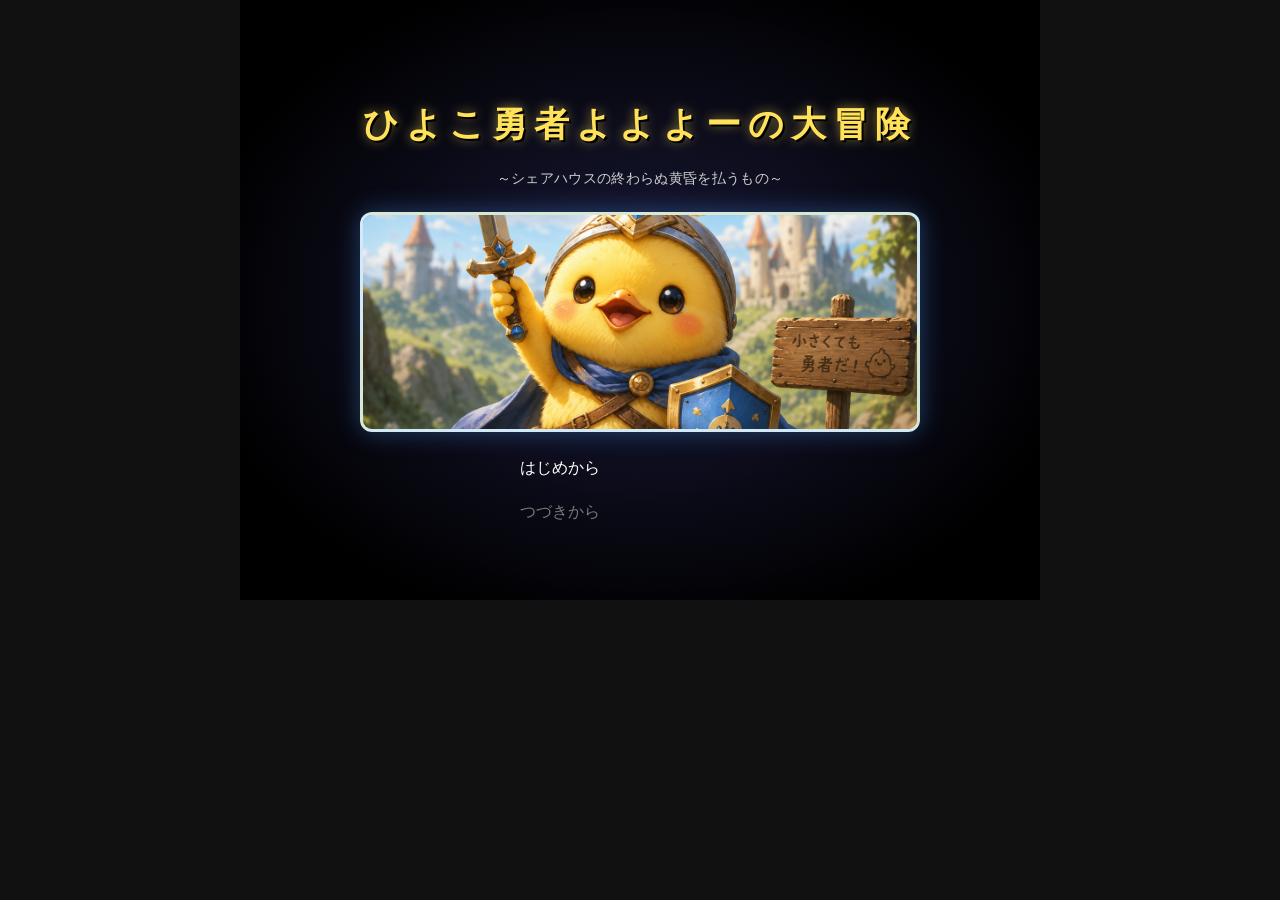
<file: dq-like-rpg/index.html>
<!DOCTYPE html>
<html lang="ja">
<head>
<meta charset="UTF-8">
<meta name="viewport" content="width=device-width, initial-scale=1.0, maximum-scale=1.0, user-scalable=no">
<title>ひよこ勇者よよよーの大冒険</title>
<link rel="stylesheet" href="styles.css">
</head>
<body>
<div id="game-root">

  <!-- タイトル画面 -->
  <section id="screen-title" class="screen active">
    <h1 class="title-logo">ひよこ勇者よよよーの大冒険</h1>
    <p class="title-sub">～シェアハウスの終わらぬ黄昏を払うもの～</p>
    <div class="title-hero-visual">
      <img id="title-hero-image" class="title-hero-image" src="hiyoko.png" alt="剣と盾を持つひよこ勇者よよよー">
    </div>
    <div class="title-menu">
      <button id="btn-new-game" class="dq-command-item" data-action="new-game">はじめから</button>
      <button id="btn-continue" class="dq-command-item" data-action="continue" disabled>つづきから</button>
    </div>
    <div id="title-name-input" class="title-name-input hidden">
      <p>契約監査人の　なまえを　いれてください</p>
      <input type="text" id="hero-name-field" maxlength="6" autocomplete="off">
      <button id="btn-name-confirm" class="dq-command-item">けってい</button>
    </div>
  </section>

  <!-- フィールド/町/ダンジョン共通シーン -->
  <section id="screen-map" class="screen">
    <div class="map-viewport">
      <div class="map-canvas-wrap">
        <canvas id="canvas-map" width="512" height="512"></canvas>
        <div id="npc-sprite-layer" class="hero-sprite-layer" aria-hidden="true"></div>
        <div id="hero-sprite-layer" class="hero-sprite-layer" aria-hidden="true">
          <svg id="follower-sprite-1" class="hero-sprite hidden" viewBox="0 0 32 32" role="presentation"></svg>
          <svg id="follower-sprite-2" class="hero-sprite hidden" viewBox="0 0 32 32" role="presentation"></svg>
          <svg id="follower-sprite-3" class="hero-sprite hidden" viewBox="0 0 32 32" role="presentation"></svg>
          <svg id="hero-sprite-svg" class="hero-sprite facing-down" viewBox="0 0 32 32" role="presentation"></svg>
        </div>
        <canvas id="canvas-map-effects" class="map-effects-layer" width="512" height="512" aria-hidden="true"></canvas>
      </div>
    </div>
    <div id="hud-top" class="hud-top">
      <span id="hud-location">-</span>
      <button id="btn-menu-open" class="menu-open-btn hidden">メニュー</button>
      <span id="hud-gold">所持金: 0 G</span>
    </div>
  </section>

  <!-- 戦闘シーン -->
  <section id="screen-battle" class="screen">
    <div class="battle-viewport">
      <canvas id="canvas-battle" width="512" height="300"></canvas>
    </div>
    <div id="battle-party-status" class="battle-party-status"></div>
  </section>

  <!-- エンディング画面 -->
  <section id="screen-ending" class="screen">
    <div id="ending-content" class="ending-content"></div>
  </section>

  <!-- 共通メッセージウィンドウ -->
  <div id="message-window" class="dq-window message-window hidden">
    <p id="message-text" class="message-text"></p>
    <div id="message-cursor" class="message-cursor hidden">▼</div>
  </div>

  <!-- 共通コマンド/サブメニューウィンドウ -->
  <div id="command-window" class="dq-window command-window hidden">
    <ul id="command-list" class="command-list"></ul>
  </div>

  <!-- ステータスウィンドウ -->
  <div id="status-window" class="dq-window status-window hidden">
    <div id="status-content" class="status-content"></div>
  </div>

  <!-- ショップウィンドウ -->
  <div id="shop-window" class="dq-window shop-window hidden">
    <div id="shop-header" class="shop-header"></div>
    <ul id="shop-list" class="shop-list"></ul>
    <div id="shop-footer" class="shop-footer"></div>
  </div>

  <!-- 教会ウィンドウ -->
  <div id="church-window" class="dq-window church-window hidden">
    <div id="church-content" class="church-content"></div>
  </div>

  <!-- 宿屋ウィンドウ -->
  <div id="inn-window" class="dq-window church-window hidden">
    <div id="inn-content" class="church-content"></div>
  </div>

  <!-- シェアハウス管理記録 -->
  <div id="share-house-content-window" class="dq-window share-house-content-window hidden" aria-live="polite">
    <div id="share-house-content-title" class="share-house-content-title"></div>
    <div id="share-house-content-body" class="share-house-content-body"></div>
  </div>

</div>

<!-- スクリプト読み込み順: audio → share-house-content → data → engine → gfx → map → battle → ui -->
<script src="audio.js"></script>
<script src="share_house_content.js"></script>
<script src="data.js"></script>
<script src="engine.js"></script>
<script src="gfx.js"></script>
<script src="map.js"></script>
<script src="battle.js"></script>
<script src="ui.js"></script>
</body>
</html>
</file>
<file: dq-like-rpg/styles.css>
/* ==========================================================================
   星霜のフロンティア - スタイルシート
   DQ風「白枠・黒背景・等幅フォント」のUIを基本方針とする。
   ========================================================================== */

/* "DQFont" は外部フォントファイルを同梱していないため実体は存在しない。
   local() 参照のみのため常にフォールバック(等幅な日本語フォント)に落ちる。
   半角英数字と全角文字の字幅ズレを避けるため、フォールバック先も等幅ベースの
   ゴシック体に固定し、汎用 monospace には頼らない。 */
@font-face {
  font-family: "DQFont";
  src: local("MS Gothic"), local("Yu Gothic"), local("Meiryo");
}

:root {
  --dq-bg: #000000;
  --dq-border: #ffffff;
  --dq-border-inner: #4a4a8a;
  --dq-text: #ffffff;
  --dq-accent: #ffe15a;
  --dq-hp: #4caf50;
  --dq-hp-low: #e53935;
  --dq-mp: #4aa3ff;
  --dq-cursor: #ffe15a;
  --dq-disabled: #777777;
  --dq-shop-highlight: #2a2a5a;
  --dq-warn: #ff9f1c;
  --dq-danger: #ff4d4d;
}

* {
  box-sizing: border-box;
}

html, body {
  margin: 0;
  padding: 0;
  width: 100%;
  height: 100%;
  background: #111;
  color: var(--dq-text);
  font-family: "DQFont", "MS Gothic", "Yu Gothic", "Meiryo", monospace;
  overflow: hidden;
  user-select: none;
  /* 等幅フォントの文字潰れ対策。白枠黒背景の高コントラスト画面では
     アンチエイリアスが弱いと文字が細く読みにくくなるため補正する。 */
  -webkit-font-smoothing: antialiased;
  text-rendering: optimizeLegibility;
  letter-spacing: 0.02em;
}

#game-root {
  position: relative;
  width: 100%;
  height: 100%;
  max-width: 800px;
  max-height: 600px;
  margin: 0 auto;
  background: #000;
  overflow: hidden;
}

/* ==========================================================================
   共通: 画面(シーン)切り替え
   ========================================================================== */

.screen {
  position: absolute;
  inset: 0;
  display: none;
}

.screen.active {
  display: block;
}

/* ==========================================================================
   タイトル画面
   ========================================================================== */

#screen-title {
  display: none;
  flex-direction: column;
  align-items: center;
  justify-content: center;
  background: radial-gradient(ellipse at center, #1a1a3a 0%, #000000 80%);
  text-align: center;
}

#screen-title.active {
  display: flex;
}

.title-logo {
  font-size: 2.2rem;
  letter-spacing: 0.2em;
  color: var(--dq-accent);
  text-shadow: 2px 2px 0 #000, 0 0 12px rgba(255, 225, 90, 0.6);
  margin-bottom: 0.2em;
}

.title-sub {
  font-size: 0.9rem;
  color: #cfcfcf;
  margin-bottom: 3rem;
}

.title-hero-visual {
  position: relative;
  width: min(92vw, 560px);
  height: 220px;
  margin: -1.5rem auto 1.25rem;
  overflow: hidden;
  border: 3px solid rgba(255,255,255,0.75);
  border-radius: 12px;
  background:
    linear-gradient(to bottom, rgba(79,176,239,0.95) 0 55%, rgba(108,174,93,0.95) 56% 100%);
  box-shadow: 0 0 24px rgba(74,163,255,0.35), inset 0 -34px 0 rgba(45,104,51,0.28);
}

.title-hero-image {
  display: block;
  width: 100%;
  height: 100%;
  object-fit: cover;
  object-position: center 45%;
}

.title-sun {
  position: absolute;
  width: 70px;
  height: 70px;
  top: 18px;
  right: 64px;
  border-radius: 50%;
  background: rgba(255,240,142,0.9);
  box-shadow: 0 0 24px rgba(255,240,142,0.7);
}

.title-castle {
  position: absolute;
  bottom: 44px;
  width: 82px;
  height: 92px;
  background: #e8ddc5;
  border: 3px solid rgba(80,72,70,0.7);
  opacity: 0.9;
}

.title-castle::before,
.title-castle::after {
  content: "";
  position: absolute;
  bottom: 0;
  width: 28px;
  height: 128px;
  background: #f0e7d3;
  border: 3px solid rgba(80,72,70,0.7);
}

.title-castle::before { left: -22px; }
.title-castle::after { right: -22px; }
.title-castle-left { left: 72px; transform: scale(0.72); transform-origin: bottom; }
.title-castle-right { right: 92px; transform: scale(0.58); transform-origin: bottom; }

.title-hero-visual .hero-sprite {
  position: absolute;
  left: 50%;
  bottom: 16px;
  width: 170px;
  height: 170px;
  z-index: 3;
  transform: translateX(-50%);
  transform-origin: bottom center;
  --body-color: #ffe066;
  --accent-color: #2a5ad0;
  --skin-color: #ffe066;
  --hair-color: #ff9a1f;
  pointer-events: none;
}

.title-hero-sign {
  position: absolute;
  right: 18px;
  bottom: 26px;
  z-index: 4;
  padding: 7px 12px;
  color: #4a2b16;
  background: #c99555;
  border: 3px solid #704522;
  border-radius: 4px;
  font-size: 0.85rem;
  font-weight: bold;
  line-height: 1.25;
  transform: rotate(-3deg);
}

.title-menu {
  display: flex;
  flex-direction: column;
  gap: 0.75rem;
  width: 260px;
}

.title-name-input {
  margin-top: 2rem;
  display: flex;
  flex-direction: column;
  align-items: center;
  gap: 0.75rem;
}

.title-name-input input {
  background: #000;
  border: 3px solid var(--dq-border);
  color: var(--dq-text);
  font-family: inherit;
  font-size: 1rem;
  padding: 0.4em 0.6em;
  text-align: center;
  width: 220px;
}

.hidden {
  display: none !important;
}

.share-house-content-window {
  position: fixed;
  left: 50%;
  bottom: 7.5rem;
  width: min(34rem, calc(100vw - 2rem));
  transform: translateX(-50%);
  padding: 0.8rem 1rem;
  z-index: 20;
  pointer-events: none;
}

.share-house-content-title {
  color: #ffe58a;
  font-weight: 700;
  margin-bottom: 0.35rem;
}

.share-house-content-body {
  color: #f5f0d0;
  line-height: 1.55;
  white-space: pre-wrap;
}

/* ==========================================================================
   DQ風ウィンドウ(白枠・黒背景・二重線)基本クラス
   ========================================================================== */

.dq-window {
  position: absolute;
  background: #000000;
  border: 4px solid var(--dq-border);
  border-radius: 6px;
  box-shadow:
    inset 0 0 0 2px #000,
    inset 0 0 0 3px var(--dq-border-inner),
    0 4px 14px rgba(0, 0, 0, 0.65);
  padding: 12px 16px;
  z-index: 50;
  line-height: 1.5;
}

/* ウィンドウ間の重なり順を明示的なレイヤーとして分離する。
   以前は全ウィンドウが z-index:50 で衝突しており、装備選択メニュー表示中に
   ステータス画面をJSでhiddenにする回避策(ui.js openEquipMenu)が必要だった。
   ここで層を分けることで、そのようなDOM操作なしに正しい重なり順を保証する。 */
.status-window { z-index: 40; }
.shop-window,
.church-window { z-index: 45; }
.command-window { z-index: 50; }
.message-window { z-index: 55; }

.dq-command-item {
  display: block;
  width: 100%;
  background: transparent;
  border: none;
  color: var(--dq-text);
  font-family: inherit;
  font-size: 1rem;
  text-align: left;
  padding: 0.35em 0.6em;
  cursor: pointer;
  border-radius: 3px;
}

.dq-command-item::before {
  content: "  ";
}

.dq-command-item.selected {
  background: var(--dq-shop-highlight);
}

.dq-command-item.selected::before {
  content: "▶ ";
  color: var(--dq-cursor);
}

.dq-command-item:disabled {
  color: var(--dq-disabled);
  cursor: default;
}

/* ==========================================================================
   メッセージウィンドウ
   ========================================================================== */

.message-window {
  left: 5%;
  right: 5%;
  bottom: 4%;
  min-height: 96px;
  font-size: 1rem;
  line-height: 1.6em;
}

.message-text {
  margin: 0;
  white-space: pre-wrap;
}

.message-cursor {
  position: absolute;
  right: 16px;
  bottom: 8px;
  color: var(--dq-cursor);
  animation: dq-blink 0.8s infinite steps(2);
}

@keyframes dq-blink {
  0%, 49% { opacity: 1; }
  50%, 100% { opacity: 0; }
}

/* ==========================================================================
   コマンドウィンドウ(戦闘/フィールド共通)
   ========================================================================== */

.command-window {
  right: 5%;
  bottom: 4%;
  min-width: 180px;
}

/* 戦闘時は画面下部のパーティステータス欄と重ならないよう上へ退避する。 */
#screen-battle.active ~ .command-window {
  bottom: 18%;
}

.command-list {
  list-style: none;
  margin: 0;
  padding: 0;
}

.command-title {
  color: var(--dq-accent);
  margin: 0 0 0.45em;
  padding: 0 0.6em 0.35em;
  border-bottom: 2px solid var(--dq-border-inner);
  white-space: nowrap;
}

/* ==========================================================================
   ステータスウィンドウ
   ========================================================================== */

.status-window {
  left: 8%;
  right: 8%;
  top: 8%;
  bottom: 8%;
  overflow-y: auto;
}

.status-content table {
  width: 100%;
  border-collapse: collapse;
  font-size: 0.9rem;
}

.status-content th,
.status-content td {
  text-align: left;
  padding: 0.25em 0.5em;
  border-bottom: 1px solid var(--dq-border-inner);
}

.status-stat-bonus {
  color: var(--dq-accent);
  font-size: 0.85em;
}

.status-member-block {
  margin-bottom: 1em;
}

.status-member-name {
  color: var(--dq-accent);
  font-size: 1.05rem;
}

.status-equip-row {
  display: flex;
  flex-wrap: wrap;
  gap: 4px;
  margin-top: 0.4em;
}

.status-equip-btn {
  font-size: 0.75rem;
  padding: 3px 6px;
}

/* ==========================================================================
   HP/MPバー
   ========================================================================== */

.stat-bar-row {
  display: flex;
  align-items: center;
  gap: 0.4em;
  font-size: 0.85rem;
  margin: 2px 0;
}

.stat-bar-label {
  width: 2.4em;
  color: #cfcfcf;
}

.stat-bar-track {
  position: relative;
  flex: 1 1 auto;
  /* 戦闘カードのように横幅が狭い親要素でも、ラベル/数値に押し潰されて
     ゲージ帯が見えなくなる(width:0近くまで縮む)ことがあったため、
     最低限の視認幅を確保する。 */
  min-width: 24px;
  height: 10px;
  background: #222;
  border: 1px solid var(--dq-border);
}

.stat-bar-fill {
  height: 100%;
  background: var(--dq-hp);
}

.stat-bar-fill.mp {
  background: var(--dq-mp);
}

.stat-bar-fill.low {
  background: var(--dq-hp-low);
}

.stat-bar-value {
  width: 4.4em;
  text-align: right;
  font-size: 0.8rem;
}

/* HP残量による状態色。20%以下は橙、戦闘不能(HP0)は赤。
   ステータス窓(.status-member-block)・戦闘中カード(.battle-member-card)の
   どちらに付いても、名前・数値・ゲージラベルをまとめて着色する。 */
.status-member-block.cond-low .status-member-name,
.status-member-block.cond-low .stat-bar-value,
.status-member-block.cond-low .stat-bar-label,
.battle-member-card.cond-low .battle-member-name,
.battle-member-card.cond-low .stat-bar-value,
.battle-member-card.cond-low .stat-bar-label,
.stat-bar-row.cond-low .stat-bar-value,
.stat-bar-row.cond-low .stat-bar-label {
  color: var(--dq-warn);
}

.status-member-block.cond-down .status-member-name,
.status-member-block.cond-down .stat-bar-value,
.status-member-block.cond-down .stat-bar-label,
.battle-member-card.cond-down .battle-member-name,
.battle-member-card.cond-down .stat-bar-value,
.battle-member-card.cond-down .stat-bar-label,
.stat-bar-row.cond-down .stat-bar-value,
.stat-bar-row.cond-down .stat-bar-label {
  color: var(--dq-danger);
}

.stat-bar-row.cond-low .stat-bar-track {
  border-color: var(--dq-warn);
}

.stat-bar-row.cond-down .stat-bar-track {
  border-color: var(--dq-danger);
}

/* ==========================================================================
   ショップウィンドウ
   ========================================================================== */

.shop-window {
  left: 8%;
  right: 8%;
  top: 10%;
  bottom: 10%;
  display: flex;
  flex-direction: column;
}

.shop-header {
  font-size: 1.05rem;
  color: var(--dq-accent);
  border-bottom: 2px solid var(--dq-border-inner);
  padding-bottom: 0.4em;
  margin-bottom: 0.4em;
}

.shop-list {
  list-style: none;
  margin: 0;
  padding: 0;
  flex: 1;
  overflow-y: auto;
}

.shop-list li {
  display: flex;
  justify-content: space-between;
  padding: 0.35em 0.4em;
  cursor: pointer;
  border-radius: 3px;
}

.shop-list li:hover,
.shop-list li.selected {
  background: var(--dq-shop-highlight);
}

.shop-list li .item-price {
  color: var(--dq-accent);
}

.shop-footer {
  border-top: 2px solid var(--dq-border-inner);
  padding-top: 0.4em;
  margin-top: 0.4em;
  font-size: 0.9rem;
  color: #cfcfcf;
}

/* ==========================================================================
   教会ウィンドウ
   ========================================================================== */

.church-window {
  left: 10%;
  right: 10%;
  top: 12%;
  bottom: 12%;
}

/* ==========================================================================
   マップシーン(フィールド/町/ダンジョン)
   ========================================================================== */

#screen-map {
  background: #000;
}

.map-viewport {
  position: absolute;
  inset: 0;
  display: flex;
  align-items: center;
  justify-content: center;
  background: #000;
}

.map-canvas-wrap {
  position: relative;
  width: 512px;
  height: 512px;
  flex: 0 0 512px;
}

#canvas-map, .map-effects-layer, .hero-sprite-layer {
  position: absolute;
  inset: 0;
  width: 512px;
  height: 512px;
}

#canvas-map, .map-effects-layer {
  image-rendering: pixelated;
  background: #000;
  border: 0;
}

.hero-sprite-layer,
.map-effects-layer { pointer-events: none; }
.hero-sprite-layer { z-index: 1; }
.map-effects-layer { z-index: 2; background: transparent; }
.hero-sprite {
  position: absolute;
  width: 32px;
  height: 32px;
  overflow: visible;
  transform: translate3d(-32px, -32px, 0);
  --body-color: #3aa050;
  --accent-color: #cccccc;
  --skin-color: #f5d6a8;
  --hair-color: #2a1a10;
}
.hero-shadow ellipse { fill: rgba(0, 0, 0, 0.25); }.hero-body { fill: var(--body-color); }.hero-head { fill: var(--skin-color); }.hero-hair { fill: var(--hair-color); }.hero-face, .hero-chick-eye { fill: #202020; }.hero-legs rect { fill: #332218; }.hero-equip, .hero-chick-wing, .hero-chick-tuft { fill: var(--accent-color); }.hero-equip-rod rect, .hero-equip-staff rect { fill: #5a3a20; }.hero-equip-sword rect { fill: #8a6a2a; }.hero-chick-body, .hero-chick-head { fill: #ffe066; }.hero-chick-legs rect, .hero-chick-beak { fill: #e08a1a; }.hero-chick-wing { fill: #f5c53a; }
.hero-chick, .hero-equip { display: none; }.hero-sprite.is-chick .hero-normal { display: none; }.hero-sprite.is-chick .hero-chick { display: inline; }.hero-sprite.equip-sword .hero-equip-sword, .hero-sprite.equip-axe .hero-equip-axe, .hero-sprite.equip-rod .hero-equip-rod, .hero-sprite.equip-staff .hero-equip-staff, .hero-sprite.equip-bag .hero-equip-bag { display: inline; }
.hero-hat { display: none; fill: var(--hat-color, #3a5a8a); }
.hero-sprite.has-hat .hero-hat { display: inline; }
.hero-sprite.has-hat .hero-hair { display: none; }
.hero-sprite.facing-up .hero-face { transform: translateY(-3px); }.hero-sprite.facing-left .hero-face { transform: translateX(-3px); }.hero-sprite.facing-right .hero-face { transform: translateX(3px); }.hero-sprite.facing-left .hero-normal, .hero-sprite.facing-left .hero-chick { transform: scaleX(-1); transform-origin: 16px 16px; }.hero-sprite.is-walking .hero-normal, .hero-sprite.is-walking .hero-chick { animation: hero-walk-bob 180ms steps(2, end) infinite; transform-origin: 16px 24px; }.hero-sprite.is-walking .hero-legs, .hero-sprite.is-walking .hero-chick-legs { animation: hero-walk-legs 180ms steps(2, end) infinite; transform-origin: 16px 24px; }.hero-sprite.is-cutscene { visibility: hidden; }
@keyframes hero-walk-bob { 50% { transform: translateY(-1px); } } @keyframes hero-walk-legs { 50% { transform: translateX(2px); } }

.hud-top {
  position: absolute;
  top: 0;
  left: 0;
  right: 0;
  display: flex;
  justify-content: flex-start;
  padding: 6px 12px;
  font-size: 0.85rem;
  background: linear-gradient(to bottom, rgba(0,0,0,0.85), rgba(0,0,0,0));
  color: #fff;
  pointer-events: none;
  z-index: 10;
}

#hud-gold {
  margin-left: 8px;
}

/* ==========================================================================
   戦闘シーン
   ========================================================================== */

#screen-battle {
  background: #000;
}

.battle-viewport {
  position: absolute;
  top: 0;
  left: 0;
  right: 0;
  height: 58%;
  display: flex;
  align-items: center;
  justify-content: center;
  background: linear-gradient(to bottom, #14142e 0%, #000000 100%);
}

#canvas-battle {
  image-rendering: pixelated;
}

.battle-party-status {
  position: absolute;
  left: 5%;
  right: 5%;
  bottom: 4%;
  display: grid;
  grid-template-columns: repeat(4, 1fr);
  gap: 8px;
  z-index: 20;
}

.battle-member-card {
  min-width: 0;
  overflow: hidden;
  border: 3px solid var(--dq-border);
  border-radius: 4px;
  background: #000;
  padding: 6px 8px;
  font-size: 0.8rem;
  box-shadow:
    inset 0 0 0 2px #000,
    inset 0 0 0 3px var(--dq-border-inner),
    0 2px 8px rgba(0, 0, 0, 0.5);
}

.battle-member-card.dead {
  opacity: 0.5;
}

.battle-member-name {
  color: var(--dq-accent);
  font-size: 0.85rem;
  margin-bottom: 2px;
  white-space: nowrap;
  overflow: hidden;
  text-overflow: ellipsis;
}

.battle-member-status {
  color: var(--dq-warn);
  font-size: 0.72rem;
  line-height: 1.1;
}

/* ==========================================================================
   メニューボタン(全体メニュー起動用)
   ========================================================================== */

.menu-open-btn {
  position: static;
  margin-left: auto;
  z-index: 30;
  background: #000;
  color: #fff;
  border: 2px solid var(--dq-border);
  border-radius: 4px;
  font-family: inherit;
  font-size: 0.8rem;
  padding: 4px 10px;
  cursor: pointer;
  pointer-events: auto;
}

/* ==========================================================================
   エンディング画面
   ========================================================================== */

#screen-ending {
  display: none;
  flex-direction: column;
  align-items: center;
  justify-content: center;
  background: radial-gradient(ellipse at center, #1a1a3a 0%, #000000 80%);
  text-align: center;
  padding: 24px;
}

#screen-ending.active {
  display: flex;
}

.ending-content h2 {
  color: var(--dq-accent);
  letter-spacing: 0.15em;
  margin-bottom: 1em;
}

.ending-content p {
  max-width: 34em;
  line-height: 1.8;
  margin: 0 auto 1em;
}

.ending-credit {
  margin-top: 2em;
  color: var(--dq-accent);
  letter-spacing: 0.3em;
}

.ending-action {
  display: block;
  margin: 1.5em auto 0;
  padding: 0.55em 1.1em;
  background: #000;
  border: 2px solid var(--dq-border);
  color: var(--dq-text);
  font-family: inherit;
  font-size: 1rem;
  cursor: pointer;
}

.ending-action:hover,
.ending-action:focus {
  color: var(--dq-accent);
  border-color: var(--dq-accent);
}

/* ==========================================================================
   レスポンシブ(スマホ幅)
   ========================================================================== */

@media (max-width: 480px) {
  .title-logo {
    font-size: 1.5rem;
  }
  .dq-window {
    padding: 8px 10px;
    font-size: 0.9rem;
  }
  .battle-party-status {
    grid-template-columns: repeat(2, 1fr);
  }
  .title-hero-visual {
    height: 180px;
  }
  .title-hero-visual .hero-sprite {
    transform: translateX(-50%);
  }
  .title-castle-left { left: 44px; }
  .title-castle-right { right: 44px; }
  .title-hero-sign {
    right: 8px;
    bottom: 14px;
    font-size: 0.7rem;
  }
}
</file>
